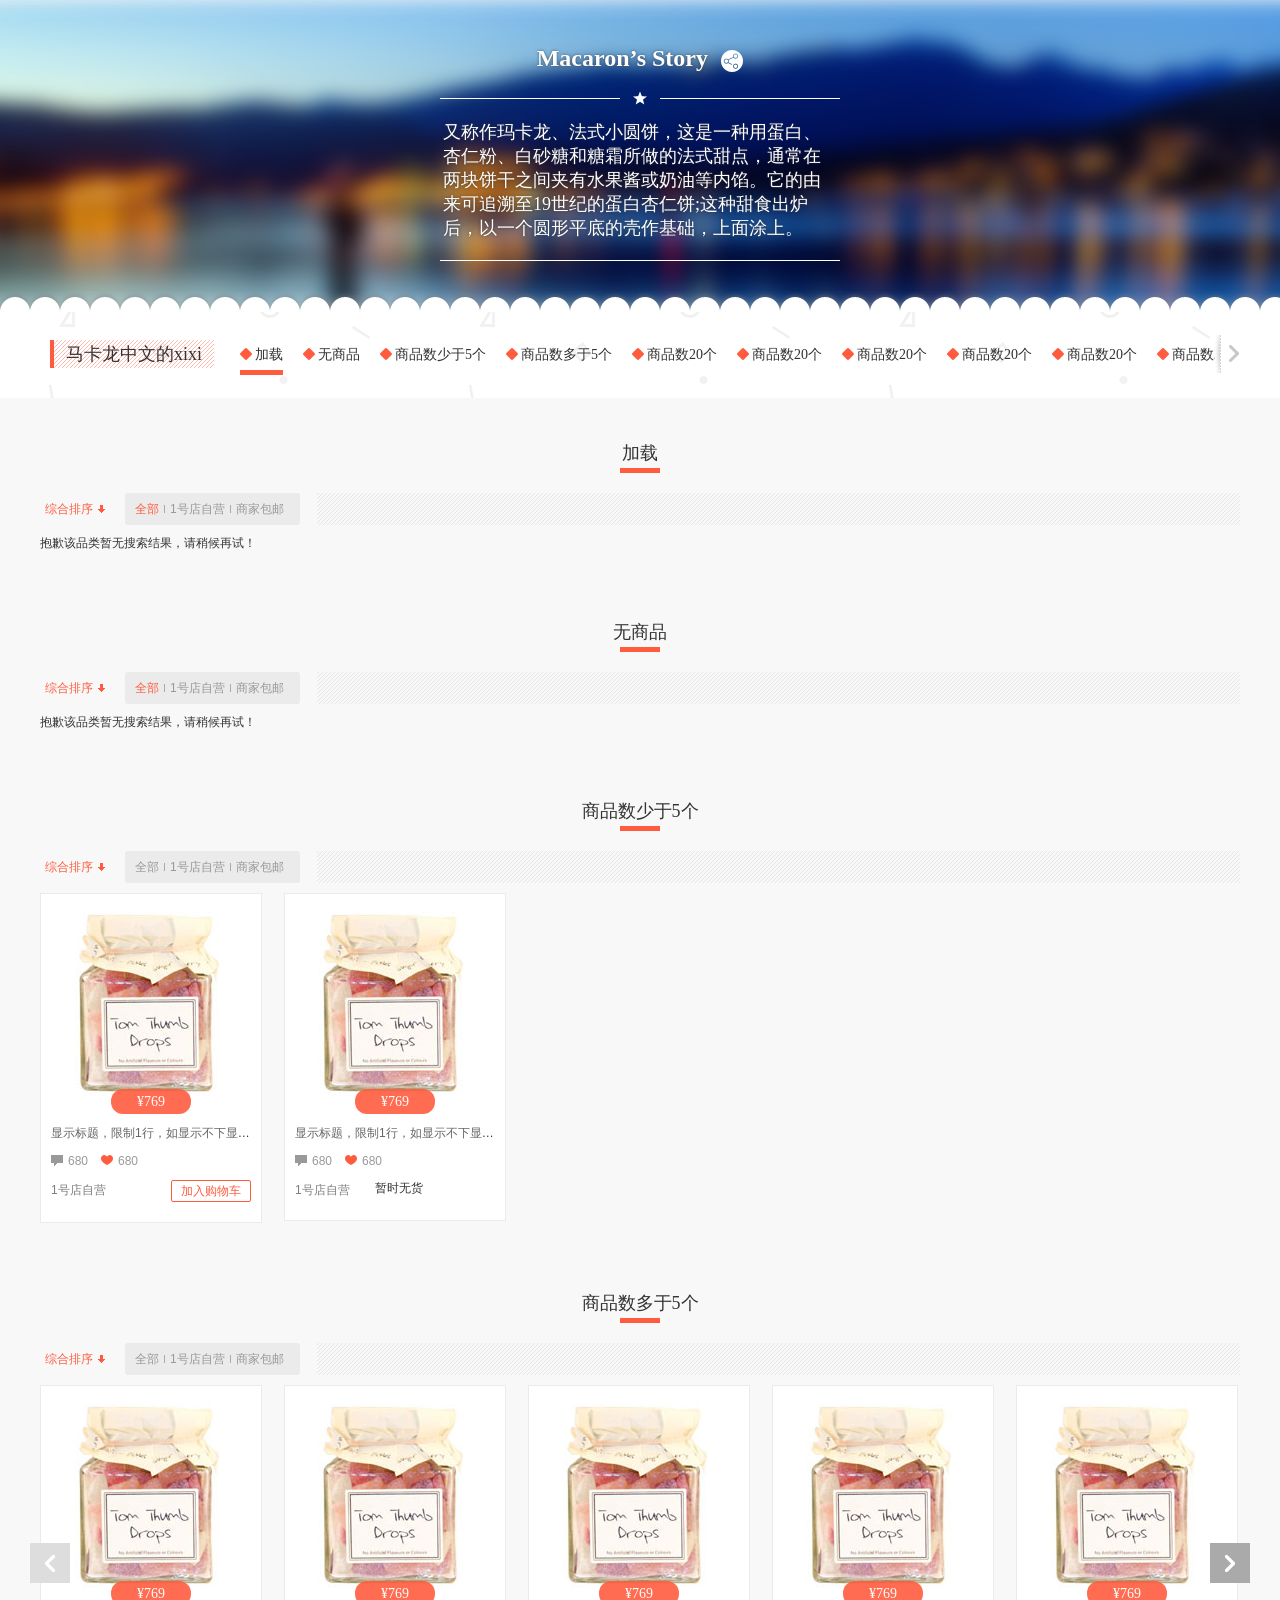
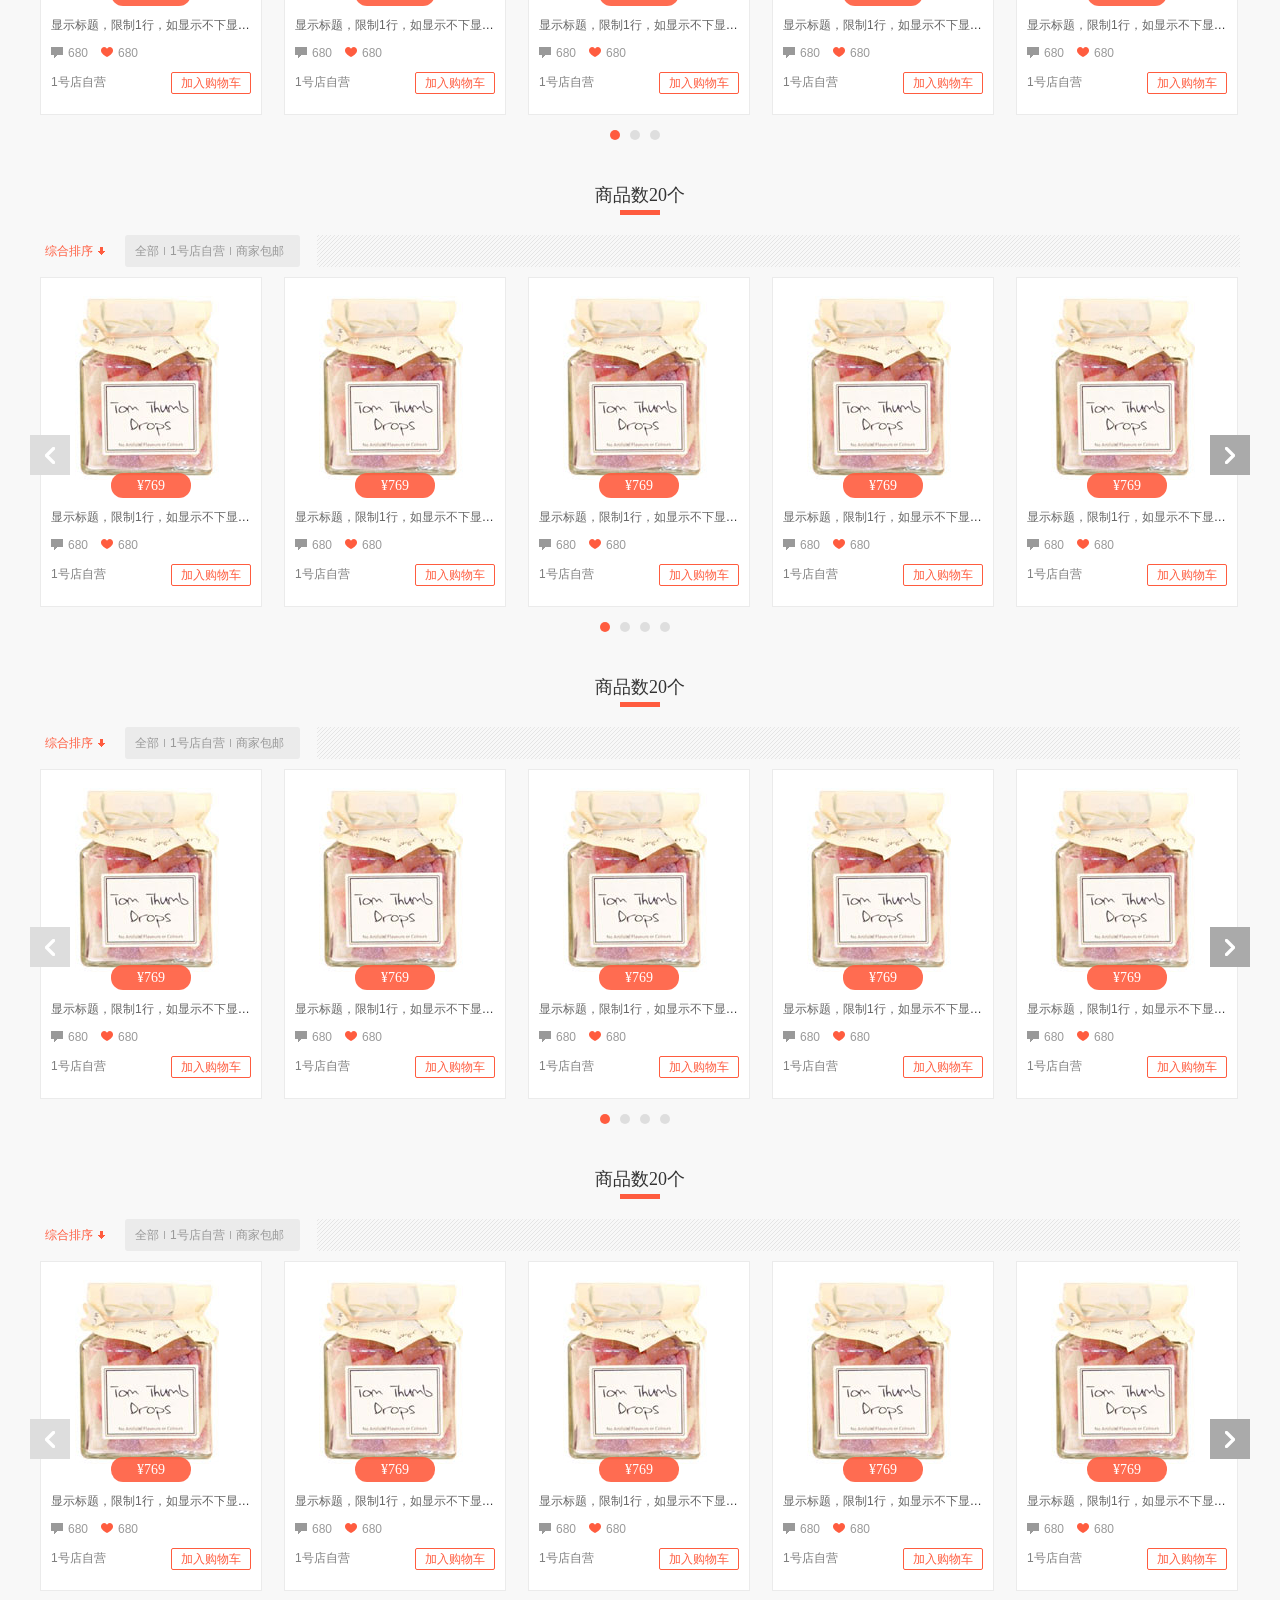
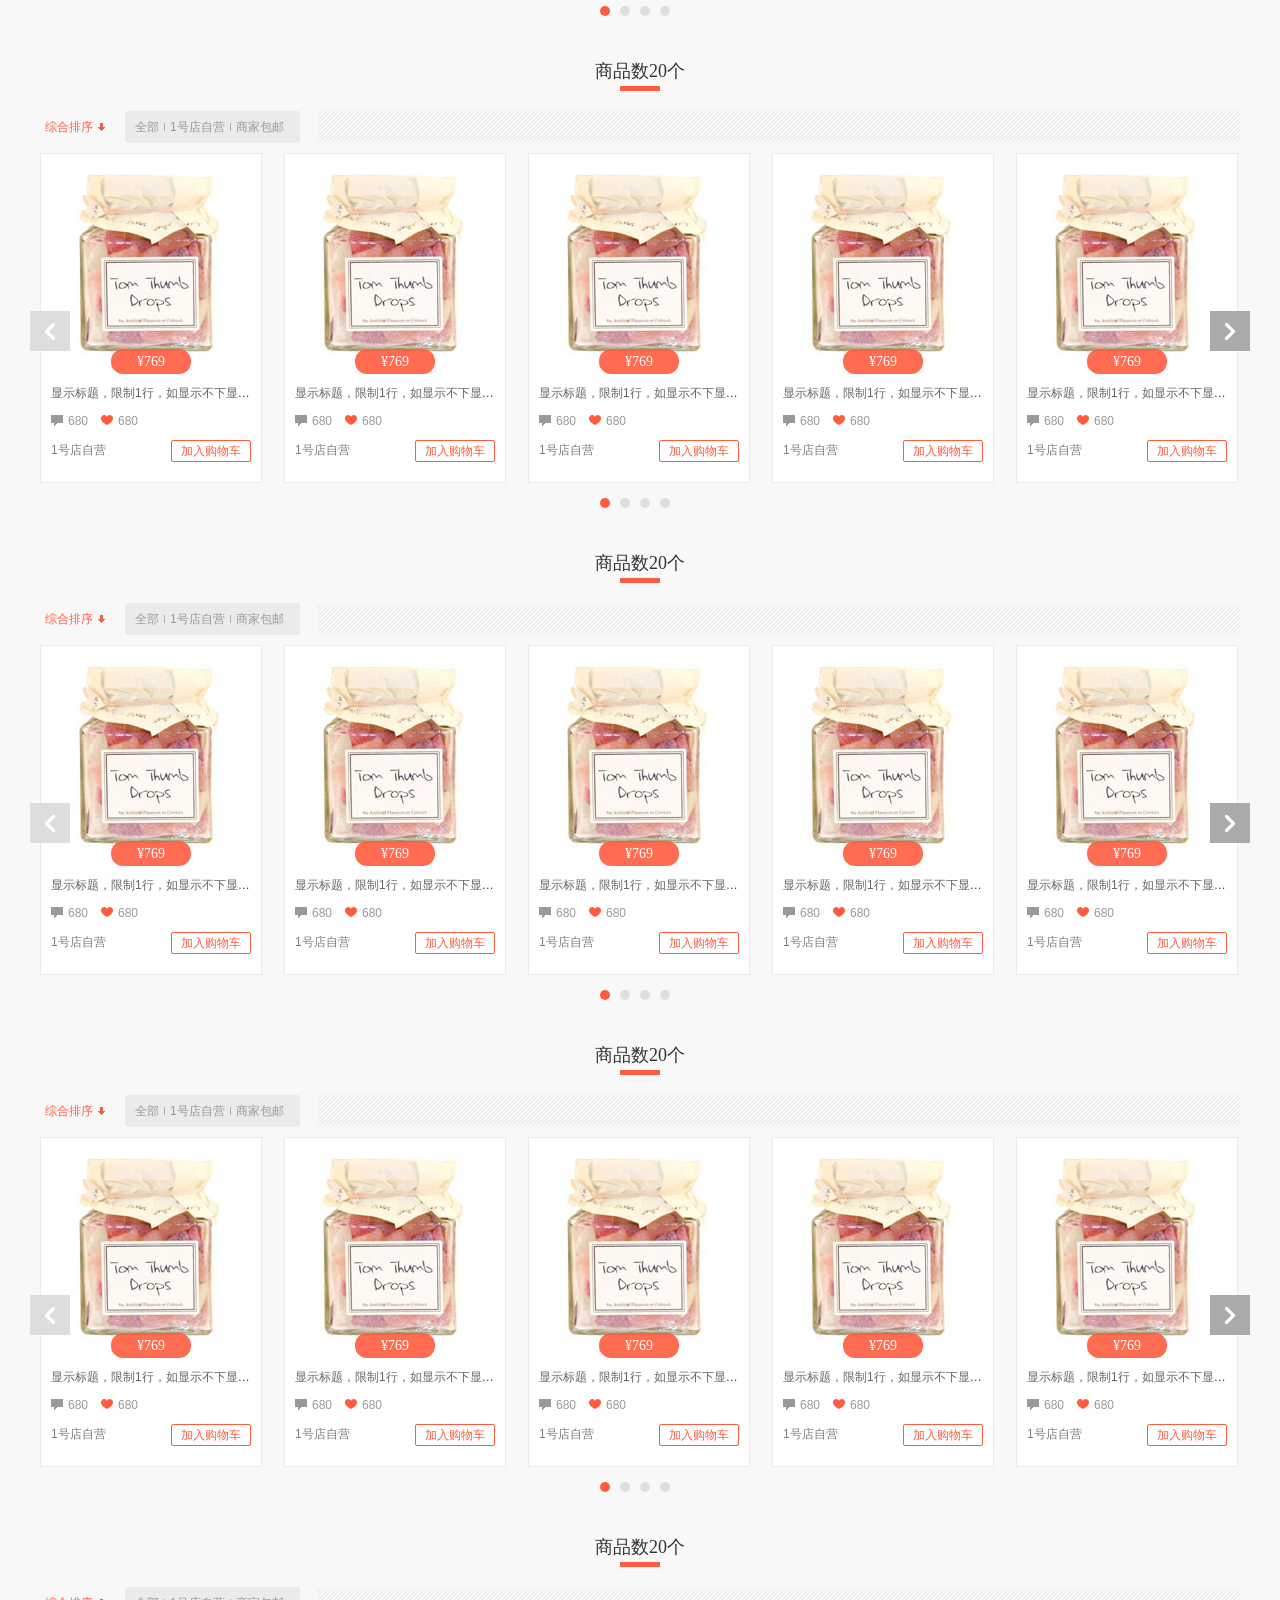
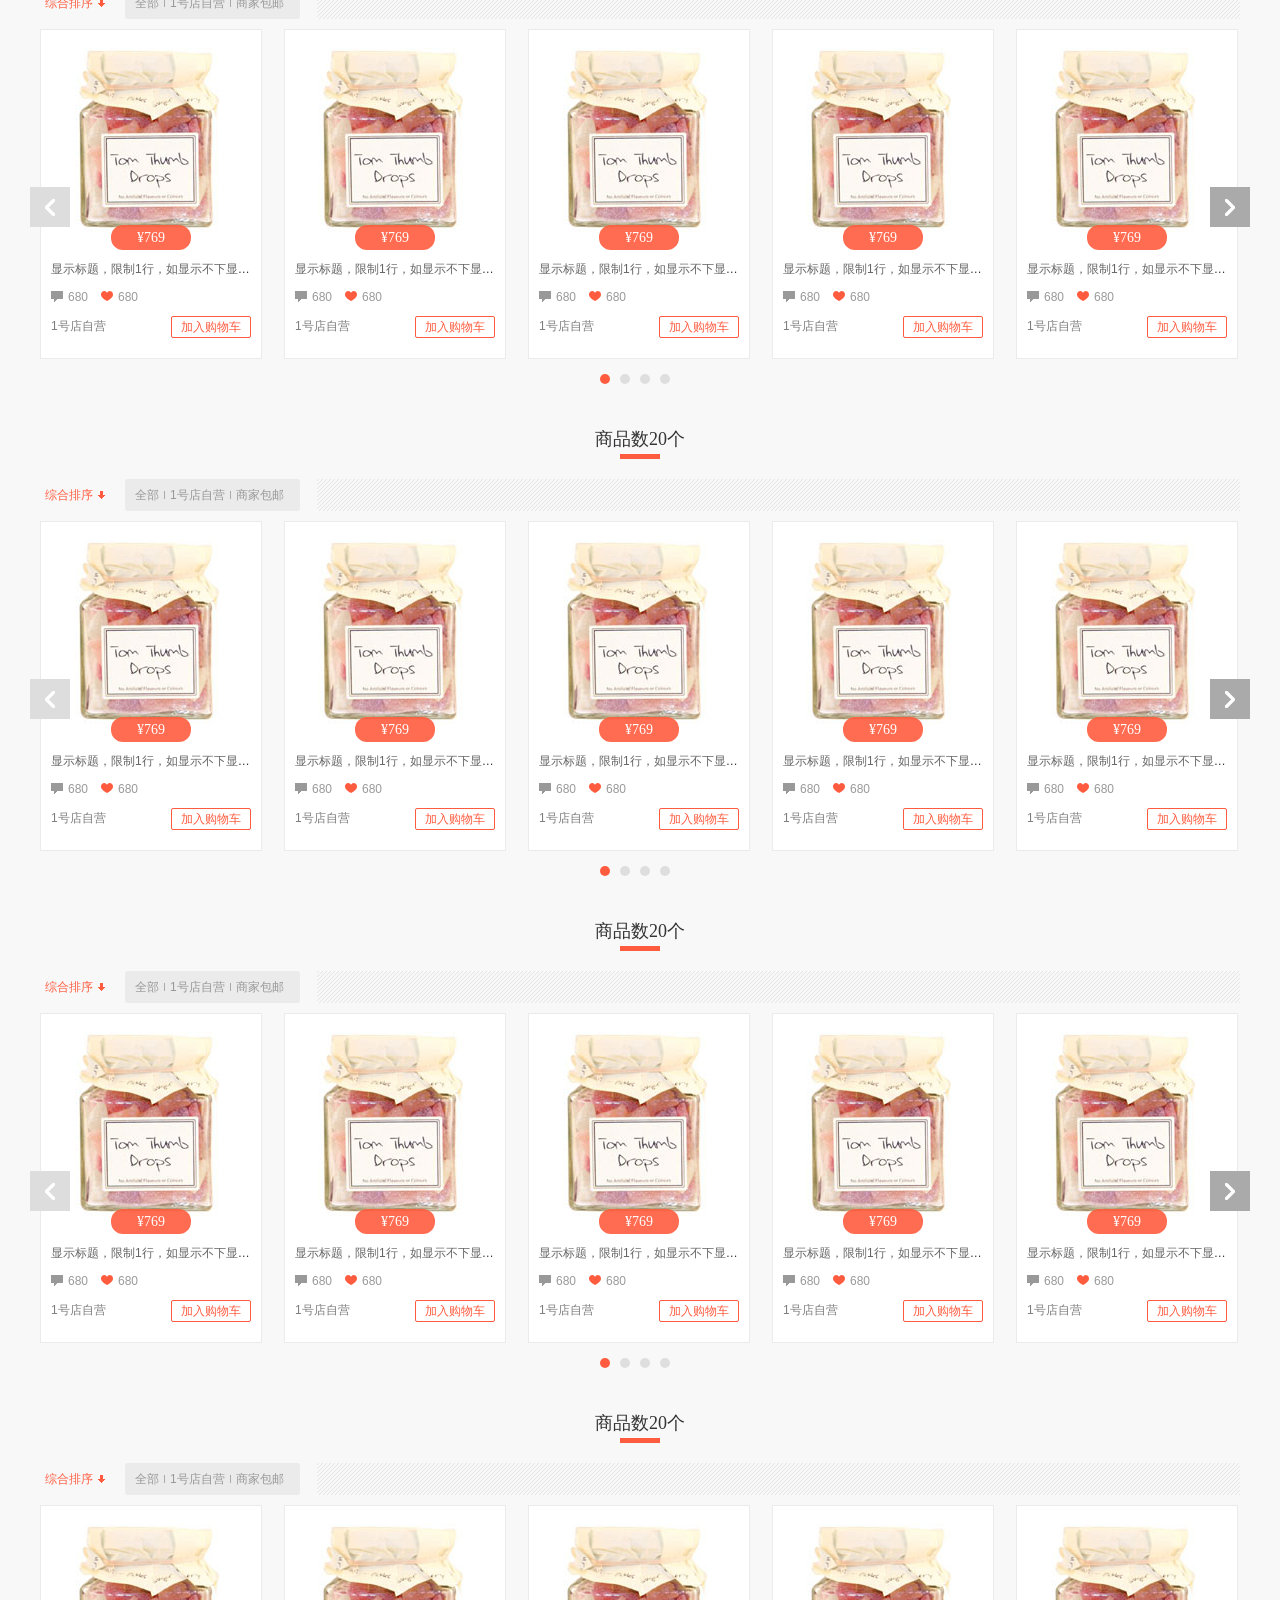
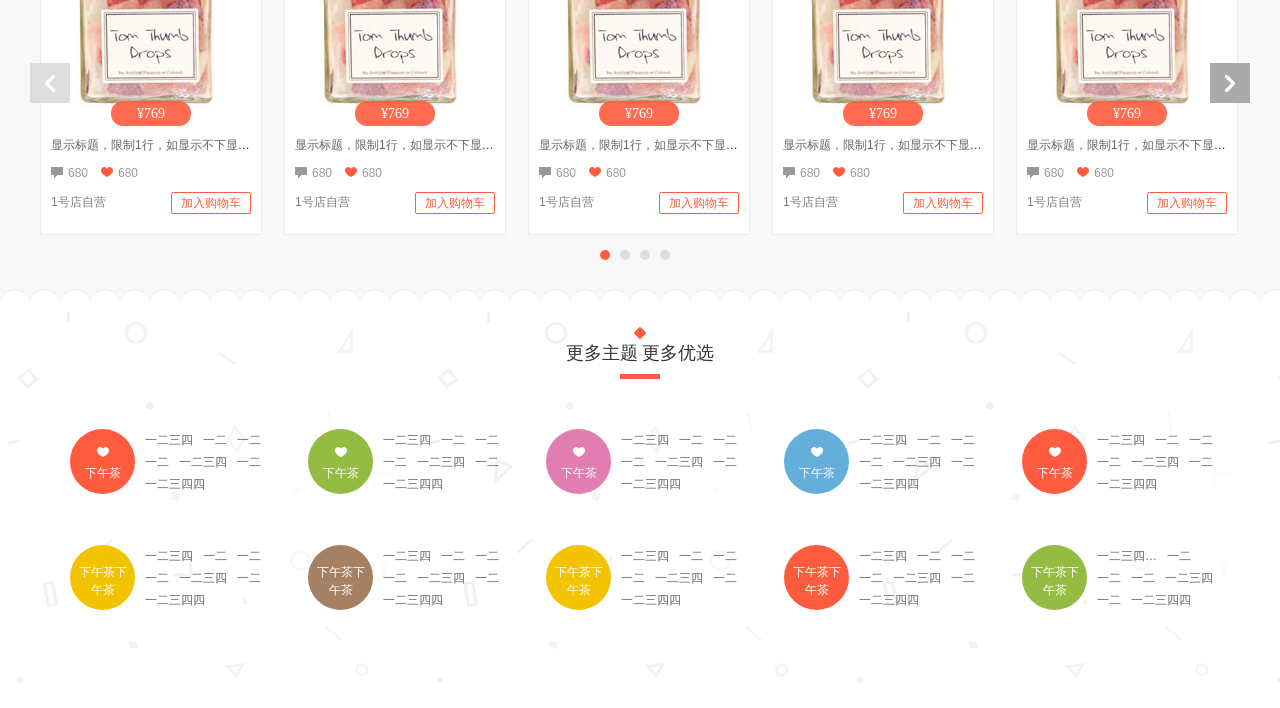
<file: index.html>
<!DOCTYPE html>
<html>
    <head>
        <meta charset="utf-8" />
        <title></title>
        <link type="text/css" href="style/base.css" rel="stylesheet" />
        <link type="text/css" href="style/index.css" rel="stylesheet" />
        <!--[if lte IE 9]>
            <link rel="stylesheet" href="style/indexIE9.css" />
        <![endif]-->
        <!--[if lte IE 8]>
            <link rel="stylesheet" href="style/indexIE.css" />
        <![endif]-->
    </head>
    <body>
        <div class="scenarized-shop-header">
            <img class="shop-header-back" src="img/scenar-header-bg.png" />
            <div class="shop-header-info">
                <div class="header-info-title">
                    <h2>Macaron’s Story</h2>
                    <div>
                        <a href="javascript:;" class="img-sprite icon-share"></a>
                        <p class="share-col">
                            <span>分享</span>
                            <a href="javascript:;" class="img-sprite icon-sweibo"></a>
                            <a href="javascript:;" class="img-sprite icon-tweibo"></a>
                        </p>
                    </div>
                </div>
                <p class="header-info-describe">又称作玛卡龙、法式小圆饼，这是一种用蛋白、杏仁粉、白砂糖和糖霜所做的法式甜点，通常在两块饼干之间夹有水果酱或奶油等内馅。它的由来可追溯至19世纪的蛋白杏仁饼;这种甜食出炉后，以一个圆形平底的壳作基础，上面涂上。</p>
            </div>
        </div>
        <div class="scenarized-shop">
            <div class="scenarized-shop-cate">
                <div class="clearfix shop-cate-sub">
                    <h3 class="t-overflow cate-sub-title">马卡龙中文的xixi</h3>
                    <div class="cate-sub-list">
                        <a href="javascript:;" class="img-sprite slider-left"></a>
                        <a href="javascript:;" class="img-sprite slider-right"></a>
                        <div class="sub-list-slider">
                            <ul class="clearfix slider-list" data-scrollTo="true">
                            </ul>
                        </div>
                    </div>
                </div>
            </div>
            <div class="scenarized-shop-col" data-col="加载">
                <h2 class="shop-col-title">加载</h2>
                <div class="shop-col-filter">
                    <div class="clearfix col-filter-box">
                        <div class="J_select filter-box-list">
                            <div class="box-list-p"><p class="down">综合排序<i class="img-sprite icon-arr"></i></p></div>
                            <ul class="box-list-ul">
                                <li><p class="down">综合排序<i class="img-sprite icon-arr"></i></p></li>
                                <li><p class="down">销售量<i class="img-sprite icon-arr"></i></p></li>
                                <li><p class="down">评论<i class="img-sprite icon-arr"></i></p></li>
                                <li><p class="down">价格<i class="img-sprite icon-arr"></i></p></li>
                            </ul>
                        </div>
                        <div class="clearfix filter-box-type">
                            <a href="javascript:;" class="cur">全部</a><span></span>
                            <a href="javascript:;">1号店自营</a><span></span>
                            <a href="javascript:;">商家包邮</a>
                        </div>
                    </div>
                </div>
                <div class="shop-col-list">
                    <a href="javascript:;" class="slider-left"><i class="img-sprite"></i></a>
                    <a href="javascript:;" class="slider-right" data-locations=""><i class="img-sprite"></i></a>
                    <div class="shop-col-slider" data-maxs="5" data-mins="4">
                        <ul class="clearfix slider-list">
                        </ul>
                    </div>
                    <div class="shop-col-unstore">
                        <i class="img-sprite icon-warn"></i>
                        <p class="unstore-text">抱歉该品类暂无搜索结果，请稍候再试！</p>
                    </div>
                    <div class="loading" style="display:block"></div>
                    <ul class="clearfix slider-trigger"></ul>
                </div>
            </div>
            <div class="scenarized-shop-col" data-col="无商品">
                <h2 class="shop-col-title">无商品</h2>
                <div class="shop-col-filter">
                    <div class="clearfix col-filter-box">
                        <div class="J_select filter-box-list">
                            <div class="box-list-p"><p class="down">综合排序<i class="img-sprite icon-arr"></i></p></div>
                            <ul class="box-list-ul">
                                <li><p class="down">综合排序<i class="img-sprite icon-arr"></i></p></li>
                                <li><p class="down">销售量<i class="img-sprite icon-arr"></i></p></li>
                                <li><p class="down">评论<i class="img-sprite icon-arr"></i></p></li>
                                <li><p class="down">价格<i class="img-sprite icon-arr"></i></p></li>
                            </ul>
                        </div>
                        <div class="clearfix filter-box-type">
                            <a href="javascript:;" class="cur">全部</a><span></span>
                            <a href="javascript:;">1号店自营</a><span></span>
                            <a href="javascript:;">商家包邮</a>
                        </div>
                    </div>
                </div>
                <div class="shop-col-list">
                    <a href="javascript:;" class="slider-left"><i class="img-sprite"></i></a>
                    <a href="javascript:;" class="slider-right" data-locations=""><i class="img-sprite"></i></a>
                    <div class="shop-col-slider" data-maxs="5" data-mins="4">
                        <ul class="clearfix slider-list">
                        </ul>
                    </div>
                    <div class="shop-col-unstore">
                        <i class="img-sprite icon-warn"></i>
                        <p class="unstore-text">抱歉该品类暂无搜索结果，请稍候再试！</p>
                    </div>
                    <div class="loading"></div>
                    <ul class="clearfix slider-trigger"></ul>
                </div>
            </div>
            <div class="scenarized-shop-col" data-col="商品数少于5个">
                <h2 class="shop-col-title">商品数少于5个</h2>
                <div class="shop-col-filter">
                    <div class="clearfix col-filter-box">
                        <div class="J_select filter-box-list">
                            <div class="box-list-p"><p class="down">综合排序<i class="img-sprite icon-arr"></i></p></div>
                            <ul class="box-list-ul">
                                <li><p class="down">综合排序<i class="img-sprite icon-arr"></i></p></li>
                                <li><p class="down">销售量<i class="img-sprite icon-arr"></i></p></li>
                                <li><p class="down">评论<i class="img-sprite icon-arr"></i></p></li>
                                <li><p class="down">价格<i class="img-sprite icon-arr"></i></p></li>
                            </ul>
                        </div>
                        <div class="clearfix filter-box-type">
                            <a href="javascript:;">全部</a><span></span>
                            <a href="javascript:;">1号店自营</a><span></span>
                            <a href="javascript:;">商家包邮</a>
                        </div>
                    </div>
                </div>
                <div class="shop-col-list">
                    <a href="javascript:;" class="slider-left"><i class="img-sprite"></i></a>
                    <a href="javascript:;" class="slider-right" data-locations=""><i class="img-sprite"></i></a>
                    <div class="shop-col-slider" data-maxs="5" data-mins="4">
                        <ul class="clearfix slider-list">
                            <li class="list-pro">
                                <div class="pro-info">
                                    <div class="pro-img">
                                        <a href="javascript:;" title="显示标题">
                                            <img src="img/pro-img.jpg" alt="显示标题" width="200px" height="200px" />
                                        </a>
                                        <em class="pro-price">¥769</em>
                                    </div>
                                    <h6 class="t-overflow pro-name">
                                        <a href="javascript:;" title="显示标题">显示标题，限制1行，如显示不下显示标题，限制1行，如显示不下</a>
                                    </h6>
                                </div>
                                <div class="clearfix pro-d1">
                                    <a class="pro-comm" href="javascript:;" title="">
                                        <i class="img-sprite icon-comm"></i>680
                                    </a>
                                    <a class="pro-fav" href="javascript:;" title="">
                                        <i class="img-sprite icon-fav"></i>680
                                    </a>
                                </div>
                                <div class="clearfix  pro-d2">
                                    <a class="t-overflow pro-store" href="javascript:;" title="">1号店自营</a>
                                    <a class="add-cart" href="javascript:;" title="">加入购物车</a>
                                </div>
                            </li>
                            <li class="list-pro">
                                <div class="pro-info">
                                    <div class="pro-img">
                                        <a href="javascript:;" title="显示标题">
                                            <img src="img/pro-img.jpg" alt="显示标题" width="200px" height="200px" />
                                        </a>
                                        <em class="pro-price">¥769</em>
                                    </div>
                                    <h6 class="t-overflow pro-name">
                                        <a href="javascript:;" title="显示标题">显示标题，限制1行，如显示不下显示标题，限制1行，如显示不下</a>
                                    </h6>
                                </div>
                                <div class="clearfix pro-d1">
                                    <a class="pro-comm" href="javascript:;" title="">
                                        <i class="img-sprite icon-comm"></i>680
                                    </a>
                                    <a class="pro-fav" href="javascript:;" title="">
                                        <i class="img-sprite icon-fav"></i>680
                                    </a>
                                </div>
                                <div class="clearfix  pro-d2">
                                    <a class="t-overflow pro-store" href="javascript:;" title="">1号店自营</a>
                                    <!-- <a class="add-cart" href="javascript:;" title="">加入购物车</a> -->
                                    <a class="unstore" href="javascript:;" title="">暂时无货</a>
                                </div>
                            </li>
                        </ul>
                    </div>
                    <div class="loading"></div>
                    <ul class="clearfix slider-trigger"></ul>
                </div>
            </div>
            <div class="scenarized-shop-col" data-col="商品数多于5个">
                <h2 class="shop-col-title">商品数多于5个</h2>
                <div class="shop-col-filter">
                    <div class="clearfix col-filter-box">
                        <div class="J_select filter-box-list">
                            <div class="box-list-p"><p class="down">综合排序<i class="img-sprite icon-arr"></i></p></div>
                            <ul class="box-list-ul">
                                <li><p class="down">综合排序<i class="img-sprite icon-arr"></i></p></li>
                                <li><p class="down">销售量<i class="img-sprite icon-arr"></i></p></li>
                                <li><p class="down">评论<i class="img-sprite icon-arr"></i></p></li>
                                <li><p class="down">价格<i class="img-sprite icon-arr"></i></p></li>
                            </ul>
                        </div>
                        <div class="clearfix filter-box-type">
                            <a href="javascript:;">全部</a><span></span>
                            <a href="javascript:;">1号店自营</a><span></span>
                            <a href="javascript:;">商家包邮</a>
                        </div>
                    </div>
                </div>
                <div class="shop-col-list">
                    <a href="javascript:;" class="slider-left"><i class="img-sprite"></i></a>
                    <a href="javascript:;" class="slider-right" data-locations="http://www.baidu.com"><i class="img-sprite"></i></a>
                    <div class="shop-col-slider" data-maxs="5" data-mins="4">
                        <ul class="clearfix slider-list">
                            <li class="list-pro">
                                <div class="pro-info">
                                    <div class="pro-img">
                                        <a href="javascript:;" title="显示标题">
                                            <img src="img/pro-img.jpg" alt="显示标题" width="200px" height="200px" />
                                        </a>
                                        <em class="pro-price">¥769</em>
                                    </div>
                                    <h6 class="t-overflow pro-name">
                                        <a href="javascript:;" title="显示标题">显示标题，限制1行，如显示不下显示标题，限制1行，如显示不下</a>
                                    </h6>
                                </div>
                                <div class="clearfix pro-d1">
                                    <a class="pro-comm" href="javascript:;" title="">
                                        <i class="img-sprite icon-comm"></i>680
                                    </a>
                                    <a class="pro-fav" href="javascript:;" title="">
                                        <i class="img-sprite icon-fav"></i>680
                                    </a>
                                </div>
                                <div class="clearfix  pro-d2">
                                    <a class="t-overflow pro-store" href="javascript:;" title="">1号店自营</a>
                                    <a class="add-cart" href="javascript:;" title="">加入购物车</a>
                                </div>
                            </li>
                            <li class="list-pro">
                                <div class="pro-info">
                                    <div class="pro-img">
                                        <a href="javascript:;" title="显示标题">
                                            <img src="img/pro-img.jpg" alt="显示标题" width="200px" height="200px" />
                                        </a>
                                        <em class="pro-price">¥769</em>
                                    </div>
                                    <h6 class="t-overflow pro-name">
                                        <a href="javascript:;" title="显示标题">显示标题，限制1行，如显示不下显示标题，限制1行，如显示不下</a>
                                    </h6>
                                </div>
                                <div class="clearfix pro-d1">
                                    <a class="pro-comm" href="javascript:;" title="">
                                        <i class="img-sprite icon-comm"></i>680
                                    </a>
                                    <a class="pro-fav" href="javascript:;" title="">
                                        <i class="img-sprite icon-fav"></i>680
                                    </a>
                                </div>
                                <div class="clearfix  pro-d2">
                                    <a class="t-overflow pro-store" href="javascript:;" title="">1号店自营</a>
                                    <a class="add-cart" href="javascript:;" title="">加入购物车</a>
                                </div>
                            </li>
                            <li class="list-pro">
                                <div class="pro-info">
                                    <div class="pro-img">
                                        <a href="javascript:;" title="显示标题">
                                            <img src="img/pro-img.jpg" alt="显示标题" width="200px" height="200px" />
                                        </a>
                                        <em class="pro-price">¥769</em>
                                    </div>
                                    <h6 class="t-overflow pro-name">
                                        <a href="javascript:;" title="显示标题">显示标题，限制1行，如显示不下显示标题，限制1行，如显示不下</a>
                                    </h6>
                                </div>
                                <div class="clearfix pro-d1">
                                    <a class="pro-comm" href="javascript:;" title="">
                                        <i class="img-sprite icon-comm"></i>680
                                    </a>
                                    <a class="pro-fav" href="javascript:;" title="">
                                        <i class="img-sprite icon-fav"></i>680
                                    </a>
                                </div>
                                <div class="clearfix  pro-d2">
                                    <a class="t-overflow pro-store" href="javascript:;" title="">1号店自营</a>
                                    <a class="add-cart" href="javascript:;" title="">加入购物车</a>
                                </div>
                            </li>
                            <li class="list-pro">
                                <div class="pro-info">
                                    <div class="pro-img">
                                        <a href="javascript:;" title="显示标题">
                                            <img src="img/pro-img.jpg" alt="显示标题" width="200px" height="200px" />
                                        </a>
                                        <em class="pro-price">¥769</em>
                                    </div>
                                    <h6 class="t-overflow pro-name">
                                        <a href="javascript:;" title="显示标题">显示标题，限制1行，如显示不下显示标题，限制1行，如显示不下</a>
                                    </h6>
                                </div>
                                <div class="clearfix pro-d1">
                                    <a class="pro-comm" href="javascript:;" title="">
                                        <i class="img-sprite icon-comm"></i>680
                                    </a>
                                    <a class="pro-fav" href="javascript:;" title="">
                                        <i class="img-sprite icon-fav"></i>680
                                    </a>
                                </div>
                                <div class="clearfix  pro-d2">
                                    <a class="t-overflow pro-store" href="javascript:;" title="">1号店自营</a>
                                    <a class="add-cart" href="javascript:;" title="">加入购物车</a>
                                </div>
                            </li>
                            <li class="list-pro">
                                <div class="pro-info">
                                    <div class="pro-img">
                                        <a href="javascript:;" title="显示标题">
                                            <img src="img/pro-img.jpg" alt="显示标题" width="200px" height="200px" />
                                        </a>
                                        <em class="pro-price">¥769</em>
                                    </div>
                                    <h6 class="t-overflow pro-name">
                                        <a href="javascript:;" title="显示标题">显示标题，限制1行，如显示不下显示标题，限制1行，如显示不下</a>
                                    </h6>
                                </div>
                                <div class="clearfix pro-d1">
                                    <a class="pro-comm" href="javascript:;" title="">
                                        <i class="img-sprite icon-comm"></i>680
                                    </a>
                                    <a class="pro-fav" href="javascript:;" title="">
                                        <i class="img-sprite icon-fav"></i>680
                                    </a>
                                </div>
                                <div class="clearfix  pro-d2">
                                    <a class="t-overflow pro-store" href="javascript:;" title="">1号店自营</a>
                                    <a class="add-cart" href="javascript:;" title="">加入购物车</a>
                                </div>
                            </li>
                            <li class="list-pro">
                                <div class="pro-info">
                                    <div class="pro-img">
                                        <a href="javascript:;" title="显示标题">
                                            <img src="img/pro-img.jpg" alt="显示标题" width="200px" height="200px" />
                                        </a>
                                        <em class="pro-price">¥769</em>
                                    </div>
                                    <h6 class="t-overflow pro-name">
                                        <a href="javascript:;" title="显示标题">显示标题，限制1行，如显示不下显示标题，限制1行，如显示不下</a>
                                    </h6>
                                </div>
                                <div class="clearfix pro-d1">
                                    <a class="pro-comm" href="javascript:;" title="">
                                        <i class="img-sprite icon-comm"></i>680
                                    </a>
                                    <a class="pro-fav" href="javascript:;" title="">
                                        <i class="img-sprite icon-fav"></i>680
                                    </a>
                                </div>
                                <div class="clearfix  pro-d2">
                                    <a class="t-overflow pro-store" href="javascript:;" title="">1号店自营</a>
                                    <a class="add-cart" href="javascript:;" title="">加入购物车</a>
                                </div>
                            </li>
                            <li class="list-pro">
                                <div class="pro-info">
                                    <div class="pro-img">
                                        <a href="javascript:;" title="显示标题">
                                            <img src="img/pro-img.jpg" alt="显示标题" width="200px" height="200px" />
                                        </a>
                                        <em class="pro-price">¥769</em>
                                    </div>
                                    <h6 class="t-overflow pro-name">
                                        <a href="javascript:;" title="显示标题">显示标题，限制1行，如显示不下显示标题，限制1行，如显示不下</a>
                                    </h6>
                                </div>
                                <div class="clearfix pro-d1">
                                    <a class="pro-comm" href="javascript:;" title="">
                                        <i class="img-sprite icon-comm"></i>680
                                    </a>
                                    <a class="pro-fav" href="javascript:;" title="">
                                        <i class="img-sprite icon-fav"></i>680
                                    </a>
                                </div>
                                <div class="clearfix  pro-d2">
                                    <a class="t-overflow pro-store" href="javascript:;" title="">1号店自营</a>
                                    <a class="add-cart" href="javascript:;" title="">加入购物车</a>
                                </div>
                            </li>
                            <li class="list-pro">
                                <div class="pro-info">
                                    <div class="pro-img">
                                        <a href="javascript:;" title="显示标题">
                                            <img src="img/pro-img.jpg" alt="显示标题" width="200px" height="200px" />
                                        </a>
                                        <em class="pro-price">¥769</em>
                                    </div>
                                    <h6 class="t-overflow pro-name">
                                        <a href="javascript:;" title="显示标题">显示标题，限制1行，如显示不下显示标题，限制1行，如显示不下</a>
                                    </h6>
                                </div>
                                <div class="clearfix pro-d1">
                                    <a class="pro-comm" href="javascript:;" title="">
                                        <i class="img-sprite icon-comm"></i>680
                                    </a>
                                    <a class="pro-fav" href="javascript:;" title="">
                                        <i class="img-sprite icon-fav"></i>680
                                    </a>
                                </div>
                                <div class="clearfix  pro-d2">
                                    <a class="t-overflow pro-store" href="javascript:;" title="">1号店自营</a>
                                    <a class="add-cart" href="javascript:;" title="">加入购物车</a>
                                </div>
                            </li>
                            <li class="list-pro">
                                <div class="pro-info">
                                    <div class="pro-img">
                                        <a href="javascript:;" title="显示标题">
                                            <img src="img/pro-img.jpg" alt="显示标题" width="200px" height="200px" />
                                        </a>
                                        <em class="pro-price">¥769</em>
                                    </div>
                                    <h6 class="t-overflow pro-name">
                                        <a href="javascript:;" title="显示标题">显示标题，限制1行，如显示不下显示标题，限制1行，如显示不下</a>
                                    </h6>
                                </div>
                                <div class="clearfix pro-d1">
                                    <a class="pro-comm" href="javascript:;" title="">
                                        <i class="img-sprite icon-comm"></i>680
                                    </a>
                                    <a class="pro-fav" href="javascript:;" title="">
                                        <i class="img-sprite icon-fav"></i>680
                                    </a>
                                </div>
                                <div class="clearfix  pro-d2">
                                    <a class="t-overflow pro-store" href="javascript:;" title="">1号店自营</a>
                                    <a class="add-cart" href="javascript:;" title="">加入购物车</a>
                                </div>
                            </li>
                            <li class="list-pro">
                                <div class="pro-info">
                                    <div class="pro-img">
                                        <a href="javascript:;" title="显示标题">
                                            <img src="img/pro-img.jpg" alt="显示标题" width="200px" height="200px" />
                                        </a>
                                        <em class="pro-price">¥769</em>
                                    </div>
                                    <h6 class="t-overflow pro-name">
                                        <a href="javascript:;" title="显示标题">显示标题，限制1行，如显示不下显示标题，限制1行，如显示不下</a>
                                    </h6>
                                </div>
                                <div class="clearfix pro-d1">
                                    <a class="pro-comm" href="javascript:;" title="">
                                        <i class="img-sprite icon-comm"></i>680
                                    </a>
                                    <a class="pro-fav" href="javascript:;" title="">
                                        <i class="img-sprite icon-fav"></i>680
                                    </a>
                                </div>
                                <div class="clearfix  pro-d2">
                                    <a class="t-overflow pro-store" href="javascript:;" title="">1号店自营</a>
                                    <a class="add-cart" href="javascript:;" title="">加入购物车</a>
                                </div>
                            </li>
                            <li class="list-pro">
                                <div class="pro-info">
                                    <div class="pro-img">
                                        <a href="javascript:;" title="显示标题">
                                            <img src="img/pro-img.jpg" alt="显示标题" width="200px" height="200px" />
                                        </a>
                                        <em class="pro-price">¥769</em>
                                    </div>
                                    <h6 class="t-overflow pro-name">
                                        <a href="javascript:;" title="显示标题">显示标题，限制1行，如显示不下显示标题，限制1行，如显示不下</a>
                                    </h6>
                                </div>
                                <div class="clearfix pro-d1">
                                    <a class="pro-comm" href="javascript:;" title="">
                                        <i class="img-sprite icon-comm"></i>680
                                    </a>
                                    <a class="pro-fav" href="javascript:;" title="">
                                        <i class="img-sprite icon-fav"></i>680
                                    </a>
                                </div>
                                <div class="clearfix  pro-d2">
                                    <a class="t-overflow pro-store" href="javascript:;" title="">1号店自营</a>
                                    <a class="add-cart" href="javascript:;" title="">加入购物车</a>
                                </div>
                            </li>
                            <li class="list-pro">
                                <div class="pro-info">
                                    <div class="pro-img">
                                        <a href="javascript:;" title="显示标题">
                                            <img src="img/pro-img.jpg" alt="显示标题" width="200px" height="200px" />
                                        </a>
                                        <em class="pro-price">¥769</em>
                                    </div>
                                    <h6 class="t-overflow pro-name">
                                        <a href="javascript:;" title="显示标题">显示标题，限制1行，如显示不下显示标题，限制1行，如显示不下</a>
                                    </h6>
                                </div>
                                <div class="clearfix pro-d1">
                                    <a class="pro-comm" href="javascript:;" title="">
                                        <i class="img-sprite icon-comm"></i>680
                                    </a>
                                    <a class="pro-fav" href="javascript:;" title="">
                                        <i class="img-sprite icon-fav"></i>680
                                    </a>
                                </div>
                                <div class="clearfix  pro-d2">
                                    <a class="t-overflow pro-store" href="javascript:;" title="">1号店自营</a>
                                    <a class="add-cart" href="javascript:;" title="">加入购物车</a>
                                </div>
                            </li>
                        </ul>
                    </div>
                    <ul class="clearfix slider-trigger"></ul>
                </div>
            </div>
            <div class="scenarized-shop-col" data-col="商品数20个">
                <h2 class="shop-col-title">商品数20个</h2>
                <div class="shop-col-filter">
                    <div class="clearfix col-filter-box">
                        <div class="J_select filter-box-list">
                            <div class="box-list-p"><p class="down">综合排序<i class="img-sprite icon-arr"></i></p></div>
                            <ul class="box-list-ul">
                                <li><p class="down">综合排序<i class="img-sprite icon-arr"></i></p></li>
                                <li><p class="down">销售量<i class="img-sprite icon-arr"></i></p></li>
                                <li><p class="down">评论<i class="img-sprite icon-arr"></i></p></li>
                                <li><p class="down">价格<i class="img-sprite icon-arr"></i></p></li>
                            </ul>
                        </div>
                        <div class="clearfix filter-box-type">
                            <a href="javascript:;">全部</a><span></span>
                            <a href="javascript:;">1号店自营</a><span></span>
                            <a href="javascript:;">商家包邮</a>
                        </div>
                    </div>
                </div>
                <div class="shop-col-list">
                    <a href="javascript:;" class="slider-left"><i class="img-sprite"></i></a>
                    <a href="javascript:;" class="slider-right" data-locations="http://www.baidu.com"><i class="img-sprite"></i></a>
                    <div class="shop-col-slider" data-maxs="5" data-mins="4">
                        <ul class="clearfix slider-list">
                            <li class="list-pro">
                                <div class="pro-info">
                                    <div class="pro-img">
                                        <a href="javascript:;" title="显示标题">
                                            <img src="img/pro-img.jpg" alt="显示标题" width="200px" height="200px" />
                                        </a>
                                        <em class="pro-price">¥769</em>
                                    </div>
                                    <h6 class="t-overflow pro-name">
                                        <a href="javascript:;" title="显示标题">显示标题，限制1行，如显示不下显示标题，限制1行，如显示不下</a>
                                    </h6>
                                </div>
                                <div class="clearfix pro-d1">
                                    <a class="pro-comm" href="javascript:;" title="">
                                        <i class="img-sprite icon-comm"></i>680
                                    </a>
                                    <a class="pro-fav" href="javascript:;" title="">
                                        <i class="img-sprite icon-fav"></i>680
                                    </a>
                                </div>
                                <div class="clearfix  pro-d2">
                                    <a class="t-overflow pro-store" href="javascript:;" title="">1号店自营</a>
                                    <a class="add-cart" href="javascript:;" title="">加入购物车</a>
                                </div>
                            </li>
                            <li class="list-pro">
                                <div class="pro-info">
                                    <div class="pro-img">
                                        <a href="javascript:;" title="显示标题">
                                            <img src="img/pro-img.jpg" alt="显示标题" width="200px" height="200px" />
                                        </a>
                                        <em class="pro-price">¥769</em>
                                    </div>
                                    <h6 class="t-overflow pro-name">
                                        <a href="javascript:;" title="显示标题">显示标题，限制1行，如显示不下显示标题，限制1行，如显示不下</a>
                                    </h6>
                                </div>
                                <div class="clearfix pro-d1">
                                    <a class="pro-comm" href="javascript:;" title="">
                                        <i class="img-sprite icon-comm"></i>680
                                    </a>
                                    <a class="pro-fav" href="javascript:;" title="">
                                        <i class="img-sprite icon-fav"></i>680
                                    </a>
                                </div>
                                <div class="clearfix  pro-d2">
                                    <a class="t-overflow pro-store" href="javascript:;" title="">1号店自营</a>
                                    <a class="add-cart" href="javascript:;" title="">加入购物车</a>
                                </div>
                            </li>
                            <li class="list-pro">
                                <div class="pro-info">
                                    <div class="pro-img">
                                        <a href="javascript:;" title="显示标题">
                                            <img src="img/pro-img.jpg" alt="显示标题" width="200px" height="200px" />
                                        </a>
                                        <em class="pro-price">¥769</em>
                                    </div>
                                    <h6 class="t-overflow pro-name">
                                        <a href="javascript:;" title="显示标题">显示标题，限制1行，如显示不下显示标题，限制1行，如显示不下</a>
                                    </h6>
                                </div>
                                <div class="clearfix pro-d1">
                                    <a class="pro-comm" href="javascript:;" title="">
                                        <i class="img-sprite icon-comm"></i>680
                                    </a>
                                    <a class="pro-fav" href="javascript:;" title="">
                                        <i class="img-sprite icon-fav"></i>680
                                    </a>
                                </div>
                                <div class="clearfix  pro-d2">
                                    <a class="t-overflow pro-store" href="javascript:;" title="">1号店自营</a>
                                    <a class="add-cart" href="javascript:;" title="">加入购物车</a>
                                </div>
                            </li>
                            <li class="list-pro">
                                <div class="pro-info">
                                    <div class="pro-img">
                                        <a href="javascript:;" title="显示标题">
                                            <img src="img/pro-img.jpg" alt="显示标题" width="200px" height="200px" />
                                        </a>
                                        <em class="pro-price">¥769</em>
                                    </div>
                                    <h6 class="t-overflow pro-name">
                                        <a href="javascript:;" title="显示标题">显示标题，限制1行，如显示不下显示标题，限制1行，如显示不下</a>
                                    </h6>
                                </div>
                                <div class="clearfix pro-d1">
                                    <a class="pro-comm" href="javascript:;" title="">
                                        <i class="img-sprite icon-comm"></i>680
                                    </a>
                                    <a class="pro-fav" href="javascript:;" title="">
                                        <i class="img-sprite icon-fav"></i>680
                                    </a>
                                </div>
                                <div class="clearfix  pro-d2">
                                    <a class="t-overflow pro-store" href="javascript:;" title="">1号店自营</a>
                                    <a class="add-cart" href="javascript:;" title="">加入购物车</a>
                                </div>
                            </li>
                            <li class="list-pro">
                                <div class="pro-info">
                                    <div class="pro-img">
                                        <a href="javascript:;" title="显示标题">
                                            <img src="img/pro-img.jpg" alt="显示标题" width="200px" height="200px" />
                                        </a>
                                        <em class="pro-price">¥769</em>
                                    </div>
                                    <h6 class="t-overflow pro-name">
                                        <a href="javascript:;" title="显示标题">显示标题，限制1行，如显示不下显示标题，限制1行，如显示不下</a>
                                    </h6>
                                </div>
                                <div class="clearfix pro-d1">
                                    <a class="pro-comm" href="javascript:;" title="">
                                        <i class="img-sprite icon-comm"></i>680
                                    </a>
                                    <a class="pro-fav" href="javascript:;" title="">
                                        <i class="img-sprite icon-fav"></i>680
                                    </a>
                                </div>
                                <div class="clearfix  pro-d2">
                                    <a class="t-overflow pro-store" href="javascript:;" title="">1号店自营</a>
                                    <a class="add-cart" href="javascript:;" title="">加入购物车</a>
                                </div>
                            </li>
                            <li class="list-pro">
                                <div class="pro-info">
                                    <div class="pro-img">
                                        <a href="javascript:;" title="显示标题">
                                            <img src="img/pro-img.jpg" alt="显示标题" width="200px" height="200px" />
                                        </a>
                                        <em class="pro-price">¥769</em>
                                    </div>
                                    <h6 class="t-overflow pro-name">
                                        <a href="javascript:;" title="显示标题">显示标题，限制1行，如显示不下显示标题，限制1行，如显示不下</a>
                                    </h6>
                                </div>
                                <div class="clearfix pro-d1">
                                    <a class="pro-comm" href="javascript:;" title="">
                                        <i class="img-sprite icon-comm"></i>680
                                    </a>
                                    <a class="pro-fav" href="javascript:;" title="">
                                        <i class="img-sprite icon-fav"></i>680
                                    </a>
                                </div>
                                <div class="clearfix  pro-d2">
                                    <a class="t-overflow pro-store" href="javascript:;" title="">1号店自营</a>
                                    <a class="add-cart" href="javascript:;" title="">加入购物车</a>
                                </div>
                            </li>
                            <li class="list-pro">
                                <div class="pro-info">
                                    <div class="pro-img">
                                        <a href="javascript:;" title="显示标题">
                                            <img src="img/pro-img.jpg" alt="显示标题" width="200px" height="200px" />
                                        </a>
                                        <em class="pro-price">¥769</em>
                                    </div>
                                    <h6 class="t-overflow pro-name">
                                        <a href="javascript:;" title="显示标题">显示标题，限制1行，如显示不下显示标题，限制1行，如显示不下</a>
                                    </h6>
                                </div>
                                <div class="clearfix pro-d1">
                                    <a class="pro-comm" href="javascript:;" title="">
                                        <i class="img-sprite icon-comm"></i>680
                                    </a>
                                    <a class="pro-fav" href="javascript:;" title="">
                                        <i class="img-sprite icon-fav"></i>680
                                    </a>
                                </div>
                                <div class="clearfix  pro-d2">
                                    <a class="t-overflow pro-store" href="javascript:;" title="">1号店自营</a>
                                    <a class="add-cart" href="javascript:;" title="">加入购物车</a>
                                </div>
                            </li>
                            <li class="list-pro">
                                <div class="pro-info">
                                    <div class="pro-img">
                                        <a href="javascript:;" title="显示标题">
                                            <img src="img/pro-img.jpg" alt="显示标题" width="200px" height="200px" />
                                        </a>
                                        <em class="pro-price">¥769</em>
                                    </div>
                                    <h6 class="t-overflow pro-name">
                                        <a href="javascript:;" title="显示标题">显示标题，限制1行，如显示不下显示标题，限制1行，如显示不下</a>
                                    </h6>
                                </div>
                                <div class="clearfix pro-d1">
                                    <a class="pro-comm" href="javascript:;" title="">
                                        <i class="img-sprite icon-comm"></i>680
                                    </a>
                                    <a class="pro-fav" href="javascript:;" title="">
                                        <i class="img-sprite icon-fav"></i>680
                                    </a>
                                </div>
                                <div class="clearfix  pro-d2">
                                    <a class="t-overflow pro-store" href="javascript:;" title="">1号店自营</a>
                                    <a class="add-cart" href="javascript:;" title="">加入购物车</a>
                                </div>
                            </li>
                            <li class="list-pro">
                                <div class="pro-info">
                                    <div class="pro-img">
                                        <a href="javascript:;" title="显示标题">
                                            <img src="img/pro-img.jpg" alt="显示标题" width="200px" height="200px" />
                                        </a>
                                        <em class="pro-price">¥769</em>
                                    </div>
                                    <h6 class="t-overflow pro-name">
                                        <a href="javascript:;" title="显示标题">显示标题，限制1行，如显示不下显示标题，限制1行，如显示不下</a>
                                    </h6>
                                </div>
                                <div class="clearfix pro-d1">
                                    <a class="pro-comm" href="javascript:;" title="">
                                        <i class="img-sprite icon-comm"></i>680
                                    </a>
                                    <a class="pro-fav" href="javascript:;" title="">
                                        <i class="img-sprite icon-fav"></i>680
                                    </a>
                                </div>
                                <div class="clearfix  pro-d2">
                                    <a class="t-overflow pro-store" href="javascript:;" title="">1号店自营</a>
                                    <a class="add-cart" href="javascript:;" title="">加入购物车</a>
                                </div>
                            </li>
                            <li class="list-pro">
                                <div class="pro-info">
                                    <div class="pro-img">
                                        <a href="javascript:;" title="显示标题">
                                            <img src="img/pro-img.jpg" alt="显示标题" width="200px" height="200px" />
                                        </a>
                                        <em class="pro-price">¥769</em>
                                    </div>
                                    <h6 class="t-overflow pro-name">
                                        <a href="javascript:;" title="显示标题">显示标题，限制1行，如显示不下显示标题，限制1行，如显示不下</a>
                                    </h6>
                                </div>
                                <div class="clearfix pro-d1">
                                    <a class="pro-comm" href="javascript:;" title="">
                                        <i class="img-sprite icon-comm"></i>680
                                    </a>
                                    <a class="pro-fav" href="javascript:;" title="">
                                        <i class="img-sprite icon-fav"></i>680
                                    </a>
                                </div>
                                <div class="clearfix  pro-d2">
                                    <a class="t-overflow pro-store" href="javascript:;" title="">1号店自营</a>
                                    <a class="add-cart" href="javascript:;" title="">加入购物车</a>
                                </div>
                            </li>
                            <li class="list-pro">
                                <div class="pro-info">
                                    <div class="pro-img">
                                        <a href="javascript:;" title="显示标题">
                                            <img src="img/pro-img.jpg" alt="显示标题" width="200px" height="200px" />
                                        </a>
                                        <em class="pro-price">¥769</em>
                                    </div>
                                    <h6 class="t-overflow pro-name">
                                        <a href="javascript:;" title="显示标题">显示标题，限制1行，如显示不下显示标题，限制1行，如显示不下</a>
                                    </h6>
                                </div>
                                <div class="clearfix pro-d1">
                                    <a class="pro-comm" href="javascript:;" title="">
                                        <i class="img-sprite icon-comm"></i>680
                                    </a>
                                    <a class="pro-fav" href="javascript:;" title="">
                                        <i class="img-sprite icon-fav"></i>680
                                    </a>
                                </div>
                                <div class="clearfix  pro-d2">
                                    <a class="t-overflow pro-store" href="javascript:;" title="">1号店自营</a>
                                    <a class="add-cart" href="javascript:;" title="">加入购物车</a>
                                </div>
                            </li>
                            <li class="list-pro">
                                <div class="pro-info">
                                    <div class="pro-img">
                                        <a href="javascript:;" title="显示标题">
                                            <img src="img/pro-img.jpg" alt="显示标题" width="200px" height="200px" />
                                        </a>
                                        <em class="pro-price">¥769</em>
                                    </div>
                                    <h6 class="t-overflow pro-name">
                                        <a href="javascript:;" title="显示标题">显示标题，限制1行，如显示不下显示标题，限制1行，如显示不下</a>
                                    </h6>
                                </div>
                                <div class="clearfix pro-d1">
                                    <a class="pro-comm" href="javascript:;" title="">
                                        <i class="img-sprite icon-comm"></i>680
                                    </a>
                                    <a class="pro-fav" href="javascript:;" title="">
                                        <i class="img-sprite icon-fav"></i>680
                                    </a>
                                </div>
                                <div class="clearfix  pro-d2">
                                    <a class="t-overflow pro-store" href="javascript:;" title="">1号店自营</a>
                                    <a class="add-cart" href="javascript:;" title="">加入购物车</a>
                                </div>
                            </li>
                            <li class="list-pro">
                                <div class="pro-info">
                                    <div class="pro-img">
                                        <a href="javascript:;" title="显示标题">
                                            <img src="img/pro-img.jpg" alt="显示标题" width="200px" height="200px" />
                                        </a>
                                        <em class="pro-price">¥769</em>
                                    </div>
                                    <h6 class="t-overflow pro-name">
                                        <a href="javascript:;" title="显示标题">显示标题，限制1行，如显示不下显示标题，限制1行，如显示不下</a>
                                    </h6>
                                </div>
                                <div class="clearfix pro-d1">
                                    <a class="pro-comm" href="javascript:;" title="">
                                        <i class="img-sprite icon-comm"></i>680
                                    </a>
                                    <a class="pro-fav" href="javascript:;" title="">
                                        <i class="img-sprite icon-fav"></i>680
                                    </a>
                                </div>
                                <div class="clearfix  pro-d2">
                                    <a class="t-overflow pro-store" href="javascript:;" title="">1号店自营</a>
                                    <a class="add-cart" href="javascript:;" title="">加入购物车</a>
                                </div>
                            </li>
                            <li class="list-pro">
                                <div class="pro-info">
                                    <div class="pro-img">
                                        <a href="javascript:;" title="显示标题">
                                            <img src="img/pro-img.jpg" alt="显示标题" width="200px" height="200px" />
                                        </a>
                                        <em class="pro-price">¥769</em>
                                    </div>
                                    <h6 class="t-overflow pro-name">
                                        <a href="javascript:;" title="显示标题">显示标题，限制1行，如显示不下显示标题，限制1行，如显示不下</a>
                                    </h6>
                                </div>
                                <div class="clearfix pro-d1">
                                    <a class="pro-comm" href="javascript:;" title="">
                                        <i class="img-sprite icon-comm"></i>680
                                    </a>
                                    <a class="pro-fav" href="javascript:;" title="">
                                        <i class="img-sprite icon-fav"></i>680
                                    </a>
                                </div>
                                <div class="clearfix  pro-d2">
                                    <a class="t-overflow pro-store" href="javascript:;" title="">1号店自营</a>
                                    <a class="add-cart" href="javascript:;" title="">加入购物车</a>
                                </div>
                            </li>
                            <li class="list-pro">
                                <div class="pro-info">
                                    <div class="pro-img">
                                        <a href="javascript:;" title="显示标题">
                                            <img src="img/pro-img.jpg" alt="显示标题" width="200px" height="200px" />
                                        </a>
                                        <em class="pro-price">¥769</em>
                                    </div>
                                    <h6 class="t-overflow pro-name">
                                        <a href="javascript:;" title="显示标题">显示标题，限制1行，如显示不下显示标题，限制1行，如显示不下</a>
                                    </h6>
                                </div>
                                <div class="clearfix pro-d1">
                                    <a class="pro-comm" href="javascript:;" title="">
                                        <i class="img-sprite icon-comm"></i>680
                                    </a>
                                    <a class="pro-fav" href="javascript:;" title="">
                                        <i class="img-sprite icon-fav"></i>680
                                    </a>
                                </div>
                                <div class="clearfix  pro-d2">
                                    <a class="t-overflow pro-store" href="javascript:;" title="">1号店自营</a>
                                    <a class="add-cart" href="javascript:;" title="">加入购物车</a>
                                </div>
                            </li>
                            <li class="list-pro">
                                <div class="pro-info">
                                    <div class="pro-img">
                                        <a href="javascript:;" title="显示标题">
                                            <img src="img/pro-img.jpg" alt="显示标题" width="200px" height="200px" />
                                        </a>
                                        <em class="pro-price">¥769</em>
                                    </div>
                                    <h6 class="t-overflow pro-name">
                                        <a href="javascript:;" title="显示标题">显示标题，限制1行，如显示不下显示标题，限制1行，如显示不下</a>
                                    </h6>
                                </div>
                                <div class="clearfix pro-d1">
                                    <a class="pro-comm" href="javascript:;" title="">
                                        <i class="img-sprite icon-comm"></i>680
                                    </a>
                                    <a class="pro-fav" href="javascript:;" title="">
                                        <i class="img-sprite icon-fav"></i>680
                                    </a>
                                </div>
                                <div class="clearfix  pro-d2">
                                    <a class="t-overflow pro-store" href="javascript:;" title="">1号店自营</a>
                                    <a class="add-cart" href="javascript:;" title="">加入购物车</a>
                                </div>
                            </li>
                            <li class="list-pro">
                                <div class="pro-info">
                                    <div class="pro-img">
                                        <a href="javascript:;" title="显示标题">
                                            <img src="img/pro-img.jpg" alt="显示标题" width="200px" height="200px" />
                                        </a>
                                        <em class="pro-price">¥769</em>
                                    </div>
                                    <h6 class="t-overflow pro-name">
                                        <a href="javascript:;" title="显示标题">显示标题，限制1行，如显示不下显示标题，限制1行，如显示不下</a>
                                    </h6>
                                </div>
                                <div class="clearfix pro-d1">
                                    <a class="pro-comm" href="javascript:;" title="">
                                        <i class="img-sprite icon-comm"></i>680
                                    </a>
                                    <a class="pro-fav" href="javascript:;" title="">
                                        <i class="img-sprite icon-fav"></i>680
                                    </a>
                                </div>
                                <div class="clearfix  pro-d2">
                                    <a class="t-overflow pro-store" href="javascript:;" title="">1号店自营</a>
                                    <a class="add-cart" href="javascript:;" title="">加入购物车</a>
                                </div>
                            </li>
                            <li class="list-pro">
                                <div class="pro-info">
                                    <div class="pro-img">
                                        <a href="javascript:;" title="显示标题">
                                            <img src="img/pro-img.jpg" alt="显示标题" width="200px" height="200px" />
                                        </a>
                                        <em class="pro-price">¥769</em>
                                    </div>
                                    <h6 class="t-overflow pro-name">
                                        <a href="javascript:;" title="显示标题">显示标题，限制1行，如显示不下显示标题，限制1行，如显示不下</a>
                                    </h6>
                                </div>
                                <div class="clearfix pro-d1">
                                    <a class="pro-comm" href="javascript:;" title="">
                                        <i class="img-sprite icon-comm"></i>680
                                    </a>
                                    <a class="pro-fav" href="javascript:;" title="">
                                        <i class="img-sprite icon-fav"></i>680
                                    </a>
                                </div>
                                <div class="clearfix  pro-d2">
                                    <a class="t-overflow pro-store" href="javascript:;" title="">1号店自营</a>
                                    <a class="add-cart" href="javascript:;" title="">加入购物车</a>
                                </div>
                            </li>
                            <li class="list-pro">
                                <div class="pro-info">
                                    <div class="pro-img">
                                        <a href="javascript:;" title="显示标题">
                                            <img src="img/pro-img.jpg" alt="显示标题" width="200px" height="200px" />
                                        </a>
                                        <em class="pro-price">¥769</em>
                                    </div>
                                    <h6 class="t-overflow pro-name">
                                        <a href="javascript:;" title="显示标题">显示标题，限制1行，如显示不下显示标题，限制1行，如显示不下</a>
                                    </h6>
                                </div>
                                <div class="clearfix pro-d1">
                                    <a class="pro-comm" href="javascript:;" title="">
                                        <i class="img-sprite icon-comm"></i>680
                                    </a>
                                    <a class="pro-fav" href="javascript:;" title="">
                                        <i class="img-sprite icon-fav"></i>680
                                    </a>
                                </div>
                                <div class="clearfix  pro-d2">
                                    <a class="t-overflow pro-store" href="javascript:;" title="">1号店自营</a>
                                    <a class="add-cart" href="javascript:;" title="">加入购物车</a>
                                </div>
                            </li>
                            <li class="list-pro">
                                <div class="pro-info">
                                    <div class="pro-img">
                                        <a href="javascript:;" title="显示标题">
                                            <img src="img/pro-img.jpg" alt="显示标题" width="200px" height="200px" />
                                        </a>
                                        <em class="pro-price">¥769</em>
                                    </div>
                                    <h6 class="t-overflow pro-name">
                                        <a href="javascript:;" title="显示标题">显示标题，限制1行，如显示不下显示标题，限制1行，如显示不下</a>
                                    </h6>
                                </div>
                                <div class="clearfix pro-d1">
                                    <a class="pro-comm" href="javascript:;" title="">
                                        <i class="img-sprite icon-comm"></i>680
                                    </a>
                                    <a class="pro-fav" href="javascript:;" title="">
                                        <i class="img-sprite icon-fav"></i>680
                                    </a>
                                </div>
                                <div class="clearfix  pro-d2">
                                    <a class="t-overflow pro-store" href="javascript:;" title="">1号店自营</a>
                                    <a class="add-cart" href="javascript:;" title="">加入购物车</a>
                                </div>
                            </li>
                        </ul>
                    </div>
                    <div class="loading"></div>
                    <ul class="clearfix slider-trigger"></ul>
                </div>
            </div>
            <div class="scenarized-shop-col" data-col="商品数20个">
                <h2 class="shop-col-title">商品数20个</h2>
                <div class="shop-col-filter">
                    <div class="clearfix col-filter-box">
                        <div class="J_select filter-box-list">
                            <div class="box-list-p"><p class="down">综合排序<i class="img-sprite icon-arr"></i></p></div>
                            <ul class="box-list-ul">
                                <li><p class="down">综合排序<i class="img-sprite icon-arr"></i></p></li>
                                <li><p class="down">销售量<i class="img-sprite icon-arr"></i></p></li>
                                <li><p class="down">评论<i class="img-sprite icon-arr"></i></p></li>
                                <li><p class="down">价格<i class="img-sprite icon-arr"></i></p></li>
                            </ul>
                        </div>
                        <div class="clearfix filter-box-type">
                            <a href="javascript:;">全部</a><span></span>
                            <a href="javascript:;">1号店自营</a><span></span>
                            <a href="javascript:;">商家包邮</a>
                        </div>
                    </div>
                </div>
                <div class="shop-col-list">
                    <a href="javascript:;" class="slider-left"><i class="img-sprite"></i></a>
                    <a href="javascript:;" class="slider-right" data-locations="http://www.baidu.com"><i class="img-sprite"></i></a>
                    <div class="shop-col-slider" data-maxs="5" data-mins="4">
                        <ul class="clearfix slider-list">
                            <li class="list-pro">
                                <div class="pro-info">
                                    <div class="pro-img">
                                        <a href="javascript:;" title="显示标题">
                                            <img src="img/pro-img.jpg" alt="显示标题" width="200px" height="200px" />
                                        </a>
                                        <em class="pro-price">¥769</em>
                                    </div>
                                    <h6 class="t-overflow pro-name">
                                        <a href="javascript:;" title="显示标题">显示标题，限制1行，如显示不下显示标题，限制1行，如显示不下</a>
                                    </h6>
                                </div>
                                <div class="clearfix pro-d1">
                                    <a class="pro-comm" href="javascript:;" title="">
                                        <i class="img-sprite icon-comm"></i>680
                                    </a>
                                    <a class="pro-fav" href="javascript:;" title="">
                                        <i class="img-sprite icon-fav"></i>680
                                    </a>
                                </div>
                                <div class="clearfix  pro-d2">
                                    <a class="t-overflow pro-store" href="javascript:;" title="">1号店自营</a>
                                    <a class="add-cart" href="javascript:;" title="">加入购物车</a>
                                </div>
                            </li>
                            <li class="list-pro">
                                <div class="pro-info">
                                    <div class="pro-img">
                                        <a href="javascript:;" title="显示标题">
                                            <img src="img/pro-img.jpg" alt="显示标题" width="200px" height="200px" />
                                        </a>
                                        <em class="pro-price">¥769</em>
                                    </div>
                                    <h6 class="t-overflow pro-name">
                                        <a href="javascript:;" title="显示标题">显示标题，限制1行，如显示不下显示标题，限制1行，如显示不下</a>
                                    </h6>
                                </div>
                                <div class="clearfix pro-d1">
                                    <a class="pro-comm" href="javascript:;" title="">
                                        <i class="img-sprite icon-comm"></i>680
                                    </a>
                                    <a class="pro-fav" href="javascript:;" title="">
                                        <i class="img-sprite icon-fav"></i>680
                                    </a>
                                </div>
                                <div class="clearfix  pro-d2">
                                    <a class="t-overflow pro-store" href="javascript:;" title="">1号店自营</a>
                                    <a class="add-cart" href="javascript:;" title="">加入购物车</a>
                                </div>
                            </li>
                            <li class="list-pro">
                                <div class="pro-info">
                                    <div class="pro-img">
                                        <a href="javascript:;" title="显示标题">
                                            <img src="img/pro-img.jpg" alt="显示标题" width="200px" height="200px" />
                                        </a>
                                        <em class="pro-price">¥769</em>
                                    </div>
                                    <h6 class="t-overflow pro-name">
                                        <a href="javascript:;" title="显示标题">显示标题，限制1行，如显示不下显示标题，限制1行，如显示不下</a>
                                    </h6>
                                </div>
                                <div class="clearfix pro-d1">
                                    <a class="pro-comm" href="javascript:;" title="">
                                        <i class="img-sprite icon-comm"></i>680
                                    </a>
                                    <a class="pro-fav" href="javascript:;" title="">
                                        <i class="img-sprite icon-fav"></i>680
                                    </a>
                                </div>
                                <div class="clearfix  pro-d2">
                                    <a class="t-overflow pro-store" href="javascript:;" title="">1号店自营</a>
                                    <a class="add-cart" href="javascript:;" title="">加入购物车</a>
                                </div>
                            </li>
                            <li class="list-pro">
                                <div class="pro-info">
                                    <div class="pro-img">
                                        <a href="javascript:;" title="显示标题">
                                            <img src="img/pro-img.jpg" alt="显示标题" width="200px" height="200px" />
                                        </a>
                                        <em class="pro-price">¥769</em>
                                    </div>
                                    <h6 class="t-overflow pro-name">
                                        <a href="javascript:;" title="显示标题">显示标题，限制1行，如显示不下显示标题，限制1行，如显示不下</a>
                                    </h6>
                                </div>
                                <div class="clearfix pro-d1">
                                    <a class="pro-comm" href="javascript:;" title="">
                                        <i class="img-sprite icon-comm"></i>680
                                    </a>
                                    <a class="pro-fav" href="javascript:;" title="">
                                        <i class="img-sprite icon-fav"></i>680
                                    </a>
                                </div>
                                <div class="clearfix  pro-d2">
                                    <a class="t-overflow pro-store" href="javascript:;" title="">1号店自营</a>
                                    <a class="add-cart" href="javascript:;" title="">加入购物车</a>
                                </div>
                            </li>
                            <li class="list-pro">
                                <div class="pro-info">
                                    <div class="pro-img">
                                        <a href="javascript:;" title="显示标题">
                                            <img src="img/pro-img.jpg" alt="显示标题" width="200px" height="200px" />
                                        </a>
                                        <em class="pro-price">¥769</em>
                                    </div>
                                    <h6 class="t-overflow pro-name">
                                        <a href="javascript:;" title="显示标题">显示标题，限制1行，如显示不下显示标题，限制1行，如显示不下</a>
                                    </h6>
                                </div>
                                <div class="clearfix pro-d1">
                                    <a class="pro-comm" href="javascript:;" title="">
                                        <i class="img-sprite icon-comm"></i>680
                                    </a>
                                    <a class="pro-fav" href="javascript:;" title="">
                                        <i class="img-sprite icon-fav"></i>680
                                    </a>
                                </div>
                                <div class="clearfix  pro-d2">
                                    <a class="t-overflow pro-store" href="javascript:;" title="">1号店自营</a>
                                    <a class="add-cart" href="javascript:;" title="">加入购物车</a>
                                </div>
                            </li>
                            <li class="list-pro">
                                <div class="pro-info">
                                    <div class="pro-img">
                                        <a href="javascript:;" title="显示标题">
                                            <img src="img/pro-img.jpg" alt="显示标题" width="200px" height="200px" />
                                        </a>
                                        <em class="pro-price">¥769</em>
                                    </div>
                                    <h6 class="t-overflow pro-name">
                                        <a href="javascript:;" title="显示标题">显示标题，限制1行，如显示不下显示标题，限制1行，如显示不下</a>
                                    </h6>
                                </div>
                                <div class="clearfix pro-d1">
                                    <a class="pro-comm" href="javascript:;" title="">
                                        <i class="img-sprite icon-comm"></i>680
                                    </a>
                                    <a class="pro-fav" href="javascript:;" title="">
                                        <i class="img-sprite icon-fav"></i>680
                                    </a>
                                </div>
                                <div class="clearfix  pro-d2">
                                    <a class="t-overflow pro-store" href="javascript:;" title="">1号店自营</a>
                                    <a class="add-cart" href="javascript:;" title="">加入购物车</a>
                                </div>
                            </li>
                            <li class="list-pro">
                                <div class="pro-info">
                                    <div class="pro-img">
                                        <a href="javascript:;" title="显示标题">
                                            <img src="img/pro-img.jpg" alt="显示标题" width="200px" height="200px" />
                                        </a>
                                        <em class="pro-price">¥769</em>
                                    </div>
                                    <h6 class="t-overflow pro-name">
                                        <a href="javascript:;" title="显示标题">显示标题，限制1行，如显示不下显示标题，限制1行，如显示不下</a>
                                    </h6>
                                </div>
                                <div class="clearfix pro-d1">
                                    <a class="pro-comm" href="javascript:;" title="">
                                        <i class="img-sprite icon-comm"></i>680
                                    </a>
                                    <a class="pro-fav" href="javascript:;" title="">
                                        <i class="img-sprite icon-fav"></i>680
                                    </a>
                                </div>
                                <div class="clearfix  pro-d2">
                                    <a class="t-overflow pro-store" href="javascript:;" title="">1号店自营</a>
                                    <a class="add-cart" href="javascript:;" title="">加入购物车</a>
                                </div>
                            </li>
                            <li class="list-pro">
                                <div class="pro-info">
                                    <div class="pro-img">
                                        <a href="javascript:;" title="显示标题">
                                            <img src="img/pro-img.jpg" alt="显示标题" width="200px" height="200px" />
                                        </a>
                                        <em class="pro-price">¥769</em>
                                    </div>
                                    <h6 class="t-overflow pro-name">
                                        <a href="javascript:;" title="显示标题">显示标题，限制1行，如显示不下显示标题，限制1行，如显示不下</a>
                                    </h6>
                                </div>
                                <div class="clearfix pro-d1">
                                    <a class="pro-comm" href="javascript:;" title="">
                                        <i class="img-sprite icon-comm"></i>680
                                    </a>
                                    <a class="pro-fav" href="javascript:;" title="">
                                        <i class="img-sprite icon-fav"></i>680
                                    </a>
                                </div>
                                <div class="clearfix  pro-d2">
                                    <a class="t-overflow pro-store" href="javascript:;" title="">1号店自营</a>
                                    <a class="add-cart" href="javascript:;" title="">加入购物车</a>
                                </div>
                            </li>
                            <li class="list-pro">
                                <div class="pro-info">
                                    <div class="pro-img">
                                        <a href="javascript:;" title="显示标题">
                                            <img src="img/pro-img.jpg" alt="显示标题" width="200px" height="200px" />
                                        </a>
                                        <em class="pro-price">¥769</em>
                                    </div>
                                    <h6 class="t-overflow pro-name">
                                        <a href="javascript:;" title="显示标题">显示标题，限制1行，如显示不下显示标题，限制1行，如显示不下</a>
                                    </h6>
                                </div>
                                <div class="clearfix pro-d1">
                                    <a class="pro-comm" href="javascript:;" title="">
                                        <i class="img-sprite icon-comm"></i>680
                                    </a>
                                    <a class="pro-fav" href="javascript:;" title="">
                                        <i class="img-sprite icon-fav"></i>680
                                    </a>
                                </div>
                                <div class="clearfix  pro-d2">
                                    <a class="t-overflow pro-store" href="javascript:;" title="">1号店自营</a>
                                    <a class="add-cart" href="javascript:;" title="">加入购物车</a>
                                </div>
                            </li>
                            <li class="list-pro">
                                <div class="pro-info">
                                    <div class="pro-img">
                                        <a href="javascript:;" title="显示标题">
                                            <img src="img/pro-img.jpg" alt="显示标题" width="200px" height="200px" />
                                        </a>
                                        <em class="pro-price">¥769</em>
                                    </div>
                                    <h6 class="t-overflow pro-name">
                                        <a href="javascript:;" title="显示标题">显示标题，限制1行，如显示不下显示标题，限制1行，如显示不下</a>
                                    </h6>
                                </div>
                                <div class="clearfix pro-d1">
                                    <a class="pro-comm" href="javascript:;" title="">
                                        <i class="img-sprite icon-comm"></i>680
                                    </a>
                                    <a class="pro-fav" href="javascript:;" title="">
                                        <i class="img-sprite icon-fav"></i>680
                                    </a>
                                </div>
                                <div class="clearfix  pro-d2">
                                    <a class="t-overflow pro-store" href="javascript:;" title="">1号店自营</a>
                                    <a class="add-cart" href="javascript:;" title="">加入购物车</a>
                                </div>
                            </li>
                            <li class="list-pro">
                                <div class="pro-info">
                                    <div class="pro-img">
                                        <a href="javascript:;" title="显示标题">
                                            <img src="img/pro-img.jpg" alt="显示标题" width="200px" height="200px" />
                                        </a>
                                        <em class="pro-price">¥769</em>
                                    </div>
                                    <h6 class="t-overflow pro-name">
                                        <a href="javascript:;" title="显示标题">显示标题，限制1行，如显示不下显示标题，限制1行，如显示不下</a>
                                    </h6>
                                </div>
                                <div class="clearfix pro-d1">
                                    <a class="pro-comm" href="javascript:;" title="">
                                        <i class="img-sprite icon-comm"></i>680
                                    </a>
                                    <a class="pro-fav" href="javascript:;" title="">
                                        <i class="img-sprite icon-fav"></i>680
                                    </a>
                                </div>
                                <div class="clearfix  pro-d2">
                                    <a class="t-overflow pro-store" href="javascript:;" title="">1号店自营</a>
                                    <a class="add-cart" href="javascript:;" title="">加入购物车</a>
                                </div>
                            </li>
                            <li class="list-pro">
                                <div class="pro-info">
                                    <div class="pro-img">
                                        <a href="javascript:;" title="显示标题">
                                            <img src="img/pro-img.jpg" alt="显示标题" width="200px" height="200px" />
                                        </a>
                                        <em class="pro-price">¥769</em>
                                    </div>
                                    <h6 class="t-overflow pro-name">
                                        <a href="javascript:;" title="显示标题">显示标题，限制1行，如显示不下显示标题，限制1行，如显示不下</a>
                                    </h6>
                                </div>
                                <div class="clearfix pro-d1">
                                    <a class="pro-comm" href="javascript:;" title="">
                                        <i class="img-sprite icon-comm"></i>680
                                    </a>
                                    <a class="pro-fav" href="javascript:;" title="">
                                        <i class="img-sprite icon-fav"></i>680
                                    </a>
                                </div>
                                <div class="clearfix  pro-d2">
                                    <a class="t-overflow pro-store" href="javascript:;" title="">1号店自营</a>
                                    <a class="add-cart" href="javascript:;" title="">加入购物车</a>
                                </div>
                            </li>
                            <li class="list-pro">
                                <div class="pro-info">
                                    <div class="pro-img">
                                        <a href="javascript:;" title="显示标题">
                                            <img src="img/pro-img.jpg" alt="显示标题" width="200px" height="200px" />
                                        </a>
                                        <em class="pro-price">¥769</em>
                                    </div>
                                    <h6 class="t-overflow pro-name">
                                        <a href="javascript:;" title="显示标题">显示标题，限制1行，如显示不下显示标题，限制1行，如显示不下</a>
                                    </h6>
                                </div>
                                <div class="clearfix pro-d1">
                                    <a class="pro-comm" href="javascript:;" title="">
                                        <i class="img-sprite icon-comm"></i>680
                                    </a>
                                    <a class="pro-fav" href="javascript:;" title="">
                                        <i class="img-sprite icon-fav"></i>680
                                    </a>
                                </div>
                                <div class="clearfix  pro-d2">
                                    <a class="t-overflow pro-store" href="javascript:;" title="">1号店自营</a>
                                    <a class="add-cart" href="javascript:;" title="">加入购物车</a>
                                </div>
                            </li>
                            <li class="list-pro">
                                <div class="pro-info">
                                    <div class="pro-img">
                                        <a href="javascript:;" title="显示标题">
                                            <img src="img/pro-img.jpg" alt="显示标题" width="200px" height="200px" />
                                        </a>
                                        <em class="pro-price">¥769</em>
                                    </div>
                                    <h6 class="t-overflow pro-name">
                                        <a href="javascript:;" title="显示标题">显示标题，限制1行，如显示不下显示标题，限制1行，如显示不下</a>
                                    </h6>
                                </div>
                                <div class="clearfix pro-d1">
                                    <a class="pro-comm" href="javascript:;" title="">
                                        <i class="img-sprite icon-comm"></i>680
                                    </a>
                                    <a class="pro-fav" href="javascript:;" title="">
                                        <i class="img-sprite icon-fav"></i>680
                                    </a>
                                </div>
                                <div class="clearfix  pro-d2">
                                    <a class="t-overflow pro-store" href="javascript:;" title="">1号店自营</a>
                                    <a class="add-cart" href="javascript:;" title="">加入购物车</a>
                                </div>
                            </li>
                            <li class="list-pro">
                                <div class="pro-info">
                                    <div class="pro-img">
                                        <a href="javascript:;" title="显示标题">
                                            <img src="img/pro-img.jpg" alt="显示标题" width="200px" height="200px" />
                                        </a>
                                        <em class="pro-price">¥769</em>
                                    </div>
                                    <h6 class="t-overflow pro-name">
                                        <a href="javascript:;" title="显示标题">显示标题，限制1行，如显示不下显示标题，限制1行，如显示不下</a>
                                    </h6>
                                </div>
                                <div class="clearfix pro-d1">
                                    <a class="pro-comm" href="javascript:;" title="">
                                        <i class="img-sprite icon-comm"></i>680
                                    </a>
                                    <a class="pro-fav" href="javascript:;" title="">
                                        <i class="img-sprite icon-fav"></i>680
                                    </a>
                                </div>
                                <div class="clearfix  pro-d2">
                                    <a class="t-overflow pro-store" href="javascript:;" title="">1号店自营</a>
                                    <a class="add-cart" href="javascript:;" title="">加入购物车</a>
                                </div>
                            </li>
                            <li class="list-pro">
                                <div class="pro-info">
                                    <div class="pro-img">
                                        <a href="javascript:;" title="显示标题">
                                            <img src="img/pro-img.jpg" alt="显示标题" width="200px" height="200px" />
                                        </a>
                                        <em class="pro-price">¥769</em>
                                    </div>
                                    <h6 class="t-overflow pro-name">
                                        <a href="javascript:;" title="显示标题">显示标题，限制1行，如显示不下显示标题，限制1行，如显示不下</a>
                                    </h6>
                                </div>
                                <div class="clearfix pro-d1">
                                    <a class="pro-comm" href="javascript:;" title="">
                                        <i class="img-sprite icon-comm"></i>680
                                    </a>
                                    <a class="pro-fav" href="javascript:;" title="">
                                        <i class="img-sprite icon-fav"></i>680
                                    </a>
                                </div>
                                <div class="clearfix  pro-d2">
                                    <a class="t-overflow pro-store" href="javascript:;" title="">1号店自营</a>
                                    <a class="add-cart" href="javascript:;" title="">加入购物车</a>
                                </div>
                            </li>
                            <li class="list-pro">
                                <div class="pro-info">
                                    <div class="pro-img">
                                        <a href="javascript:;" title="显示标题">
                                            <img src="img/pro-img.jpg" alt="显示标题" width="200px" height="200px" />
                                        </a>
                                        <em class="pro-price">¥769</em>
                                    </div>
                                    <h6 class="t-overflow pro-name">
                                        <a href="javascript:;" title="显示标题">显示标题，限制1行，如显示不下显示标题，限制1行，如显示不下</a>
                                    </h6>
                                </div>
                                <div class="clearfix pro-d1">
                                    <a class="pro-comm" href="javascript:;" title="">
                                        <i class="img-sprite icon-comm"></i>680
                                    </a>
                                    <a class="pro-fav" href="javascript:;" title="">
                                        <i class="img-sprite icon-fav"></i>680
                                    </a>
                                </div>
                                <div class="clearfix  pro-d2">
                                    <a class="t-overflow pro-store" href="javascript:;" title="">1号店自营</a>
                                    <a class="add-cart" href="javascript:;" title="">加入购物车</a>
                                </div>
                            </li>
                            <li class="list-pro">
                                <div class="pro-info">
                                    <div class="pro-img">
                                        <a href="javascript:;" title="显示标题">
                                            <img src="img/pro-img.jpg" alt="显示标题" width="200px" height="200px" />
                                        </a>
                                        <em class="pro-price">¥769</em>
                                    </div>
                                    <h6 class="t-overflow pro-name">
                                        <a href="javascript:;" title="显示标题">显示标题，限制1行，如显示不下显示标题，限制1行，如显示不下</a>
                                    </h6>
                                </div>
                                <div class="clearfix pro-d1">
                                    <a class="pro-comm" href="javascript:;" title="">
                                        <i class="img-sprite icon-comm"></i>680
                                    </a>
                                    <a class="pro-fav" href="javascript:;" title="">
                                        <i class="img-sprite icon-fav"></i>680
                                    </a>
                                </div>
                                <div class="clearfix  pro-d2">
                                    <a class="t-overflow pro-store" href="javascript:;" title="">1号店自营</a>
                                    <a class="add-cart" href="javascript:;" title="">加入购物车</a>
                                </div>
                            </li>
                            <li class="list-pro">
                                <div class="pro-info">
                                    <div class="pro-img">
                                        <a href="javascript:;" title="显示标题">
                                            <img src="img/pro-img.jpg" alt="显示标题" width="200px" height="200px" />
                                        </a>
                                        <em class="pro-price">¥769</em>
                                    </div>
                                    <h6 class="t-overflow pro-name">
                                        <a href="javascript:;" title="显示标题">显示标题，限制1行，如显示不下显示标题，限制1行，如显示不下</a>
                                    </h6>
                                </div>
                                <div class="clearfix pro-d1">
                                    <a class="pro-comm" href="javascript:;" title="">
                                        <i class="img-sprite icon-comm"></i>680
                                    </a>
                                    <a class="pro-fav" href="javascript:;" title="">
                                        <i class="img-sprite icon-fav"></i>680
                                    </a>
                                </div>
                                <div class="clearfix  pro-d2">
                                    <a class="t-overflow pro-store" href="javascript:;" title="">1号店自营</a>
                                    <a class="add-cart" href="javascript:;" title="">加入购物车</a>
                                </div>
                            </li>
                            <li class="list-pro">
                                <div class="pro-info">
                                    <div class="pro-img">
                                        <a href="javascript:;" title="显示标题">
                                            <img src="img/pro-img.jpg" alt="显示标题" width="200px" height="200px" />
                                        </a>
                                        <em class="pro-price">¥769</em>
                                    </div>
                                    <h6 class="t-overflow pro-name">
                                        <a href="javascript:;" title="显示标题">显示标题，限制1行，如显示不下显示标题，限制1行，如显示不下</a>
                                    </h6>
                                </div>
                                <div class="clearfix pro-d1">
                                    <a class="pro-comm" href="javascript:;" title="">
                                        <i class="img-sprite icon-comm"></i>680
                                    </a>
                                    <a class="pro-fav" href="javascript:;" title="">
                                        <i class="img-sprite icon-fav"></i>680
                                    </a>
                                </div>
                                <div class="clearfix  pro-d2">
                                    <a class="t-overflow pro-store" href="javascript:;" title="">1号店自营</a>
                                    <a class="add-cart" href="javascript:;" title="">加入购物车</a>
                                </div>
                            </li>
                        </ul>
                    </div>
                    <div class="loading"></div>
                    <ul class="clearfix slider-trigger"></ul>
                </div>
            </div>
            <div class="scenarized-shop-col" data-col="商品数20个">
                <h2 class="shop-col-title">商品数20个</h2>
                <div class="shop-col-filter">
                    <div class="clearfix col-filter-box">
                        <div class="J_select filter-box-list">
                            <div class="box-list-p"><p class="down">综合排序<i class="img-sprite icon-arr"></i></p></div>
                            <ul class="box-list-ul">
                                <li><p class="down">综合排序<i class="img-sprite icon-arr"></i></p></li>
                                <li><p class="down">销售量<i class="img-sprite icon-arr"></i></p></li>
                                <li><p class="down">评论<i class="img-sprite icon-arr"></i></p></li>
                                <li><p class="down">价格<i class="img-sprite icon-arr"></i></p></li>
                            </ul>
                        </div>
                        <div class="clearfix filter-box-type">
                            <a href="javascript:;">全部</a><span></span>
                            <a href="javascript:;">1号店自营</a><span></span>
                            <a href="javascript:;">商家包邮</a>
                        </div>
                    </div>
                </div>
                <div class="shop-col-list">
                    <a href="javascript:;" class="slider-left"><i class="img-sprite"></i></a>
                    <a href="javascript:;" class="slider-right" data-locations="http://www.baidu.com"><i class="img-sprite"></i></a>
                    <div class="shop-col-slider" data-maxs="5" data-mins="4">
                        <ul class="clearfix slider-list">
                            <li class="list-pro">
                                <div class="pro-info">
                                    <div class="pro-img">
                                        <a href="javascript:;" title="显示标题">
                                            <img src="img/pro-img.jpg" alt="显示标题" width="200px" height="200px" />
                                        </a>
                                        <em class="pro-price">¥769</em>
                                    </div>
                                    <h6 class="t-overflow pro-name">
                                        <a href="javascript:;" title="显示标题">显示标题，限制1行，如显示不下显示标题，限制1行，如显示不下</a>
                                    </h6>
                                </div>
                                <div class="clearfix pro-d1">
                                    <a class="pro-comm" href="javascript:;" title="">
                                        <i class="img-sprite icon-comm"></i>680
                                    </a>
                                    <a class="pro-fav" href="javascript:;" title="">
                                        <i class="img-sprite icon-fav"></i>680
                                    </a>
                                </div>
                                <div class="clearfix  pro-d2">
                                    <a class="t-overflow pro-store" href="javascript:;" title="">1号店自营</a>
                                    <a class="add-cart" href="javascript:;" title="">加入购物车</a>
                                </div>
                            </li>
                            <li class="list-pro">
                                <div class="pro-info">
                                    <div class="pro-img">
                                        <a href="javascript:;" title="显示标题">
                                            <img src="img/pro-img.jpg" alt="显示标题" width="200px" height="200px" />
                                        </a>
                                        <em class="pro-price">¥769</em>
                                    </div>
                                    <h6 class="t-overflow pro-name">
                                        <a href="javascript:;" title="显示标题">显示标题，限制1行，如显示不下显示标题，限制1行，如显示不下</a>
                                    </h6>
                                </div>
                                <div class="clearfix pro-d1">
                                    <a class="pro-comm" href="javascript:;" title="">
                                        <i class="img-sprite icon-comm"></i>680
                                    </a>
                                    <a class="pro-fav" href="javascript:;" title="">
                                        <i class="img-sprite icon-fav"></i>680
                                    </a>
                                </div>
                                <div class="clearfix  pro-d2">
                                    <a class="t-overflow pro-store" href="javascript:;" title="">1号店自营</a>
                                    <a class="add-cart" href="javascript:;" title="">加入购物车</a>
                                </div>
                            </li>
                            <li class="list-pro">
                                <div class="pro-info">
                                    <div class="pro-img">
                                        <a href="javascript:;" title="显示标题">
                                            <img src="img/pro-img.jpg" alt="显示标题" width="200px" height="200px" />
                                        </a>
                                        <em class="pro-price">¥769</em>
                                    </div>
                                    <h6 class="t-overflow pro-name">
                                        <a href="javascript:;" title="显示标题">显示标题，限制1行，如显示不下显示标题，限制1行，如显示不下</a>
                                    </h6>
                                </div>
                                <div class="clearfix pro-d1">
                                    <a class="pro-comm" href="javascript:;" title="">
                                        <i class="img-sprite icon-comm"></i>680
                                    </a>
                                    <a class="pro-fav" href="javascript:;" title="">
                                        <i class="img-sprite icon-fav"></i>680
                                    </a>
                                </div>
                                <div class="clearfix  pro-d2">
                                    <a class="t-overflow pro-store" href="javascript:;" title="">1号店自营</a>
                                    <a class="add-cart" href="javascript:;" title="">加入购物车</a>
                                </div>
                            </li>
                            <li class="list-pro">
                                <div class="pro-info">
                                    <div class="pro-img">
                                        <a href="javascript:;" title="显示标题">
                                            <img src="img/pro-img.jpg" alt="显示标题" width="200px" height="200px" />
                                        </a>
                                        <em class="pro-price">¥769</em>
                                    </div>
                                    <h6 class="t-overflow pro-name">
                                        <a href="javascript:;" title="显示标题">显示标题，限制1行，如显示不下显示标题，限制1行，如显示不下</a>
                                    </h6>
                                </div>
                                <div class="clearfix pro-d1">
                                    <a class="pro-comm" href="javascript:;" title="">
                                        <i class="img-sprite icon-comm"></i>680
                                    </a>
                                    <a class="pro-fav" href="javascript:;" title="">
                                        <i class="img-sprite icon-fav"></i>680
                                    </a>
                                </div>
                                <div class="clearfix  pro-d2">
                                    <a class="t-overflow pro-store" href="javascript:;" title="">1号店自营</a>
                                    <a class="add-cart" href="javascript:;" title="">加入购物车</a>
                                </div>
                            </li>
                            <li class="list-pro">
                                <div class="pro-info">
                                    <div class="pro-img">
                                        <a href="javascript:;" title="显示标题">
                                            <img src="img/pro-img.jpg" alt="显示标题" width="200px" height="200px" />
                                        </a>
                                        <em class="pro-price">¥769</em>
                                    </div>
                                    <h6 class="t-overflow pro-name">
                                        <a href="javascript:;" title="显示标题">显示标题，限制1行，如显示不下显示标题，限制1行，如显示不下</a>
                                    </h6>
                                </div>
                                <div class="clearfix pro-d1">
                                    <a class="pro-comm" href="javascript:;" title="">
                                        <i class="img-sprite icon-comm"></i>680
                                    </a>
                                    <a class="pro-fav" href="javascript:;" title="">
                                        <i class="img-sprite icon-fav"></i>680
                                    </a>
                                </div>
                                <div class="clearfix  pro-d2">
                                    <a class="t-overflow pro-store" href="javascript:;" title="">1号店自营</a>
                                    <a class="add-cart" href="javascript:;" title="">加入购物车</a>
                                </div>
                            </li>
                            <li class="list-pro">
                                <div class="pro-info">
                                    <div class="pro-img">
                                        <a href="javascript:;" title="显示标题">
                                            <img src="img/pro-img.jpg" alt="显示标题" width="200px" height="200px" />
                                        </a>
                                        <em class="pro-price">¥769</em>
                                    </div>
                                    <h6 class="t-overflow pro-name">
                                        <a href="javascript:;" title="显示标题">显示标题，限制1行，如显示不下显示标题，限制1行，如显示不下</a>
                                    </h6>
                                </div>
                                <div class="clearfix pro-d1">
                                    <a class="pro-comm" href="javascript:;" title="">
                                        <i class="img-sprite icon-comm"></i>680
                                    </a>
                                    <a class="pro-fav" href="javascript:;" title="">
                                        <i class="img-sprite icon-fav"></i>680
                                    </a>
                                </div>
                                <div class="clearfix  pro-d2">
                                    <a class="t-overflow pro-store" href="javascript:;" title="">1号店自营</a>
                                    <a class="add-cart" href="javascript:;" title="">加入购物车</a>
                                </div>
                            </li>
                            <li class="list-pro">
                                <div class="pro-info">
                                    <div class="pro-img">
                                        <a href="javascript:;" title="显示标题">
                                            <img src="img/pro-img.jpg" alt="显示标题" width="200px" height="200px" />
                                        </a>
                                        <em class="pro-price">¥769</em>
                                    </div>
                                    <h6 class="t-overflow pro-name">
                                        <a href="javascript:;" title="显示标题">显示标题，限制1行，如显示不下显示标题，限制1行，如显示不下</a>
                                    </h6>
                                </div>
                                <div class="clearfix pro-d1">
                                    <a class="pro-comm" href="javascript:;" title="">
                                        <i class="img-sprite icon-comm"></i>680
                                    </a>
                                    <a class="pro-fav" href="javascript:;" title="">
                                        <i class="img-sprite icon-fav"></i>680
                                    </a>
                                </div>
                                <div class="clearfix  pro-d2">
                                    <a class="t-overflow pro-store" href="javascript:;" title="">1号店自营</a>
                                    <a class="add-cart" href="javascript:;" title="">加入购物车</a>
                                </div>
                            </li>
                            <li class="list-pro">
                                <div class="pro-info">
                                    <div class="pro-img">
                                        <a href="javascript:;" title="显示标题">
                                            <img src="img/pro-img.jpg" alt="显示标题" width="200px" height="200px" />
                                        </a>
                                        <em class="pro-price">¥769</em>
                                    </div>
                                    <h6 class="t-overflow pro-name">
                                        <a href="javascript:;" title="显示标题">显示标题，限制1行，如显示不下显示标题，限制1行，如显示不下</a>
                                    </h6>
                                </div>
                                <div class="clearfix pro-d1">
                                    <a class="pro-comm" href="javascript:;" title="">
                                        <i class="img-sprite icon-comm"></i>680
                                    </a>
                                    <a class="pro-fav" href="javascript:;" title="">
                                        <i class="img-sprite icon-fav"></i>680
                                    </a>
                                </div>
                                <div class="clearfix  pro-d2">
                                    <a class="t-overflow pro-store" href="javascript:;" title="">1号店自营</a>
                                    <a class="add-cart" href="javascript:;" title="">加入购物车</a>
                                </div>
                            </li>
                            <li class="list-pro">
                                <div class="pro-info">
                                    <div class="pro-img">
                                        <a href="javascript:;" title="显示标题">
                                            <img src="img/pro-img.jpg" alt="显示标题" width="200px" height="200px" />
                                        </a>
                                        <em class="pro-price">¥769</em>
                                    </div>
                                    <h6 class="t-overflow pro-name">
                                        <a href="javascript:;" title="显示标题">显示标题，限制1行，如显示不下显示标题，限制1行，如显示不下</a>
                                    </h6>
                                </div>
                                <div class="clearfix pro-d1">
                                    <a class="pro-comm" href="javascript:;" title="">
                                        <i class="img-sprite icon-comm"></i>680
                                    </a>
                                    <a class="pro-fav" href="javascript:;" title="">
                                        <i class="img-sprite icon-fav"></i>680
                                    </a>
                                </div>
                                <div class="clearfix  pro-d2">
                                    <a class="t-overflow pro-store" href="javascript:;" title="">1号店自营</a>
                                    <a class="add-cart" href="javascript:;" title="">加入购物车</a>
                                </div>
                            </li>
                            <li class="list-pro">
                                <div class="pro-info">
                                    <div class="pro-img">
                                        <a href="javascript:;" title="显示标题">
                                            <img src="img/pro-img.jpg" alt="显示标题" width="200px" height="200px" />
                                        </a>
                                        <em class="pro-price">¥769</em>
                                    </div>
                                    <h6 class="t-overflow pro-name">
                                        <a href="javascript:;" title="显示标题">显示标题，限制1行，如显示不下显示标题，限制1行，如显示不下</a>
                                    </h6>
                                </div>
                                <div class="clearfix pro-d1">
                                    <a class="pro-comm" href="javascript:;" title="">
                                        <i class="img-sprite icon-comm"></i>680
                                    </a>
                                    <a class="pro-fav" href="javascript:;" title="">
                                        <i class="img-sprite icon-fav"></i>680
                                    </a>
                                </div>
                                <div class="clearfix  pro-d2">
                                    <a class="t-overflow pro-store" href="javascript:;" title="">1号店自营</a>
                                    <a class="add-cart" href="javascript:;" title="">加入购物车</a>
                                </div>
                            </li>
                            <li class="list-pro">
                                <div class="pro-info">
                                    <div class="pro-img">
                                        <a href="javascript:;" title="显示标题">
                                            <img src="img/pro-img.jpg" alt="显示标题" width="200px" height="200px" />
                                        </a>
                                        <em class="pro-price">¥769</em>
                                    </div>
                                    <h6 class="t-overflow pro-name">
                                        <a href="javascript:;" title="显示标题">显示标题，限制1行，如显示不下显示标题，限制1行，如显示不下</a>
                                    </h6>
                                </div>
                                <div class="clearfix pro-d1">
                                    <a class="pro-comm" href="javascript:;" title="">
                                        <i class="img-sprite icon-comm"></i>680
                                    </a>
                                    <a class="pro-fav" href="javascript:;" title="">
                                        <i class="img-sprite icon-fav"></i>680
                                    </a>
                                </div>
                                <div class="clearfix  pro-d2">
                                    <a class="t-overflow pro-store" href="javascript:;" title="">1号店自营</a>
                                    <a class="add-cart" href="javascript:;" title="">加入购物车</a>
                                </div>
                            </li>
                            <li class="list-pro">
                                <div class="pro-info">
                                    <div class="pro-img">
                                        <a href="javascript:;" title="显示标题">
                                            <img src="img/pro-img.jpg" alt="显示标题" width="200px" height="200px" />
                                        </a>
                                        <em class="pro-price">¥769</em>
                                    </div>
                                    <h6 class="t-overflow pro-name">
                                        <a href="javascript:;" title="显示标题">显示标题，限制1行，如显示不下显示标题，限制1行，如显示不下</a>
                                    </h6>
                                </div>
                                <div class="clearfix pro-d1">
                                    <a class="pro-comm" href="javascript:;" title="">
                                        <i class="img-sprite icon-comm"></i>680
                                    </a>
                                    <a class="pro-fav" href="javascript:;" title="">
                                        <i class="img-sprite icon-fav"></i>680
                                    </a>
                                </div>
                                <div class="clearfix  pro-d2">
                                    <a class="t-overflow pro-store" href="javascript:;" title="">1号店自营</a>
                                    <a class="add-cart" href="javascript:;" title="">加入购物车</a>
                                </div>
                            </li>
                            <li class="list-pro">
                                <div class="pro-info">
                                    <div class="pro-img">
                                        <a href="javascript:;" title="显示标题">
                                            <img src="img/pro-img.jpg" alt="显示标题" width="200px" height="200px" />
                                        </a>
                                        <em class="pro-price">¥769</em>
                                    </div>
                                    <h6 class="t-overflow pro-name">
                                        <a href="javascript:;" title="显示标题">显示标题，限制1行，如显示不下显示标题，限制1行，如显示不下</a>
                                    </h6>
                                </div>
                                <div class="clearfix pro-d1">
                                    <a class="pro-comm" href="javascript:;" title="">
                                        <i class="img-sprite icon-comm"></i>680
                                    </a>
                                    <a class="pro-fav" href="javascript:;" title="">
                                        <i class="img-sprite icon-fav"></i>680
                                    </a>
                                </div>
                                <div class="clearfix  pro-d2">
                                    <a class="t-overflow pro-store" href="javascript:;" title="">1号店自营</a>
                                    <a class="add-cart" href="javascript:;" title="">加入购物车</a>
                                </div>
                            </li>
                            <li class="list-pro">
                                <div class="pro-info">
                                    <div class="pro-img">
                                        <a href="javascript:;" title="显示标题">
                                            <img src="img/pro-img.jpg" alt="显示标题" width="200px" height="200px" />
                                        </a>
                                        <em class="pro-price">¥769</em>
                                    </div>
                                    <h6 class="t-overflow pro-name">
                                        <a href="javascript:;" title="显示标题">显示标题，限制1行，如显示不下显示标题，限制1行，如显示不下</a>
                                    </h6>
                                </div>
                                <div class="clearfix pro-d1">
                                    <a class="pro-comm" href="javascript:;" title="">
                                        <i class="img-sprite icon-comm"></i>680
                                    </a>
                                    <a class="pro-fav" href="javascript:;" title="">
                                        <i class="img-sprite icon-fav"></i>680
                                    </a>
                                </div>
                                <div class="clearfix  pro-d2">
                                    <a class="t-overflow pro-store" href="javascript:;" title="">1号店自营</a>
                                    <a class="add-cart" href="javascript:;" title="">加入购物车</a>
                                </div>
                            </li>
                            <li class="list-pro">
                                <div class="pro-info">
                                    <div class="pro-img">
                                        <a href="javascript:;" title="显示标题">
                                            <img src="img/pro-img.jpg" alt="显示标题" width="200px" height="200px" />
                                        </a>
                                        <em class="pro-price">¥769</em>
                                    </div>
                                    <h6 class="t-overflow pro-name">
                                        <a href="javascript:;" title="显示标题">显示标题，限制1行，如显示不下显示标题，限制1行，如显示不下</a>
                                    </h6>
                                </div>
                                <div class="clearfix pro-d1">
                                    <a class="pro-comm" href="javascript:;" title="">
                                        <i class="img-sprite icon-comm"></i>680
                                    </a>
                                    <a class="pro-fav" href="javascript:;" title="">
                                        <i class="img-sprite icon-fav"></i>680
                                    </a>
                                </div>
                                <div class="clearfix  pro-d2">
                                    <a class="t-overflow pro-store" href="javascript:;" title="">1号店自营</a>
                                    <a class="add-cart" href="javascript:;" title="">加入购物车</a>
                                </div>
                            </li>
                            <li class="list-pro">
                                <div class="pro-info">
                                    <div class="pro-img">
                                        <a href="javascript:;" title="显示标题">
                                            <img src="img/pro-img.jpg" alt="显示标题" width="200px" height="200px" />
                                        </a>
                                        <em class="pro-price">¥769</em>
                                    </div>
                                    <h6 class="t-overflow pro-name">
                                        <a href="javascript:;" title="显示标题">显示标题，限制1行，如显示不下显示标题，限制1行，如显示不下</a>
                                    </h6>
                                </div>
                                <div class="clearfix pro-d1">
                                    <a class="pro-comm" href="javascript:;" title="">
                                        <i class="img-sprite icon-comm"></i>680
                                    </a>
                                    <a class="pro-fav" href="javascript:;" title="">
                                        <i class="img-sprite icon-fav"></i>680
                                    </a>
                                </div>
                                <div class="clearfix  pro-d2">
                                    <a class="t-overflow pro-store" href="javascript:;" title="">1号店自营</a>
                                    <a class="add-cart" href="javascript:;" title="">加入购物车</a>
                                </div>
                            </li>
                            <li class="list-pro">
                                <div class="pro-info">
                                    <div class="pro-img">
                                        <a href="javascript:;" title="显示标题">
                                            <img src="img/pro-img.jpg" alt="显示标题" width="200px" height="200px" />
                                        </a>
                                        <em class="pro-price">¥769</em>
                                    </div>
                                    <h6 class="t-overflow pro-name">
                                        <a href="javascript:;" title="显示标题">显示标题，限制1行，如显示不下显示标题，限制1行，如显示不下</a>
                                    </h6>
                                </div>
                                <div class="clearfix pro-d1">
                                    <a class="pro-comm" href="javascript:;" title="">
                                        <i class="img-sprite icon-comm"></i>680
                                    </a>
                                    <a class="pro-fav" href="javascript:;" title="">
                                        <i class="img-sprite icon-fav"></i>680
                                    </a>
                                </div>
                                <div class="clearfix  pro-d2">
                                    <a class="t-overflow pro-store" href="javascript:;" title="">1号店自营</a>
                                    <a class="add-cart" href="javascript:;" title="">加入购物车</a>
                                </div>
                            </li>
                            <li class="list-pro">
                                <div class="pro-info">
                                    <div class="pro-img">
                                        <a href="javascript:;" title="显示标题">
                                            <img src="img/pro-img.jpg" alt="显示标题" width="200px" height="200px" />
                                        </a>
                                        <em class="pro-price">¥769</em>
                                    </div>
                                    <h6 class="t-overflow pro-name">
                                        <a href="javascript:;" title="显示标题">显示标题，限制1行，如显示不下显示标题，限制1行，如显示不下</a>
                                    </h6>
                                </div>
                                <div class="clearfix pro-d1">
                                    <a class="pro-comm" href="javascript:;" title="">
                                        <i class="img-sprite icon-comm"></i>680
                                    </a>
                                    <a class="pro-fav" href="javascript:;" title="">
                                        <i class="img-sprite icon-fav"></i>680
                                    </a>
                                </div>
                                <div class="clearfix  pro-d2">
                                    <a class="t-overflow pro-store" href="javascript:;" title="">1号店自营</a>
                                    <a class="add-cart" href="javascript:;" title="">加入购物车</a>
                                </div>
                            </li>
                            <li class="list-pro">
                                <div class="pro-info">
                                    <div class="pro-img">
                                        <a href="javascript:;" title="显示标题">
                                            <img src="img/pro-img.jpg" alt="显示标题" width="200px" height="200px" />
                                        </a>
                                        <em class="pro-price">¥769</em>
                                    </div>
                                    <h6 class="t-overflow pro-name">
                                        <a href="javascript:;" title="显示标题">显示标题，限制1行，如显示不下显示标题，限制1行，如显示不下</a>
                                    </h6>
                                </div>
                                <div class="clearfix pro-d1">
                                    <a class="pro-comm" href="javascript:;" title="">
                                        <i class="img-sprite icon-comm"></i>680
                                    </a>
                                    <a class="pro-fav" href="javascript:;" title="">
                                        <i class="img-sprite icon-fav"></i>680
                                    </a>
                                </div>
                                <div class="clearfix  pro-d2">
                                    <a class="t-overflow pro-store" href="javascript:;" title="">1号店自营</a>
                                    <a class="add-cart" href="javascript:;" title="">加入购物车</a>
                                </div>
                            </li>
                            <li class="list-pro">
                                <div class="pro-info">
                                    <div class="pro-img">
                                        <a href="javascript:;" title="显示标题">
                                            <img src="img/pro-img.jpg" alt="显示标题" width="200px" height="200px" />
                                        </a>
                                        <em class="pro-price">¥769</em>
                                    </div>
                                    <h6 class="t-overflow pro-name">
                                        <a href="javascript:;" title="显示标题">显示标题，限制1行，如显示不下显示标题，限制1行，如显示不下</a>
                                    </h6>
                                </div>
                                <div class="clearfix pro-d1">
                                    <a class="pro-comm" href="javascript:;" title="">
                                        <i class="img-sprite icon-comm"></i>680
                                    </a>
                                    <a class="pro-fav" href="javascript:;" title="">
                                        <i class="img-sprite icon-fav"></i>680
                                    </a>
                                </div>
                                <div class="clearfix  pro-d2">
                                    <a class="t-overflow pro-store" href="javascript:;" title="">1号店自营</a>
                                    <a class="add-cart" href="javascript:;" title="">加入购物车</a>
                                </div>
                            </li>
                        </ul>
                    </div>
                    <div class="loading"></div>
                    <ul class="clearfix slider-trigger"></ul>
                </div>
            </div>
            <div class="scenarized-shop-col" data-col="商品数20个">
                <h2 class="shop-col-title">商品数20个</h2>
                <div class="shop-col-filter">
                    <div class="clearfix col-filter-box">
                        <div class="J_select filter-box-list">
                            <div class="box-list-p"><p class="down">综合排序<i class="img-sprite icon-arr"></i></p></div>
                            <ul class="box-list-ul">
                                <li><p class="down">综合排序<i class="img-sprite icon-arr"></i></p></li>
                                <li><p class="down">销售量<i class="img-sprite icon-arr"></i></p></li>
                                <li><p class="down">评论<i class="img-sprite icon-arr"></i></p></li>
                                <li><p class="down">价格<i class="img-sprite icon-arr"></i></p></li>
                            </ul>
                        </div>
                        <div class="clearfix filter-box-type">
                            <a href="javascript:;">全部</a><span></span>
                            <a href="javascript:;">1号店自营</a><span></span>
                            <a href="javascript:;">商家包邮</a>
                        </div>
                    </div>
                </div>
                <div class="shop-col-list">
                    <a href="javascript:;" class="slider-left"><i class="img-sprite"></i></a>
                    <a href="javascript:;" class="slider-right" data-locations="http://www.baidu.com"><i class="img-sprite"></i></a>
                    <div class="shop-col-slider" data-maxs="5" data-mins="4">
                        <ul class="clearfix slider-list">
                            <li class="list-pro">
                                <div class="pro-info">
                                    <div class="pro-img">
                                        <a href="javascript:;" title="显示标题">
                                            <img src="img/pro-img.jpg" alt="显示标题" width="200px" height="200px" />
                                        </a>
                                        <em class="pro-price">¥769</em>
                                    </div>
                                    <h6 class="t-overflow pro-name">
                                        <a href="javascript:;" title="显示标题">显示标题，限制1行，如显示不下显示标题，限制1行，如显示不下</a>
                                    </h6>
                                </div>
                                <div class="clearfix pro-d1">
                                    <a class="pro-comm" href="javascript:;" title="">
                                        <i class="img-sprite icon-comm"></i>680
                                    </a>
                                    <a class="pro-fav" href="javascript:;" title="">
                                        <i class="img-sprite icon-fav"></i>680
                                    </a>
                                </div>
                                <div class="clearfix  pro-d2">
                                    <a class="t-overflow pro-store" href="javascript:;" title="">1号店自营</a>
                                    <a class="add-cart" href="javascript:;" title="">加入购物车</a>
                                </div>
                            </li>
                            <li class="list-pro">
                                <div class="pro-info">
                                    <div class="pro-img">
                                        <a href="javascript:;" title="显示标题">
                                            <img src="img/pro-img.jpg" alt="显示标题" width="200px" height="200px" />
                                        </a>
                                        <em class="pro-price">¥769</em>
                                    </div>
                                    <h6 class="t-overflow pro-name">
                                        <a href="javascript:;" title="显示标题">显示标题，限制1行，如显示不下显示标题，限制1行，如显示不下</a>
                                    </h6>
                                </div>
                                <div class="clearfix pro-d1">
                                    <a class="pro-comm" href="javascript:;" title="">
                                        <i class="img-sprite icon-comm"></i>680
                                    </a>
                                    <a class="pro-fav" href="javascript:;" title="">
                                        <i class="img-sprite icon-fav"></i>680
                                    </a>
                                </div>
                                <div class="clearfix  pro-d2">
                                    <a class="t-overflow pro-store" href="javascript:;" title="">1号店自营</a>
                                    <a class="add-cart" href="javascript:;" title="">加入购物车</a>
                                </div>
                            </li>
                            <li class="list-pro">
                                <div class="pro-info">
                                    <div class="pro-img">
                                        <a href="javascript:;" title="显示标题">
                                            <img src="img/pro-img.jpg" alt="显示标题" width="200px" height="200px" />
                                        </a>
                                        <em class="pro-price">¥769</em>
                                    </div>
                                    <h6 class="t-overflow pro-name">
                                        <a href="javascript:;" title="显示标题">显示标题，限制1行，如显示不下显示标题，限制1行，如显示不下</a>
                                    </h6>
                                </div>
                                <div class="clearfix pro-d1">
                                    <a class="pro-comm" href="javascript:;" title="">
                                        <i class="img-sprite icon-comm"></i>680
                                    </a>
                                    <a class="pro-fav" href="javascript:;" title="">
                                        <i class="img-sprite icon-fav"></i>680
                                    </a>
                                </div>
                                <div class="clearfix  pro-d2">
                                    <a class="t-overflow pro-store" href="javascript:;" title="">1号店自营</a>
                                    <a class="add-cart" href="javascript:;" title="">加入购物车</a>
                                </div>
                            </li>
                            <li class="list-pro">
                                <div class="pro-info">
                                    <div class="pro-img">
                                        <a href="javascript:;" title="显示标题">
                                            <img src="img/pro-img.jpg" alt="显示标题" width="200px" height="200px" />
                                        </a>
                                        <em class="pro-price">¥769</em>
                                    </div>
                                    <h6 class="t-overflow pro-name">
                                        <a href="javascript:;" title="显示标题">显示标题，限制1行，如显示不下显示标题，限制1行，如显示不下</a>
                                    </h6>
                                </div>
                                <div class="clearfix pro-d1">
                                    <a class="pro-comm" href="javascript:;" title="">
                                        <i class="img-sprite icon-comm"></i>680
                                    </a>
                                    <a class="pro-fav" href="javascript:;" title="">
                                        <i class="img-sprite icon-fav"></i>680
                                    </a>
                                </div>
                                <div class="clearfix  pro-d2">
                                    <a class="t-overflow pro-store" href="javascript:;" title="">1号店自营</a>
                                    <a class="add-cart" href="javascript:;" title="">加入购物车</a>
                                </div>
                            </li>
                            <li class="list-pro">
                                <div class="pro-info">
                                    <div class="pro-img">
                                        <a href="javascript:;" title="显示标题">
                                            <img src="img/pro-img.jpg" alt="显示标题" width="200px" height="200px" />
                                        </a>
                                        <em class="pro-price">¥769</em>
                                    </div>
                                    <h6 class="t-overflow pro-name">
                                        <a href="javascript:;" title="显示标题">显示标题，限制1行，如显示不下显示标题，限制1行，如显示不下</a>
                                    </h6>
                                </div>
                                <div class="clearfix pro-d1">
                                    <a class="pro-comm" href="javascript:;" title="">
                                        <i class="img-sprite icon-comm"></i>680
                                    </a>
                                    <a class="pro-fav" href="javascript:;" title="">
                                        <i class="img-sprite icon-fav"></i>680
                                    </a>
                                </div>
                                <div class="clearfix  pro-d2">
                                    <a class="t-overflow pro-store" href="javascript:;" title="">1号店自营</a>
                                    <a class="add-cart" href="javascript:;" title="">加入购物车</a>
                                </div>
                            </li>
                            <li class="list-pro">
                                <div class="pro-info">
                                    <div class="pro-img">
                                        <a href="javascript:;" title="显示标题">
                                            <img src="img/pro-img.jpg" alt="显示标题" width="200px" height="200px" />
                                        </a>
                                        <em class="pro-price">¥769</em>
                                    </div>
                                    <h6 class="t-overflow pro-name">
                                        <a href="javascript:;" title="显示标题">显示标题，限制1行，如显示不下显示标题，限制1行，如显示不下</a>
                                    </h6>
                                </div>
                                <div class="clearfix pro-d1">
                                    <a class="pro-comm" href="javascript:;" title="">
                                        <i class="img-sprite icon-comm"></i>680
                                    </a>
                                    <a class="pro-fav" href="javascript:;" title="">
                                        <i class="img-sprite icon-fav"></i>680
                                    </a>
                                </div>
                                <div class="clearfix  pro-d2">
                                    <a class="t-overflow pro-store" href="javascript:;" title="">1号店自营</a>
                                    <a class="add-cart" href="javascript:;" title="">加入购物车</a>
                                </div>
                            </li>
                            <li class="list-pro">
                                <div class="pro-info">
                                    <div class="pro-img">
                                        <a href="javascript:;" title="显示标题">
                                            <img src="img/pro-img.jpg" alt="显示标题" width="200px" height="200px" />
                                        </a>
                                        <em class="pro-price">¥769</em>
                                    </div>
                                    <h6 class="t-overflow pro-name">
                                        <a href="javascript:;" title="显示标题">显示标题，限制1行，如显示不下显示标题，限制1行，如显示不下</a>
                                    </h6>
                                </div>
                                <div class="clearfix pro-d1">
                                    <a class="pro-comm" href="javascript:;" title="">
                                        <i class="img-sprite icon-comm"></i>680
                                    </a>
                                    <a class="pro-fav" href="javascript:;" title="">
                                        <i class="img-sprite icon-fav"></i>680
                                    </a>
                                </div>
                                <div class="clearfix  pro-d2">
                                    <a class="t-overflow pro-store" href="javascript:;" title="">1号店自营</a>
                                    <a class="add-cart" href="javascript:;" title="">加入购物车</a>
                                </div>
                            </li>
                            <li class="list-pro">
                                <div class="pro-info">
                                    <div class="pro-img">
                                        <a href="javascript:;" title="显示标题">
                                            <img src="img/pro-img.jpg" alt="显示标题" width="200px" height="200px" />
                                        </a>
                                        <em class="pro-price">¥769</em>
                                    </div>
                                    <h6 class="t-overflow pro-name">
                                        <a href="javascript:;" title="显示标题">显示标题，限制1行，如显示不下显示标题，限制1行，如显示不下</a>
                                    </h6>
                                </div>
                                <div class="clearfix pro-d1">
                                    <a class="pro-comm" href="javascript:;" title="">
                                        <i class="img-sprite icon-comm"></i>680
                                    </a>
                                    <a class="pro-fav" href="javascript:;" title="">
                                        <i class="img-sprite icon-fav"></i>680
                                    </a>
                                </div>
                                <div class="clearfix  pro-d2">
                                    <a class="t-overflow pro-store" href="javascript:;" title="">1号店自营</a>
                                    <a class="add-cart" href="javascript:;" title="">加入购物车</a>
                                </div>
                            </li>
                            <li class="list-pro">
                                <div class="pro-info">
                                    <div class="pro-img">
                                        <a href="javascript:;" title="显示标题">
                                            <img src="img/pro-img.jpg" alt="显示标题" width="200px" height="200px" />
                                        </a>
                                        <em class="pro-price">¥769</em>
                                    </div>
                                    <h6 class="t-overflow pro-name">
                                        <a href="javascript:;" title="显示标题">显示标题，限制1行，如显示不下显示标题，限制1行，如显示不下</a>
                                    </h6>
                                </div>
                                <div class="clearfix pro-d1">
                                    <a class="pro-comm" href="javascript:;" title="">
                                        <i class="img-sprite icon-comm"></i>680
                                    </a>
                                    <a class="pro-fav" href="javascript:;" title="">
                                        <i class="img-sprite icon-fav"></i>680
                                    </a>
                                </div>
                                <div class="clearfix  pro-d2">
                                    <a class="t-overflow pro-store" href="javascript:;" title="">1号店自营</a>
                                    <a class="add-cart" href="javascript:;" title="">加入购物车</a>
                                </div>
                            </li>
                            <li class="list-pro">
                                <div class="pro-info">
                                    <div class="pro-img">
                                        <a href="javascript:;" title="显示标题">
                                            <img src="img/pro-img.jpg" alt="显示标题" width="200px" height="200px" />
                                        </a>
                                        <em class="pro-price">¥769</em>
                                    </div>
                                    <h6 class="t-overflow pro-name">
                                        <a href="javascript:;" title="显示标题">显示标题，限制1行，如显示不下显示标题，限制1行，如显示不下</a>
                                    </h6>
                                </div>
                                <div class="clearfix pro-d1">
                                    <a class="pro-comm" href="javascript:;" title="">
                                        <i class="img-sprite icon-comm"></i>680
                                    </a>
                                    <a class="pro-fav" href="javascript:;" title="">
                                        <i class="img-sprite icon-fav"></i>680
                                    </a>
                                </div>
                                <div class="clearfix  pro-d2">
                                    <a class="t-overflow pro-store" href="javascript:;" title="">1号店自营</a>
                                    <a class="add-cart" href="javascript:;" title="">加入购物车</a>
                                </div>
                            </li>
                            <li class="list-pro">
                                <div class="pro-info">
                                    <div class="pro-img">
                                        <a href="javascript:;" title="显示标题">
                                            <img src="img/pro-img.jpg" alt="显示标题" width="200px" height="200px" />
                                        </a>
                                        <em class="pro-price">¥769</em>
                                    </div>
                                    <h6 class="t-overflow pro-name">
                                        <a href="javascript:;" title="显示标题">显示标题，限制1行，如显示不下显示标题，限制1行，如显示不下</a>
                                    </h6>
                                </div>
                                <div class="clearfix pro-d1">
                                    <a class="pro-comm" href="javascript:;" title="">
                                        <i class="img-sprite icon-comm"></i>680
                                    </a>
                                    <a class="pro-fav" href="javascript:;" title="">
                                        <i class="img-sprite icon-fav"></i>680
                                    </a>
                                </div>
                                <div class="clearfix  pro-d2">
                                    <a class="t-overflow pro-store" href="javascript:;" title="">1号店自营</a>
                                    <a class="add-cart" href="javascript:;" title="">加入购物车</a>
                                </div>
                            </li>
                            <li class="list-pro">
                                <div class="pro-info">
                                    <div class="pro-img">
                                        <a href="javascript:;" title="显示标题">
                                            <img src="img/pro-img.jpg" alt="显示标题" width="200px" height="200px" />
                                        </a>
                                        <em class="pro-price">¥769</em>
                                    </div>
                                    <h6 class="t-overflow pro-name">
                                        <a href="javascript:;" title="显示标题">显示标题，限制1行，如显示不下显示标题，限制1行，如显示不下</a>
                                    </h6>
                                </div>
                                <div class="clearfix pro-d1">
                                    <a class="pro-comm" href="javascript:;" title="">
                                        <i class="img-sprite icon-comm"></i>680
                                    </a>
                                    <a class="pro-fav" href="javascript:;" title="">
                                        <i class="img-sprite icon-fav"></i>680
                                    </a>
                                </div>
                                <div class="clearfix  pro-d2">
                                    <a class="t-overflow pro-store" href="javascript:;" title="">1号店自营</a>
                                    <a class="add-cart" href="javascript:;" title="">加入购物车</a>
                                </div>
                            </li>
                            <li class="list-pro">
                                <div class="pro-info">
                                    <div class="pro-img">
                                        <a href="javascript:;" title="显示标题">
                                            <img src="img/pro-img.jpg" alt="显示标题" width="200px" height="200px" />
                                        </a>
                                        <em class="pro-price">¥769</em>
                                    </div>
                                    <h6 class="t-overflow pro-name">
                                        <a href="javascript:;" title="显示标题">显示标题，限制1行，如显示不下显示标题，限制1行，如显示不下</a>
                                    </h6>
                                </div>
                                <div class="clearfix pro-d1">
                                    <a class="pro-comm" href="javascript:;" title="">
                                        <i class="img-sprite icon-comm"></i>680
                                    </a>
                                    <a class="pro-fav" href="javascript:;" title="">
                                        <i class="img-sprite icon-fav"></i>680
                                    </a>
                                </div>
                                <div class="clearfix  pro-d2">
                                    <a class="t-overflow pro-store" href="javascript:;" title="">1号店自营</a>
                                    <a class="add-cart" href="javascript:;" title="">加入购物车</a>
                                </div>
                            </li>
                            <li class="list-pro">
                                <div class="pro-info">
                                    <div class="pro-img">
                                        <a href="javascript:;" title="显示标题">
                                            <img src="img/pro-img.jpg" alt="显示标题" width="200px" height="200px" />
                                        </a>
                                        <em class="pro-price">¥769</em>
                                    </div>
                                    <h6 class="t-overflow pro-name">
                                        <a href="javascript:;" title="显示标题">显示标题，限制1行，如显示不下显示标题，限制1行，如显示不下</a>
                                    </h6>
                                </div>
                                <div class="clearfix pro-d1">
                                    <a class="pro-comm" href="javascript:;" title="">
                                        <i class="img-sprite icon-comm"></i>680
                                    </a>
                                    <a class="pro-fav" href="javascript:;" title="">
                                        <i class="img-sprite icon-fav"></i>680
                                    </a>
                                </div>
                                <div class="clearfix  pro-d2">
                                    <a class="t-overflow pro-store" href="javascript:;" title="">1号店自营</a>
                                    <a class="add-cart" href="javascript:;" title="">加入购物车</a>
                                </div>
                            </li>
                            <li class="list-pro">
                                <div class="pro-info">
                                    <div class="pro-img">
                                        <a href="javascript:;" title="显示标题">
                                            <img src="img/pro-img.jpg" alt="显示标题" width="200px" height="200px" />
                                        </a>
                                        <em class="pro-price">¥769</em>
                                    </div>
                                    <h6 class="t-overflow pro-name">
                                        <a href="javascript:;" title="显示标题">显示标题，限制1行，如显示不下显示标题，限制1行，如显示不下</a>
                                    </h6>
                                </div>
                                <div class="clearfix pro-d1">
                                    <a class="pro-comm" href="javascript:;" title="">
                                        <i class="img-sprite icon-comm"></i>680
                                    </a>
                                    <a class="pro-fav" href="javascript:;" title="">
                                        <i class="img-sprite icon-fav"></i>680
                                    </a>
                                </div>
                                <div class="clearfix  pro-d2">
                                    <a class="t-overflow pro-store" href="javascript:;" title="">1号店自营</a>
                                    <a class="add-cart" href="javascript:;" title="">加入购物车</a>
                                </div>
                            </li>
                            <li class="list-pro">
                                <div class="pro-info">
                                    <div class="pro-img">
                                        <a href="javascript:;" title="显示标题">
                                            <img src="img/pro-img.jpg" alt="显示标题" width="200px" height="200px" />
                                        </a>
                                        <em class="pro-price">¥769</em>
                                    </div>
                                    <h6 class="t-overflow pro-name">
                                        <a href="javascript:;" title="显示标题">显示标题，限制1行，如显示不下显示标题，限制1行，如显示不下</a>
                                    </h6>
                                </div>
                                <div class="clearfix pro-d1">
                                    <a class="pro-comm" href="javascript:;" title="">
                                        <i class="img-sprite icon-comm"></i>680
                                    </a>
                                    <a class="pro-fav" href="javascript:;" title="">
                                        <i class="img-sprite icon-fav"></i>680
                                    </a>
                                </div>
                                <div class="clearfix  pro-d2">
                                    <a class="t-overflow pro-store" href="javascript:;" title="">1号店自营</a>
                                    <a class="add-cart" href="javascript:;" title="">加入购物车</a>
                                </div>
                            </li>
                            <li class="list-pro">
                                <div class="pro-info">
                                    <div class="pro-img">
                                        <a href="javascript:;" title="显示标题">
                                            <img src="img/pro-img.jpg" alt="显示标题" width="200px" height="200px" />
                                        </a>
                                        <em class="pro-price">¥769</em>
                                    </div>
                                    <h6 class="t-overflow pro-name">
                                        <a href="javascript:;" title="显示标题">显示标题，限制1行，如显示不下显示标题，限制1行，如显示不下</a>
                                    </h6>
                                </div>
                                <div class="clearfix pro-d1">
                                    <a class="pro-comm" href="javascript:;" title="">
                                        <i class="img-sprite icon-comm"></i>680
                                    </a>
                                    <a class="pro-fav" href="javascript:;" title="">
                                        <i class="img-sprite icon-fav"></i>680
                                    </a>
                                </div>
                                <div class="clearfix  pro-d2">
                                    <a class="t-overflow pro-store" href="javascript:;" title="">1号店自营</a>
                                    <a class="add-cart" href="javascript:;" title="">加入购物车</a>
                                </div>
                            </li>
                            <li class="list-pro">
                                <div class="pro-info">
                                    <div class="pro-img">
                                        <a href="javascript:;" title="显示标题">
                                            <img src="img/pro-img.jpg" alt="显示标题" width="200px" height="200px" />
                                        </a>
                                        <em class="pro-price">¥769</em>
                                    </div>
                                    <h6 class="t-overflow pro-name">
                                        <a href="javascript:;" title="显示标题">显示标题，限制1行，如显示不下显示标题，限制1行，如显示不下</a>
                                    </h6>
                                </div>
                                <div class="clearfix pro-d1">
                                    <a class="pro-comm" href="javascript:;" title="">
                                        <i class="img-sprite icon-comm"></i>680
                                    </a>
                                    <a class="pro-fav" href="javascript:;" title="">
                                        <i class="img-sprite icon-fav"></i>680
                                    </a>
                                </div>
                                <div class="clearfix  pro-d2">
                                    <a class="t-overflow pro-store" href="javascript:;" title="">1号店自营</a>
                                    <a class="add-cart" href="javascript:;" title="">加入购物车</a>
                                </div>
                            </li>
                            <li class="list-pro">
                                <div class="pro-info">
                                    <div class="pro-img">
                                        <a href="javascript:;" title="显示标题">
                                            <img src="img/pro-img.jpg" alt="显示标题" width="200px" height="200px" />
                                        </a>
                                        <em class="pro-price">¥769</em>
                                    </div>
                                    <h6 class="t-overflow pro-name">
                                        <a href="javascript:;" title="显示标题">显示标题，限制1行，如显示不下显示标题，限制1行，如显示不下</a>
                                    </h6>
                                </div>
                                <div class="clearfix pro-d1">
                                    <a class="pro-comm" href="javascript:;" title="">
                                        <i class="img-sprite icon-comm"></i>680
                                    </a>
                                    <a class="pro-fav" href="javascript:;" title="">
                                        <i class="img-sprite icon-fav"></i>680
                                    </a>
                                </div>
                                <div class="clearfix  pro-d2">
                                    <a class="t-overflow pro-store" href="javascript:;" title="">1号店自营</a>
                                    <a class="add-cart" href="javascript:;" title="">加入购物车</a>
                                </div>
                            </li>
                            <li class="list-pro">
                                <div class="pro-info">
                                    <div class="pro-img">
                                        <a href="javascript:;" title="显示标题">
                                            <img src="img/pro-img.jpg" alt="显示标题" width="200px" height="200px" />
                                        </a>
                                        <em class="pro-price">¥769</em>
                                    </div>
                                    <h6 class="t-overflow pro-name">
                                        <a href="javascript:;" title="显示标题">显示标题，限制1行，如显示不下显示标题，限制1行，如显示不下</a>
                                    </h6>
                                </div>
                                <div class="clearfix pro-d1">
                                    <a class="pro-comm" href="javascript:;" title="">
                                        <i class="img-sprite icon-comm"></i>680
                                    </a>
                                    <a class="pro-fav" href="javascript:;" title="">
                                        <i class="img-sprite icon-fav"></i>680
                                    </a>
                                </div>
                                <div class="clearfix  pro-d2">
                                    <a class="t-overflow pro-store" href="javascript:;" title="">1号店自营</a>
                                    <a class="add-cart" href="javascript:;" title="">加入购物车</a>
                                </div>
                            </li>
                        </ul>
                    </div>
                    <div class="loading"></div>
                    <ul class="clearfix slider-trigger"></ul>
                </div>
            </div>
            <div class="scenarized-shop-col" data-col="商品数20个">
                <h2 class="shop-col-title">商品数20个</h2>
                <div class="shop-col-filter">
                    <div class="clearfix col-filter-box">
                        <div class="J_select filter-box-list">
                            <div class="box-list-p"><p class="down">综合排序<i class="img-sprite icon-arr"></i></p></div>
                            <ul class="box-list-ul">
                                <li><p class="down">综合排序<i class="img-sprite icon-arr"></i></p></li>
                                <li><p class="down">销售量<i class="img-sprite icon-arr"></i></p></li>
                                <li><p class="down">评论<i class="img-sprite icon-arr"></i></p></li>
                                <li><p class="down">价格<i class="img-sprite icon-arr"></i></p></li>
                            </ul>
                        </div>
                        <div class="clearfix filter-box-type">
                            <a href="javascript:;">全部</a><span></span>
                            <a href="javascript:;">1号店自营</a><span></span>
                            <a href="javascript:;">商家包邮</a>
                        </div>
                    </div>
                </div>
                <div class="shop-col-list">
                    <a href="javascript:;" class="slider-left"><i class="img-sprite"></i></a>
                    <a href="javascript:;" class="slider-right" data-locations="http://www.baidu.com"><i class="img-sprite"></i></a>
                    <div class="shop-col-slider" data-maxs="5" data-mins="4">
                        <ul class="clearfix slider-list">
                            <li class="list-pro">
                                <div class="pro-info">
                                    <div class="pro-img">
                                        <a href="javascript:;" title="显示标题">
                                            <img src="img/pro-img.jpg" alt="显示标题" width="200px" height="200px" />
                                        </a>
                                        <em class="pro-price">¥769</em>
                                    </div>
                                    <h6 class="t-overflow pro-name">
                                        <a href="javascript:;" title="显示标题">显示标题，限制1行，如显示不下显示标题，限制1行，如显示不下</a>
                                    </h6>
                                </div>
                                <div class="clearfix pro-d1">
                                    <a class="pro-comm" href="javascript:;" title="">
                                        <i class="img-sprite icon-comm"></i>680
                                    </a>
                                    <a class="pro-fav" href="javascript:;" title="">
                                        <i class="img-sprite icon-fav"></i>680
                                    </a>
                                </div>
                                <div class="clearfix  pro-d2">
                                    <a class="t-overflow pro-store" href="javascript:;" title="">1号店自营</a>
                                    <a class="add-cart" href="javascript:;" title="">加入购物车</a>
                                </div>
                            </li>
                            <li class="list-pro">
                                <div class="pro-info">
                                    <div class="pro-img">
                                        <a href="javascript:;" title="显示标题">
                                            <img src="img/pro-img.jpg" alt="显示标题" width="200px" height="200px" />
                                        </a>
                                        <em class="pro-price">¥769</em>
                                    </div>
                                    <h6 class="t-overflow pro-name">
                                        <a href="javascript:;" title="显示标题">显示标题，限制1行，如显示不下显示标题，限制1行，如显示不下</a>
                                    </h6>
                                </div>
                                <div class="clearfix pro-d1">
                                    <a class="pro-comm" href="javascript:;" title="">
                                        <i class="img-sprite icon-comm"></i>680
                                    </a>
                                    <a class="pro-fav" href="javascript:;" title="">
                                        <i class="img-sprite icon-fav"></i>680
                                    </a>
                                </div>
                                <div class="clearfix  pro-d2">
                                    <a class="t-overflow pro-store" href="javascript:;" title="">1号店自营</a>
                                    <a class="add-cart" href="javascript:;" title="">加入购物车</a>
                                </div>
                            </li>
                            <li class="list-pro">
                                <div class="pro-info">
                                    <div class="pro-img">
                                        <a href="javascript:;" title="显示标题">
                                            <img src="img/pro-img.jpg" alt="显示标题" width="200px" height="200px" />
                                        </a>
                                        <em class="pro-price">¥769</em>
                                    </div>
                                    <h6 class="t-overflow pro-name">
                                        <a href="javascript:;" title="显示标题">显示标题，限制1行，如显示不下显示标题，限制1行，如显示不下</a>
                                    </h6>
                                </div>
                                <div class="clearfix pro-d1">
                                    <a class="pro-comm" href="javascript:;" title="">
                                        <i class="img-sprite icon-comm"></i>680
                                    </a>
                                    <a class="pro-fav" href="javascript:;" title="">
                                        <i class="img-sprite icon-fav"></i>680
                                    </a>
                                </div>
                                <div class="clearfix  pro-d2">
                                    <a class="t-overflow pro-store" href="javascript:;" title="">1号店自营</a>
                                    <a class="add-cart" href="javascript:;" title="">加入购物车</a>
                                </div>
                            </li>
                            <li class="list-pro">
                                <div class="pro-info">
                                    <div class="pro-img">
                                        <a href="javascript:;" title="显示标题">
                                            <img src="img/pro-img.jpg" alt="显示标题" width="200px" height="200px" />
                                        </a>
                                        <em class="pro-price">¥769</em>
                                    </div>
                                    <h6 class="t-overflow pro-name">
                                        <a href="javascript:;" title="显示标题">显示标题，限制1行，如显示不下显示标题，限制1行，如显示不下</a>
                                    </h6>
                                </div>
                                <div class="clearfix pro-d1">
                                    <a class="pro-comm" href="javascript:;" title="">
                                        <i class="img-sprite icon-comm"></i>680
                                    </a>
                                    <a class="pro-fav" href="javascript:;" title="">
                                        <i class="img-sprite icon-fav"></i>680
                                    </a>
                                </div>
                                <div class="clearfix  pro-d2">
                                    <a class="t-overflow pro-store" href="javascript:;" title="">1号店自营</a>
                                    <a class="add-cart" href="javascript:;" title="">加入购物车</a>
                                </div>
                            </li>
                            <li class="list-pro">
                                <div class="pro-info">
                                    <div class="pro-img">
                                        <a href="javascript:;" title="显示标题">
                                            <img src="img/pro-img.jpg" alt="显示标题" width="200px" height="200px" />
                                        </a>
                                        <em class="pro-price">¥769</em>
                                    </div>
                                    <h6 class="t-overflow pro-name">
                                        <a href="javascript:;" title="显示标题">显示标题，限制1行，如显示不下显示标题，限制1行，如显示不下</a>
                                    </h6>
                                </div>
                                <div class="clearfix pro-d1">
                                    <a class="pro-comm" href="javascript:;" title="">
                                        <i class="img-sprite icon-comm"></i>680
                                    </a>
                                    <a class="pro-fav" href="javascript:;" title="">
                                        <i class="img-sprite icon-fav"></i>680
                                    </a>
                                </div>
                                <div class="clearfix  pro-d2">
                                    <a class="t-overflow pro-store" href="javascript:;" title="">1号店自营</a>
                                    <a class="add-cart" href="javascript:;" title="">加入购物车</a>
                                </div>
                            </li>
                            <li class="list-pro">
                                <div class="pro-info">
                                    <div class="pro-img">
                                        <a href="javascript:;" title="显示标题">
                                            <img src="img/pro-img.jpg" alt="显示标题" width="200px" height="200px" />
                                        </a>
                                        <em class="pro-price">¥769</em>
                                    </div>
                                    <h6 class="t-overflow pro-name">
                                        <a href="javascript:;" title="显示标题">显示标题，限制1行，如显示不下显示标题，限制1行，如显示不下</a>
                                    </h6>
                                </div>
                                <div class="clearfix pro-d1">
                                    <a class="pro-comm" href="javascript:;" title="">
                                        <i class="img-sprite icon-comm"></i>680
                                    </a>
                                    <a class="pro-fav" href="javascript:;" title="">
                                        <i class="img-sprite icon-fav"></i>680
                                    </a>
                                </div>
                                <div class="clearfix  pro-d2">
                                    <a class="t-overflow pro-store" href="javascript:;" title="">1号店自营</a>
                                    <a class="add-cart" href="javascript:;" title="">加入购物车</a>
                                </div>
                            </li>
                            <li class="list-pro">
                                <div class="pro-info">
                                    <div class="pro-img">
                                        <a href="javascript:;" title="显示标题">
                                            <img src="img/pro-img.jpg" alt="显示标题" width="200px" height="200px" />
                                        </a>
                                        <em class="pro-price">¥769</em>
                                    </div>
                                    <h6 class="t-overflow pro-name">
                                        <a href="javascript:;" title="显示标题">显示标题，限制1行，如显示不下显示标题，限制1行，如显示不下</a>
                                    </h6>
                                </div>
                                <div class="clearfix pro-d1">
                                    <a class="pro-comm" href="javascript:;" title="">
                                        <i class="img-sprite icon-comm"></i>680
                                    </a>
                                    <a class="pro-fav" href="javascript:;" title="">
                                        <i class="img-sprite icon-fav"></i>680
                                    </a>
                                </div>
                                <div class="clearfix  pro-d2">
                                    <a class="t-overflow pro-store" href="javascript:;" title="">1号店自营</a>
                                    <a class="add-cart" href="javascript:;" title="">加入购物车</a>
                                </div>
                            </li>
                            <li class="list-pro">
                                <div class="pro-info">
                                    <div class="pro-img">
                                        <a href="javascript:;" title="显示标题">
                                            <img src="img/pro-img.jpg" alt="显示标题" width="200px" height="200px" />
                                        </a>
                                        <em class="pro-price">¥769</em>
                                    </div>
                                    <h6 class="t-overflow pro-name">
                                        <a href="javascript:;" title="显示标题">显示标题，限制1行，如显示不下显示标题，限制1行，如显示不下</a>
                                    </h6>
                                </div>
                                <div class="clearfix pro-d1">
                                    <a class="pro-comm" href="javascript:;" title="">
                                        <i class="img-sprite icon-comm"></i>680
                                    </a>
                                    <a class="pro-fav" href="javascript:;" title="">
                                        <i class="img-sprite icon-fav"></i>680
                                    </a>
                                </div>
                                <div class="clearfix  pro-d2">
                                    <a class="t-overflow pro-store" href="javascript:;" title="">1号店自营</a>
                                    <a class="add-cart" href="javascript:;" title="">加入购物车</a>
                                </div>
                            </li>
                            <li class="list-pro">
                                <div class="pro-info">
                                    <div class="pro-img">
                                        <a href="javascript:;" title="显示标题">
                                            <img src="img/pro-img.jpg" alt="显示标题" width="200px" height="200px" />
                                        </a>
                                        <em class="pro-price">¥769</em>
                                    </div>
                                    <h6 class="t-overflow pro-name">
                                        <a href="javascript:;" title="显示标题">显示标题，限制1行，如显示不下显示标题，限制1行，如显示不下</a>
                                    </h6>
                                </div>
                                <div class="clearfix pro-d1">
                                    <a class="pro-comm" href="javascript:;" title="">
                                        <i class="img-sprite icon-comm"></i>680
                                    </a>
                                    <a class="pro-fav" href="javascript:;" title="">
                                        <i class="img-sprite icon-fav"></i>680
                                    </a>
                                </div>
                                <div class="clearfix  pro-d2">
                                    <a class="t-overflow pro-store" href="javascript:;" title="">1号店自营</a>
                                    <a class="add-cart" href="javascript:;" title="">加入购物车</a>
                                </div>
                            </li>
                            <li class="list-pro">
                                <div class="pro-info">
                                    <div class="pro-img">
                                        <a href="javascript:;" title="显示标题">
                                            <img src="img/pro-img.jpg" alt="显示标题" width="200px" height="200px" />
                                        </a>
                                        <em class="pro-price">¥769</em>
                                    </div>
                                    <h6 class="t-overflow pro-name">
                                        <a href="javascript:;" title="显示标题">显示标题，限制1行，如显示不下显示标题，限制1行，如显示不下</a>
                                    </h6>
                                </div>
                                <div class="clearfix pro-d1">
                                    <a class="pro-comm" href="javascript:;" title="">
                                        <i class="img-sprite icon-comm"></i>680
                                    </a>
                                    <a class="pro-fav" href="javascript:;" title="">
                                        <i class="img-sprite icon-fav"></i>680
                                    </a>
                                </div>
                                <div class="clearfix  pro-d2">
                                    <a class="t-overflow pro-store" href="javascript:;" title="">1号店自营</a>
                                    <a class="add-cart" href="javascript:;" title="">加入购物车</a>
                                </div>
                            </li>
                            <li class="list-pro">
                                <div class="pro-info">
                                    <div class="pro-img">
                                        <a href="javascript:;" title="显示标题">
                                            <img src="img/pro-img.jpg" alt="显示标题" width="200px" height="200px" />
                                        </a>
                                        <em class="pro-price">¥769</em>
                                    </div>
                                    <h6 class="t-overflow pro-name">
                                        <a href="javascript:;" title="显示标题">显示标题，限制1行，如显示不下显示标题，限制1行，如显示不下</a>
                                    </h6>
                                </div>
                                <div class="clearfix pro-d1">
                                    <a class="pro-comm" href="javascript:;" title="">
                                        <i class="img-sprite icon-comm"></i>680
                                    </a>
                                    <a class="pro-fav" href="javascript:;" title="">
                                        <i class="img-sprite icon-fav"></i>680
                                    </a>
                                </div>
                                <div class="clearfix  pro-d2">
                                    <a class="t-overflow pro-store" href="javascript:;" title="">1号店自营</a>
                                    <a class="add-cart" href="javascript:;" title="">加入购物车</a>
                                </div>
                            </li>
                            <li class="list-pro">
                                <div class="pro-info">
                                    <div class="pro-img">
                                        <a href="javascript:;" title="显示标题">
                                            <img src="img/pro-img.jpg" alt="显示标题" width="200px" height="200px" />
                                        </a>
                                        <em class="pro-price">¥769</em>
                                    </div>
                                    <h6 class="t-overflow pro-name">
                                        <a href="javascript:;" title="显示标题">显示标题，限制1行，如显示不下显示标题，限制1行，如显示不下</a>
                                    </h6>
                                </div>
                                <div class="clearfix pro-d1">
                                    <a class="pro-comm" href="javascript:;" title="">
                                        <i class="img-sprite icon-comm"></i>680
                                    </a>
                                    <a class="pro-fav" href="javascript:;" title="">
                                        <i class="img-sprite icon-fav"></i>680
                                    </a>
                                </div>
                                <div class="clearfix  pro-d2">
                                    <a class="t-overflow pro-store" href="javascript:;" title="">1号店自营</a>
                                    <a class="add-cart" href="javascript:;" title="">加入购物车</a>
                                </div>
                            </li>
                            <li class="list-pro">
                                <div class="pro-info">
                                    <div class="pro-img">
                                        <a href="javascript:;" title="显示标题">
                                            <img src="img/pro-img.jpg" alt="显示标题" width="200px" height="200px" />
                                        </a>
                                        <em class="pro-price">¥769</em>
                                    </div>
                                    <h6 class="t-overflow pro-name">
                                        <a href="javascript:;" title="显示标题">显示标题，限制1行，如显示不下显示标题，限制1行，如显示不下</a>
                                    </h6>
                                </div>
                                <div class="clearfix pro-d1">
                                    <a class="pro-comm" href="javascript:;" title="">
                                        <i class="img-sprite icon-comm"></i>680
                                    </a>
                                    <a class="pro-fav" href="javascript:;" title="">
                                        <i class="img-sprite icon-fav"></i>680
                                    </a>
                                </div>
                                <div class="clearfix  pro-d2">
                                    <a class="t-overflow pro-store" href="javascript:;" title="">1号店自营</a>
                                    <a class="add-cart" href="javascript:;" title="">加入购物车</a>
                                </div>
                            </li>
                            <li class="list-pro">
                                <div class="pro-info">
                                    <div class="pro-img">
                                        <a href="javascript:;" title="显示标题">
                                            <img src="img/pro-img.jpg" alt="显示标题" width="200px" height="200px" />
                                        </a>
                                        <em class="pro-price">¥769</em>
                                    </div>
                                    <h6 class="t-overflow pro-name">
                                        <a href="javascript:;" title="显示标题">显示标题，限制1行，如显示不下显示标题，限制1行，如显示不下</a>
                                    </h6>
                                </div>
                                <div class="clearfix pro-d1">
                                    <a class="pro-comm" href="javascript:;" title="">
                                        <i class="img-sprite icon-comm"></i>680
                                    </a>
                                    <a class="pro-fav" href="javascript:;" title="">
                                        <i class="img-sprite icon-fav"></i>680
                                    </a>
                                </div>
                                <div class="clearfix  pro-d2">
                                    <a class="t-overflow pro-store" href="javascript:;" title="">1号店自营</a>
                                    <a class="add-cart" href="javascript:;" title="">加入购物车</a>
                                </div>
                            </li>
                            <li class="list-pro">
                                <div class="pro-info">
                                    <div class="pro-img">
                                        <a href="javascript:;" title="显示标题">
                                            <img src="img/pro-img.jpg" alt="显示标题" width="200px" height="200px" />
                                        </a>
                                        <em class="pro-price">¥769</em>
                                    </div>
                                    <h6 class="t-overflow pro-name">
                                        <a href="javascript:;" title="显示标题">显示标题，限制1行，如显示不下显示标题，限制1行，如显示不下</a>
                                    </h6>
                                </div>
                                <div class="clearfix pro-d1">
                                    <a class="pro-comm" href="javascript:;" title="">
                                        <i class="img-sprite icon-comm"></i>680
                                    </a>
                                    <a class="pro-fav" href="javascript:;" title="">
                                        <i class="img-sprite icon-fav"></i>680
                                    </a>
                                </div>
                                <div class="clearfix  pro-d2">
                                    <a class="t-overflow pro-store" href="javascript:;" title="">1号店自营</a>
                                    <a class="add-cart" href="javascript:;" title="">加入购物车</a>
                                </div>
                            </li>
                            <li class="list-pro">
                                <div class="pro-info">
                                    <div class="pro-img">
                                        <a href="javascript:;" title="显示标题">
                                            <img src="img/pro-img.jpg" alt="显示标题" width="200px" height="200px" />
                                        </a>
                                        <em class="pro-price">¥769</em>
                                    </div>
                                    <h6 class="t-overflow pro-name">
                                        <a href="javascript:;" title="显示标题">显示标题，限制1行，如显示不下显示标题，限制1行，如显示不下</a>
                                    </h6>
                                </div>
                                <div class="clearfix pro-d1">
                                    <a class="pro-comm" href="javascript:;" title="">
                                        <i class="img-sprite icon-comm"></i>680
                                    </a>
                                    <a class="pro-fav" href="javascript:;" title="">
                                        <i class="img-sprite icon-fav"></i>680
                                    </a>
                                </div>
                                <div class="clearfix  pro-d2">
                                    <a class="t-overflow pro-store" href="javascript:;" title="">1号店自营</a>
                                    <a class="add-cart" href="javascript:;" title="">加入购物车</a>
                                </div>
                            </li>
                            <li class="list-pro">
                                <div class="pro-info">
                                    <div class="pro-img">
                                        <a href="javascript:;" title="显示标题">
                                            <img src="img/pro-img.jpg" alt="显示标题" width="200px" height="200px" />
                                        </a>
                                        <em class="pro-price">¥769</em>
                                    </div>
                                    <h6 class="t-overflow pro-name">
                                        <a href="javascript:;" title="显示标题">显示标题，限制1行，如显示不下显示标题，限制1行，如显示不下</a>
                                    </h6>
                                </div>
                                <div class="clearfix pro-d1">
                                    <a class="pro-comm" href="javascript:;" title="">
                                        <i class="img-sprite icon-comm"></i>680
                                    </a>
                                    <a class="pro-fav" href="javascript:;" title="">
                                        <i class="img-sprite icon-fav"></i>680
                                    </a>
                                </div>
                                <div class="clearfix  pro-d2">
                                    <a class="t-overflow pro-store" href="javascript:;" title="">1号店自营</a>
                                    <a class="add-cart" href="javascript:;" title="">加入购物车</a>
                                </div>
                            </li>
                            <li class="list-pro">
                                <div class="pro-info">
                                    <div class="pro-img">
                                        <a href="javascript:;" title="显示标题">
                                            <img src="img/pro-img.jpg" alt="显示标题" width="200px" height="200px" />
                                        </a>
                                        <em class="pro-price">¥769</em>
                                    </div>
                                    <h6 class="t-overflow pro-name">
                                        <a href="javascript:;" title="显示标题">显示标题，限制1行，如显示不下显示标题，限制1行，如显示不下</a>
                                    </h6>
                                </div>
                                <div class="clearfix pro-d1">
                                    <a class="pro-comm" href="javascript:;" title="">
                                        <i class="img-sprite icon-comm"></i>680
                                    </a>
                                    <a class="pro-fav" href="javascript:;" title="">
                                        <i class="img-sprite icon-fav"></i>680
                                    </a>
                                </div>
                                <div class="clearfix  pro-d2">
                                    <a class="t-overflow pro-store" href="javascript:;" title="">1号店自营</a>
                                    <a class="add-cart" href="javascript:;" title="">加入购物车</a>
                                </div>
                            </li>
                            <li class="list-pro">
                                <div class="pro-info">
                                    <div class="pro-img">
                                        <a href="javascript:;" title="显示标题">
                                            <img src="img/pro-img.jpg" alt="显示标题" width="200px" height="200px" />
                                        </a>
                                        <em class="pro-price">¥769</em>
                                    </div>
                                    <h6 class="t-overflow pro-name">
                                        <a href="javascript:;" title="显示标题">显示标题，限制1行，如显示不下显示标题，限制1行，如显示不下</a>
                                    </h6>
                                </div>
                                <div class="clearfix pro-d1">
                                    <a class="pro-comm" href="javascript:;" title="">
                                        <i class="img-sprite icon-comm"></i>680
                                    </a>
                                    <a class="pro-fav" href="javascript:;" title="">
                                        <i class="img-sprite icon-fav"></i>680
                                    </a>
                                </div>
                                <div class="clearfix  pro-d2">
                                    <a class="t-overflow pro-store" href="javascript:;" title="">1号店自营</a>
                                    <a class="add-cart" href="javascript:;" title="">加入购物车</a>
                                </div>
                            </li>
                            <li class="list-pro">
                                <div class="pro-info">
                                    <div class="pro-img">
                                        <a href="javascript:;" title="显示标题">
                                            <img src="img/pro-img.jpg" alt="显示标题" width="200px" height="200px" />
                                        </a>
                                        <em class="pro-price">¥769</em>
                                    </div>
                                    <h6 class="t-overflow pro-name">
                                        <a href="javascript:;" title="显示标题">显示标题，限制1行，如显示不下显示标题，限制1行，如显示不下</a>
                                    </h6>
                                </div>
                                <div class="clearfix pro-d1">
                                    <a class="pro-comm" href="javascript:;" title="">
                                        <i class="img-sprite icon-comm"></i>680
                                    </a>
                                    <a class="pro-fav" href="javascript:;" title="">
                                        <i class="img-sprite icon-fav"></i>680
                                    </a>
                                </div>
                                <div class="clearfix  pro-d2">
                                    <a class="t-overflow pro-store" href="javascript:;" title="">1号店自营</a>
                                    <a class="add-cart" href="javascript:;" title="">加入购物车</a>
                                </div>
                            </li>
                        </ul>
                    </div>
                    <div class="loading"></div>
                    <ul class="clearfix slider-trigger"></ul>
                </div>
            </div>
            <div class="scenarized-shop-col" data-col="商品数20个">
                <h2 class="shop-col-title">商品数20个</h2>
                <div class="shop-col-filter">
                    <div class="clearfix col-filter-box">
                        <div class="J_select filter-box-list">
                            <div class="box-list-p"><p class="down">综合排序<i class="img-sprite icon-arr"></i></p></div>
                            <ul class="box-list-ul">
                                <li><p class="down">综合排序<i class="img-sprite icon-arr"></i></p></li>
                                <li><p class="down">销售量<i class="img-sprite icon-arr"></i></p></li>
                                <li><p class="down">评论<i class="img-sprite icon-arr"></i></p></li>
                                <li><p class="down">价格<i class="img-sprite icon-arr"></i></p></li>
                            </ul>
                        </div>
                        <div class="clearfix filter-box-type">
                            <a href="javascript:;">全部</a><span></span>
                            <a href="javascript:;">1号店自营</a><span></span>
                            <a href="javascript:;">商家包邮</a>
                        </div>
                    </div>
                </div>
                <div class="shop-col-list">
                    <a href="javascript:;" class="slider-left"><i class="img-sprite"></i></a>
                    <a href="javascript:;" class="slider-right" data-locations="http://www.baidu.com"><i class="img-sprite"></i></a>
                    <div class="shop-col-slider" data-maxs="5" data-mins="4">
                        <ul class="clearfix slider-list">
                            <li class="list-pro">
                                <div class="pro-info">
                                    <div class="pro-img">
                                        <a href="javascript:;" title="显示标题">
                                            <img src="img/pro-img.jpg" alt="显示标题" width="200px" height="200px" />
                                        </a>
                                        <em class="pro-price">¥769</em>
                                    </div>
                                    <h6 class="t-overflow pro-name">
                                        <a href="javascript:;" title="显示标题">显示标题，限制1行，如显示不下显示标题，限制1行，如显示不下</a>
                                    </h6>
                                </div>
                                <div class="clearfix pro-d1">
                                    <a class="pro-comm" href="javascript:;" title="">
                                        <i class="img-sprite icon-comm"></i>680
                                    </a>
                                    <a class="pro-fav" href="javascript:;" title="">
                                        <i class="img-sprite icon-fav"></i>680
                                    </a>
                                </div>
                                <div class="clearfix  pro-d2">
                                    <a class="t-overflow pro-store" href="javascript:;" title="">1号店自营</a>
                                    <a class="add-cart" href="javascript:;" title="">加入购物车</a>
                                </div>
                            </li>
                            <li class="list-pro">
                                <div class="pro-info">
                                    <div class="pro-img">
                                        <a href="javascript:;" title="显示标题">
                                            <img src="img/pro-img.jpg" alt="显示标题" width="200px" height="200px" />
                                        </a>
                                        <em class="pro-price">¥769</em>
                                    </div>
                                    <h6 class="t-overflow pro-name">
                                        <a href="javascript:;" title="显示标题">显示标题，限制1行，如显示不下显示标题，限制1行，如显示不下</a>
                                    </h6>
                                </div>
                                <div class="clearfix pro-d1">
                                    <a class="pro-comm" href="javascript:;" title="">
                                        <i class="img-sprite icon-comm"></i>680
                                    </a>
                                    <a class="pro-fav" href="javascript:;" title="">
                                        <i class="img-sprite icon-fav"></i>680
                                    </a>
                                </div>
                                <div class="clearfix  pro-d2">
                                    <a class="t-overflow pro-store" href="javascript:;" title="">1号店自营</a>
                                    <a class="add-cart" href="javascript:;" title="">加入购物车</a>
                                </div>
                            </li>
                            <li class="list-pro">
                                <div class="pro-info">
                                    <div class="pro-img">
                                        <a href="javascript:;" title="显示标题">
                                            <img src="img/pro-img.jpg" alt="显示标题" width="200px" height="200px" />
                                        </a>
                                        <em class="pro-price">¥769</em>
                                    </div>
                                    <h6 class="t-overflow pro-name">
                                        <a href="javascript:;" title="显示标题">显示标题，限制1行，如显示不下显示标题，限制1行，如显示不下</a>
                                    </h6>
                                </div>
                                <div class="clearfix pro-d1">
                                    <a class="pro-comm" href="javascript:;" title="">
                                        <i class="img-sprite icon-comm"></i>680
                                    </a>
                                    <a class="pro-fav" href="javascript:;" title="">
                                        <i class="img-sprite icon-fav"></i>680
                                    </a>
                                </div>
                                <div class="clearfix  pro-d2">
                                    <a class="t-overflow pro-store" href="javascript:;" title="">1号店自营</a>
                                    <a class="add-cart" href="javascript:;" title="">加入购物车</a>
                                </div>
                            </li>
                            <li class="list-pro">
                                <div class="pro-info">
                                    <div class="pro-img">
                                        <a href="javascript:;" title="显示标题">
                                            <img src="img/pro-img.jpg" alt="显示标题" width="200px" height="200px" />
                                        </a>
                                        <em class="pro-price">¥769</em>
                                    </div>
                                    <h6 class="t-overflow pro-name">
                                        <a href="javascript:;" title="显示标题">显示标题，限制1行，如显示不下显示标题，限制1行，如显示不下</a>
                                    </h6>
                                </div>
                                <div class="clearfix pro-d1">
                                    <a class="pro-comm" href="javascript:;" title="">
                                        <i class="img-sprite icon-comm"></i>680
                                    </a>
                                    <a class="pro-fav" href="javascript:;" title="">
                                        <i class="img-sprite icon-fav"></i>680
                                    </a>
                                </div>
                                <div class="clearfix  pro-d2">
                                    <a class="t-overflow pro-store" href="javascript:;" title="">1号店自营</a>
                                    <a class="add-cart" href="javascript:;" title="">加入购物车</a>
                                </div>
                            </li>
                            <li class="list-pro">
                                <div class="pro-info">
                                    <div class="pro-img">
                                        <a href="javascript:;" title="显示标题">
                                            <img src="img/pro-img.jpg" alt="显示标题" width="200px" height="200px" />
                                        </a>
                                        <em class="pro-price">¥769</em>
                                    </div>
                                    <h6 class="t-overflow pro-name">
                                        <a href="javascript:;" title="显示标题">显示标题，限制1行，如显示不下显示标题，限制1行，如显示不下</a>
                                    </h6>
                                </div>
                                <div class="clearfix pro-d1">
                                    <a class="pro-comm" href="javascript:;" title="">
                                        <i class="img-sprite icon-comm"></i>680
                                    </a>
                                    <a class="pro-fav" href="javascript:;" title="">
                                        <i class="img-sprite icon-fav"></i>680
                                    </a>
                                </div>
                                <div class="clearfix  pro-d2">
                                    <a class="t-overflow pro-store" href="javascript:;" title="">1号店自营</a>
                                    <a class="add-cart" href="javascript:;" title="">加入购物车</a>
                                </div>
                            </li>
                            <li class="list-pro">
                                <div class="pro-info">
                                    <div class="pro-img">
                                        <a href="javascript:;" title="显示标题">
                                            <img src="img/pro-img.jpg" alt="显示标题" width="200px" height="200px" />
                                        </a>
                                        <em class="pro-price">¥769</em>
                                    </div>
                                    <h6 class="t-overflow pro-name">
                                        <a href="javascript:;" title="显示标题">显示标题，限制1行，如显示不下显示标题，限制1行，如显示不下</a>
                                    </h6>
                                </div>
                                <div class="clearfix pro-d1">
                                    <a class="pro-comm" href="javascript:;" title="">
                                        <i class="img-sprite icon-comm"></i>680
                                    </a>
                                    <a class="pro-fav" href="javascript:;" title="">
                                        <i class="img-sprite icon-fav"></i>680
                                    </a>
                                </div>
                                <div class="clearfix  pro-d2">
                                    <a class="t-overflow pro-store" href="javascript:;" title="">1号店自营</a>
                                    <a class="add-cart" href="javascript:;" title="">加入购物车</a>
                                </div>
                            </li>
                            <li class="list-pro">
                                <div class="pro-info">
                                    <div class="pro-img">
                                        <a href="javascript:;" title="显示标题">
                                            <img src="img/pro-img.jpg" alt="显示标题" width="200px" height="200px" />
                                        </a>
                                        <em class="pro-price">¥769</em>
                                    </div>
                                    <h6 class="t-overflow pro-name">
                                        <a href="javascript:;" title="显示标题">显示标题，限制1行，如显示不下显示标题，限制1行，如显示不下</a>
                                    </h6>
                                </div>
                                <div class="clearfix pro-d1">
                                    <a class="pro-comm" href="javascript:;" title="">
                                        <i class="img-sprite icon-comm"></i>680
                                    </a>
                                    <a class="pro-fav" href="javascript:;" title="">
                                        <i class="img-sprite icon-fav"></i>680
                                    </a>
                                </div>
                                <div class="clearfix  pro-d2">
                                    <a class="t-overflow pro-store" href="javascript:;" title="">1号店自营</a>
                                    <a class="add-cart" href="javascript:;" title="">加入购物车</a>
                                </div>
                            </li>
                            <li class="list-pro">
                                <div class="pro-info">
                                    <div class="pro-img">
                                        <a href="javascript:;" title="显示标题">
                                            <img src="img/pro-img.jpg" alt="显示标题" width="200px" height="200px" />
                                        </a>
                                        <em class="pro-price">¥769</em>
                                    </div>
                                    <h6 class="t-overflow pro-name">
                                        <a href="javascript:;" title="显示标题">显示标题，限制1行，如显示不下显示标题，限制1行，如显示不下</a>
                                    </h6>
                                </div>
                                <div class="clearfix pro-d1">
                                    <a class="pro-comm" href="javascript:;" title="">
                                        <i class="img-sprite icon-comm"></i>680
                                    </a>
                                    <a class="pro-fav" href="javascript:;" title="">
                                        <i class="img-sprite icon-fav"></i>680
                                    </a>
                                </div>
                                <div class="clearfix  pro-d2">
                                    <a class="t-overflow pro-store" href="javascript:;" title="">1号店自营</a>
                                    <a class="add-cart" href="javascript:;" title="">加入购物车</a>
                                </div>
                            </li>
                            <li class="list-pro">
                                <div class="pro-info">
                                    <div class="pro-img">
                                        <a href="javascript:;" title="显示标题">
                                            <img src="img/pro-img.jpg" alt="显示标题" width="200px" height="200px" />
                                        </a>
                                        <em class="pro-price">¥769</em>
                                    </div>
                                    <h6 class="t-overflow pro-name">
                                        <a href="javascript:;" title="显示标题">显示标题，限制1行，如显示不下显示标题，限制1行，如显示不下</a>
                                    </h6>
                                </div>
                                <div class="clearfix pro-d1">
                                    <a class="pro-comm" href="javascript:;" title="">
                                        <i class="img-sprite icon-comm"></i>680
                                    </a>
                                    <a class="pro-fav" href="javascript:;" title="">
                                        <i class="img-sprite icon-fav"></i>680
                                    </a>
                                </div>
                                <div class="clearfix  pro-d2">
                                    <a class="t-overflow pro-store" href="javascript:;" title="">1号店自营</a>
                                    <a class="add-cart" href="javascript:;" title="">加入购物车</a>
                                </div>
                            </li>
                            <li class="list-pro">
                                <div class="pro-info">
                                    <div class="pro-img">
                                        <a href="javascript:;" title="显示标题">
                                            <img src="img/pro-img.jpg" alt="显示标题" width="200px" height="200px" />
                                        </a>
                                        <em class="pro-price">¥769</em>
                                    </div>
                                    <h6 class="t-overflow pro-name">
                                        <a href="javascript:;" title="显示标题">显示标题，限制1行，如显示不下显示标题，限制1行，如显示不下</a>
                                    </h6>
                                </div>
                                <div class="clearfix pro-d1">
                                    <a class="pro-comm" href="javascript:;" title="">
                                        <i class="img-sprite icon-comm"></i>680
                                    </a>
                                    <a class="pro-fav" href="javascript:;" title="">
                                        <i class="img-sprite icon-fav"></i>680
                                    </a>
                                </div>
                                <div class="clearfix  pro-d2">
                                    <a class="t-overflow pro-store" href="javascript:;" title="">1号店自营</a>
                                    <a class="add-cart" href="javascript:;" title="">加入购物车</a>
                                </div>
                            </li>
                            <li class="list-pro">
                                <div class="pro-info">
                                    <div class="pro-img">
                                        <a href="javascript:;" title="显示标题">
                                            <img src="img/pro-img.jpg" alt="显示标题" width="200px" height="200px" />
                                        </a>
                                        <em class="pro-price">¥769</em>
                                    </div>
                                    <h6 class="t-overflow pro-name">
                                        <a href="javascript:;" title="显示标题">显示标题，限制1行，如显示不下显示标题，限制1行，如显示不下</a>
                                    </h6>
                                </div>
                                <div class="clearfix pro-d1">
                                    <a class="pro-comm" href="javascript:;" title="">
                                        <i class="img-sprite icon-comm"></i>680
                                    </a>
                                    <a class="pro-fav" href="javascript:;" title="">
                                        <i class="img-sprite icon-fav"></i>680
                                    </a>
                                </div>
                                <div class="clearfix  pro-d2">
                                    <a class="t-overflow pro-store" href="javascript:;" title="">1号店自营</a>
                                    <a class="add-cart" href="javascript:;" title="">加入购物车</a>
                                </div>
                            </li>
                            <li class="list-pro">
                                <div class="pro-info">
                                    <div class="pro-img">
                                        <a href="javascript:;" title="显示标题">
                                            <img src="img/pro-img.jpg" alt="显示标题" width="200px" height="200px" />
                                        </a>
                                        <em class="pro-price">¥769</em>
                                    </div>
                                    <h6 class="t-overflow pro-name">
                                        <a href="javascript:;" title="显示标题">显示标题，限制1行，如显示不下显示标题，限制1行，如显示不下</a>
                                    </h6>
                                </div>
                                <div class="clearfix pro-d1">
                                    <a class="pro-comm" href="javascript:;" title="">
                                        <i class="img-sprite icon-comm"></i>680
                                    </a>
                                    <a class="pro-fav" href="javascript:;" title="">
                                        <i class="img-sprite icon-fav"></i>680
                                    </a>
                                </div>
                                <div class="clearfix  pro-d2">
                                    <a class="t-overflow pro-store" href="javascript:;" title="">1号店自营</a>
                                    <a class="add-cart" href="javascript:;" title="">加入购物车</a>
                                </div>
                            </li>
                            <li class="list-pro">
                                <div class="pro-info">
                                    <div class="pro-img">
                                        <a href="javascript:;" title="显示标题">
                                            <img src="img/pro-img.jpg" alt="显示标题" width="200px" height="200px" />
                                        </a>
                                        <em class="pro-price">¥769</em>
                                    </div>
                                    <h6 class="t-overflow pro-name">
                                        <a href="javascript:;" title="显示标题">显示标题，限制1行，如显示不下显示标题，限制1行，如显示不下</a>
                                    </h6>
                                </div>
                                <div class="clearfix pro-d1">
                                    <a class="pro-comm" href="javascript:;" title="">
                                        <i class="img-sprite icon-comm"></i>680
                                    </a>
                                    <a class="pro-fav" href="javascript:;" title="">
                                        <i class="img-sprite icon-fav"></i>680
                                    </a>
                                </div>
                                <div class="clearfix  pro-d2">
                                    <a class="t-overflow pro-store" href="javascript:;" title="">1号店自营</a>
                                    <a class="add-cart" href="javascript:;" title="">加入购物车</a>
                                </div>
                            </li>
                            <li class="list-pro">
                                <div class="pro-info">
                                    <div class="pro-img">
                                        <a href="javascript:;" title="显示标题">
                                            <img src="img/pro-img.jpg" alt="显示标题" width="200px" height="200px" />
                                        </a>
                                        <em class="pro-price">¥769</em>
                                    </div>
                                    <h6 class="t-overflow pro-name">
                                        <a href="javascript:;" title="显示标题">显示标题，限制1行，如显示不下显示标题，限制1行，如显示不下</a>
                                    </h6>
                                </div>
                                <div class="clearfix pro-d1">
                                    <a class="pro-comm" href="javascript:;" title="">
                                        <i class="img-sprite icon-comm"></i>680
                                    </a>
                                    <a class="pro-fav" href="javascript:;" title="">
                                        <i class="img-sprite icon-fav"></i>680
                                    </a>
                                </div>
                                <div class="clearfix  pro-d2">
                                    <a class="t-overflow pro-store" href="javascript:;" title="">1号店自营</a>
                                    <a class="add-cart" href="javascript:;" title="">加入购物车</a>
                                </div>
                            </li>
                            <li class="list-pro">
                                <div class="pro-info">
                                    <div class="pro-img">
                                        <a href="javascript:;" title="显示标题">
                                            <img src="img/pro-img.jpg" alt="显示标题" width="200px" height="200px" />
                                        </a>
                                        <em class="pro-price">¥769</em>
                                    </div>
                                    <h6 class="t-overflow pro-name">
                                        <a href="javascript:;" title="显示标题">显示标题，限制1行，如显示不下显示标题，限制1行，如显示不下</a>
                                    </h6>
                                </div>
                                <div class="clearfix pro-d1">
                                    <a class="pro-comm" href="javascript:;" title="">
                                        <i class="img-sprite icon-comm"></i>680
                                    </a>
                                    <a class="pro-fav" href="javascript:;" title="">
                                        <i class="img-sprite icon-fav"></i>680
                                    </a>
                                </div>
                                <div class="clearfix  pro-d2">
                                    <a class="t-overflow pro-store" href="javascript:;" title="">1号店自营</a>
                                    <a class="add-cart" href="javascript:;" title="">加入购物车</a>
                                </div>
                            </li>
                            <li class="list-pro">
                                <div class="pro-info">
                                    <div class="pro-img">
                                        <a href="javascript:;" title="显示标题">
                                            <img src="img/pro-img.jpg" alt="显示标题" width="200px" height="200px" />
                                        </a>
                                        <em class="pro-price">¥769</em>
                                    </div>
                                    <h6 class="t-overflow pro-name">
                                        <a href="javascript:;" title="显示标题">显示标题，限制1行，如显示不下显示标题，限制1行，如显示不下</a>
                                    </h6>
                                </div>
                                <div class="clearfix pro-d1">
                                    <a class="pro-comm" href="javascript:;" title="">
                                        <i class="img-sprite icon-comm"></i>680
                                    </a>
                                    <a class="pro-fav" href="javascript:;" title="">
                                        <i class="img-sprite icon-fav"></i>680
                                    </a>
                                </div>
                                <div class="clearfix  pro-d2">
                                    <a class="t-overflow pro-store" href="javascript:;" title="">1号店自营</a>
                                    <a class="add-cart" href="javascript:;" title="">加入购物车</a>
                                </div>
                            </li>
                            <li class="list-pro">
                                <div class="pro-info">
                                    <div class="pro-img">
                                        <a href="javascript:;" title="显示标题">
                                            <img src="img/pro-img.jpg" alt="显示标题" width="200px" height="200px" />
                                        </a>
                                        <em class="pro-price">¥769</em>
                                    </div>
                                    <h6 class="t-overflow pro-name">
                                        <a href="javascript:;" title="显示标题">显示标题，限制1行，如显示不下显示标题，限制1行，如显示不下</a>
                                    </h6>
                                </div>
                                <div class="clearfix pro-d1">
                                    <a class="pro-comm" href="javascript:;" title="">
                                        <i class="img-sprite icon-comm"></i>680
                                    </a>
                                    <a class="pro-fav" href="javascript:;" title="">
                                        <i class="img-sprite icon-fav"></i>680
                                    </a>
                                </div>
                                <div class="clearfix  pro-d2">
                                    <a class="t-overflow pro-store" href="javascript:;" title="">1号店自营</a>
                                    <a class="add-cart" href="javascript:;" title="">加入购物车</a>
                                </div>
                            </li>
                            <li class="list-pro">
                                <div class="pro-info">
                                    <div class="pro-img">
                                        <a href="javascript:;" title="显示标题">
                                            <img src="img/pro-img.jpg" alt="显示标题" width="200px" height="200px" />
                                        </a>
                                        <em class="pro-price">¥769</em>
                                    </div>
                                    <h6 class="t-overflow pro-name">
                                        <a href="javascript:;" title="显示标题">显示标题，限制1行，如显示不下显示标题，限制1行，如显示不下</a>
                                    </h6>
                                </div>
                                <div class="clearfix pro-d1">
                                    <a class="pro-comm" href="javascript:;" title="">
                                        <i class="img-sprite icon-comm"></i>680
                                    </a>
                                    <a class="pro-fav" href="javascript:;" title="">
                                        <i class="img-sprite icon-fav"></i>680
                                    </a>
                                </div>
                                <div class="clearfix  pro-d2">
                                    <a class="t-overflow pro-store" href="javascript:;" title="">1号店自营</a>
                                    <a class="add-cart" href="javascript:;" title="">加入购物车</a>
                                </div>
                            </li>
                            <li class="list-pro">
                                <div class="pro-info">
                                    <div class="pro-img">
                                        <a href="javascript:;" title="显示标题">
                                            <img src="img/pro-img.jpg" alt="显示标题" width="200px" height="200px" />
                                        </a>
                                        <em class="pro-price">¥769</em>
                                    </div>
                                    <h6 class="t-overflow pro-name">
                                        <a href="javascript:;" title="显示标题">显示标题，限制1行，如显示不下显示标题，限制1行，如显示不下</a>
                                    </h6>
                                </div>
                                <div class="clearfix pro-d1">
                                    <a class="pro-comm" href="javascript:;" title="">
                                        <i class="img-sprite icon-comm"></i>680
                                    </a>
                                    <a class="pro-fav" href="javascript:;" title="">
                                        <i class="img-sprite icon-fav"></i>680
                                    </a>
                                </div>
                                <div class="clearfix  pro-d2">
                                    <a class="t-overflow pro-store" href="javascript:;" title="">1号店自营</a>
                                    <a class="add-cart" href="javascript:;" title="">加入购物车</a>
                                </div>
                            </li>
                            <li class="list-pro">
                                <div class="pro-info">
                                    <div class="pro-img">
                                        <a href="javascript:;" title="显示标题">
                                            <img src="img/pro-img.jpg" alt="显示标题" width="200px" height="200px" />
                                        </a>
                                        <em class="pro-price">¥769</em>
                                    </div>
                                    <h6 class="t-overflow pro-name">
                                        <a href="javascript:;" title="显示标题">显示标题，限制1行，如显示不下显示标题，限制1行，如显示不下</a>
                                    </h6>
                                </div>
                                <div class="clearfix pro-d1">
                                    <a class="pro-comm" href="javascript:;" title="">
                                        <i class="img-sprite icon-comm"></i>680
                                    </a>
                                    <a class="pro-fav" href="javascript:;" title="">
                                        <i class="img-sprite icon-fav"></i>680
                                    </a>
                                </div>
                                <div class="clearfix  pro-d2">
                                    <a class="t-overflow pro-store" href="javascript:;" title="">1号店自营</a>
                                    <a class="add-cart" href="javascript:;" title="">加入购物车</a>
                                </div>
                            </li>
                        </ul>
                    </div>
                    <div class="loading"></div>
                    <ul class="clearfix slider-trigger"></ul>
                </div>
            </div>
            <div class="scenarized-shop-col" data-col="商品数20个">
                <h2 class="shop-col-title">商品数20个</h2>
                <div class="shop-col-filter">
                    <div class="clearfix col-filter-box">
                        <div class="J_select filter-box-list">
                            <div class="box-list-p"><p class="down">综合排序<i class="img-sprite icon-arr"></i></p></div>
                            <ul class="box-list-ul">
                                <li><p class="down">综合排序<i class="img-sprite icon-arr"></i></p></li>
                                <li><p class="down">销售量<i class="img-sprite icon-arr"></i></p></li>
                                <li><p class="down">评论<i class="img-sprite icon-arr"></i></p></li>
                                <li><p class="down">价格<i class="img-sprite icon-arr"></i></p></li>
                            </ul>
                        </div>
                        <div class="clearfix filter-box-type">
                            <a href="javascript:;">全部</a><span></span>
                            <a href="javascript:;">1号店自营</a><span></span>
                            <a href="javascript:;">商家包邮</a>
                        </div>
                    </div>
                </div>
                <div class="shop-col-list">
                    <a href="javascript:;" class="slider-left"><i class="img-sprite"></i></a>
                    <a href="javascript:;" class="slider-right" data-locations="http://www.baidu.com"><i class="img-sprite"></i></a>
                    <div class="shop-col-slider" data-maxs="5" data-mins="4">
                        <ul class="clearfix slider-list">
                            <li class="list-pro">
                                <div class="pro-info">
                                    <div class="pro-img">
                                        <a href="javascript:;" title="显示标题">
                                            <img src="img/pro-img.jpg" alt="显示标题" width="200px" height="200px" />
                                        </a>
                                        <em class="pro-price">¥769</em>
                                    </div>
                                    <h6 class="t-overflow pro-name">
                                        <a href="javascript:;" title="显示标题">显示标题，限制1行，如显示不下显示标题，限制1行，如显示不下</a>
                                    </h6>
                                </div>
                                <div class="clearfix pro-d1">
                                    <a class="pro-comm" href="javascript:;" title="">
                                        <i class="img-sprite icon-comm"></i>680
                                    </a>
                                    <a class="pro-fav" href="javascript:;" title="">
                                        <i class="img-sprite icon-fav"></i>680
                                    </a>
                                </div>
                                <div class="clearfix  pro-d2">
                                    <a class="t-overflow pro-store" href="javascript:;" title="">1号店自营</a>
                                    <a class="add-cart" href="javascript:;" title="">加入购物车</a>
                                </div>
                            </li>
                            <li class="list-pro">
                                <div class="pro-info">
                                    <div class="pro-img">
                                        <a href="javascript:;" title="显示标题">
                                            <img src="img/pro-img.jpg" alt="显示标题" width="200px" height="200px" />
                                        </a>
                                        <em class="pro-price">¥769</em>
                                    </div>
                                    <h6 class="t-overflow pro-name">
                                        <a href="javascript:;" title="显示标题">显示标题，限制1行，如显示不下显示标题，限制1行，如显示不下</a>
                                    </h6>
                                </div>
                                <div class="clearfix pro-d1">
                                    <a class="pro-comm" href="javascript:;" title="">
                                        <i class="img-sprite icon-comm"></i>680
                                    </a>
                                    <a class="pro-fav" href="javascript:;" title="">
                                        <i class="img-sprite icon-fav"></i>680
                                    </a>
                                </div>
                                <div class="clearfix  pro-d2">
                                    <a class="t-overflow pro-store" href="javascript:;" title="">1号店自营</a>
                                    <a class="add-cart" href="javascript:;" title="">加入购物车</a>
                                </div>
                            </li>
                            <li class="list-pro">
                                <div class="pro-info">
                                    <div class="pro-img">
                                        <a href="javascript:;" title="显示标题">
                                            <img src="img/pro-img.jpg" alt="显示标题" width="200px" height="200px" />
                                        </a>
                                        <em class="pro-price">¥769</em>
                                    </div>
                                    <h6 class="t-overflow pro-name">
                                        <a href="javascript:;" title="显示标题">显示标题，限制1行，如显示不下显示标题，限制1行，如显示不下</a>
                                    </h6>
                                </div>
                                <div class="clearfix pro-d1">
                                    <a class="pro-comm" href="javascript:;" title="">
                                        <i class="img-sprite icon-comm"></i>680
                                    </a>
                                    <a class="pro-fav" href="javascript:;" title="">
                                        <i class="img-sprite icon-fav"></i>680
                                    </a>
                                </div>
                                <div class="clearfix  pro-d2">
                                    <a class="t-overflow pro-store" href="javascript:;" title="">1号店自营</a>
                                    <a class="add-cart" href="javascript:;" title="">加入购物车</a>
                                </div>
                            </li>
                            <li class="list-pro">
                                <div class="pro-info">
                                    <div class="pro-img">
                                        <a href="javascript:;" title="显示标题">
                                            <img src="img/pro-img.jpg" alt="显示标题" width="200px" height="200px" />
                                        </a>
                                        <em class="pro-price">¥769</em>
                                    </div>
                                    <h6 class="t-overflow pro-name">
                                        <a href="javascript:;" title="显示标题">显示标题，限制1行，如显示不下显示标题，限制1行，如显示不下</a>
                                    </h6>
                                </div>
                                <div class="clearfix pro-d1">
                                    <a class="pro-comm" href="javascript:;" title="">
                                        <i class="img-sprite icon-comm"></i>680
                                    </a>
                                    <a class="pro-fav" href="javascript:;" title="">
                                        <i class="img-sprite icon-fav"></i>680
                                    </a>
                                </div>
                                <div class="clearfix  pro-d2">
                                    <a class="t-overflow pro-store" href="javascript:;" title="">1号店自营</a>
                                    <a class="add-cart" href="javascript:;" title="">加入购物车</a>
                                </div>
                            </li>
                            <li class="list-pro">
                                <div class="pro-info">
                                    <div class="pro-img">
                                        <a href="javascript:;" title="显示标题">
                                            <img src="img/pro-img.jpg" alt="显示标题" width="200px" height="200px" />
                                        </a>
                                        <em class="pro-price">¥769</em>
                                    </div>
                                    <h6 class="t-overflow pro-name">
                                        <a href="javascript:;" title="显示标题">显示标题，限制1行，如显示不下显示标题，限制1行，如显示不下</a>
                                    </h6>
                                </div>
                                <div class="clearfix pro-d1">
                                    <a class="pro-comm" href="javascript:;" title="">
                                        <i class="img-sprite icon-comm"></i>680
                                    </a>
                                    <a class="pro-fav" href="javascript:;" title="">
                                        <i class="img-sprite icon-fav"></i>680
                                    </a>
                                </div>
                                <div class="clearfix  pro-d2">
                                    <a class="t-overflow pro-store" href="javascript:;" title="">1号店自营</a>
                                    <a class="add-cart" href="javascript:;" title="">加入购物车</a>
                                </div>
                            </li>
                            <li class="list-pro">
                                <div class="pro-info">
                                    <div class="pro-img">
                                        <a href="javascript:;" title="显示标题">
                                            <img src="img/pro-img.jpg" alt="显示标题" width="200px" height="200px" />
                                        </a>
                                        <em class="pro-price">¥769</em>
                                    </div>
                                    <h6 class="t-overflow pro-name">
                                        <a href="javascript:;" title="显示标题">显示标题，限制1行，如显示不下显示标题，限制1行，如显示不下</a>
                                    </h6>
                                </div>
                                <div class="clearfix pro-d1">
                                    <a class="pro-comm" href="javascript:;" title="">
                                        <i class="img-sprite icon-comm"></i>680
                                    </a>
                                    <a class="pro-fav" href="javascript:;" title="">
                                        <i class="img-sprite icon-fav"></i>680
                                    </a>
                                </div>
                                <div class="clearfix  pro-d2">
                                    <a class="t-overflow pro-store" href="javascript:;" title="">1号店自营</a>
                                    <a class="add-cart" href="javascript:;" title="">加入购物车</a>
                                </div>
                            </li>
                            <li class="list-pro">
                                <div class="pro-info">
                                    <div class="pro-img">
                                        <a href="javascript:;" title="显示标题">
                                            <img src="img/pro-img.jpg" alt="显示标题" width="200px" height="200px" />
                                        </a>
                                        <em class="pro-price">¥769</em>
                                    </div>
                                    <h6 class="t-overflow pro-name">
                                        <a href="javascript:;" title="显示标题">显示标题，限制1行，如显示不下显示标题，限制1行，如显示不下</a>
                                    </h6>
                                </div>
                                <div class="clearfix pro-d1">
                                    <a class="pro-comm" href="javascript:;" title="">
                                        <i class="img-sprite icon-comm"></i>680
                                    </a>
                                    <a class="pro-fav" href="javascript:;" title="">
                                        <i class="img-sprite icon-fav"></i>680
                                    </a>
                                </div>
                                <div class="clearfix  pro-d2">
                                    <a class="t-overflow pro-store" href="javascript:;" title="">1号店自营</a>
                                    <a class="add-cart" href="javascript:;" title="">加入购物车</a>
                                </div>
                            </li>
                            <li class="list-pro">
                                <div class="pro-info">
                                    <div class="pro-img">
                                        <a href="javascript:;" title="显示标题">
                                            <img src="img/pro-img.jpg" alt="显示标题" width="200px" height="200px" />
                                        </a>
                                        <em class="pro-price">¥769</em>
                                    </div>
                                    <h6 class="t-overflow pro-name">
                                        <a href="javascript:;" title="显示标题">显示标题，限制1行，如显示不下显示标题，限制1行，如显示不下</a>
                                    </h6>
                                </div>
                                <div class="clearfix pro-d1">
                                    <a class="pro-comm" href="javascript:;" title="">
                                        <i class="img-sprite icon-comm"></i>680
                                    </a>
                                    <a class="pro-fav" href="javascript:;" title="">
                                        <i class="img-sprite icon-fav"></i>680
                                    </a>
                                </div>
                                <div class="clearfix  pro-d2">
                                    <a class="t-overflow pro-store" href="javascript:;" title="">1号店自营</a>
                                    <a class="add-cart" href="javascript:;" title="">加入购物车</a>
                                </div>
                            </li>
                            <li class="list-pro">
                                <div class="pro-info">
                                    <div class="pro-img">
                                        <a href="javascript:;" title="显示标题">
                                            <img src="img/pro-img.jpg" alt="显示标题" width="200px" height="200px" />
                                        </a>
                                        <em class="pro-price">¥769</em>
                                    </div>
                                    <h6 class="t-overflow pro-name">
                                        <a href="javascript:;" title="显示标题">显示标题，限制1行，如显示不下显示标题，限制1行，如显示不下</a>
                                    </h6>
                                </div>
                                <div class="clearfix pro-d1">
                                    <a class="pro-comm" href="javascript:;" title="">
                                        <i class="img-sprite icon-comm"></i>680
                                    </a>
                                    <a class="pro-fav" href="javascript:;" title="">
                                        <i class="img-sprite icon-fav"></i>680
                                    </a>
                                </div>
                                <div class="clearfix  pro-d2">
                                    <a class="t-overflow pro-store" href="javascript:;" title="">1号店自营</a>
                                    <a class="add-cart" href="javascript:;" title="">加入购物车</a>
                                </div>
                            </li>
                            <li class="list-pro">
                                <div class="pro-info">
                                    <div class="pro-img">
                                        <a href="javascript:;" title="显示标题">
                                            <img src="img/pro-img.jpg" alt="显示标题" width="200px" height="200px" />
                                        </a>
                                        <em class="pro-price">¥769</em>
                                    </div>
                                    <h6 class="t-overflow pro-name">
                                        <a href="javascript:;" title="显示标题">显示标题，限制1行，如显示不下显示标题，限制1行，如显示不下</a>
                                    </h6>
                                </div>
                                <div class="clearfix pro-d1">
                                    <a class="pro-comm" href="javascript:;" title="">
                                        <i class="img-sprite icon-comm"></i>680
                                    </a>
                                    <a class="pro-fav" href="javascript:;" title="">
                                        <i class="img-sprite icon-fav"></i>680
                                    </a>
                                </div>
                                <div class="clearfix  pro-d2">
                                    <a class="t-overflow pro-store" href="javascript:;" title="">1号店自营</a>
                                    <a class="add-cart" href="javascript:;" title="">加入购物车</a>
                                </div>
                            </li>
                            <li class="list-pro">
                                <div class="pro-info">
                                    <div class="pro-img">
                                        <a href="javascript:;" title="显示标题">
                                            <img src="img/pro-img.jpg" alt="显示标题" width="200px" height="200px" />
                                        </a>
                                        <em class="pro-price">¥769</em>
                                    </div>
                                    <h6 class="t-overflow pro-name">
                                        <a href="javascript:;" title="显示标题">显示标题，限制1行，如显示不下显示标题，限制1行，如显示不下</a>
                                    </h6>
                                </div>
                                <div class="clearfix pro-d1">
                                    <a class="pro-comm" href="javascript:;" title="">
                                        <i class="img-sprite icon-comm"></i>680
                                    </a>
                                    <a class="pro-fav" href="javascript:;" title="">
                                        <i class="img-sprite icon-fav"></i>680
                                    </a>
                                </div>
                                <div class="clearfix  pro-d2">
                                    <a class="t-overflow pro-store" href="javascript:;" title="">1号店自营</a>
                                    <a class="add-cart" href="javascript:;" title="">加入购物车</a>
                                </div>
                            </li>
                            <li class="list-pro">
                                <div class="pro-info">
                                    <div class="pro-img">
                                        <a href="javascript:;" title="显示标题">
                                            <img src="img/pro-img.jpg" alt="显示标题" width="200px" height="200px" />
                                        </a>
                                        <em class="pro-price">¥769</em>
                                    </div>
                                    <h6 class="t-overflow pro-name">
                                        <a href="javascript:;" title="显示标题">显示标题，限制1行，如显示不下显示标题，限制1行，如显示不下</a>
                                    </h6>
                                </div>
                                <div class="clearfix pro-d1">
                                    <a class="pro-comm" href="javascript:;" title="">
                                        <i class="img-sprite icon-comm"></i>680
                                    </a>
                                    <a class="pro-fav" href="javascript:;" title="">
                                        <i class="img-sprite icon-fav"></i>680
                                    </a>
                                </div>
                                <div class="clearfix  pro-d2">
                                    <a class="t-overflow pro-store" href="javascript:;" title="">1号店自营</a>
                                    <a class="add-cart" href="javascript:;" title="">加入购物车</a>
                                </div>
                            </li>
                            <li class="list-pro">
                                <div class="pro-info">
                                    <div class="pro-img">
                                        <a href="javascript:;" title="显示标题">
                                            <img src="img/pro-img.jpg" alt="显示标题" width="200px" height="200px" />
                                        </a>
                                        <em class="pro-price">¥769</em>
                                    </div>
                                    <h6 class="t-overflow pro-name">
                                        <a href="javascript:;" title="显示标题">显示标题，限制1行，如显示不下显示标题，限制1行，如显示不下</a>
                                    </h6>
                                </div>
                                <div class="clearfix pro-d1">
                                    <a class="pro-comm" href="javascript:;" title="">
                                        <i class="img-sprite icon-comm"></i>680
                                    </a>
                                    <a class="pro-fav" href="javascript:;" title="">
                                        <i class="img-sprite icon-fav"></i>680
                                    </a>
                                </div>
                                <div class="clearfix  pro-d2">
                                    <a class="t-overflow pro-store" href="javascript:;" title="">1号店自营</a>
                                    <a class="add-cart" href="javascript:;" title="">加入购物车</a>
                                </div>
                            </li>
                            <li class="list-pro">
                                <div class="pro-info">
                                    <div class="pro-img">
                                        <a href="javascript:;" title="显示标题">
                                            <img src="img/pro-img.jpg" alt="显示标题" width="200px" height="200px" />
                                        </a>
                                        <em class="pro-price">¥769</em>
                                    </div>
                                    <h6 class="t-overflow pro-name">
                                        <a href="javascript:;" title="显示标题">显示标题，限制1行，如显示不下显示标题，限制1行，如显示不下</a>
                                    </h6>
                                </div>
                                <div class="clearfix pro-d1">
                                    <a class="pro-comm" href="javascript:;" title="">
                                        <i class="img-sprite icon-comm"></i>680
                                    </a>
                                    <a class="pro-fav" href="javascript:;" title="">
                                        <i class="img-sprite icon-fav"></i>680
                                    </a>
                                </div>
                                <div class="clearfix  pro-d2">
                                    <a class="t-overflow pro-store" href="javascript:;" title="">1号店自营</a>
                                    <a class="add-cart" href="javascript:;" title="">加入购物车</a>
                                </div>
                            </li>
                            <li class="list-pro">
                                <div class="pro-info">
                                    <div class="pro-img">
                                        <a href="javascript:;" title="显示标题">
                                            <img src="img/pro-img.jpg" alt="显示标题" width="200px" height="200px" />
                                        </a>
                                        <em class="pro-price">¥769</em>
                                    </div>
                                    <h6 class="t-overflow pro-name">
                                        <a href="javascript:;" title="显示标题">显示标题，限制1行，如显示不下显示标题，限制1行，如显示不下</a>
                                    </h6>
                                </div>
                                <div class="clearfix pro-d1">
                                    <a class="pro-comm" href="javascript:;" title="">
                                        <i class="img-sprite icon-comm"></i>680
                                    </a>
                                    <a class="pro-fav" href="javascript:;" title="">
                                        <i class="img-sprite icon-fav"></i>680
                                    </a>
                                </div>
                                <div class="clearfix  pro-d2">
                                    <a class="t-overflow pro-store" href="javascript:;" title="">1号店自营</a>
                                    <a class="add-cart" href="javascript:;" title="">加入购物车</a>
                                </div>
                            </li>
                            <li class="list-pro">
                                <div class="pro-info">
                                    <div class="pro-img">
                                        <a href="javascript:;" title="显示标题">
                                            <img src="img/pro-img.jpg" alt="显示标题" width="200px" height="200px" />
                                        </a>
                                        <em class="pro-price">¥769</em>
                                    </div>
                                    <h6 class="t-overflow pro-name">
                                        <a href="javascript:;" title="显示标题">显示标题，限制1行，如显示不下显示标题，限制1行，如显示不下</a>
                                    </h6>
                                </div>
                                <div class="clearfix pro-d1">
                                    <a class="pro-comm" href="javascript:;" title="">
                                        <i class="img-sprite icon-comm"></i>680
                                    </a>
                                    <a class="pro-fav" href="javascript:;" title="">
                                        <i class="img-sprite icon-fav"></i>680
                                    </a>
                                </div>
                                <div class="clearfix  pro-d2">
                                    <a class="t-overflow pro-store" href="javascript:;" title="">1号店自营</a>
                                    <a class="add-cart" href="javascript:;" title="">加入购物车</a>
                                </div>
                            </li>
                            <li class="list-pro">
                                <div class="pro-info">
                                    <div class="pro-img">
                                        <a href="javascript:;" title="显示标题">
                                            <img src="img/pro-img.jpg" alt="显示标题" width="200px" height="200px" />
                                        </a>
                                        <em class="pro-price">¥769</em>
                                    </div>
                                    <h6 class="t-overflow pro-name">
                                        <a href="javascript:;" title="显示标题">显示标题，限制1行，如显示不下显示标题，限制1行，如显示不下</a>
                                    </h6>
                                </div>
                                <div class="clearfix pro-d1">
                                    <a class="pro-comm" href="javascript:;" title="">
                                        <i class="img-sprite icon-comm"></i>680
                                    </a>
                                    <a class="pro-fav" href="javascript:;" title="">
                                        <i class="img-sprite icon-fav"></i>680
                                    </a>
                                </div>
                                <div class="clearfix  pro-d2">
                                    <a class="t-overflow pro-store" href="javascript:;" title="">1号店自营</a>
                                    <a class="add-cart" href="javascript:;" title="">加入购物车</a>
                                </div>
                            </li>
                            <li class="list-pro">
                                <div class="pro-info">
                                    <div class="pro-img">
                                        <a href="javascript:;" title="显示标题">
                                            <img src="img/pro-img.jpg" alt="显示标题" width="200px" height="200px" />
                                        </a>
                                        <em class="pro-price">¥769</em>
                                    </div>
                                    <h6 class="t-overflow pro-name">
                                        <a href="javascript:;" title="显示标题">显示标题，限制1行，如显示不下显示标题，限制1行，如显示不下</a>
                                    </h6>
                                </div>
                                <div class="clearfix pro-d1">
                                    <a class="pro-comm" href="javascript:;" title="">
                                        <i class="img-sprite icon-comm"></i>680
                                    </a>
                                    <a class="pro-fav" href="javascript:;" title="">
                                        <i class="img-sprite icon-fav"></i>680
                                    </a>
                                </div>
                                <div class="clearfix  pro-d2">
                                    <a class="t-overflow pro-store" href="javascript:;" title="">1号店自营</a>
                                    <a class="add-cart" href="javascript:;" title="">加入购物车</a>
                                </div>
                            </li>
                            <li class="list-pro">
                                <div class="pro-info">
                                    <div class="pro-img">
                                        <a href="javascript:;" title="显示标题">
                                            <img src="img/pro-img.jpg" alt="显示标题" width="200px" height="200px" />
                                        </a>
                                        <em class="pro-price">¥769</em>
                                    </div>
                                    <h6 class="t-overflow pro-name">
                                        <a href="javascript:;" title="显示标题">显示标题，限制1行，如显示不下显示标题，限制1行，如显示不下</a>
                                    </h6>
                                </div>
                                <div class="clearfix pro-d1">
                                    <a class="pro-comm" href="javascript:;" title="">
                                        <i class="img-sprite icon-comm"></i>680
                                    </a>
                                    <a class="pro-fav" href="javascript:;" title="">
                                        <i class="img-sprite icon-fav"></i>680
                                    </a>
                                </div>
                                <div class="clearfix  pro-d2">
                                    <a class="t-overflow pro-store" href="javascript:;" title="">1号店自营</a>
                                    <a class="add-cart" href="javascript:;" title="">加入购物车</a>
                                </div>
                            </li>
                            <li class="list-pro">
                                <div class="pro-info">
                                    <div class="pro-img">
                                        <a href="javascript:;" title="显示标题">
                                            <img src="img/pro-img.jpg" alt="显示标题" width="200px" height="200px" />
                                        </a>
                                        <em class="pro-price">¥769</em>
                                    </div>
                                    <h6 class="t-overflow pro-name">
                                        <a href="javascript:;" title="显示标题">显示标题，限制1行，如显示不下显示标题，限制1行，如显示不下</a>
                                    </h6>
                                </div>
                                <div class="clearfix pro-d1">
                                    <a class="pro-comm" href="javascript:;" title="">
                                        <i class="img-sprite icon-comm"></i>680
                                    </a>
                                    <a class="pro-fav" href="javascript:;" title="">
                                        <i class="img-sprite icon-fav"></i>680
                                    </a>
                                </div>
                                <div class="clearfix  pro-d2">
                                    <a class="t-overflow pro-store" href="javascript:;" title="">1号店自营</a>
                                    <a class="add-cart" href="javascript:;" title="">加入购物车</a>
                                </div>
                            </li>
                        </ul>
                    </div>
                    <div class="loading"></div>
                    <ul class="clearfix slider-trigger"></ul>
                </div>
            </div>
            <div class="scenarized-shop-col" data-col="商品数20个">
                <h2 class="shop-col-title">商品数20个</h2>
                <div class="shop-col-filter">
                    <div class="clearfix col-filter-box">
                        <div class="J_select filter-box-list">
                            <div class="box-list-p"><p class="down">综合排序<i class="img-sprite icon-arr"></i></p></div>
                            <ul class="box-list-ul">
                                <li><p class="down">综合排序<i class="img-sprite icon-arr"></i></p></li>
                                <li><p class="down">销售量<i class="img-sprite icon-arr"></i></p></li>
                                <li><p class="down">评论<i class="img-sprite icon-arr"></i></p></li>
                                <li><p class="down">价格<i class="img-sprite icon-arr"></i></p></li>
                            </ul>
                        </div>
                        <div class="clearfix filter-box-type">
                            <a href="javascript:;">全部</a><span></span>
                            <a href="javascript:;">1号店自营</a><span></span>
                            <a href="javascript:;">商家包邮</a>
                        </div>
                    </div>
                </div>
                <div class="shop-col-list">
                    <a href="javascript:;" class="slider-left"><i class="img-sprite"></i></a>
                    <a href="javascript:;" class="slider-right" data-locations="http://www.baidu.com"><i class="img-sprite"></i></a>
                    <div class="shop-col-slider" data-maxs="5" data-mins="4">
                        <ul class="clearfix slider-list">
                            <li class="list-pro">
                                <div class="pro-info">
                                    <div class="pro-img">
                                        <a href="javascript:;" title="显示标题">
                                            <img src="img/pro-img.jpg" alt="显示标题" width="200px" height="200px" />
                                        </a>
                                        <em class="pro-price">¥769</em>
                                    </div>
                                    <h6 class="t-overflow pro-name">
                                        <a href="javascript:;" title="显示标题">显示标题，限制1行，如显示不下显示标题，限制1行，如显示不下</a>
                                    </h6>
                                </div>
                                <div class="clearfix pro-d1">
                                    <a class="pro-comm" href="javascript:;" title="">
                                        <i class="img-sprite icon-comm"></i>680
                                    </a>
                                    <a class="pro-fav" href="javascript:;" title="">
                                        <i class="img-sprite icon-fav"></i>680
                                    </a>
                                </div>
                                <div class="clearfix  pro-d2">
                                    <a class="t-overflow pro-store" href="javascript:;" title="">1号店自营</a>
                                    <a class="add-cart" href="javascript:;" title="">加入购物车</a>
                                </div>
                            </li>
                            <li class="list-pro">
                                <div class="pro-info">
                                    <div class="pro-img">
                                        <a href="javascript:;" title="显示标题">
                                            <img src="img/pro-img.jpg" alt="显示标题" width="200px" height="200px" />
                                        </a>
                                        <em class="pro-price">¥769</em>
                                    </div>
                                    <h6 class="t-overflow pro-name">
                                        <a href="javascript:;" title="显示标题">显示标题，限制1行，如显示不下显示标题，限制1行，如显示不下</a>
                                    </h6>
                                </div>
                                <div class="clearfix pro-d1">
                                    <a class="pro-comm" href="javascript:;" title="">
                                        <i class="img-sprite icon-comm"></i>680
                                    </a>
                                    <a class="pro-fav" href="javascript:;" title="">
                                        <i class="img-sprite icon-fav"></i>680
                                    </a>
                                </div>
                                <div class="clearfix  pro-d2">
                                    <a class="t-overflow pro-store" href="javascript:;" title="">1号店自营</a>
                                    <a class="add-cart" href="javascript:;" title="">加入购物车</a>
                                </div>
                            </li>
                            <li class="list-pro">
                                <div class="pro-info">
                                    <div class="pro-img">
                                        <a href="javascript:;" title="显示标题">
                                            <img src="img/pro-img.jpg" alt="显示标题" width="200px" height="200px" />
                                        </a>
                                        <em class="pro-price">¥769</em>
                                    </div>
                                    <h6 class="t-overflow pro-name">
                                        <a href="javascript:;" title="显示标题">显示标题，限制1行，如显示不下显示标题，限制1行，如显示不下</a>
                                    </h6>
                                </div>
                                <div class="clearfix pro-d1">
                                    <a class="pro-comm" href="javascript:;" title="">
                                        <i class="img-sprite icon-comm"></i>680
                                    </a>
                                    <a class="pro-fav" href="javascript:;" title="">
                                        <i class="img-sprite icon-fav"></i>680
                                    </a>
                                </div>
                                <div class="clearfix  pro-d2">
                                    <a class="t-overflow pro-store" href="javascript:;" title="">1号店自营</a>
                                    <a class="add-cart" href="javascript:;" title="">加入购物车</a>
                                </div>
                            </li>
                            <li class="list-pro">
                                <div class="pro-info">
                                    <div class="pro-img">
                                        <a href="javascript:;" title="显示标题">
                                            <img src="img/pro-img.jpg" alt="显示标题" width="200px" height="200px" />
                                        </a>
                                        <em class="pro-price">¥769</em>
                                    </div>
                                    <h6 class="t-overflow pro-name">
                                        <a href="javascript:;" title="显示标题">显示标题，限制1行，如显示不下显示标题，限制1行，如显示不下</a>
                                    </h6>
                                </div>
                                <div class="clearfix pro-d1">
                                    <a class="pro-comm" href="javascript:;" title="">
                                        <i class="img-sprite icon-comm"></i>680
                                    </a>
                                    <a class="pro-fav" href="javascript:;" title="">
                                        <i class="img-sprite icon-fav"></i>680
                                    </a>
                                </div>
                                <div class="clearfix  pro-d2">
                                    <a class="t-overflow pro-store" href="javascript:;" title="">1号店自营</a>
                                    <a class="add-cart" href="javascript:;" title="">加入购物车</a>
                                </div>
                            </li>
                            <li class="list-pro">
                                <div class="pro-info">
                                    <div class="pro-img">
                                        <a href="javascript:;" title="显示标题">
                                            <img src="img/pro-img.jpg" alt="显示标题" width="200px" height="200px" />
                                        </a>
                                        <em class="pro-price">¥769</em>
                                    </div>
                                    <h6 class="t-overflow pro-name">
                                        <a href="javascript:;" title="显示标题">显示标题，限制1行，如显示不下显示标题，限制1行，如显示不下</a>
                                    </h6>
                                </div>
                                <div class="clearfix pro-d1">
                                    <a class="pro-comm" href="javascript:;" title="">
                                        <i class="img-sprite icon-comm"></i>680
                                    </a>
                                    <a class="pro-fav" href="javascript:;" title="">
                                        <i class="img-sprite icon-fav"></i>680
                                    </a>
                                </div>
                                <div class="clearfix  pro-d2">
                                    <a class="t-overflow pro-store" href="javascript:;" title="">1号店自营</a>
                                    <a class="add-cart" href="javascript:;" title="">加入购物车</a>
                                </div>
                            </li>
                            <li class="list-pro">
                                <div class="pro-info">
                                    <div class="pro-img">
                                        <a href="javascript:;" title="显示标题">
                                            <img src="img/pro-img.jpg" alt="显示标题" width="200px" height="200px" />
                                        </a>
                                        <em class="pro-price">¥769</em>
                                    </div>
                                    <h6 class="t-overflow pro-name">
                                        <a href="javascript:;" title="显示标题">显示标题，限制1行，如显示不下显示标题，限制1行，如显示不下</a>
                                    </h6>
                                </div>
                                <div class="clearfix pro-d1">
                                    <a class="pro-comm" href="javascript:;" title="">
                                        <i class="img-sprite icon-comm"></i>680
                                    </a>
                                    <a class="pro-fav" href="javascript:;" title="">
                                        <i class="img-sprite icon-fav"></i>680
                                    </a>
                                </div>
                                <div class="clearfix  pro-d2">
                                    <a class="t-overflow pro-store" href="javascript:;" title="">1号店自营</a>
                                    <a class="add-cart" href="javascript:;" title="">加入购物车</a>
                                </div>
                            </li>
                            <li class="list-pro">
                                <div class="pro-info">
                                    <div class="pro-img">
                                        <a href="javascript:;" title="显示标题">
                                            <img src="img/pro-img.jpg" alt="显示标题" width="200px" height="200px" />
                                        </a>
                                        <em class="pro-price">¥769</em>
                                    </div>
                                    <h6 class="t-overflow pro-name">
                                        <a href="javascript:;" title="显示标题">显示标题，限制1行，如显示不下显示标题，限制1行，如显示不下</a>
                                    </h6>
                                </div>
                                <div class="clearfix pro-d1">
                                    <a class="pro-comm" href="javascript:;" title="">
                                        <i class="img-sprite icon-comm"></i>680
                                    </a>
                                    <a class="pro-fav" href="javascript:;" title="">
                                        <i class="img-sprite icon-fav"></i>680
                                    </a>
                                </div>
                                <div class="clearfix  pro-d2">
                                    <a class="t-overflow pro-store" href="javascript:;" title="">1号店自营</a>
                                    <a class="add-cart" href="javascript:;" title="">加入购物车</a>
                                </div>
                            </li>
                            <li class="list-pro">
                                <div class="pro-info">
                                    <div class="pro-img">
                                        <a href="javascript:;" title="显示标题">
                                            <img src="img/pro-img.jpg" alt="显示标题" width="200px" height="200px" />
                                        </a>
                                        <em class="pro-price">¥769</em>
                                    </div>
                                    <h6 class="t-overflow pro-name">
                                        <a href="javascript:;" title="显示标题">显示标题，限制1行，如显示不下显示标题，限制1行，如显示不下</a>
                                    </h6>
                                </div>
                                <div class="clearfix pro-d1">
                                    <a class="pro-comm" href="javascript:;" title="">
                                        <i class="img-sprite icon-comm"></i>680
                                    </a>
                                    <a class="pro-fav" href="javascript:;" title="">
                                        <i class="img-sprite icon-fav"></i>680
                                    </a>
                                </div>
                                <div class="clearfix  pro-d2">
                                    <a class="t-overflow pro-store" href="javascript:;" title="">1号店自营</a>
                                    <a class="add-cart" href="javascript:;" title="">加入购物车</a>
                                </div>
                            </li>
                            <li class="list-pro">
                                <div class="pro-info">
                                    <div class="pro-img">
                                        <a href="javascript:;" title="显示标题">
                                            <img src="img/pro-img.jpg" alt="显示标题" width="200px" height="200px" />
                                        </a>
                                        <em class="pro-price">¥769</em>
                                    </div>
                                    <h6 class="t-overflow pro-name">
                                        <a href="javascript:;" title="显示标题">显示标题，限制1行，如显示不下显示标题，限制1行，如显示不下</a>
                                    </h6>
                                </div>
                                <div class="clearfix pro-d1">
                                    <a class="pro-comm" href="javascript:;" title="">
                                        <i class="img-sprite icon-comm"></i>680
                                    </a>
                                    <a class="pro-fav" href="javascript:;" title="">
                                        <i class="img-sprite icon-fav"></i>680
                                    </a>
                                </div>
                                <div class="clearfix  pro-d2">
                                    <a class="t-overflow pro-store" href="javascript:;" title="">1号店自营</a>
                                    <a class="add-cart" href="javascript:;" title="">加入购物车</a>
                                </div>
                            </li>
                            <li class="list-pro">
                                <div class="pro-info">
                                    <div class="pro-img">
                                        <a href="javascript:;" title="显示标题">
                                            <img src="img/pro-img.jpg" alt="显示标题" width="200px" height="200px" />
                                        </a>
                                        <em class="pro-price">¥769</em>
                                    </div>
                                    <h6 class="t-overflow pro-name">
                                        <a href="javascript:;" title="显示标题">显示标题，限制1行，如显示不下显示标题，限制1行，如显示不下</a>
                                    </h6>
                                </div>
                                <div class="clearfix pro-d1">
                                    <a class="pro-comm" href="javascript:;" title="">
                                        <i class="img-sprite icon-comm"></i>680
                                    </a>
                                    <a class="pro-fav" href="javascript:;" title="">
                                        <i class="img-sprite icon-fav"></i>680
                                    </a>
                                </div>
                                <div class="clearfix  pro-d2">
                                    <a class="t-overflow pro-store" href="javascript:;" title="">1号店自营</a>
                                    <a class="add-cart" href="javascript:;" title="">加入购物车</a>
                                </div>
                            </li>
                            <li class="list-pro">
                                <div class="pro-info">
                                    <div class="pro-img">
                                        <a href="javascript:;" title="显示标题">
                                            <img src="img/pro-img.jpg" alt="显示标题" width="200px" height="200px" />
                                        </a>
                                        <em class="pro-price">¥769</em>
                                    </div>
                                    <h6 class="t-overflow pro-name">
                                        <a href="javascript:;" title="显示标题">显示标题，限制1行，如显示不下显示标题，限制1行，如显示不下</a>
                                    </h6>
                                </div>
                                <div class="clearfix pro-d1">
                                    <a class="pro-comm" href="javascript:;" title="">
                                        <i class="img-sprite icon-comm"></i>680
                                    </a>
                                    <a class="pro-fav" href="javascript:;" title="">
                                        <i class="img-sprite icon-fav"></i>680
                                    </a>
                                </div>
                                <div class="clearfix  pro-d2">
                                    <a class="t-overflow pro-store" href="javascript:;" title="">1号店自营</a>
                                    <a class="add-cart" href="javascript:;" title="">加入购物车</a>
                                </div>
                            </li>
                            <li class="list-pro">
                                <div class="pro-info">
                                    <div class="pro-img">
                                        <a href="javascript:;" title="显示标题">
                                            <img src="img/pro-img.jpg" alt="显示标题" width="200px" height="200px" />
                                        </a>
                                        <em class="pro-price">¥769</em>
                                    </div>
                                    <h6 class="t-overflow pro-name">
                                        <a href="javascript:;" title="显示标题">显示标题，限制1行，如显示不下显示标题，限制1行，如显示不下</a>
                                    </h6>
                                </div>
                                <div class="clearfix pro-d1">
                                    <a class="pro-comm" href="javascript:;" title="">
                                        <i class="img-sprite icon-comm"></i>680
                                    </a>
                                    <a class="pro-fav" href="javascript:;" title="">
                                        <i class="img-sprite icon-fav"></i>680
                                    </a>
                                </div>
                                <div class="clearfix  pro-d2">
                                    <a class="t-overflow pro-store" href="javascript:;" title="">1号店自营</a>
                                    <a class="add-cart" href="javascript:;" title="">加入购物车</a>
                                </div>
                            </li>
                            <li class="list-pro">
                                <div class="pro-info">
                                    <div class="pro-img">
                                        <a href="javascript:;" title="显示标题">
                                            <img src="img/pro-img.jpg" alt="显示标题" width="200px" height="200px" />
                                        </a>
                                        <em class="pro-price">¥769</em>
                                    </div>
                                    <h6 class="t-overflow pro-name">
                                        <a href="javascript:;" title="显示标题">显示标题，限制1行，如显示不下显示标题，限制1行，如显示不下</a>
                                    </h6>
                                </div>
                                <div class="clearfix pro-d1">
                                    <a class="pro-comm" href="javascript:;" title="">
                                        <i class="img-sprite icon-comm"></i>680
                                    </a>
                                    <a class="pro-fav" href="javascript:;" title="">
                                        <i class="img-sprite icon-fav"></i>680
                                    </a>
                                </div>
                                <div class="clearfix  pro-d2">
                                    <a class="t-overflow pro-store" href="javascript:;" title="">1号店自营</a>
                                    <a class="add-cart" href="javascript:;" title="">加入购物车</a>
                                </div>
                            </li>
                            <li class="list-pro">
                                <div class="pro-info">
                                    <div class="pro-img">
                                        <a href="javascript:;" title="显示标题">
                                            <img src="img/pro-img.jpg" alt="显示标题" width="200px" height="200px" />
                                        </a>
                                        <em class="pro-price">¥769</em>
                                    </div>
                                    <h6 class="t-overflow pro-name">
                                        <a href="javascript:;" title="显示标题">显示标题，限制1行，如显示不下显示标题，限制1行，如显示不下</a>
                                    </h6>
                                </div>
                                <div class="clearfix pro-d1">
                                    <a class="pro-comm" href="javascript:;" title="">
                                        <i class="img-sprite icon-comm"></i>680
                                    </a>
                                    <a class="pro-fav" href="javascript:;" title="">
                                        <i class="img-sprite icon-fav"></i>680
                                    </a>
                                </div>
                                <div class="clearfix  pro-d2">
                                    <a class="t-overflow pro-store" href="javascript:;" title="">1号店自营</a>
                                    <a class="add-cart" href="javascript:;" title="">加入购物车</a>
                                </div>
                            </li>
                            <li class="list-pro">
                                <div class="pro-info">
                                    <div class="pro-img">
                                        <a href="javascript:;" title="显示标题">
                                            <img src="img/pro-img.jpg" alt="显示标题" width="200px" height="200px" />
                                        </a>
                                        <em class="pro-price">¥769</em>
                                    </div>
                                    <h6 class="t-overflow pro-name">
                                        <a href="javascript:;" title="显示标题">显示标题，限制1行，如显示不下显示标题，限制1行，如显示不下</a>
                                    </h6>
                                </div>
                                <div class="clearfix pro-d1">
                                    <a class="pro-comm" href="javascript:;" title="">
                                        <i class="img-sprite icon-comm"></i>680
                                    </a>
                                    <a class="pro-fav" href="javascript:;" title="">
                                        <i class="img-sprite icon-fav"></i>680
                                    </a>
                                </div>
                                <div class="clearfix  pro-d2">
                                    <a class="t-overflow pro-store" href="javascript:;" title="">1号店自营</a>
                                    <a class="add-cart" href="javascript:;" title="">加入购物车</a>
                                </div>
                            </li>
                            <li class="list-pro">
                                <div class="pro-info">
                                    <div class="pro-img">
                                        <a href="javascript:;" title="显示标题">
                                            <img src="img/pro-img.jpg" alt="显示标题" width="200px" height="200px" />
                                        </a>
                                        <em class="pro-price">¥769</em>
                                    </div>
                                    <h6 class="t-overflow pro-name">
                                        <a href="javascript:;" title="显示标题">显示标题，限制1行，如显示不下显示标题，限制1行，如显示不下</a>
                                    </h6>
                                </div>
                                <div class="clearfix pro-d1">
                                    <a class="pro-comm" href="javascript:;" title="">
                                        <i class="img-sprite icon-comm"></i>680
                                    </a>
                                    <a class="pro-fav" href="javascript:;" title="">
                                        <i class="img-sprite icon-fav"></i>680
                                    </a>
                                </div>
                                <div class="clearfix  pro-d2">
                                    <a class="t-overflow pro-store" href="javascript:;" title="">1号店自营</a>
                                    <a class="add-cart" href="javascript:;" title="">加入购物车</a>
                                </div>
                            </li>
                            <li class="list-pro">
                                <div class="pro-info">
                                    <div class="pro-img">
                                        <a href="javascript:;" title="显示标题">
                                            <img src="img/pro-img.jpg" alt="显示标题" width="200px" height="200px" />
                                        </a>
                                        <em class="pro-price">¥769</em>
                                    </div>
                                    <h6 class="t-overflow pro-name">
                                        <a href="javascript:;" title="显示标题">显示标题，限制1行，如显示不下显示标题，限制1行，如显示不下</a>
                                    </h6>
                                </div>
                                <div class="clearfix pro-d1">
                                    <a class="pro-comm" href="javascript:;" title="">
                                        <i class="img-sprite icon-comm"></i>680
                                    </a>
                                    <a class="pro-fav" href="javascript:;" title="">
                                        <i class="img-sprite icon-fav"></i>680
                                    </a>
                                </div>
                                <div class="clearfix  pro-d2">
                                    <a class="t-overflow pro-store" href="javascript:;" title="">1号店自营</a>
                                    <a class="add-cart" href="javascript:;" title="">加入购物车</a>
                                </div>
                            </li>
                            <li class="list-pro">
                                <div class="pro-info">
                                    <div class="pro-img">
                                        <a href="javascript:;" title="显示标题">
                                            <img src="img/pro-img.jpg" alt="显示标题" width="200px" height="200px" />
                                        </a>
                                        <em class="pro-price">¥769</em>
                                    </div>
                                    <h6 class="t-overflow pro-name">
                                        <a href="javascript:;" title="显示标题">显示标题，限制1行，如显示不下显示标题，限制1行，如显示不下</a>
                                    </h6>
                                </div>
                                <div class="clearfix pro-d1">
                                    <a class="pro-comm" href="javascript:;" title="">
                                        <i class="img-sprite icon-comm"></i>680
                                    </a>
                                    <a class="pro-fav" href="javascript:;" title="">
                                        <i class="img-sprite icon-fav"></i>680
                                    </a>
                                </div>
                                <div class="clearfix  pro-d2">
                                    <a class="t-overflow pro-store" href="javascript:;" title="">1号店自营</a>
                                    <a class="add-cart" href="javascript:;" title="">加入购物车</a>
                                </div>
                            </li>
                            <li class="list-pro">
                                <div class="pro-info">
                                    <div class="pro-img">
                                        <a href="javascript:;" title="显示标题">
                                            <img src="img/pro-img.jpg" alt="显示标题" width="200px" height="200px" />
                                        </a>
                                        <em class="pro-price">¥769</em>
                                    </div>
                                    <h6 class="t-overflow pro-name">
                                        <a href="javascript:;" title="显示标题">显示标题，限制1行，如显示不下显示标题，限制1行，如显示不下</a>
                                    </h6>
                                </div>
                                <div class="clearfix pro-d1">
                                    <a class="pro-comm" href="javascript:;" title="">
                                        <i class="img-sprite icon-comm"></i>680
                                    </a>
                                    <a class="pro-fav" href="javascript:;" title="">
                                        <i class="img-sprite icon-fav"></i>680
                                    </a>
                                </div>
                                <div class="clearfix  pro-d2">
                                    <a class="t-overflow pro-store" href="javascript:;" title="">1号店自营</a>
                                    <a class="add-cart" href="javascript:;" title="">加入购物车</a>
                                </div>
                            </li>
                            <li class="list-pro">
                                <div class="pro-info">
                                    <div class="pro-img">
                                        <a href="javascript:;" title="显示标题">
                                            <img src="img/pro-img.jpg" alt="显示标题" width="200px" height="200px" />
                                        </a>
                                        <em class="pro-price">¥769</em>
                                    </div>
                                    <h6 class="t-overflow pro-name">
                                        <a href="javascript:;" title="显示标题">显示标题，限制1行，如显示不下显示标题，限制1行，如显示不下</a>
                                    </h6>
                                </div>
                                <div class="clearfix pro-d1">
                                    <a class="pro-comm" href="javascript:;" title="">
                                        <i class="img-sprite icon-comm"></i>680
                                    </a>
                                    <a class="pro-fav" href="javascript:;" title="">
                                        <i class="img-sprite icon-fav"></i>680
                                    </a>
                                </div>
                                <div class="clearfix  pro-d2">
                                    <a class="t-overflow pro-store" href="javascript:;" title="">1号店自营</a>
                                    <a class="add-cart" href="javascript:;" title="">加入购物车</a>
                                </div>
                            </li>
                        </ul>
                    </div>
                    <div class="loading"></div>
                    <ul class="clearfix slider-trigger"></ul>
                </div>
            </div>
            <div class="scenarized-shop-col" data-col="商品数20个">
                <h2 class="shop-col-title">商品数20个</h2>
                <div class="shop-col-filter">
                    <div class="clearfix col-filter-box">
                        <div class="J_select filter-box-list">
                            <div class="box-list-p"><p class="down">综合排序<i class="img-sprite icon-arr"></i></p></div>
                            <ul class="box-list-ul">
                                <li><p class="down">综合排序<i class="img-sprite icon-arr"></i></p></li>
                                <li><p class="down">销售量<i class="img-sprite icon-arr"></i></p></li>
                                <li><p class="down">评论<i class="img-sprite icon-arr"></i></p></li>
                                <li><p class="down">价格<i class="img-sprite icon-arr"></i></p></li>
                            </ul>
                        </div>
                        <div class="clearfix filter-box-type">
                            <a href="javascript:;">全部</a><span></span>
                            <a href="javascript:;">1号店自营</a><span></span>
                            <a href="javascript:;">商家包邮</a>
                        </div>
                    </div>
                </div>
                <div class="shop-col-list">
                    <a href="javascript:;" class="slider-left"><i class="img-sprite"></i></a>
                    <a href="javascript:;" class="slider-right" data-locations="http://www.baidu.com"><i class="img-sprite"></i></a>
                    <div class="shop-col-slider" data-maxs="5" data-mins="4">
                        <ul class="clearfix slider-list">
                            <li class="list-pro">
                                <div class="pro-info">
                                    <div class="pro-img">
                                        <a href="javascript:;" title="显示标题">
                                            <img src="img/pro-img.jpg" alt="显示标题" width="200px" height="200px" />
                                        </a>
                                        <em class="pro-price">¥769</em>
                                    </div>
                                    <h6 class="t-overflow pro-name">
                                        <a href="javascript:;" title="显示标题">显示标题，限制1行，如显示不下显示标题，限制1行，如显示不下</a>
                                    </h6>
                                </div>
                                <div class="clearfix pro-d1">
                                    <a class="pro-comm" href="javascript:;" title="">
                                        <i class="img-sprite icon-comm"></i>680
                                    </a>
                                    <a class="pro-fav" href="javascript:;" title="">
                                        <i class="img-sprite icon-fav"></i>680
                                    </a>
                                </div>
                                <div class="clearfix  pro-d2">
                                    <a class="t-overflow pro-store" href="javascript:;" title="">1号店自营</a>
                                    <a class="add-cart" href="javascript:;" title="">加入购物车</a>
                                </div>
                            </li>
                            <li class="list-pro">
                                <div class="pro-info">
                                    <div class="pro-img">
                                        <a href="javascript:;" title="显示标题">
                                            <img src="img/pro-img.jpg" alt="显示标题" width="200px" height="200px" />
                                        </a>
                                        <em class="pro-price">¥769</em>
                                    </div>
                                    <h6 class="t-overflow pro-name">
                                        <a href="javascript:;" title="显示标题">显示标题，限制1行，如显示不下显示标题，限制1行，如显示不下</a>
                                    </h6>
                                </div>
                                <div class="clearfix pro-d1">
                                    <a class="pro-comm" href="javascript:;" title="">
                                        <i class="img-sprite icon-comm"></i>680
                                    </a>
                                    <a class="pro-fav" href="javascript:;" title="">
                                        <i class="img-sprite icon-fav"></i>680
                                    </a>
                                </div>
                                <div class="clearfix  pro-d2">
                                    <a class="t-overflow pro-store" href="javascript:;" title="">1号店自营</a>
                                    <a class="add-cart" href="javascript:;" title="">加入购物车</a>
                                </div>
                            </li>
                            <li class="list-pro">
                                <div class="pro-info">
                                    <div class="pro-img">
                                        <a href="javascript:;" title="显示标题">
                                            <img src="img/pro-img.jpg" alt="显示标题" width="200px" height="200px" />
                                        </a>
                                        <em class="pro-price">¥769</em>
                                    </div>
                                    <h6 class="t-overflow pro-name">
                                        <a href="javascript:;" title="显示标题">显示标题，限制1行，如显示不下显示标题，限制1行，如显示不下</a>
                                    </h6>
                                </div>
                                <div class="clearfix pro-d1">
                                    <a class="pro-comm" href="javascript:;" title="">
                                        <i class="img-sprite icon-comm"></i>680
                                    </a>
                                    <a class="pro-fav" href="javascript:;" title="">
                                        <i class="img-sprite icon-fav"></i>680
                                    </a>
                                </div>
                                <div class="clearfix  pro-d2">
                                    <a class="t-overflow pro-store" href="javascript:;" title="">1号店自营</a>
                                    <a class="add-cart" href="javascript:;" title="">加入购物车</a>
                                </div>
                            </li>
                            <li class="list-pro">
                                <div class="pro-info">
                                    <div class="pro-img">
                                        <a href="javascript:;" title="显示标题">
                                            <img src="img/pro-img.jpg" alt="显示标题" width="200px" height="200px" />
                                        </a>
                                        <em class="pro-price">¥769</em>
                                    </div>
                                    <h6 class="t-overflow pro-name">
                                        <a href="javascript:;" title="显示标题">显示标题，限制1行，如显示不下显示标题，限制1行，如显示不下</a>
                                    </h6>
                                </div>
                                <div class="clearfix pro-d1">
                                    <a class="pro-comm" href="javascript:;" title="">
                                        <i class="img-sprite icon-comm"></i>680
                                    </a>
                                    <a class="pro-fav" href="javascript:;" title="">
                                        <i class="img-sprite icon-fav"></i>680
                                    </a>
                                </div>
                                <div class="clearfix  pro-d2">
                                    <a class="t-overflow pro-store" href="javascript:;" title="">1号店自营</a>
                                    <a class="add-cart" href="javascript:;" title="">加入购物车</a>
                                </div>
                            </li>
                            <li class="list-pro">
                                <div class="pro-info">
                                    <div class="pro-img">
                                        <a href="javascript:;" title="显示标题">
                                            <img src="img/pro-img.jpg" alt="显示标题" width="200px" height="200px" />
                                        </a>
                                        <em class="pro-price">¥769</em>
                                    </div>
                                    <h6 class="t-overflow pro-name">
                                        <a href="javascript:;" title="显示标题">显示标题，限制1行，如显示不下显示标题，限制1行，如显示不下</a>
                                    </h6>
                                </div>
                                <div class="clearfix pro-d1">
                                    <a class="pro-comm" href="javascript:;" title="">
                                        <i class="img-sprite icon-comm"></i>680
                                    </a>
                                    <a class="pro-fav" href="javascript:;" title="">
                                        <i class="img-sprite icon-fav"></i>680
                                    </a>
                                </div>
                                <div class="clearfix  pro-d2">
                                    <a class="t-overflow pro-store" href="javascript:;" title="">1号店自营</a>
                                    <a class="add-cart" href="javascript:;" title="">加入购物车</a>
                                </div>
                            </li>
                            <li class="list-pro">
                                <div class="pro-info">
                                    <div class="pro-img">
                                        <a href="javascript:;" title="显示标题">
                                            <img src="img/pro-img.jpg" alt="显示标题" width="200px" height="200px" />
                                        </a>
                                        <em class="pro-price">¥769</em>
                                    </div>
                                    <h6 class="t-overflow pro-name">
                                        <a href="javascript:;" title="显示标题">显示标题，限制1行，如显示不下显示标题，限制1行，如显示不下</a>
                                    </h6>
                                </div>
                                <div class="clearfix pro-d1">
                                    <a class="pro-comm" href="javascript:;" title="">
                                        <i class="img-sprite icon-comm"></i>680
                                    </a>
                                    <a class="pro-fav" href="javascript:;" title="">
                                        <i class="img-sprite icon-fav"></i>680
                                    </a>
                                </div>
                                <div class="clearfix  pro-d2">
                                    <a class="t-overflow pro-store" href="javascript:;" title="">1号店自营</a>
                                    <a class="add-cart" href="javascript:;" title="">加入购物车</a>
                                </div>
                            </li>
                            <li class="list-pro">
                                <div class="pro-info">
                                    <div class="pro-img">
                                        <a href="javascript:;" title="显示标题">
                                            <img src="img/pro-img.jpg" alt="显示标题" width="200px" height="200px" />
                                        </a>
                                        <em class="pro-price">¥769</em>
                                    </div>
                                    <h6 class="t-overflow pro-name">
                                        <a href="javascript:;" title="显示标题">显示标题，限制1行，如显示不下显示标题，限制1行，如显示不下</a>
                                    </h6>
                                </div>
                                <div class="clearfix pro-d1">
                                    <a class="pro-comm" href="javascript:;" title="">
                                        <i class="img-sprite icon-comm"></i>680
                                    </a>
                                    <a class="pro-fav" href="javascript:;" title="">
                                        <i class="img-sprite icon-fav"></i>680
                                    </a>
                                </div>
                                <div class="clearfix  pro-d2">
                                    <a class="t-overflow pro-store" href="javascript:;" title="">1号店自营</a>
                                    <a class="add-cart" href="javascript:;" title="">加入购物车</a>
                                </div>
                            </li>
                            <li class="list-pro">
                                <div class="pro-info">
                                    <div class="pro-img">
                                        <a href="javascript:;" title="显示标题">
                                            <img src="img/pro-img.jpg" alt="显示标题" width="200px" height="200px" />
                                        </a>
                                        <em class="pro-price">¥769</em>
                                    </div>
                                    <h6 class="t-overflow pro-name">
                                        <a href="javascript:;" title="显示标题">显示标题，限制1行，如显示不下显示标题，限制1行，如显示不下</a>
                                    </h6>
                                </div>
                                <div class="clearfix pro-d1">
                                    <a class="pro-comm" href="javascript:;" title="">
                                        <i class="img-sprite icon-comm"></i>680
                                    </a>
                                    <a class="pro-fav" href="javascript:;" title="">
                                        <i class="img-sprite icon-fav"></i>680
                                    </a>
                                </div>
                                <div class="clearfix  pro-d2">
                                    <a class="t-overflow pro-store" href="javascript:;" title="">1号店自营</a>
                                    <a class="add-cart" href="javascript:;" title="">加入购物车</a>
                                </div>
                            </li>
                            <li class="list-pro">
                                <div class="pro-info">
                                    <div class="pro-img">
                                        <a href="javascript:;" title="显示标题">
                                            <img src="img/pro-img.jpg" alt="显示标题" width="200px" height="200px" />
                                        </a>
                                        <em class="pro-price">¥769</em>
                                    </div>
                                    <h6 class="t-overflow pro-name">
                                        <a href="javascript:;" title="显示标题">显示标题，限制1行，如显示不下显示标题，限制1行，如显示不下</a>
                                    </h6>
                                </div>
                                <div class="clearfix pro-d1">
                                    <a class="pro-comm" href="javascript:;" title="">
                                        <i class="img-sprite icon-comm"></i>680
                                    </a>
                                    <a class="pro-fav" href="javascript:;" title="">
                                        <i class="img-sprite icon-fav"></i>680
                                    </a>
                                </div>
                                <div class="clearfix  pro-d2">
                                    <a class="t-overflow pro-store" href="javascript:;" title="">1号店自营</a>
                                    <a class="add-cart" href="javascript:;" title="">加入购物车</a>
                                </div>
                            </li>
                            <li class="list-pro">
                                <div class="pro-info">
                                    <div class="pro-img">
                                        <a href="javascript:;" title="显示标题">
                                            <img src="img/pro-img.jpg" alt="显示标题" width="200px" height="200px" />
                                        </a>
                                        <em class="pro-price">¥769</em>
                                    </div>
                                    <h6 class="t-overflow pro-name">
                                        <a href="javascript:;" title="显示标题">显示标题，限制1行，如显示不下显示标题，限制1行，如显示不下</a>
                                    </h6>
                                </div>
                                <div class="clearfix pro-d1">
                                    <a class="pro-comm" href="javascript:;" title="">
                                        <i class="img-sprite icon-comm"></i>680
                                    </a>
                                    <a class="pro-fav" href="javascript:;" title="">
                                        <i class="img-sprite icon-fav"></i>680
                                    </a>
                                </div>
                                <div class="clearfix  pro-d2">
                                    <a class="t-overflow pro-store" href="javascript:;" title="">1号店自营</a>
                                    <a class="add-cart" href="javascript:;" title="">加入购物车</a>
                                </div>
                            </li>
                            <li class="list-pro">
                                <div class="pro-info">
                                    <div class="pro-img">
                                        <a href="javascript:;" title="显示标题">
                                            <img src="img/pro-img.jpg" alt="显示标题" width="200px" height="200px" />
                                        </a>
                                        <em class="pro-price">¥769</em>
                                    </div>
                                    <h6 class="t-overflow pro-name">
                                        <a href="javascript:;" title="显示标题">显示标题，限制1行，如显示不下显示标题，限制1行，如显示不下</a>
                                    </h6>
                                </div>
                                <div class="clearfix pro-d1">
                                    <a class="pro-comm" href="javascript:;" title="">
                                        <i class="img-sprite icon-comm"></i>680
                                    </a>
                                    <a class="pro-fav" href="javascript:;" title="">
                                        <i class="img-sprite icon-fav"></i>680
                                    </a>
                                </div>
                                <div class="clearfix  pro-d2">
                                    <a class="t-overflow pro-store" href="javascript:;" title="">1号店自营</a>
                                    <a class="add-cart" href="javascript:;" title="">加入购物车</a>
                                </div>
                            </li>
                            <li class="list-pro">
                                <div class="pro-info">
                                    <div class="pro-img">
                                        <a href="javascript:;" title="显示标题">
                                            <img src="img/pro-img.jpg" alt="显示标题" width="200px" height="200px" />
                                        </a>
                                        <em class="pro-price">¥769</em>
                                    </div>
                                    <h6 class="t-overflow pro-name">
                                        <a href="javascript:;" title="显示标题">显示标题，限制1行，如显示不下显示标题，限制1行，如显示不下</a>
                                    </h6>
                                </div>
                                <div class="clearfix pro-d1">
                                    <a class="pro-comm" href="javascript:;" title="">
                                        <i class="img-sprite icon-comm"></i>680
                                    </a>
                                    <a class="pro-fav" href="javascript:;" title="">
                                        <i class="img-sprite icon-fav"></i>680
                                    </a>
                                </div>
                                <div class="clearfix  pro-d2">
                                    <a class="t-overflow pro-store" href="javascript:;" title="">1号店自营</a>
                                    <a class="add-cart" href="javascript:;" title="">加入购物车</a>
                                </div>
                            </li>
                            <li class="list-pro">
                                <div class="pro-info">
                                    <div class="pro-img">
                                        <a href="javascript:;" title="显示标题">
                                            <img src="img/pro-img.jpg" alt="显示标题" width="200px" height="200px" />
                                        </a>
                                        <em class="pro-price">¥769</em>
                                    </div>
                                    <h6 class="t-overflow pro-name">
                                        <a href="javascript:;" title="显示标题">显示标题，限制1行，如显示不下显示标题，限制1行，如显示不下</a>
                                    </h6>
                                </div>
                                <div class="clearfix pro-d1">
                                    <a class="pro-comm" href="javascript:;" title="">
                                        <i class="img-sprite icon-comm"></i>680
                                    </a>
                                    <a class="pro-fav" href="javascript:;" title="">
                                        <i class="img-sprite icon-fav"></i>680
                                    </a>
                                </div>
                                <div class="clearfix  pro-d2">
                                    <a class="t-overflow pro-store" href="javascript:;" title="">1号店自营</a>
                                    <a class="add-cart" href="javascript:;" title="">加入购物车</a>
                                </div>
                            </li>
                            <li class="list-pro">
                                <div class="pro-info">
                                    <div class="pro-img">
                                        <a href="javascript:;" title="显示标题">
                                            <img src="img/pro-img.jpg" alt="显示标题" width="200px" height="200px" />
                                        </a>
                                        <em class="pro-price">¥769</em>
                                    </div>
                                    <h6 class="t-overflow pro-name">
                                        <a href="javascript:;" title="显示标题">显示标题，限制1行，如显示不下显示标题，限制1行，如显示不下</a>
                                    </h6>
                                </div>
                                <div class="clearfix pro-d1">
                                    <a class="pro-comm" href="javascript:;" title="">
                                        <i class="img-sprite icon-comm"></i>680
                                    </a>
                                    <a class="pro-fav" href="javascript:;" title="">
                                        <i class="img-sprite icon-fav"></i>680
                                    </a>
                                </div>
                                <div class="clearfix  pro-d2">
                                    <a class="t-overflow pro-store" href="javascript:;" title="">1号店自营</a>
                                    <a class="add-cart" href="javascript:;" title="">加入购物车</a>
                                </div>
                            </li>
                            <li class="list-pro">
                                <div class="pro-info">
                                    <div class="pro-img">
                                        <a href="javascript:;" title="显示标题">
                                            <img src="img/pro-img.jpg" alt="显示标题" width="200px" height="200px" />
                                        </a>
                                        <em class="pro-price">¥769</em>
                                    </div>
                                    <h6 class="t-overflow pro-name">
                                        <a href="javascript:;" title="显示标题">显示标题，限制1行，如显示不下显示标题，限制1行，如显示不下</a>
                                    </h6>
                                </div>
                                <div class="clearfix pro-d1">
                                    <a class="pro-comm" href="javascript:;" title="">
                                        <i class="img-sprite icon-comm"></i>680
                                    </a>
                                    <a class="pro-fav" href="javascript:;" title="">
                                        <i class="img-sprite icon-fav"></i>680
                                    </a>
                                </div>
                                <div class="clearfix  pro-d2">
                                    <a class="t-overflow pro-store" href="javascript:;" title="">1号店自营</a>
                                    <a class="add-cart" href="javascript:;" title="">加入购物车</a>
                                </div>
                            </li>
                            <li class="list-pro">
                                <div class="pro-info">
                                    <div class="pro-img">
                                        <a href="javascript:;" title="显示标题">
                                            <img src="img/pro-img.jpg" alt="显示标题" width="200px" height="200px" />
                                        </a>
                                        <em class="pro-price">¥769</em>
                                    </div>
                                    <h6 class="t-overflow pro-name">
                                        <a href="javascript:;" title="显示标题">显示标题，限制1行，如显示不下显示标题，限制1行，如显示不下</a>
                                    </h6>
                                </div>
                                <div class="clearfix pro-d1">
                                    <a class="pro-comm" href="javascript:;" title="">
                                        <i class="img-sprite icon-comm"></i>680
                                    </a>
                                    <a class="pro-fav" href="javascript:;" title="">
                                        <i class="img-sprite icon-fav"></i>680
                                    </a>
                                </div>
                                <div class="clearfix  pro-d2">
                                    <a class="t-overflow pro-store" href="javascript:;" title="">1号店自营</a>
                                    <a class="add-cart" href="javascript:;" title="">加入购物车</a>
                                </div>
                            </li>
                            <li class="list-pro">
                                <div class="pro-info">
                                    <div class="pro-img">
                                        <a href="javascript:;" title="显示标题">
                                            <img src="img/pro-img.jpg" alt="显示标题" width="200px" height="200px" />
                                        </a>
                                        <em class="pro-price">¥769</em>
                                    </div>
                                    <h6 class="t-overflow pro-name">
                                        <a href="javascript:;" title="显示标题">显示标题，限制1行，如显示不下显示标题，限制1行，如显示不下</a>
                                    </h6>
                                </div>
                                <div class="clearfix pro-d1">
                                    <a class="pro-comm" href="javascript:;" title="">
                                        <i class="img-sprite icon-comm"></i>680
                                    </a>
                                    <a class="pro-fav" href="javascript:;" title="">
                                        <i class="img-sprite icon-fav"></i>680
                                    </a>
                                </div>
                                <div class="clearfix  pro-d2">
                                    <a class="t-overflow pro-store" href="javascript:;" title="">1号店自营</a>
                                    <a class="add-cart" href="javascript:;" title="">加入购物车</a>
                                </div>
                            </li>
                            <li class="list-pro">
                                <div class="pro-info">
                                    <div class="pro-img">
                                        <a href="javascript:;" title="显示标题">
                                            <img src="img/pro-img.jpg" alt="显示标题" width="200px" height="200px" />
                                        </a>
                                        <em class="pro-price">¥769</em>
                                    </div>
                                    <h6 class="t-overflow pro-name">
                                        <a href="javascript:;" title="显示标题">显示标题，限制1行，如显示不下显示标题，限制1行，如显示不下</a>
                                    </h6>
                                </div>
                                <div class="clearfix pro-d1">
                                    <a class="pro-comm" href="javascript:;" title="">
                                        <i class="img-sprite icon-comm"></i>680
                                    </a>
                                    <a class="pro-fav" href="javascript:;" title="">
                                        <i class="img-sprite icon-fav"></i>680
                                    </a>
                                </div>
                                <div class="clearfix  pro-d2">
                                    <a class="t-overflow pro-store" href="javascript:;" title="">1号店自营</a>
                                    <a class="add-cart" href="javascript:;" title="">加入购物车</a>
                                </div>
                            </li>
                            <li class="list-pro">
                                <div class="pro-info">
                                    <div class="pro-img">
                                        <a href="javascript:;" title="显示标题">
                                            <img src="img/pro-img.jpg" alt="显示标题" width="200px" height="200px" />
                                        </a>
                                        <em class="pro-price">¥769</em>
                                    </div>
                                    <h6 class="t-overflow pro-name">
                                        <a href="javascript:;" title="显示标题">显示标题，限制1行，如显示不下显示标题，限制1行，如显示不下</a>
                                    </h6>
                                </div>
                                <div class="clearfix pro-d1">
                                    <a class="pro-comm" href="javascript:;" title="">
                                        <i class="img-sprite icon-comm"></i>680
                                    </a>
                                    <a class="pro-fav" href="javascript:;" title="">
                                        <i class="img-sprite icon-fav"></i>680
                                    </a>
                                </div>
                                <div class="clearfix  pro-d2">
                                    <a class="t-overflow pro-store" href="javascript:;" title="">1号店自营</a>
                                    <a class="add-cart" href="javascript:;" title="">加入购物车</a>
                                </div>
                            </li>
                            <li class="list-pro">
                                <div class="pro-info">
                                    <div class="pro-img">
                                        <a href="javascript:;" title="显示标题">
                                            <img src="img/pro-img.jpg" alt="显示标题" width="200px" height="200px" />
                                        </a>
                                        <em class="pro-price">¥769</em>
                                    </div>
                                    <h6 class="t-overflow pro-name">
                                        <a href="javascript:;" title="显示标题">显示标题，限制1行，如显示不下显示标题，限制1行，如显示不下</a>
                                    </h6>
                                </div>
                                <div class="clearfix pro-d1">
                                    <a class="pro-comm" href="javascript:;" title="">
                                        <i class="img-sprite icon-comm"></i>680
                                    </a>
                                    <a class="pro-fav" href="javascript:;" title="">
                                        <i class="img-sprite icon-fav"></i>680
                                    </a>
                                </div>
                                <div class="clearfix  pro-d2">
                                    <a class="t-overflow pro-store" href="javascript:;" title="">1号店自营</a>
                                    <a class="add-cart" href="javascript:;" title="">加入购物车</a>
                                </div>
                            </li>
                        </ul>
                    </div>
                    <div class="loading"></div>
                    <ul class="clearfix slider-trigger"></ul>
                </div>
            </div>
            <div class="scenarized-shop-col" data-col="商品数20个">
                <h2 class="shop-col-title">商品数20个</h2>
                <div class="shop-col-filter">
                    <div class="clearfix col-filter-box">
                        <div class="J_select filter-box-list">
                            <div class="box-list-p"><p class="down">综合排序<i class="img-sprite icon-arr"></i></p></div>
                            <ul class="box-list-ul">
                                <li><p class="down">综合排序<i class="img-sprite icon-arr"></i></p></li>
                                <li><p class="down">销售量<i class="img-sprite icon-arr"></i></p></li>
                                <li><p class="down">评论<i class="img-sprite icon-arr"></i></p></li>
                                <li><p class="down">价格<i class="img-sprite icon-arr"></i></p></li>
                            </ul>
                        </div>
                        <div class="clearfix filter-box-type">
                            <a href="javascript:;">全部</a><span></span>
                            <a href="javascript:;">1号店自营</a><span></span>
                            <a href="javascript:;">商家包邮</a>
                        </div>
                    </div>
                </div>
                <div class="shop-col-list">
                    <a href="javascript:;" class="slider-left"><i class="img-sprite"></i></a>
                    <a href="javascript:;" class="slider-right" data-locations="http://www.baidu.com"><i class="img-sprite"></i></a>
                    <div class="shop-col-slider" data-maxs="5" data-mins="4">
                        <ul class="clearfix slider-list">
                            <li class="list-pro">
                                <div class="pro-info">
                                    <div class="pro-img">
                                        <a href="javascript:;" title="显示标题">
                                            <img src="img/pro-img.jpg" alt="显示标题" width="200px" height="200px" />
                                        </a>
                                        <em class="pro-price">¥769</em>
                                    </div>
                                    <h6 class="t-overflow pro-name">
                                        <a href="javascript:;" title="显示标题">显示标题，限制1行，如显示不下显示标题，限制1行，如显示不下</a>
                                    </h6>
                                </div>
                                <div class="clearfix pro-d1">
                                    <a class="pro-comm" href="javascript:;" title="">
                                        <i class="img-sprite icon-comm"></i>680
                                    </a>
                                    <a class="pro-fav" href="javascript:;" title="">
                                        <i class="img-sprite icon-fav"></i>680
                                    </a>
                                </div>
                                <div class="clearfix  pro-d2">
                                    <a class="t-overflow pro-store" href="javascript:;" title="">1号店自营</a>
                                    <a class="add-cart" href="javascript:;" title="">加入购物车</a>
                                </div>
                            </li>
                            <li class="list-pro">
                                <div class="pro-info">
                                    <div class="pro-img">
                                        <a href="javascript:;" title="显示标题">
                                            <img src="img/pro-img.jpg" alt="显示标题" width="200px" height="200px" />
                                        </a>
                                        <em class="pro-price">¥769</em>
                                    </div>
                                    <h6 class="t-overflow pro-name">
                                        <a href="javascript:;" title="显示标题">显示标题，限制1行，如显示不下显示标题，限制1行，如显示不下</a>
                                    </h6>
                                </div>
                                <div class="clearfix pro-d1">
                                    <a class="pro-comm" href="javascript:;" title="">
                                        <i class="img-sprite icon-comm"></i>680
                                    </a>
                                    <a class="pro-fav" href="javascript:;" title="">
                                        <i class="img-sprite icon-fav"></i>680
                                    </a>
                                </div>
                                <div class="clearfix  pro-d2">
                                    <a class="t-overflow pro-store" href="javascript:;" title="">1号店自营</a>
                                    <a class="add-cart" href="javascript:;" title="">加入购物车</a>
                                </div>
                            </li>
                            <li class="list-pro">
                                <div class="pro-info">
                                    <div class="pro-img">
                                        <a href="javascript:;" title="显示标题">
                                            <img src="img/pro-img.jpg" alt="显示标题" width="200px" height="200px" />
                                        </a>
                                        <em class="pro-price">¥769</em>
                                    </div>
                                    <h6 class="t-overflow pro-name">
                                        <a href="javascript:;" title="显示标题">显示标题，限制1行，如显示不下显示标题，限制1行，如显示不下</a>
                                    </h6>
                                </div>
                                <div class="clearfix pro-d1">
                                    <a class="pro-comm" href="javascript:;" title="">
                                        <i class="img-sprite icon-comm"></i>680
                                    </a>
                                    <a class="pro-fav" href="javascript:;" title="">
                                        <i class="img-sprite icon-fav"></i>680
                                    </a>
                                </div>
                                <div class="clearfix  pro-d2">
                                    <a class="t-overflow pro-store" href="javascript:;" title="">1号店自营</a>
                                    <a class="add-cart" href="javascript:;" title="">加入购物车</a>
                                </div>
                            </li>
                            <li class="list-pro">
                                <div class="pro-info">
                                    <div class="pro-img">
                                        <a href="javascript:;" title="显示标题">
                                            <img src="img/pro-img.jpg" alt="显示标题" width="200px" height="200px" />
                                        </a>
                                        <em class="pro-price">¥769</em>
                                    </div>
                                    <h6 class="t-overflow pro-name">
                                        <a href="javascript:;" title="显示标题">显示标题，限制1行，如显示不下显示标题，限制1行，如显示不下</a>
                                    </h6>
                                </div>
                                <div class="clearfix pro-d1">
                                    <a class="pro-comm" href="javascript:;" title="">
                                        <i class="img-sprite icon-comm"></i>680
                                    </a>
                                    <a class="pro-fav" href="javascript:;" title="">
                                        <i class="img-sprite icon-fav"></i>680
                                    </a>
                                </div>
                                <div class="clearfix  pro-d2">
                                    <a class="t-overflow pro-store" href="javascript:;" title="">1号店自营</a>
                                    <a class="add-cart" href="javascript:;" title="">加入购物车</a>
                                </div>
                            </li>
                            <li class="list-pro">
                                <div class="pro-info">
                                    <div class="pro-img">
                                        <a href="javascript:;" title="显示标题">
                                            <img src="img/pro-img.jpg" alt="显示标题" width="200px" height="200px" />
                                        </a>
                                        <em class="pro-price">¥769</em>
                                    </div>
                                    <h6 class="t-overflow pro-name">
                                        <a href="javascript:;" title="显示标题">显示标题，限制1行，如显示不下显示标题，限制1行，如显示不下</a>
                                    </h6>
                                </div>
                                <div class="clearfix pro-d1">
                                    <a class="pro-comm" href="javascript:;" title="">
                                        <i class="img-sprite icon-comm"></i>680
                                    </a>
                                    <a class="pro-fav" href="javascript:;" title="">
                                        <i class="img-sprite icon-fav"></i>680
                                    </a>
                                </div>
                                <div class="clearfix  pro-d2">
                                    <a class="t-overflow pro-store" href="javascript:;" title="">1号店自营</a>
                                    <a class="add-cart" href="javascript:;" title="">加入购物车</a>
                                </div>
                            </li>
                            <li class="list-pro">
                                <div class="pro-info">
                                    <div class="pro-img">
                                        <a href="javascript:;" title="显示标题">
                                            <img src="img/pro-img.jpg" alt="显示标题" width="200px" height="200px" />
                                        </a>
                                        <em class="pro-price">¥769</em>
                                    </div>
                                    <h6 class="t-overflow pro-name">
                                        <a href="javascript:;" title="显示标题">显示标题，限制1行，如显示不下显示标题，限制1行，如显示不下</a>
                                    </h6>
                                </div>
                                <div class="clearfix pro-d1">
                                    <a class="pro-comm" href="javascript:;" title="">
                                        <i class="img-sprite icon-comm"></i>680
                                    </a>
                                    <a class="pro-fav" href="javascript:;" title="">
                                        <i class="img-sprite icon-fav"></i>680
                                    </a>
                                </div>
                                <div class="clearfix  pro-d2">
                                    <a class="t-overflow pro-store" href="javascript:;" title="">1号店自营</a>
                                    <a class="add-cart" href="javascript:;" title="">加入购物车</a>
                                </div>
                            </li>
                            <li class="list-pro">
                                <div class="pro-info">
                                    <div class="pro-img">
                                        <a href="javascript:;" title="显示标题">
                                            <img src="img/pro-img.jpg" alt="显示标题" width="200px" height="200px" />
                                        </a>
                                        <em class="pro-price">¥769</em>
                                    </div>
                                    <h6 class="t-overflow pro-name">
                                        <a href="javascript:;" title="显示标题">显示标题，限制1行，如显示不下显示标题，限制1行，如显示不下</a>
                                    </h6>
                                </div>
                                <div class="clearfix pro-d1">
                                    <a class="pro-comm" href="javascript:;" title="">
                                        <i class="img-sprite icon-comm"></i>680
                                    </a>
                                    <a class="pro-fav" href="javascript:;" title="">
                                        <i class="img-sprite icon-fav"></i>680
                                    </a>
                                </div>
                                <div class="clearfix  pro-d2">
                                    <a class="t-overflow pro-store" href="javascript:;" title="">1号店自营</a>
                                    <a class="add-cart" href="javascript:;" title="">加入购物车</a>
                                </div>
                            </li>
                            <li class="list-pro">
                                <div class="pro-info">
                                    <div class="pro-img">
                                        <a href="javascript:;" title="显示标题">
                                            <img src="img/pro-img.jpg" alt="显示标题" width="200px" height="200px" />
                                        </a>
                                        <em class="pro-price">¥769</em>
                                    </div>
                                    <h6 class="t-overflow pro-name">
                                        <a href="javascript:;" title="显示标题">显示标题，限制1行，如显示不下显示标题，限制1行，如显示不下</a>
                                    </h6>
                                </div>
                                <div class="clearfix pro-d1">
                                    <a class="pro-comm" href="javascript:;" title="">
                                        <i class="img-sprite icon-comm"></i>680
                                    </a>
                                    <a class="pro-fav" href="javascript:;" title="">
                                        <i class="img-sprite icon-fav"></i>680
                                    </a>
                                </div>
                                <div class="clearfix  pro-d2">
                                    <a class="t-overflow pro-store" href="javascript:;" title="">1号店自营</a>
                                    <a class="add-cart" href="javascript:;" title="">加入购物车</a>
                                </div>
                            </li>
                            <li class="list-pro">
                                <div class="pro-info">
                                    <div class="pro-img">
                                        <a href="javascript:;" title="显示标题">
                                            <img src="img/pro-img.jpg" alt="显示标题" width="200px" height="200px" />
                                        </a>
                                        <em class="pro-price">¥769</em>
                                    </div>
                                    <h6 class="t-overflow pro-name">
                                        <a href="javascript:;" title="显示标题">显示标题，限制1行，如显示不下显示标题，限制1行，如显示不下</a>
                                    </h6>
                                </div>
                                <div class="clearfix pro-d1">
                                    <a class="pro-comm" href="javascript:;" title="">
                                        <i class="img-sprite icon-comm"></i>680
                                    </a>
                                    <a class="pro-fav" href="javascript:;" title="">
                                        <i class="img-sprite icon-fav"></i>680
                                    </a>
                                </div>
                                <div class="clearfix  pro-d2">
                                    <a class="t-overflow pro-store" href="javascript:;" title="">1号店自营</a>
                                    <a class="add-cart" href="javascript:;" title="">加入购物车</a>
                                </div>
                            </li>
                            <li class="list-pro">
                                <div class="pro-info">
                                    <div class="pro-img">
                                        <a href="javascript:;" title="显示标题">
                                            <img src="img/pro-img.jpg" alt="显示标题" width="200px" height="200px" />
                                        </a>
                                        <em class="pro-price">¥769</em>
                                    </div>
                                    <h6 class="t-overflow pro-name">
                                        <a href="javascript:;" title="显示标题">显示标题，限制1行，如显示不下显示标题，限制1行，如显示不下</a>
                                    </h6>
                                </div>
                                <div class="clearfix pro-d1">
                                    <a class="pro-comm" href="javascript:;" title="">
                                        <i class="img-sprite icon-comm"></i>680
                                    </a>
                                    <a class="pro-fav" href="javascript:;" title="">
                                        <i class="img-sprite icon-fav"></i>680
                                    </a>
                                </div>
                                <div class="clearfix  pro-d2">
                                    <a class="t-overflow pro-store" href="javascript:;" title="">1号店自营</a>
                                    <a class="add-cart" href="javascript:;" title="">加入购物车</a>
                                </div>
                            </li>
                            <li class="list-pro">
                                <div class="pro-info">
                                    <div class="pro-img">
                                        <a href="javascript:;" title="显示标题">
                                            <img src="img/pro-img.jpg" alt="显示标题" width="200px" height="200px" />
                                        </a>
                                        <em class="pro-price">¥769</em>
                                    </div>
                                    <h6 class="t-overflow pro-name">
                                        <a href="javascript:;" title="显示标题">显示标题，限制1行，如显示不下显示标题，限制1行，如显示不下</a>
                                    </h6>
                                </div>
                                <div class="clearfix pro-d1">
                                    <a class="pro-comm" href="javascript:;" title="">
                                        <i class="img-sprite icon-comm"></i>680
                                    </a>
                                    <a class="pro-fav" href="javascript:;" title="">
                                        <i class="img-sprite icon-fav"></i>680
                                    </a>
                                </div>
                                <div class="clearfix  pro-d2">
                                    <a class="t-overflow pro-store" href="javascript:;" title="">1号店自营</a>
                                    <a class="add-cart" href="javascript:;" title="">加入购物车</a>
                                </div>
                            </li>
                            <li class="list-pro">
                                <div class="pro-info">
                                    <div class="pro-img">
                                        <a href="javascript:;" title="显示标题">
                                            <img src="img/pro-img.jpg" alt="显示标题" width="200px" height="200px" />
                                        </a>
                                        <em class="pro-price">¥769</em>
                                    </div>
                                    <h6 class="t-overflow pro-name">
                                        <a href="javascript:;" title="显示标题">显示标题，限制1行，如显示不下显示标题，限制1行，如显示不下</a>
                                    </h6>
                                </div>
                                <div class="clearfix pro-d1">
                                    <a class="pro-comm" href="javascript:;" title="">
                                        <i class="img-sprite icon-comm"></i>680
                                    </a>
                                    <a class="pro-fav" href="javascript:;" title="">
                                        <i class="img-sprite icon-fav"></i>680
                                    </a>
                                </div>
                                <div class="clearfix  pro-d2">
                                    <a class="t-overflow pro-store" href="javascript:;" title="">1号店自营</a>
                                    <a class="add-cart" href="javascript:;" title="">加入购物车</a>
                                </div>
                            </li>
                            <li class="list-pro">
                                <div class="pro-info">
                                    <div class="pro-img">
                                        <a href="javascript:;" title="显示标题">
                                            <img src="img/pro-img.jpg" alt="显示标题" width="200px" height="200px" />
                                        </a>
                                        <em class="pro-price">¥769</em>
                                    </div>
                                    <h6 class="t-overflow pro-name">
                                        <a href="javascript:;" title="显示标题">显示标题，限制1行，如显示不下显示标题，限制1行，如显示不下</a>
                                    </h6>
                                </div>
                                <div class="clearfix pro-d1">
                                    <a class="pro-comm" href="javascript:;" title="">
                                        <i class="img-sprite icon-comm"></i>680
                                    </a>
                                    <a class="pro-fav" href="javascript:;" title="">
                                        <i class="img-sprite icon-fav"></i>680
                                    </a>
                                </div>
                                <div class="clearfix  pro-d2">
                                    <a class="t-overflow pro-store" href="javascript:;" title="">1号店自营</a>
                                    <a class="add-cart" href="javascript:;" title="">加入购物车</a>
                                </div>
                            </li>
                            <li class="list-pro">
                                <div class="pro-info">
                                    <div class="pro-img">
                                        <a href="javascript:;" title="显示标题">
                                            <img src="img/pro-img.jpg" alt="显示标题" width="200px" height="200px" />
                                        </a>
                                        <em class="pro-price">¥769</em>
                                    </div>
                                    <h6 class="t-overflow pro-name">
                                        <a href="javascript:;" title="显示标题">显示标题，限制1行，如显示不下显示标题，限制1行，如显示不下</a>
                                    </h6>
                                </div>
                                <div class="clearfix pro-d1">
                                    <a class="pro-comm" href="javascript:;" title="">
                                        <i class="img-sprite icon-comm"></i>680
                                    </a>
                                    <a class="pro-fav" href="javascript:;" title="">
                                        <i class="img-sprite icon-fav"></i>680
                                    </a>
                                </div>
                                <div class="clearfix  pro-d2">
                                    <a class="t-overflow pro-store" href="javascript:;" title="">1号店自营</a>
                                    <a class="add-cart" href="javascript:;" title="">加入购物车</a>
                                </div>
                            </li>
                            <li class="list-pro">
                                <div class="pro-info">
                                    <div class="pro-img">
                                        <a href="javascript:;" title="显示标题">
                                            <img src="img/pro-img.jpg" alt="显示标题" width="200px" height="200px" />
                                        </a>
                                        <em class="pro-price">¥769</em>
                                    </div>
                                    <h6 class="t-overflow pro-name">
                                        <a href="javascript:;" title="显示标题">显示标题，限制1行，如显示不下显示标题，限制1行，如显示不下</a>
                                    </h6>
                                </div>
                                <div class="clearfix pro-d1">
                                    <a class="pro-comm" href="javascript:;" title="">
                                        <i class="img-sprite icon-comm"></i>680
                                    </a>
                                    <a class="pro-fav" href="javascript:;" title="">
                                        <i class="img-sprite icon-fav"></i>680
                                    </a>
                                </div>
                                <div class="clearfix  pro-d2">
                                    <a class="t-overflow pro-store" href="javascript:;" title="">1号店自营</a>
                                    <a class="add-cart" href="javascript:;" title="">加入购物车</a>
                                </div>
                            </li>
                            <li class="list-pro">
                                <div class="pro-info">
                                    <div class="pro-img">
                                        <a href="javascript:;" title="显示标题">
                                            <img src="img/pro-img.jpg" alt="显示标题" width="200px" height="200px" />
                                        </a>
                                        <em class="pro-price">¥769</em>
                                    </div>
                                    <h6 class="t-overflow pro-name">
                                        <a href="javascript:;" title="显示标题">显示标题，限制1行，如显示不下显示标题，限制1行，如显示不下</a>
                                    </h6>
                                </div>
                                <div class="clearfix pro-d1">
                                    <a class="pro-comm" href="javascript:;" title="">
                                        <i class="img-sprite icon-comm"></i>680
                                    </a>
                                    <a class="pro-fav" href="javascript:;" title="">
                                        <i class="img-sprite icon-fav"></i>680
                                    </a>
                                </div>
                                <div class="clearfix  pro-d2">
                                    <a class="t-overflow pro-store" href="javascript:;" title="">1号店自营</a>
                                    <a class="add-cart" href="javascript:;" title="">加入购物车</a>
                                </div>
                            </li>
                            <li class="list-pro">
                                <div class="pro-info">
                                    <div class="pro-img">
                                        <a href="javascript:;" title="显示标题">
                                            <img src="img/pro-img.jpg" alt="显示标题" width="200px" height="200px" />
                                        </a>
                                        <em class="pro-price">¥769</em>
                                    </div>
                                    <h6 class="t-overflow pro-name">
                                        <a href="javascript:;" title="显示标题">显示标题，限制1行，如显示不下显示标题，限制1行，如显示不下</a>
                                    </h6>
                                </div>
                                <div class="clearfix pro-d1">
                                    <a class="pro-comm" href="javascript:;" title="">
                                        <i class="img-sprite icon-comm"></i>680
                                    </a>
                                    <a class="pro-fav" href="javascript:;" title="">
                                        <i class="img-sprite icon-fav"></i>680
                                    </a>
                                </div>
                                <div class="clearfix  pro-d2">
                                    <a class="t-overflow pro-store" href="javascript:;" title="">1号店自营</a>
                                    <a class="add-cart" href="javascript:;" title="">加入购物车</a>
                                </div>
                            </li>
                            <li class="list-pro">
                                <div class="pro-info">
                                    <div class="pro-img">
                                        <a href="javascript:;" title="显示标题">
                                            <img src="img/pro-img.jpg" alt="显示标题" width="200px" height="200px" />
                                        </a>
                                        <em class="pro-price">¥769</em>
                                    </div>
                                    <h6 class="t-overflow pro-name">
                                        <a href="javascript:;" title="显示标题">显示标题，限制1行，如显示不下显示标题，限制1行，如显示不下</a>
                                    </h6>
                                </div>
                                <div class="clearfix pro-d1">
                                    <a class="pro-comm" href="javascript:;" title="">
                                        <i class="img-sprite icon-comm"></i>680
                                    </a>
                                    <a class="pro-fav" href="javascript:;" title="">
                                        <i class="img-sprite icon-fav"></i>680
                                    </a>
                                </div>
                                <div class="clearfix  pro-d2">
                                    <a class="t-overflow pro-store" href="javascript:;" title="">1号店自营</a>
                                    <a class="add-cart" href="javascript:;" title="">加入购物车</a>
                                </div>
                            </li>
                            <li class="list-pro">
                                <div class="pro-info">
                                    <div class="pro-img">
                                        <a href="javascript:;" title="显示标题">
                                            <img src="img/pro-img.jpg" alt="显示标题" width="200px" height="200px" />
                                        </a>
                                        <em class="pro-price">¥769</em>
                                    </div>
                                    <h6 class="t-overflow pro-name">
                                        <a href="javascript:;" title="显示标题">显示标题，限制1行，如显示不下显示标题，限制1行，如显示不下</a>
                                    </h6>
                                </div>
                                <div class="clearfix pro-d1">
                                    <a class="pro-comm" href="javascript:;" title="">
                                        <i class="img-sprite icon-comm"></i>680
                                    </a>
                                    <a class="pro-fav" href="javascript:;" title="">
                                        <i class="img-sprite icon-fav"></i>680
                                    </a>
                                </div>
                                <div class="clearfix  pro-d2">
                                    <a class="t-overflow pro-store" href="javascript:;" title="">1号店自营</a>
                                    <a class="add-cart" href="javascript:;" title="">加入购物车</a>
                                </div>
                            </li>
                            <li class="list-pro">
                                <div class="pro-info">
                                    <div class="pro-img">
                                        <a href="javascript:;" title="显示标题">
                                            <img src="img/pro-img.jpg" alt="显示标题" width="200px" height="200px" />
                                        </a>
                                        <em class="pro-price">¥769</em>
                                    </div>
                                    <h6 class="t-overflow pro-name">
                                        <a href="javascript:;" title="显示标题">显示标题，限制1行，如显示不下显示标题，限制1行，如显示不下</a>
                                    </h6>
                                </div>
                                <div class="clearfix pro-d1">
                                    <a class="pro-comm" href="javascript:;" title="">
                                        <i class="img-sprite icon-comm"></i>680
                                    </a>
                                    <a class="pro-fav" href="javascript:;" title="">
                                        <i class="img-sprite icon-fav"></i>680
                                    </a>
                                </div>
                                <div class="clearfix  pro-d2">
                                    <a class="t-overflow pro-store" href="javascript:;" title="">1号店自营</a>
                                    <a class="add-cart" href="javascript:;" title="">加入购物车</a>
                                </div>
                            </li>
                        </ul>
                    </div>
                    <div class="loading"></div>
                    <ul class="clearfix slider-trigger"></ul>
                </div>
            </div>
            <div class="scenarized-shop-footer">
                <h2 class="shop-footer-title">更多主题 更多优选 </h2>
                <div class="shop-footer-content">
                    <ul class="clearfix footer-content-wrap">
                        <li class="clearfix footer-content-cate has-icon c1">
                            <h5 class="content-cate-title">
                                <i class="img-sprite icon-heart"></i>
                                <span class="text">下午茶</span>
                            </h5>
                            <div class="content-cate-list">
                                <a href="javascript:;" title="" class="J_max_text">一二三四</a>
                                <a href="javascript:;" title="" class="J_max_text">一二</a>
                                <a href="javascript:;" title="" class="J_max_text">一二</a>
                                <a href="javascript:;" title="" class="J_max_text">一二</a>
                                <a href="javascript:;" title="" class="J_max_text">一二三四</a>
                                <a href="javascript:;" title="" class="J_max_text">一二</a>
                                <a href="javascript:;" title="" class="J_max_text">一二三四四</a>
                            </div>
                        </li>
                        <li class="clearfix footer-content-cate has-icon c2">
                            <h5 class="content-cate-title">
                                <i class="img-sprite icon-heart"></i>
                                <span class="text">下午茶</span>
                            </h5>
                            <div class="content-cate-list">
                                <a href="javascript:;" title="" class="J_max_text fc">一二三四</a>
                                <a href="javascript:;" title="" class="J_max_text fc">一二</a>
                                <a href="javascript:;" title="" class="J_max_text">一二</a>
                                <a href="javascript:;" title="" class="J_max_text">一二</a>
                                <a href="javascript:;" title="" class="J_max_text fc">一二三四</a>
                                <a href="javascript:;" title="" class="J_max_text">一二</a>
                                <a href="javascript:;" title="" class="J_max_text fc">一二三四四</a>
                            </div>
                        </li>
                        <li class="clearfix footer-content-cate has-icon c3">
                            <h5 class="content-cate-title">
                                <i class="img-sprite icon-heart"></i>
                                <span class="text">下午茶</span>
                            </h5>
                            <div class="content-cate-list">
                                <a href="javascript:;" title="" class="J_max_text">一二三四</a>
                                <a href="javascript:;" title="" class="J_max_text">一二</a>
                                <a href="javascript:;" title="" class="J_max_text">一二</a>
                                <a href="javascript:;" title="" class="J_max_text">一二</a>
                                <a href="javascript:;" title="" class="J_max_text">一二三四</a>
                                <a href="javascript:;" title="" class="J_max_text">一二</a>
                                <a href="javascript:;" title="" class="J_max_text">一二三四四</a>
                            </div>
                        </li>
                        <li class="clearfix footer-content-cate has-icon c4">
                            <h5 class="content-cate-title">
                                <i class="img-sprite icon-heart"></i>
                                <span class="text">下午茶</span>
                            </h5>
                            <div class="content-cate-list">
                                <a href="javascript:;" title="" class="J_max_text">一二三四</a>
                                <a href="javascript:;" title="" class="J_max_text">一二</a>
                                <a href="javascript:;" title="" class="J_max_text">一二</a>
                                <a href="javascript:;" title="" class="J_max_text">一二</a>
                                <a href="javascript:;" title="" class="J_max_text">一二三四</a>
                                <a href="javascript:;" title="" class="J_max_text">一二</a>
                                <a href="javascript:;" title="" class="J_max_text">一二三四四</a>
                            </div>
                        </li>
                        <li class="clearfix footer-content-cate has-icon c1">
                            <h5 class="content-cate-title">
                                <i class="img-sprite icon-heart"></i>
                                <span class="text">下午茶</span>
                            </h5>
                            <div class="content-cate-list">
                                <a href="javascript:;" title="" class="J_max_text">一二三四</a>
                                <a href="javascript:;" title="" class="J_max_text">一二</a>
                                <a href="javascript:;" title="" class="J_max_text">一二</a>
                                <a href="javascript:;" title="" class="J_max_text">一二</a>
                                <a href="javascript:;" title="" class="J_max_text">一二三四</a>
                                <a href="javascript:;" title="" class="J_max_text">一二</a>
                                <a href="javascript:;" title="" class="J_max_text">一二三四四</a>
                            </div>
                        </li>
                        <li class="clearfix footer-content-cate c5">
                            <h5 class="content-cate-title">
                                <i class="img-sprite icon-heart"></i>
                                <span class="text">下午茶下午茶</span>
                            </h5>
                            <div class="content-cate-list">
                                <a href="javascript:;" title="" class="J_max_text">一二三四</a>
                                <a href="javascript:;" title="" class="J_max_text">一二</a>
                                <a href="javascript:;" title="" class="J_max_text">一二</a>
                                <a href="javascript:;" title="" class="J_max_text">一二</a>
                                <a href="javascript:;" title="" class="J_max_text">一二三四</a>
                                <a href="javascript:;" title="" class="J_max_text">一二</a>
                                <a href="javascript:;" title="" class="J_max_text">一二三四四</a>
                            </div>
                        </li>
                        <li class="clearfix footer-content-cate c6">
                            <h5 class="content-cate-title">
                                <i class="img-sprite icon-heart"></i>
                                <span class="text">下午茶下午茶</span>
                            </h5>
                            <div class="content-cate-list">
                                <a href="javascript:;" title="" class="J_max_text">一二三四</a>
                                <a href="javascript:;" title="" class="J_max_text">一二</a>
                                <a href="javascript:;" title="" class="J_max_text">一二</a>
                                <a href="javascript:;" title="" class="J_max_text">一二</a>
                                <a href="javascript:;" title="" class="J_max_text">一二三四</a>
                                <a href="javascript:;" title="" class="J_max_text">一二</a>
                                <a href="javascript:;" title="" class="J_max_text">一二三四四</a>
                            </div>
                        </li>
                        <li class="clearfix footer-content-cate c5">
                            <h5 class="content-cate-title">
                                <i class="img-sprite icon-heart"></i>
                                <span class="text">下午茶下午茶</span>
                            </h5>
                            <div class="content-cate-list">
                                <a href="javascript:;" title="" class="J_max_text">一二三四</a>
                                <a href="javascript:;" title="" class="J_max_text">一二</a>
                                <a href="javascript:;" title="" class="J_max_text">一二</a>
                                <a href="javascript:;" title="" class="J_max_text">一二</a>
                                <a href="javascript:;" title="" class="J_max_text">一二三四</a>
                                <a href="javascript:;" title="" class="J_max_text">一二</a>
                                <a href="javascript:;" title="" class="J_max_text">一二三四四</a>
                            </div>
                        </li>
                        <li class="clearfix footer-content-cate c1">
                            <h5 class="content-cate-title">
                                <i class="img-sprite icon-heart"></i>
                                <span class="text">下午茶下午茶</span>
                            </h5>
                            <div class="content-cate-list">
                                <a href="javascript:;" title="" class="J_max_text">一二三四</a>
                                <a href="javascript:;" title="" class="J_max_text">一二</a>
                                <a href="javascript:;" title="" class="J_max_text">一二</a>
                                <a href="javascript:;" title="" class="J_max_text">一二</a>
                                <a href="javascript:;" title="" class="J_max_text">一二三四</a>
                                <a href="javascript:;" title="" class="J_max_text">一二</a>
                                <a href="javascript:;" title="" class="J_max_text">一二三四四</a>
                            </div>
                        </li>
                        <li class="clearfix footer-content-cate c2">
                            <h5 class="content-cate-title">
                                <i class="img-sprite icon-heart"></i>
                                <span class="text">下午茶下午茶</span>
                            </h5>
                            <div class="content-cate-list">
                                <a href="javascript:;" title="" class="J_max_text">一二三四五六七</a>
                                <a href="javascript:;" title="" class="J_max_text">一二</a>
                                <a href="javascript:;" title="" class="J_max_text">一二</a>
                                <a href="javascript:;" title="" class="J_max_text">一二</a>
                                <a href="javascript:;" title="" class="J_max_text">一二三四</a>
                                <a href="javascript:;" title="" class="J_max_text">一二</a>
                                <a href="javascript:;" title="" class="J_max_text">一二三四四</a>
                            </div>
                        </li>
                    </ul>
                </div>
            </div>
        </div>
    </body>
    <script type="text/javascript" src="js/jq.js"></script>
    <script type="text/javascript" src="js/index.js"></script>
</html>
</file>
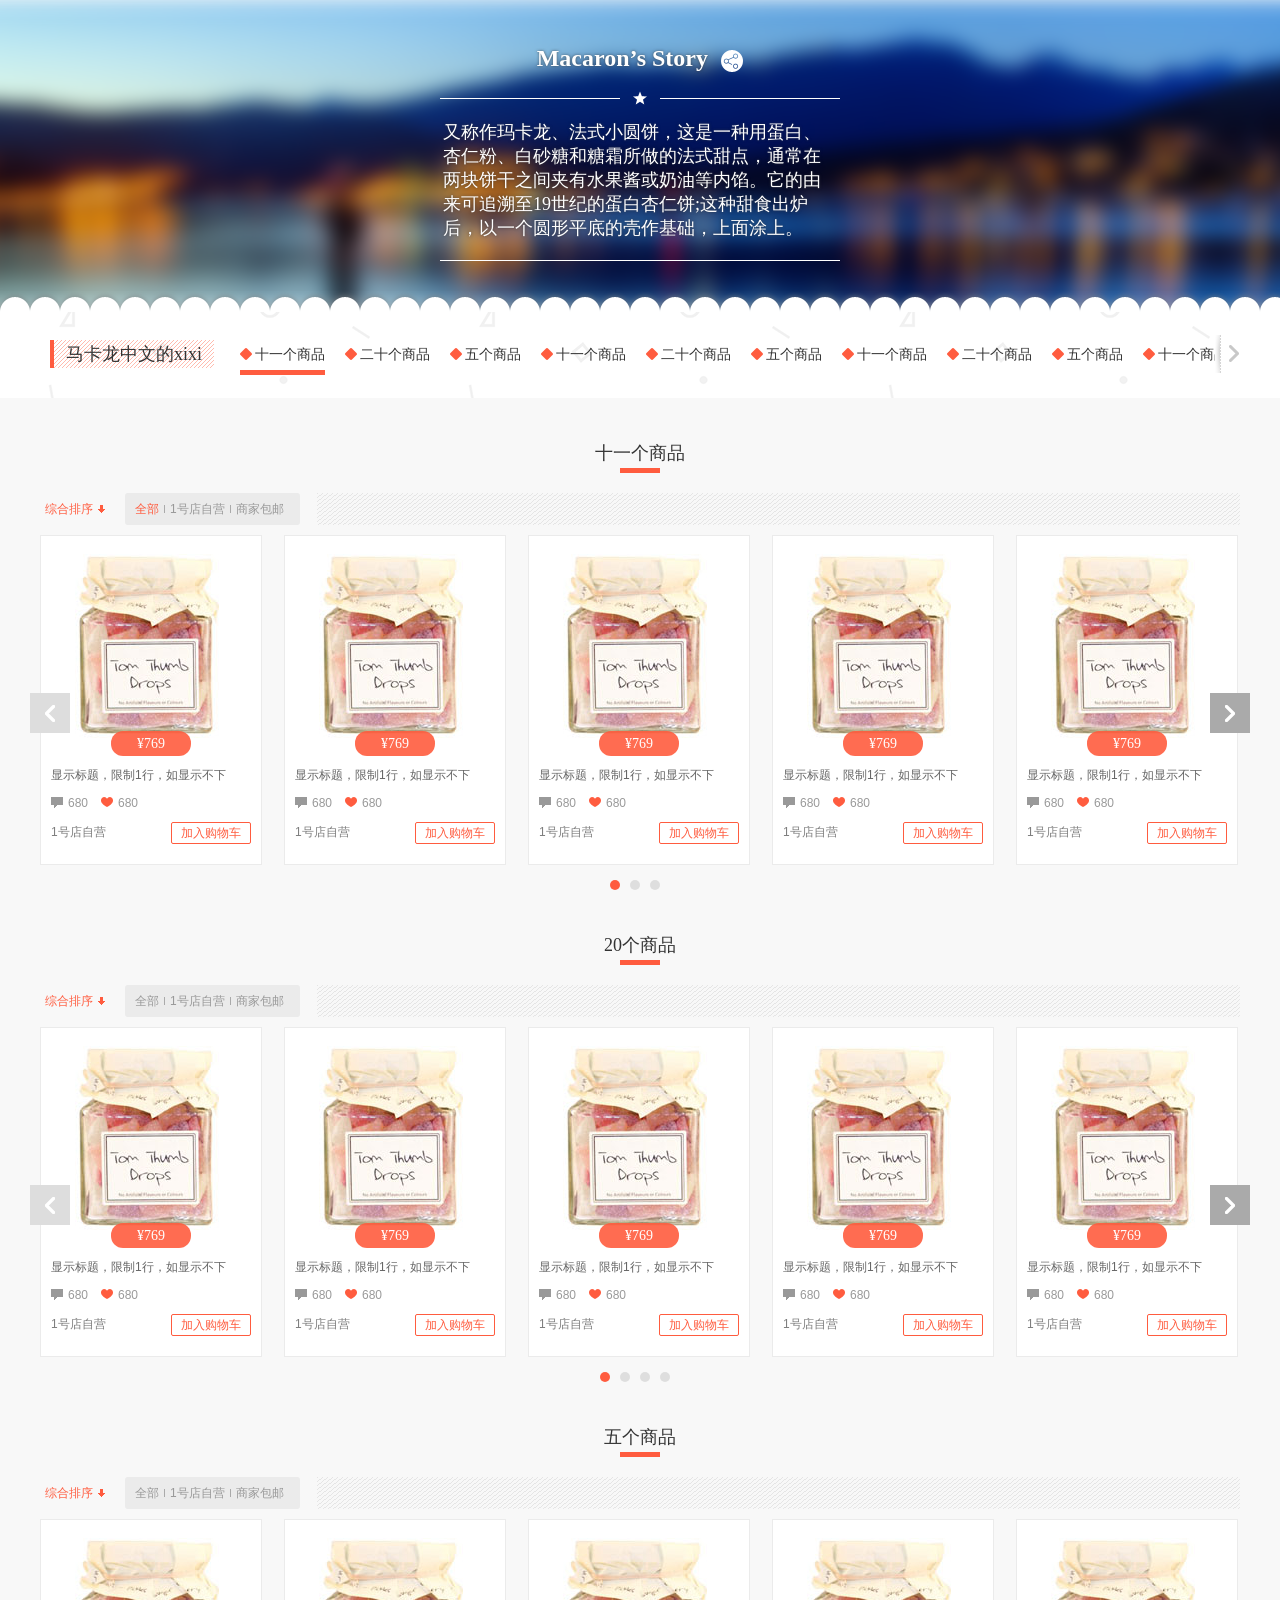
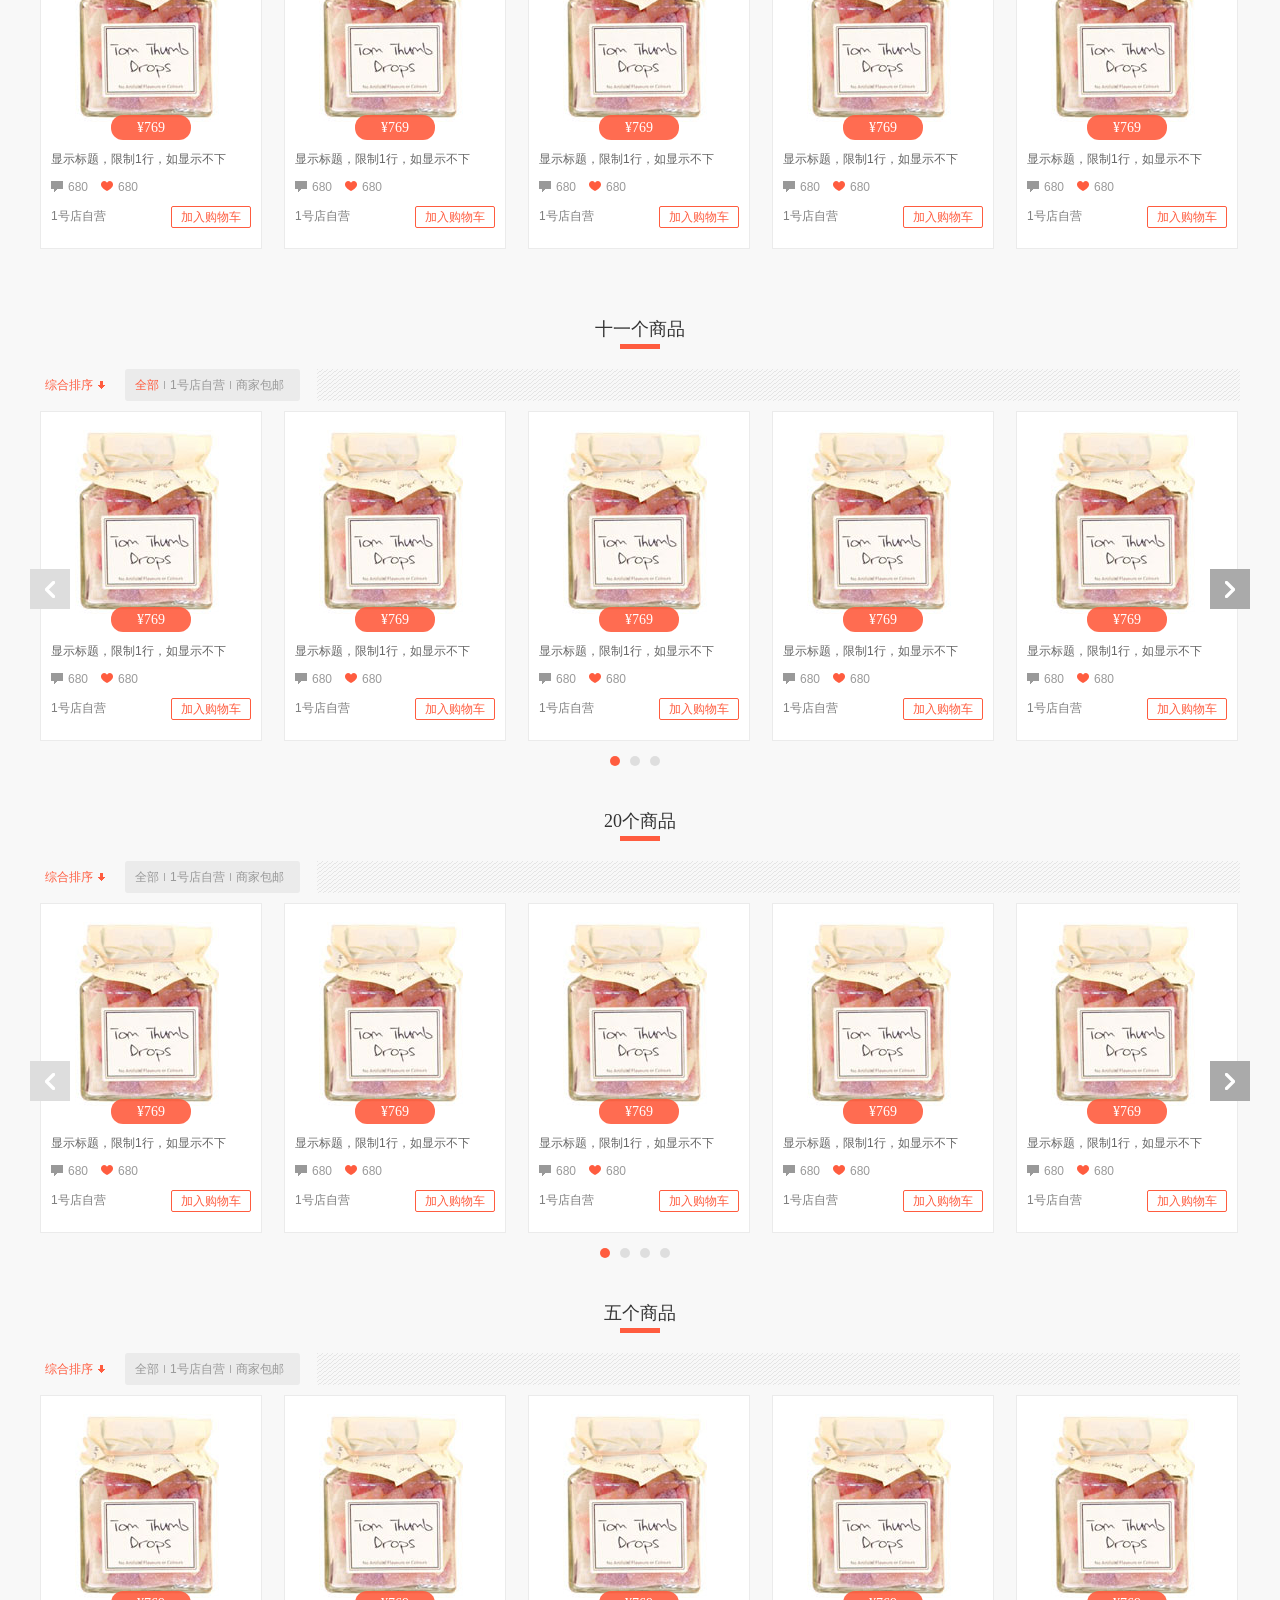
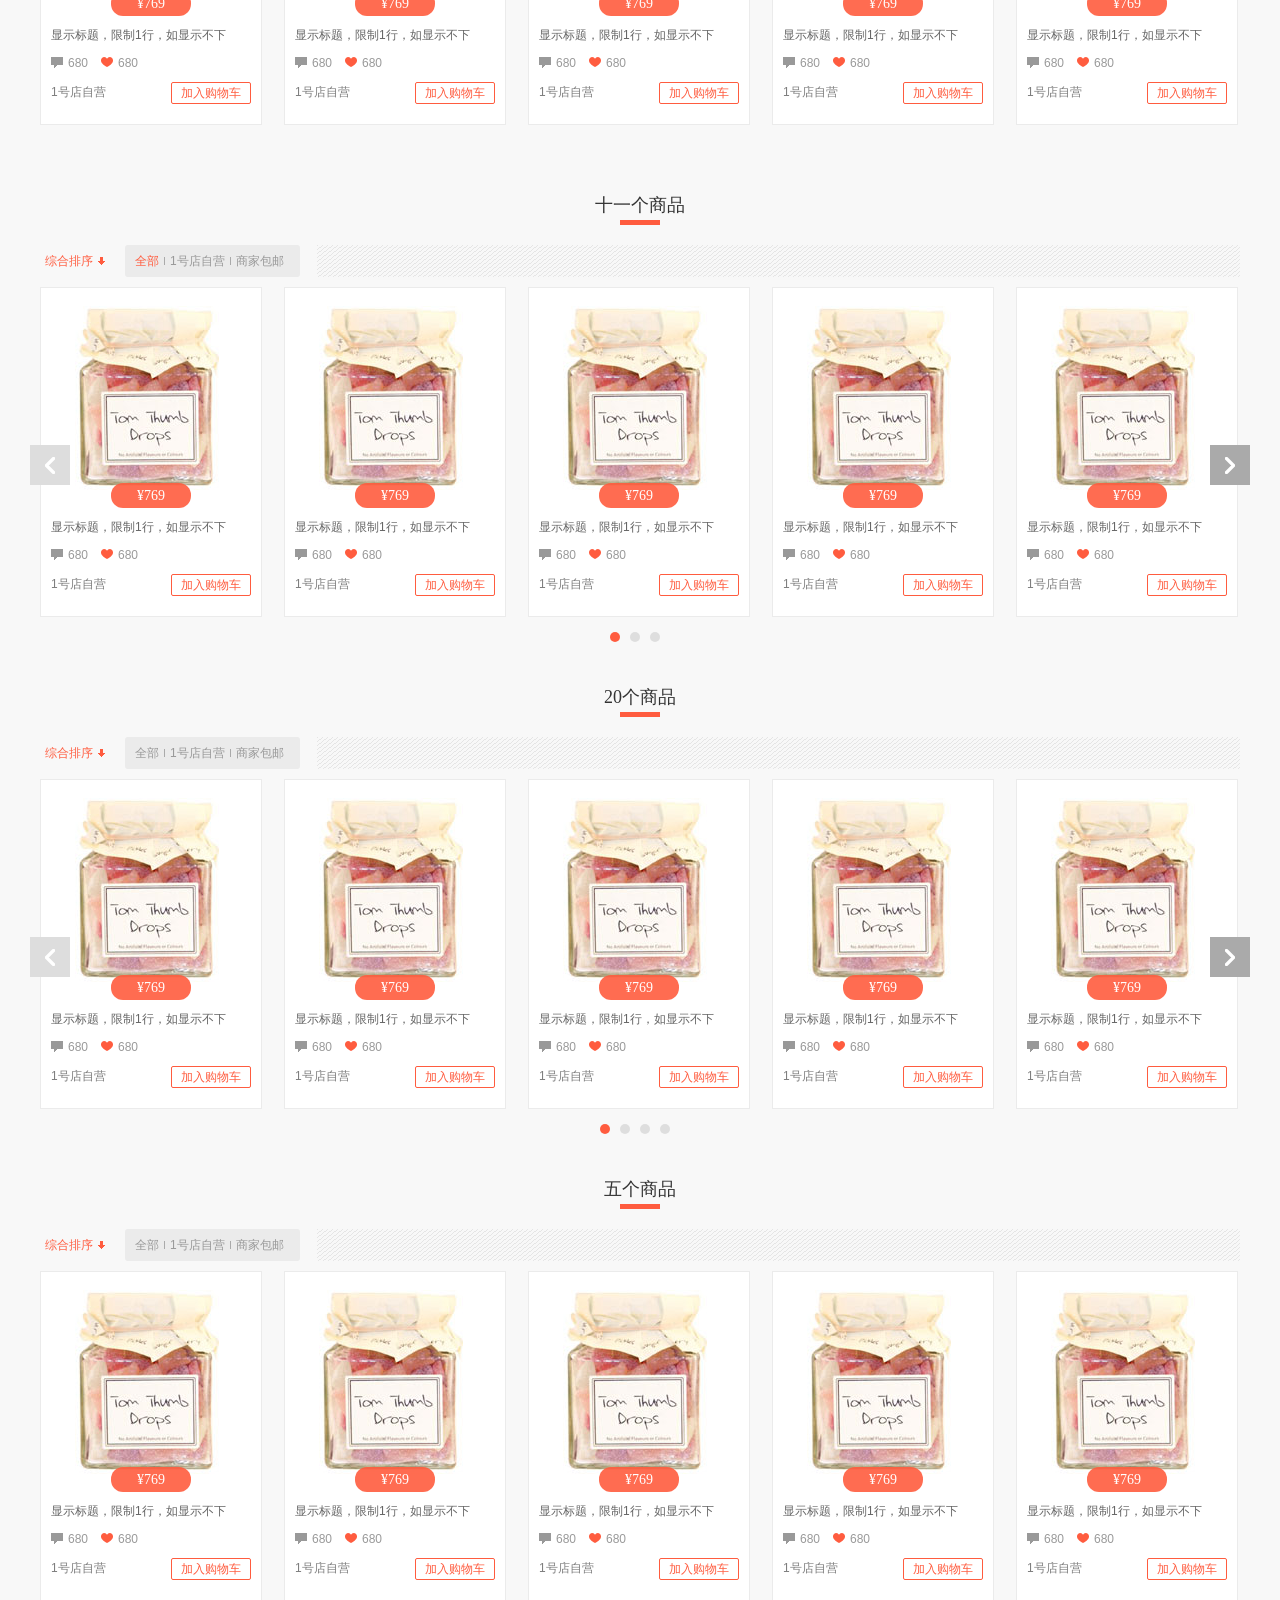
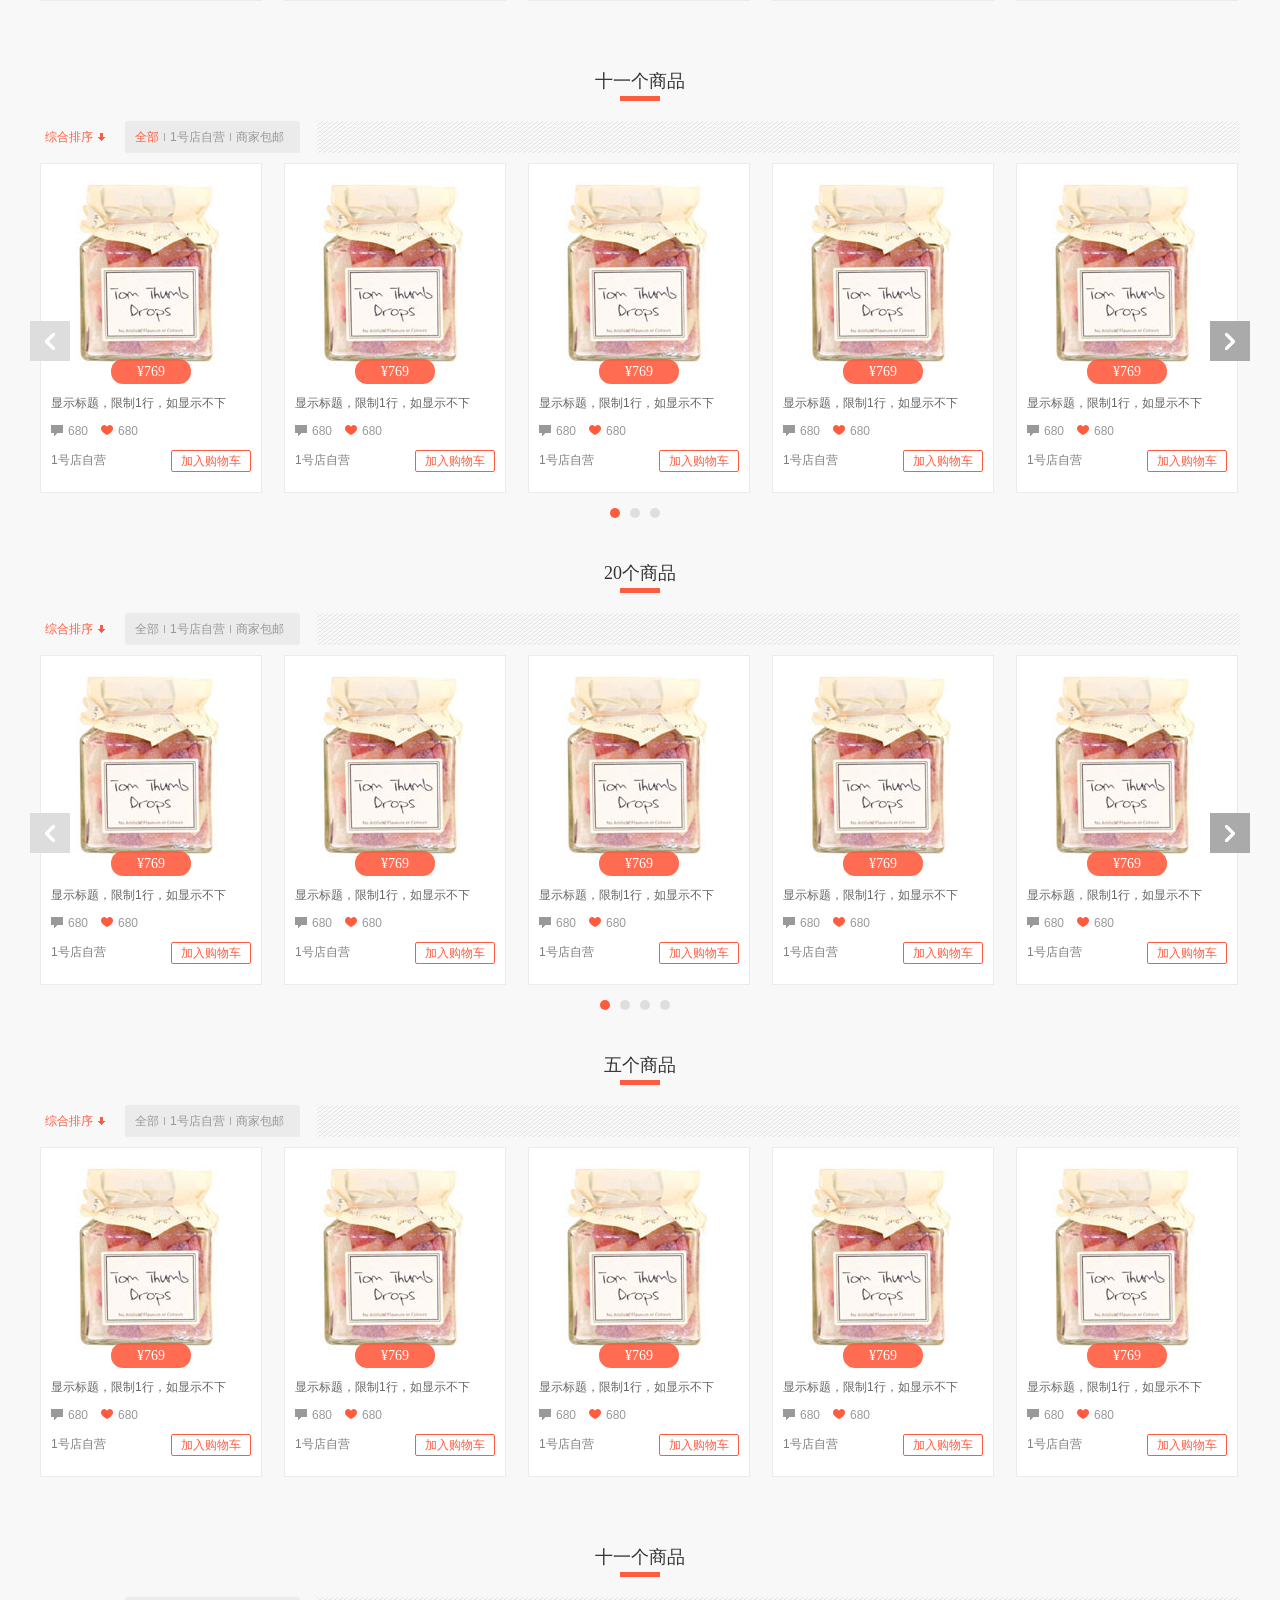
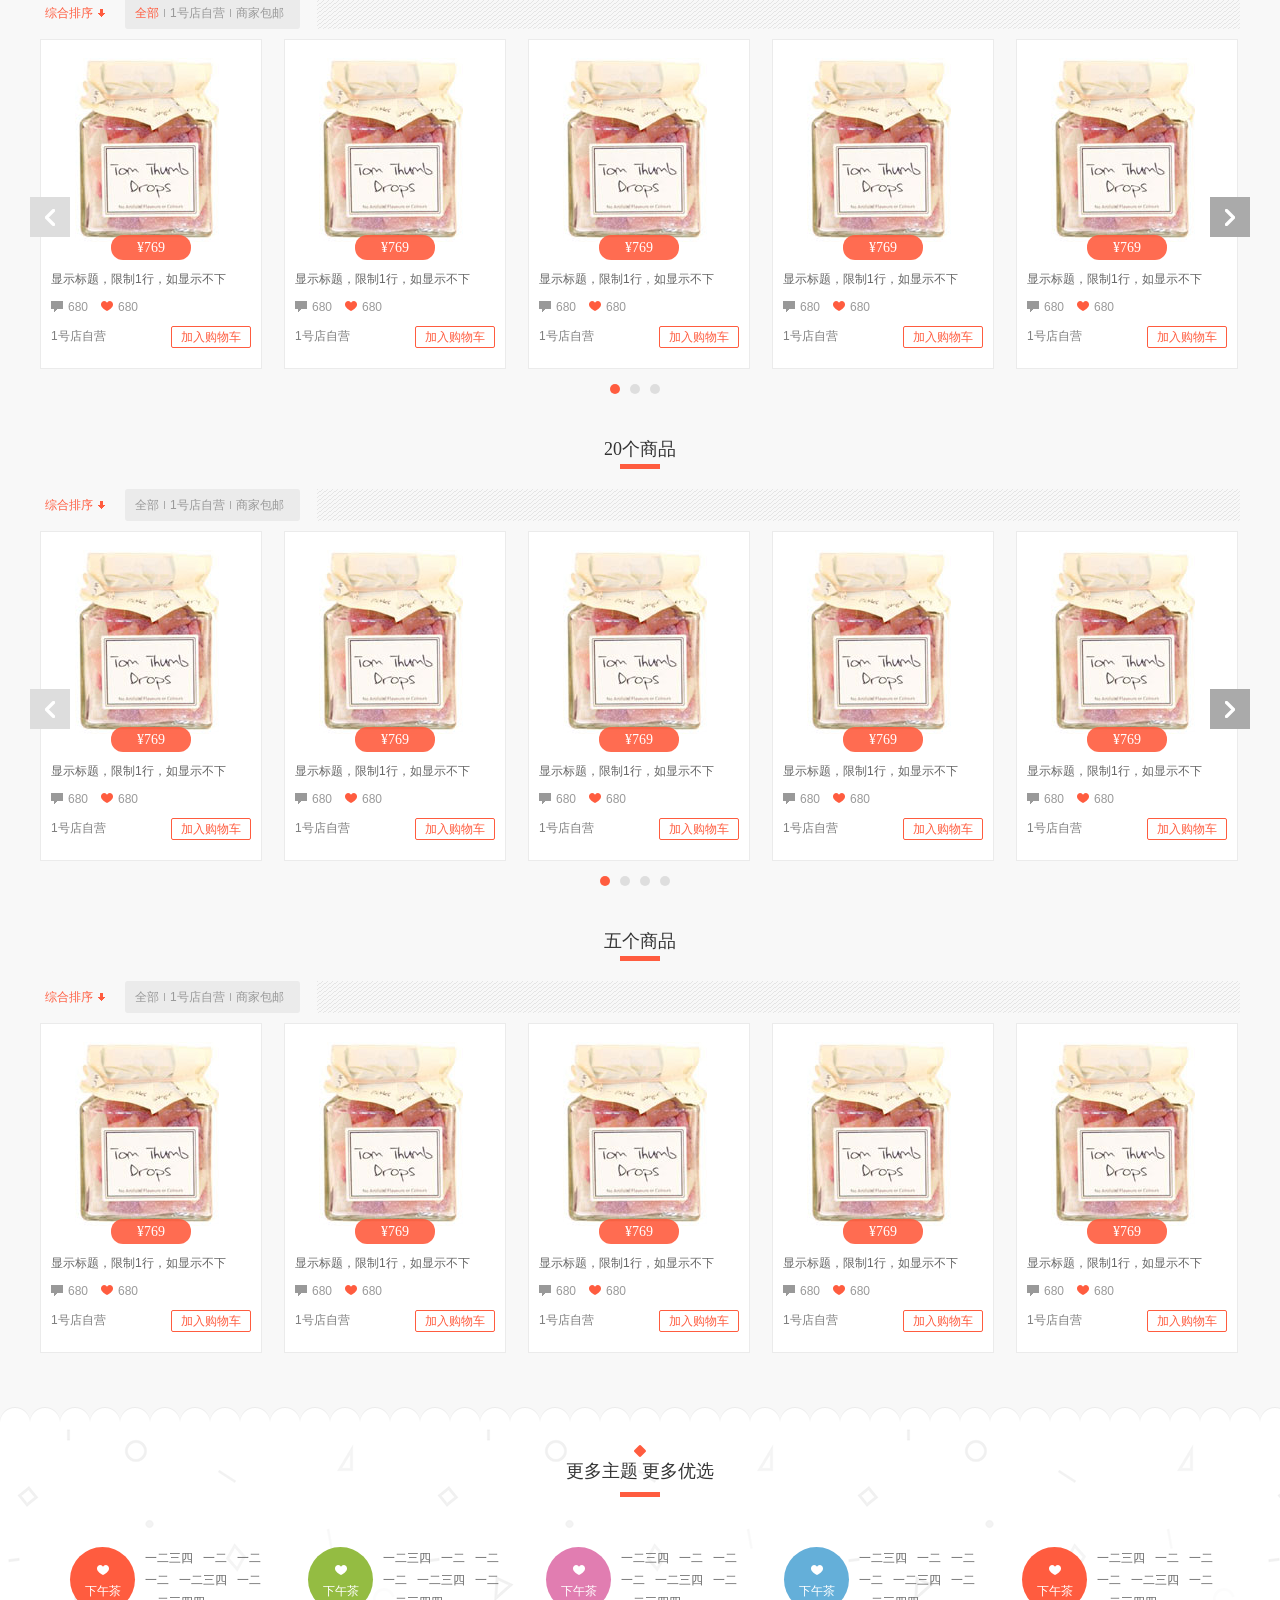
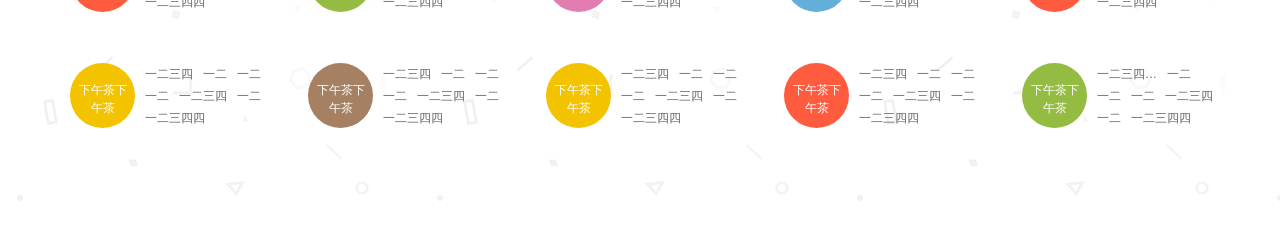
<file: bak/index.html>
<!DOCTYPE html>
<html>
    <head>
        <meta charset="utf-8" />
        <title></title>
        <link type="text/css" href="style/base.css" rel="stylesheet" />
        <link type="text/css" href="style/index.css" rel="stylesheet" />
        <!--[if lte IE 9]>
            <link rel="stylesheet" href="style/indexIE9.css" />
        <![endif]-->
        <!--[if lte IE 8]>
            <link rel="stylesheet" href="style/indexIE.css" />
        <![endif]-->
    </head>
    <body>
        <div class="scenarized-shop-header">
            <img class="shop-header-back" src="img/scenar-header-bg.png" />
            <div class="shop-header-info">
                <div class="header-info-title">
                    <h2>Macaron’s Story</h2>
                    <div>
                        <a href="javascript:;" class="img-sprite icon-share"></a>
                        <p class="share-col">
                            <span>分享</span>
                            <a href="javascript:;" class="img-sprite icon-sweibo"></a>
                            <a href="javascript:;" class="img-sprite icon-tweibo"></a>
                        </p>
                    </div>
                </div>
                <p class="header-info-describe">又称作玛卡龙、法式小圆饼，这是一种用蛋白、杏仁粉、白砂糖和糖霜所做的法式甜点，通常在两块饼干之间夹有水果酱或奶油等内馅。它的由来可追溯至19世纪的蛋白杏仁饼;这种甜食出炉后，以一个圆形平底的壳作基础，上面涂上。</p>
            </div>
        </div>
        <div class="scenarized-shop">
            <div class="scenarized-shop-cate">
                <div class="clearfix shop-cate-sub">
                    <h3 class="t-overflow cate-sub-title">马卡龙中文的xixi</h3>
                    <div class="cate-sub-list">
                        <a href="javascript:;" class="img-sprite slider-left"></a>
                        <a href="javascript:;" class="img-sprite slider-right"></a>
                        <div class="sub-list-slider">
                            <ul class="clearfix slider-list" data-scrollTo="true">
                            </ul>
                        </div>
                    </div>
                </div>
            </div>
            <div class="scenarized-shop-col" data-col="十一个商品">
                <h2 class="shop-col-title">十一个商品</h2>
                <div class="shop-col-filter">
                    <div class="clearfix col-filter-box">
                        <div class="J_select filter-box-list">
                            <div class="box-list-p"><p class="down">综合排序<i class="img-sprite icon-arr"></i></p></div>
                            <ul class="box-list-ul">
                                <li><p class="down">综合排序<i class="img-sprite icon-arr"></i></p></li>
                                <li><p class="down">销售量<i class="img-sprite icon-arr"></i></p></li>
                                <li><p class="down">评论<i class="img-sprite icon-arr"></i></p></li>
                                <li><p class="down">价格<i class="img-sprite icon-arr"></i></p></li>
                            </ul>
                        </div>
                        <div class="clearfix filter-box-type">
                            <a href="javascript:;" class="cur">全部</a><span></span>
                            <a href="javascript:;">1号店自营</a><span></span>
                            <a href="javascript:;">商家包邮</a>
                        </div>
                    </div>
                </div>
                <div class="shop-col-list">
                    <a href="javascript:;" class="slider-left"><i class="img-sprite"></i></a>
                    <a href="javascript:;" class="slider-right" data-locations=""><i class="img-sprite"></i></a>
                    <div class="shop-col-slider" data-maxs="5" data-mins="4">
                        <ul class="clearfix slider-list">
                            <li class="list-pro">
                                <div class="pro-img">
                                    <a href="javascript:;" title="显示标题">
                                        <img src="img/pro-img.jpg" alt="显示标题" width="200px" height="200px" />
                                    </a>
                                    <em class="pro-price">¥769</em>
                                </div>
                                <h6 class="t-overflow pro-name">
                                    <a href="javascript:;" title="显示标题">显示标题，限制1行，如显示不下</a>
                                </h6>
                                <div class="clearfix pro-d1">
                                    <a class="pro-comm" href="javascript:;" title="">
                                        <i class="img-sprite icon-comm"></i>680
                                    </a>
                                    <a class="pro-fav" href="javascript:;" title="">
                                        <i class="img-sprite icon-fav"></i>680
                                    </a>
                                </div>
                                <div class="clearfix  pro-d2">
                                    <a class="t-overflow pro-store" href="javascript:;" title="">1号店自营</a>
                                    <a class="add-cart" href="javascript:;" title="">加入购物车</a>
                                </div>
                            </li>
                            <li class="list-pro">
                                <div class="pro-img">
                                    <a href="javascript:;" title="显示标题">
                                        <img src="img/pro-img.jpg" alt="显示标题" width="200px" height="200px" />
                                    </a>
                                    <em class="pro-price">¥769</em>
                                </div>
                                <h6 class="t-overflow pro-name">
                                    <a href="javascript:;" title="显示标题">显示标题，限制1行，如显示不下</a>
                                </h6>
                                <div class="clearfix pro-d1">
                                    <a class="pro-comm" href="javascript:;" title="">
                                        <i class="img-sprite icon-comm"></i>680
                                    </a>
                                    <a class="pro-fav" href="javascript:;" title="">
                                        <i class="img-sprite icon-fav"></i>680
                                    </a>
                                </div>
                                <div class="clearfix  pro-d2">
                                    <a class="t-overflow pro-store" href="javascript:;" title="">1号店自营</a>
                                    <a class="add-cart" href="javascript:;" title="">加入购物车</a>
                                </div>
                            </li>
                            <li class="list-pro">
                                <div class="pro-img">
                                    <a href="javascript:;" title="显示标题">
                                        <img src="img/pro-img.jpg" alt="显示标题" width="200px" height="200px" />
                                    </a>
                                    <em class="pro-price">¥769</em>
                                </div>
                                <h6 class="t-overflow pro-name">
                                    <a href="javascript:;" title="显示标题">显示标题，限制1行，如显示不下</a>
                                </h6>
                                <div class="clearfix pro-d1">
                                    <a class="pro-comm" href="javascript:;" title="">
                                        <i class="img-sprite icon-comm"></i>680
                                    </a>
                                    <a class="pro-fav" href="javascript:;" title="">
                                        <i class="img-sprite icon-fav"></i>680
                                    </a>
                                </div>
                                <div class="clearfix  pro-d2">
                                    <a class="t-overflow pro-store" href="javascript:;" title="">1号店自营</a>
                                    <a class="add-cart" href="javascript:;" title="">加入购物车</a>
                                </div>
                            </li>
                            <li class="list-pro">
                                <div class="pro-img">
                                    <a href="javascript:;" title="显示标题">
                                        <img src="img/pro-img.jpg" alt="显示标题" width="200px" height="200px" />
                                    </a>
                                    <em class="pro-price">¥769</em>
                                </div>
                                <h6 class="t-overflow pro-name">
                                    <a href="javascript:;" title="显示标题">显示标题，限制1行，如显示不下</a>
                                </h6>
                                <div class="clearfix pro-d1">
                                    <a class="pro-comm" href="javascript:;" title="">
                                        <i class="img-sprite icon-comm"></i>680
                                    </a>
                                    <a class="pro-fav" href="javascript:;" title="">
                                        <i class="img-sprite icon-fav"></i>680
                                    </a>
                                </div>
                                <div class="clearfix  pro-d2">
                                    <a class="t-overflow pro-store" href="javascript:;" title="">1号店自营</a>
                                    <a class="add-cart" href="javascript:;" title="">加入购物车</a>
                                </div>
                            </li>
                            <li class="list-pro">
                                <div class="pro-img">
                                    <a href="javascript:;" title="显示标题">
                                        <img src="img/pro-img.jpg" alt="显示标题" width="200px" height="200px" />
                                    </a>
                                    <em class="pro-price">¥769</em>
                                </div>
                                <h6 class="t-overflow pro-name">
                                    <a href="javascript:;" title="显示标题">显示标题，限制1行，如显示不下</a>
                                </h6>
                                <div class="clearfix pro-d1">
                                    <a class="pro-comm" href="javascript:;" title="">
                                        <i class="img-sprite icon-comm"></i>680
                                    </a>
                                    <a class="pro-fav" href="javascript:;" title="">
                                        <i class="img-sprite icon-fav"></i>680
                                    </a>
                                </div>
                                <div class="clearfix  pro-d2">
                                    <a class="t-overflow pro-store" href="javascript:;" title="">1号店自营</a>
                                    <a class="add-cart" href="javascript:;" title="">加入购物车</a>
                                </div>
                            </li>
                            <li class="list-pro">
                                <div class="pro-img">
                                    <a href="javascript:;" title="显示标题">
                                        <img src="img/pro-img.jpg" alt="显示标题" width="200px" height="200px" />
                                    </a>
                                    <em class="pro-price">¥769</em>
                                </div>
                                <h6 class="t-overflow pro-name">
                                    <a href="javascript:;" title="显示标题">显示标题，限制1行，如显示不下</a>
                                </h6>
                                <div class="clearfix pro-d1">
                                    <a class="pro-comm" href="javascript:;" title="">
                                        <i class="img-sprite icon-comm"></i>680
                                    </a>
                                    <a class="pro-fav" href="javascript:;" title="">
                                        <i class="img-sprite icon-fav"></i>680
                                    </a>
                                </div>
                                <div class="clearfix  pro-d2">
                                    <a class="t-overflow pro-store" href="javascript:;" title="">1号店自营</a>
                                    <a class="add-cart" href="javascript:;" title="">加入购物车</a>
                                </div>
                            </li>

                            <li class="list-pro">
                                <div class="pro-img">
                                    <a href="javascript:;" title="显示标题">
                                        <img src="img/pro-img.jpg" alt="显示标题" width="200px" height="200px" />
                                    </a>
                                    <em class="pro-price">¥769</em>
                                </div>
                                <h6 class="t-overflow pro-name">
                                    <a href="javascript:;" title="显示标题">显示标题，限制1行，如显示不下</a>
                                </h6>
                                <div class="clearfix pro-d1">
                                    <a class="pro-comm" href="javascript:;" title="">
                                        <i class="img-sprite icon-comm"></i>680
                                    </a>
                                    <a class="pro-fav" href="javascript:;" title="">
                                        <i class="img-sprite icon-fav"></i>680
                                    </a>
                                </div>
                                <div class="clearfix  pro-d2">
                                    <a class="t-overflow pro-store" href="javascript:;" title="">1号店自营</a>
                                    <a class="add-cart" href="javascript:;" title="">加入购物车</a>
                                </div>
                            </li>
                            <li class="list-pro">
                                <div class="pro-img">
                                    <a href="javascript:;" title="显示标题">
                                        <img src="img/pro-img.jpg" alt="显示标题" width="200px" height="200px" />
                                    </a>
                                    <em class="pro-price">¥769</em>
                                </div>
                                <h6 class="t-overflow pro-name">
                                    <a href="javascript:;" title="显示标题">显示标题，限制1行，如显示不下</a>
                                </h6>
                                <div class="clearfix pro-d1">
                                    <a class="pro-comm" href="javascript:;" title="">
                                        <i class="img-sprite icon-comm"></i>680
                                    </a>
                                    <a class="pro-fav" href="javascript:;" title="">
                                        <i class="img-sprite icon-fav"></i>680
                                    </a>
                                </div>
                                <div class="clearfix  pro-d2">
                                    <a class="t-overflow pro-store" href="javascript:;" title="">1号店自营</a>
                                    <a class="add-cart" href="javascript:;" title="">加入购物车</a>
                                </div>
                            </li>
                            <li class="list-pro">
                                <div class="pro-img">
                                    <a href="javascript:;" title="显示标题">
                                        <img src="img/pro-img.jpg" alt="显示标题" width="200px" height="200px" />
                                    </a>
                                    <em class="pro-price">¥769</em>
                                </div>
                                <h6 class="t-overflow pro-name">
                                    <a href="javascript:;" title="显示标题">显示标题，限制1行，如显示不下</a>
                                </h6>
                                <div class="clearfix pro-d1">
                                    <a class="pro-comm" href="javascript:;" title="">
                                        <i class="img-sprite icon-comm"></i>680
                                    </a>
                                    <a class="pro-fav" href="javascript:;" title="">
                                        <i class="img-sprite icon-fav"></i>680
                                    </a>
                                </div>
                                <div class="clearfix  pro-d2">
                                    <a class="t-overflow pro-store" href="javascript:;" title="">1号店自营</a>
                                    <a class="add-cart" href="javascript:;" title="">加入购物车</a>
                                </div>
                            </li>
                            <li class="list-pro">
                                <div class="pro-img">
                                    <a href="javascript:;" title="显示标题">
                                        <img src="img/pro-img.jpg" alt="显示标题" width="200px" height="200px" />
                                    </a>
                                    <em class="pro-price">¥769</em>
                                </div>
                                <h6 class="t-overflow pro-name">
                                    <a href="javascript:;" title="显示标题">显示标题，限制1行，如显示不下</a>
                                </h6>
                                <div class="clearfix pro-d1">
                                    <a class="pro-comm" href="javascript:;" title="">
                                        <i class="img-sprite icon-comm"></i>680
                                    </a>
                                    <a class="pro-fav" href="javascript:;" title="">
                                        <i class="img-sprite icon-fav"></i>680
                                    </a>
                                </div>
                                <div class="clearfix  pro-d2">
                                    <a class="t-overflow pro-store" href="javascript:;" title="">1号店自营</a>
                                    <a class="add-cart" href="javascript:;" title="">加入购物车</a>
                                </div>
                            </li>
                            <li class="list-pro">
                                <div class="pro-img">
                                    <a href="javascript:;" title="显示标题">
                                        <img src="img/pro-img.jpg" alt="显示标题" width="200px" height="200px" />
                                    </a>
                                    <em class="pro-price">¥769</em>
                                </div>
                                <h6 class="t-overflow pro-name">
                                    <a href="javascript:;" title="显示标题">显示标题，限制1行，如显示不下</a>
                                </h6>
                                <div class="clearfix pro-d1">
                                    <a class="pro-comm" href="javascript:;" title="">
                                        <i class="img-sprite icon-comm"></i>680
                                    </a>
                                    <a class="pro-fav" href="javascript:;" title="">
                                        <i class="img-sprite icon-fav"></i>680
                                    </a>
                                </div>
                                <div class="clearfix  pro-d2">
                                    <a class="t-overflow pro-store" href="javascript:;" title="">1号店自营</a>
                                    <a class="add-cart" href="javascript:;" title="">加入购物车</a>
                                </div>
                            </li>
                        </ul>
                    </div>
                    <ul class="clearfix slider-trigger"></ul>
                </div>
            </div>
            <div class="scenarized-shop-col" data-col="二十个商品">
                <h2 class="shop-col-title">20个商品</h2>
                <div class="shop-col-filter">
                    <div class="clearfix col-filter-box">
                        <div class="J_select filter-box-list">
                            <div class="box-list-p"><p class="down">综合排序<i class="img-sprite icon-arr"></i></p></div>
                            <ul class="box-list-ul">
                                <li><p class="down">综合排序<i class="img-sprite icon-arr"></i></p></li>
                                <li><p class="down">销售量<i class="img-sprite icon-arr"></i></p></li>
                                <li><p class="down">评论<i class="img-sprite icon-arr"></i></p></li>
                                <li><p class="down">价格<i class="img-sprite icon-arr"></i></p></li>
                            </ul>
                        </div>
                        <div class="clearfix filter-box-type">
                            <a href="javascript:;">全部</a><span></span>
                            <a href="javascript:;">1号店自营</a><span></span>
                            <a href="javascript:;">商家包邮</a>
                        </div>
                    </div>
                </div>
                <div class="shop-col-list">
                    <a href="javascript:;" class="slider-left"><i class="img-sprite"></i></a>
                    <a href="javascript:;" class="slider-right" data-locations="http://www.baidu.com"><i class="img-sprite"></i></a>
                    <div class="shop-col-slider" data-maxs="5" data-mins="4">
                        <ul class="clearfix slider-list">
                            <li class="list-pro">
                                <div class="pro-img">
                                    <a href="javascript:;" title="显示标题">
                                        <img src="img/pro-img.jpg" alt="显示标题" width="200px" height="200px" />
                                    </a>
                                    <em class="pro-price">¥769</em>
                                </div>
                                <h6 class="t-overflow pro-name">
                                    <a href="javascript:;" title="显示标题">显示标题，限制1行，如显示不下</a>
                                </h6>
                                <div class="clearfix pro-d1">
                                    <a class="pro-comm" href="javascript:;" title="">
                                        <i class="img-sprite icon-comm"></i>680
                                    </a>
                                    <a class="pro-fav" href="javascript:;" title="">
                                        <i class="img-sprite icon-fav"></i>680
                                    </a>
                                </div>
                                <div class="clearfix  pro-d2">
                                    <a class="t-overflow pro-store" href="javascript:;" title="">1号店自营</a>
                                    <a class="add-cart" href="javascript:;" title="">加入购物车</a>
                                </div>
                            </li>
                            <li class="list-pro">
                                <div class="pro-img">
                                    <a href="javascript:;" title="显示标题">
                                        <img src="img/pro-img.jpg" alt="显示标题" width="200px" height="200px" />
                                    </a>
                                    <em class="pro-price">¥769</em>
                                </div>
                                <h6 class="t-overflow pro-name">
                                    <a href="javascript:;" title="显示标题">显示标题，限制1行，如显示不下</a>
                                </h6>
                                <div class="clearfix pro-d1">
                                    <a class="pro-comm" href="javascript:;" title="">
                                        <i class="img-sprite icon-comm"></i>680
                                    </a>
                                    <a class="pro-fav" href="javascript:;" title="">
                                        <i class="img-sprite icon-fav"></i>680
                                    </a>
                                </div>
                                <div class="clearfix  pro-d2">
                                    <a class="t-overflow pro-store" href="javascript:;" title="">1号店自营</a>
                                    <a class="add-cart" href="javascript:;" title="">加入购物车</a>
                                </div>
                            </li>
                            <li class="list-pro">
                                <div class="pro-img">
                                    <a href="javascript:;" title="显示标题">
                                        <img src="img/pro-img.jpg" alt="显示标题" width="200px" height="200px" />
                                    </a>
                                    <em class="pro-price">¥769</em>
                                </div>
                                <h6 class="t-overflow pro-name">
                                    <a href="javascript:;" title="显示标题">显示标题，限制1行，如显示不下</a>
                                </h6>
                                <div class="clearfix pro-d1">
                                    <a class="pro-comm" href="javascript:;" title="">
                                        <i class="img-sprite icon-comm"></i>680
                                    </a>
                                    <a class="pro-fav" href="javascript:;" title="">
                                        <i class="img-sprite icon-fav"></i>680
                                    </a>
                                </div>
                                <div class="clearfix  pro-d2">
                                    <a class="t-overflow pro-store" href="javascript:;" title="">1号店自营</a>
                                    <a class="add-cart" href="javascript:;" title="">加入购物车</a>
                                </div>
                            </li>
                            <li class="list-pro">
                                <div class="pro-img">
                                    <a href="javascript:;" title="显示标题">
                                        <img src="img/pro-img.jpg" alt="显示标题" width="200px" height="200px" />
                                    </a>
                                    <em class="pro-price">¥769</em>
                                </div>
                                <h6 class="t-overflow pro-name">
                                    <a href="javascript:;" title="显示标题">显示标题，限制1行，如显示不下</a>
                                </h6>
                                <div class="clearfix pro-d1">
                                    <a class="pro-comm" href="javascript:;" title="">
                                        <i class="img-sprite icon-comm"></i>680
                                    </a>
                                    <a class="pro-fav" href="javascript:;" title="">
                                        <i class="img-sprite icon-fav"></i>680
                                    </a>
                                </div>
                                <div class="clearfix  pro-d2">
                                    <a class="t-overflow pro-store" href="javascript:;" title="">1号店自营</a>
                                    <a class="add-cart" href="javascript:;" title="">加入购物车</a>
                                </div>
                            </li>
                            <li class="list-pro">
                                <div class="pro-img">
                                    <a href="javascript:;" title="显示标题">
                                        <img src="img/pro-img.jpg" alt="显示标题" width="200px" height="200px" />
                                    </a>
                                    <em class="pro-price">¥769</em>
                                </div>
                                <h6 class="t-overflow pro-name">
                                    <a href="javascript:;" title="显示标题">显示标题，限制1行，如显示不下</a>
                                </h6>
                                <div class="clearfix pro-d1">
                                    <a class="pro-comm" href="javascript:;" title="">
                                        <i class="img-sprite icon-comm"></i>680
                                    </a>
                                    <a class="pro-fav" href="javascript:;" title="">
                                        <i class="img-sprite icon-fav"></i>680
                                    </a>
                                </div>
                                <div class="clearfix  pro-d2">
                                    <a class="t-overflow pro-store" href="javascript:;" title="">1号店自营</a>
                                    <a class="add-cart" href="javascript:;" title="">加入购物车</a>
                                </div>
                            </li>
                            <li class="list-pro">
                                <div class="pro-img">
                                    <a href="javascript:;" title="显示标题">
                                        <img src="img/pro-img.jpg" alt="显示标题" width="200px" height="200px" />
                                    </a>
                                    <em class="pro-price">¥769</em>
                                </div>
                                <h6 class="t-overflow pro-name">
                                    <a href="javascript:;" title="显示标题">显示标题，限制1行，如显示不下</a>
                                </h6>
                                <div class="clearfix pro-d1">
                                    <a class="pro-comm" href="javascript:;" title="">
                                        <i class="img-sprite icon-comm"></i>680
                                    </a>
                                    <a class="pro-fav" href="javascript:;" title="">
                                        <i class="img-sprite icon-fav"></i>680
                                    </a>
                                </div>
                                <div class="clearfix  pro-d2">
                                    <a class="t-overflow pro-store" href="javascript:;" title="">1号店自营</a>
                                    <a class="add-cart" href="javascript:;" title="">加入购物车</a>
                                </div>
                            </li>
                            <li class="list-pro">
                                <div class="pro-img">
                                    <a href="javascript:;" title="显示标题">
                                        <img src="img/pro-img.jpg" alt="显示标题" width="200px" height="200px" />
                                    </a>
                                    <em class="pro-price">¥769</em>
                                </div>
                                <h6 class="t-overflow pro-name">
                                    <a href="javascript:;" title="显示标题">显示标题，限制1行，如显示不下</a>
                                </h6>
                                <div class="clearfix pro-d1">
                                    <a class="pro-comm" href="javascript:;" title="">
                                        <i class="img-sprite icon-comm"></i>680
                                    </a>
                                    <a class="pro-fav" href="javascript:;" title="">
                                        <i class="img-sprite icon-fav"></i>680
                                    </a>
                                </div>
                                <div class="clearfix  pro-d2">
                                    <a class="t-overflow pro-store" href="javascript:;" title="">1号店自营</a>
                                    <a class="add-cart" href="javascript:;" title="">加入购物车</a>
                                </div>
                            </li>
                            <li class="list-pro">
                                <div class="pro-img">
                                    <a href="javascript:;" title="显示标题">
                                        <img src="img/pro-img.jpg" alt="显示标题" width="200px" height="200px" />
                                    </a>
                                    <em class="pro-price">¥769</em>
                                </div>
                                <h6 class="t-overflow pro-name">
                                    <a href="javascript:;" title="显示标题">显示标题，限制1行，如显示不下</a>
                                </h6>
                                <div class="clearfix pro-d1">
                                    <a class="pro-comm" href="javascript:;" title="">
                                        <i class="img-sprite icon-comm"></i>680
                                    </a>
                                    <a class="pro-fav" href="javascript:;" title="">
                                        <i class="img-sprite icon-fav"></i>680
                                    </a>
                                </div>
                                <div class="clearfix  pro-d2">
                                    <a class="t-overflow pro-store" href="javascript:;" title="">1号店自营</a>
                                    <a class="add-cart" href="javascript:;" title="">加入购物车</a>
                                </div>
                            </li>
                            <li class="list-pro">
                                <div class="pro-img">
                                    <a href="javascript:;" title="显示标题">
                                        <img src="img/pro-img.jpg" alt="显示标题" width="200px" height="200px" />
                                    </a>
                                    <em class="pro-price">¥769</em>
                                </div>
                                <h6 class="t-overflow pro-name">
                                    <a href="javascript:;" title="显示标题">显示标题，限制1行，如显示不下</a>
                                </h6>
                                <div class="clearfix pro-d1">
                                    <a class="pro-comm" href="javascript:;" title="">
                                        <i class="img-sprite icon-comm"></i>680
                                    </a>
                                    <a class="pro-fav" href="javascript:;" title="">
                                        <i class="img-sprite icon-fav"></i>680
                                    </a>
                                </div>
                                <div class="clearfix  pro-d2">
                                    <a class="t-overflow pro-store" href="javascript:;" title="">1号店自营</a>
                                    <a class="add-cart" href="javascript:;" title="">加入购物车</a>
                                </div>
                            </li>
                            <li class="list-pro">
                                <div class="pro-img">
                                    <a href="javascript:;" title="显示标题">
                                        <img src="img/pro-img.jpg" alt="显示标题" width="200px" height="200px" />
                                    </a>
                                    <em class="pro-price">¥769</em>
                                </div>
                                <h6 class="t-overflow pro-name">
                                    <a href="javascript:;" title="显示标题">显示标题，限制1行，如显示不下</a>
                                </h6>
                                <div class="clearfix pro-d1">
                                    <a class="pro-comm" href="javascript:;" title="">
                                        <i class="img-sprite icon-comm"></i>680
                                    </a>
                                    <a class="pro-fav" href="javascript:;" title="">
                                        <i class="img-sprite icon-fav"></i>680
                                    </a>
                                </div>
                                <div class="clearfix  pro-d2">
                                    <a class="t-overflow pro-store" href="javascript:;" title="">1号店自营</a>
                                    <a class="add-cart" href="javascript:;" title="">加入购物车</a>
                                </div>
                            </li>
                            <li class="list-pro">
                                <div class="pro-img">
                                    <a href="javascript:;" title="显示标题">
                                        <img src="img/pro-img.jpg" alt="显示标题" width="200px" height="200px" />
                                    </a>
                                    <em class="pro-price">¥769</em>
                                </div>
                                <h6 class="t-overflow pro-name">
                                    <a href="javascript:;" title="显示标题">显示标题，限制1行，如显示不下</a>
                                </h6>
                                <div class="clearfix pro-d1">
                                    <a class="pro-comm" href="javascript:;" title="">
                                        <i class="img-sprite icon-comm"></i>680
                                    </a>
                                    <a class="pro-fav" href="javascript:;" title="">
                                        <i class="img-sprite icon-fav"></i>680
                                    </a>
                                </div>
                                <div class="clearfix  pro-d2">
                                    <a class="t-overflow pro-store" href="javascript:;" title="">1号店自营</a>
                                    <a class="add-cart" href="javascript:;" title="">加入购物车</a>
                                </div>
                            </li>
                            <li class="list-pro">
                                <div class="pro-img">
                                    <a href="javascript:;" title="显示标题">
                                        <img src="img/pro-img.jpg" alt="显示标题" width="200px" height="200px" />
                                    </a>
                                    <em class="pro-price">¥769</em>
                                </div>
                                <h6 class="t-overflow pro-name">
                                    <a href="javascript:;" title="显示标题">显示标题，限制1行，如显示不下</a>
                                </h6>
                                <div class="clearfix pro-d1">
                                    <a class="pro-comm" href="javascript:;" title="">
                                        <i class="img-sprite icon-comm"></i>680
                                    </a>
                                    <a class="pro-fav" href="javascript:;" title="">
                                        <i class="img-sprite icon-fav"></i>680
                                    </a>
                                </div>
                                <div class="clearfix  pro-d2">
                                    <a class="t-overflow pro-store" href="javascript:;" title="">1号店自营</a>
                                    <a class="add-cart" href="javascript:;" title="">加入购物车</a>
                                </div>
                            </li>
                            <li class="list-pro">
                                <div class="pro-img">
                                    <a href="javascript:;" title="显示标题">
                                        <img src="img/pro-img.jpg" alt="显示标题" width="200px" height="200px" />
                                    </a>
                                    <em class="pro-price">¥769</em>
                                </div>
                                <h6 class="t-overflow pro-name">
                                    <a href="javascript:;" title="显示标题">显示标题，限制1行，如显示不下</a>
                                </h6>
                                <div class="clearfix pro-d1">
                                    <a class="pro-comm" href="javascript:;" title="">
                                        <i class="img-sprite icon-comm"></i>680
                                    </a>
                                    <a class="pro-fav" href="javascript:;" title="">
                                        <i class="img-sprite icon-fav"></i>680
                                    </a>
                                </div>
                                <div class="clearfix  pro-d2">
                                    <a class="t-overflow pro-store" href="javascript:;" title="">1号店自营</a>
                                    <a class="add-cart" href="javascript:;" title="">加入购物车</a>
                                </div>
                            </li>
                            <li class="list-pro">
                                <div class="pro-img">
                                    <a href="javascript:;" title="显示标题">
                                        <img src="img/pro-img.jpg" alt="显示标题" width="200px" height="200px" />
                                    </a>
                                    <em class="pro-price">¥769</em>
                                </div>
                                <h6 class="t-overflow pro-name">
                                    <a href="javascript:;" title="显示标题">显示标题，限制1行，如显示不下</a>
                                </h6>
                                <div class="clearfix pro-d1">
                                    <a class="pro-comm" href="javascript:;" title="">
                                        <i class="img-sprite icon-comm"></i>680
                                    </a>
                                    <a class="pro-fav" href="javascript:;" title="">
                                        <i class="img-sprite icon-fav"></i>680
                                    </a>
                                </div>
                                <div class="clearfix  pro-d2">
                                    <a class="t-overflow pro-store" href="javascript:;" title="">1号店自营</a>
                                    <a class="add-cart" href="javascript:;" title="">加入购物车</a>
                                </div>
                            </li>
                            <li class="list-pro">
                                <div class="pro-img">
                                    <a href="javascript:;" title="显示标题">
                                        <img src="img/pro-img.jpg" alt="显示标题" width="200px" height="200px" />
                                    </a>
                                    <em class="pro-price">¥769</em>
                                </div>
                                <h6 class="t-overflow pro-name">
                                    <a href="javascript:;" title="显示标题">显示标题，限制1行，如显示不下</a>
                                </h6>
                                <div class="clearfix pro-d1">
                                    <a class="pro-comm" href="javascript:;" title="">
                                        <i class="img-sprite icon-comm"></i>680
                                    </a>
                                    <a class="pro-fav" href="javascript:;" title="">
                                        <i class="img-sprite icon-fav"></i>680
                                    </a>
                                </div>
                                <div class="clearfix  pro-d2">
                                    <a class="t-overflow pro-store" href="javascript:;" title="">1号店自营</a>
                                    <a class="add-cart" href="javascript:;" title="">加入购物车</a>
                                </div>
                            </li>
                            <li class="list-pro">
                                <div class="pro-img">
                                    <a href="javascript:;" title="显示标题">
                                        <img src="img/pro-img.jpg" alt="显示标题" width="200px" height="200px" />
                                    </a>
                                    <em class="pro-price">¥769</em>
                                </div>
                                <h6 class="t-overflow pro-name">
                                    <a href="javascript:;" title="显示标题">显示标题，限制1行，如显示不下</a>
                                </h6>
                                <div class="clearfix pro-d1">
                                    <a class="pro-comm" href="javascript:;" title="">
                                        <i class="img-sprite icon-comm"></i>680
                                    </a>
                                    <a class="pro-fav" href="javascript:;" title="">
                                        <i class="img-sprite icon-fav"></i>680
                                    </a>
                                </div>
                                <div class="clearfix  pro-d2">
                                    <a class="t-overflow pro-store" href="javascript:;" title="">1号店自营</a>
                                    <a class="add-cart" href="javascript:;" title="">加入购物车</a>
                                </div>
                            </li>
                            <li class="list-pro">
                                <div class="pro-img">
                                    <a href="javascript:;" title="显示标题">
                                        <img src="img/pro-img.jpg" alt="显示标题" width="200px" height="200px" />
                                    </a>
                                    <em class="pro-price">¥769</em>
                                </div>
                                <h6 class="t-overflow pro-name">
                                    <a href="javascript:;" title="显示标题">显示标题，限制1行，如显示不下</a>
                                </h6>
                                <div class="clearfix pro-d1">
                                    <a class="pro-comm" href="javascript:;" title="">
                                        <i class="img-sprite icon-comm"></i>680
                                    </a>
                                    <a class="pro-fav" href="javascript:;" title="">
                                        <i class="img-sprite icon-fav"></i>680
                                    </a>
                                </div>
                                <div class="clearfix  pro-d2">
                                    <a class="t-overflow pro-store" href="javascript:;" title="">1号店自营</a>
                                    <a class="add-cart" href="javascript:;" title="">加入购物车</a>
                                </div>
                            </li>
                            <li class="list-pro">
                                <div class="pro-img">
                                    <a href="javascript:;" title="显示标题">
                                        <img src="img/pro-img.jpg" alt="显示标题" width="200px" height="200px" />
                                    </a>
                                    <em class="pro-price">¥769</em>
                                </div>
                                <h6 class="t-overflow pro-name">
                                    <a href="javascript:;" title="显示标题">显示标题，限制1行，如显示不下</a>
                                </h6>
                                <div class="clearfix pro-d1">
                                    <a class="pro-comm" href="javascript:;" title="">
                                        <i class="img-sprite icon-comm"></i>680
                                    </a>
                                    <a class="pro-fav" href="javascript:;" title="">
                                        <i class="img-sprite icon-fav"></i>680
                                    </a>
                                </div>
                                <div class="clearfix  pro-d2">
                                    <a class="t-overflow pro-store" href="javascript:;" title="">1号店自营</a>
                                    <a class="add-cart" href="javascript:;" title="">加入购物车</a>
                                </div>
                            </li>
                            <li class="list-pro">
                                <div class="pro-img">
                                    <a href="javascript:;" title="显示标题">
                                        <img src="img/pro-img.jpg" alt="显示标题" width="200px" height="200px" />
                                    </a>
                                    <em class="pro-price">¥769</em>
                                </div>
                                <h6 class="t-overflow pro-name">
                                    <a href="javascript:;" title="显示标题">显示标题，限制1行，如显示不下</a>
                                </h6>
                                <div class="clearfix pro-d1">
                                    <a class="pro-comm" href="javascript:;" title="">
                                        <i class="img-sprite icon-comm"></i>680
                                    </a>
                                    <a class="pro-fav" href="javascript:;" title="">
                                        <i class="img-sprite icon-fav"></i>680
                                    </a>
                                </div>
                                <div class="clearfix  pro-d2">
                                    <a class="t-overflow pro-store" href="javascript:;" title="">1号店自营</a>
                                    <a class="add-cart" href="javascript:;" title="">加入购物车</a>
                                </div>
                            </li>
                            <li class="list-pro">
                                <div class="pro-img">
                                    <a href="javascript:;" title="显示标题">
                                        <img src="img/pro-img.jpg" alt="显示标题" width="200px" height="200px" />
                                    </a>
                                    <em class="pro-price">¥769</em>
                                </div>
                                <h6 class="t-overflow pro-name">
                                    <a href="javascript:;" title="显示标题">显示标题，限制1行，如显示不下</a>
                                </h6>
                                <div class="clearfix pro-d1">
                                    <a class="pro-comm" href="javascript:;" title="">
                                        <i class="img-sprite icon-comm"></i>680
                                    </a>
                                    <a class="pro-fav" href="javascript:;" title="">
                                        <i class="img-sprite icon-fav"></i>680
                                    </a>
                                </div>
                                <div class="clearfix  pro-d2">
                                    <a class="t-overflow pro-store" href="javascript:;" title="">1号店自营</a>
                                    <a class="add-cart" href="javascript:;" title="">加入购物车</a>
                                </div>
                            </li>
                        </ul>
                    </div>
                    <ul class="clearfix slider-trigger"></ul>
                </div>
            </div>
            <div class="scenarized-shop-col" data-col="五个商品">
                <h2 class="shop-col-title">五个商品</h2>
                <div class="shop-col-filter">
                    <div class="clearfix col-filter-box">
                        <div class="J_select filter-box-list">
                            <div class="box-list-p"><p class="down">综合排序<i class="img-sprite icon-arr"></i></p></div>
                            <ul class="box-list-ul">
                                <li><p class="down">综合排序<i class="img-sprite icon-arr"></i></p></li>
                                <li><p class="down">销售量<i class="img-sprite icon-arr"></i></p></li>
                                <li><p class="down">评论<i class="img-sprite icon-arr"></i></p></li>
                                <li><p class="down">价格<i class="img-sprite icon-arr"></i></p></li>
                            </ul>
                        </div>
                        <div class="clearfix filter-box-type">
                            <a href="javascript:;">全部</a><span></span>
                            <a href="javascript:;">1号店自营</a><span></span>
                            <a href="javascript:;">商家包邮</a>
                        </div>
                    </div>
                </div>
                <div class="shop-col-list">
                    <a href="javascript:;" class="slider-left"><i class="img-sprite"></i></a>
                    <a href="javascript:;" class="slider-right" data-locations=""><i class="img-sprite"></i></a>
                    <div class="shop-col-slider" data-maxs="5" data-mins="4">
                        <ul class="clearfix slider-list">
                            <li class="list-pro">
                                <div class="pro-img">
                                    <a href="javascript:;" title="显示标题">
                                        <img src="img/pro-img.jpg" alt="显示标题" width="200px" height="200px" />
                                    </a>
                                    <em class="pro-price">¥769</em>
                                </div>
                                <h6 class="t-overflow pro-name">
                                    <a href="javascript:;" title="显示标题">显示标题，限制1行，如显示不下</a>
                                </h6>
                                <div class="clearfix pro-d1">
                                    <a class="pro-comm" href="javascript:;" title="">
                                        <i class="img-sprite icon-comm"></i>680
                                    </a>
                                    <a class="pro-fav" href="javascript:;" title="">
                                        <i class="img-sprite icon-fav"></i>680
                                    </a>
                                </div>
                                <div class="clearfix  pro-d2">
                                    <a class="t-overflow pro-store" href="javascript:;" title="">1号店自营</a>
                                    <a class="add-cart" href="javascript:;" title="">加入购物车</a>
                                </div>
                            </li>
                            <li class="list-pro">
                                <div class="pro-img">
                                    <a href="javascript:;" title="显示标题">
                                        <img src="img/pro-img.jpg" alt="显示标题" width="200px" height="200px" />
                                    </a>
                                    <em class="pro-price">¥769</em>
                                </div>
                                <h6 class="t-overflow pro-name">
                                    <a href="javascript:;" title="显示标题">显示标题，限制1行，如显示不下</a>
                                </h6>
                                <div class="clearfix pro-d1">
                                    <a class="pro-comm" href="javascript:;" title="">
                                        <i class="img-sprite icon-comm"></i>680
                                    </a>
                                    <a class="pro-fav" href="javascript:;" title="">
                                        <i class="img-sprite icon-fav"></i>680
                                    </a>
                                </div>
                                <div class="clearfix  pro-d2">
                                    <a class="t-overflow pro-store" href="javascript:;" title="">1号店自营</a>
                                    <a class="add-cart" href="javascript:;" title="">加入购物车</a>
                                </div>
                            </li>
                            <li class="list-pro">
                                <div class="pro-img">
                                    <a href="javascript:;" title="显示标题">
                                        <img src="img/pro-img.jpg" alt="显示标题" width="200px" height="200px" />
                                    </a>
                                    <em class="pro-price">¥769</em>
                                </div>
                                <h6 class="t-overflow pro-name">
                                    <a href="javascript:;" title="显示标题">显示标题，限制1行，如显示不下</a>
                                </h6>
                                <div class="clearfix pro-d1">
                                    <a class="pro-comm" href="javascript:;" title="">
                                        <i class="img-sprite icon-comm"></i>680
                                    </a>
                                    <a class="pro-fav" href="javascript:;" title="">
                                        <i class="img-sprite icon-fav"></i>680
                                    </a>
                                </div>
                                <div class="clearfix  pro-d2">
                                    <a class="t-overflow pro-store" href="javascript:;" title="">1号店自营</a>
                                    <a class="add-cart" href="javascript:;" title="">加入购物车</a>
                                </div>
                            </li>
                            <li class="list-pro">
                                <div class="pro-img">
                                    <a href="javascript:;" title="显示标题">
                                        <img src="img/pro-img.jpg" alt="显示标题" width="200px" height="200px" />
                                    </a>
                                    <em class="pro-price">¥769</em>
                                </div>
                                <h6 class="t-overflow pro-name">
                                    <a href="javascript:;" title="显示标题">显示标题，限制1行，如显示不下</a>
                                </h6>
                                <div class="clearfix pro-d1">
                                    <a class="pro-comm" href="javascript:;" title="">
                                        <i class="img-sprite icon-comm"></i>680
                                    </a>
                                    <a class="pro-fav" href="javascript:;" title="">
                                        <i class="img-sprite icon-fav"></i>680
                                    </a>
                                </div>
                                <div class="clearfix  pro-d2">
                                    <a class="t-overflow pro-store" href="javascript:;" title="">1号店自营</a>
                                    <a class="add-cart" href="javascript:;" title="">加入购物车</a>
                                </div>
                            </li>
                            <li class="list-pro">
                                <div class="pro-img">
                                    <a href="javascript:;" title="显示标题">
                                        <img src="img/pro-img.jpg" alt="显示标题" width="200px" height="200px" />
                                    </a>
                                    <em class="pro-price">¥769</em>
                                </div>
                                <h6 class="t-overflow pro-name">
                                    <a href="javascript:;" title="显示标题">显示标题，限制1行，如显示不下</a>
                                </h6>
                                <div class="clearfix pro-d1">
                                    <a class="pro-comm" href="javascript:;" title="">
                                        <i class="img-sprite icon-comm"></i>680
                                    </a>
                                    <a class="pro-fav" href="javascript:;" title="">
                                        <i class="img-sprite icon-fav"></i>680
                                    </a>
                                </div>
                                <div class="clearfix  pro-d2">
                                    <a class="t-overflow pro-store" href="javascript:;" title="">1号店自营</a>
                                    <a class="add-cart" href="javascript:;" title="">加入购物车</a>
                                </div>
                            </li>
                        </ul>
                    </div>
                    <ul class="clearfix slider-trigger"></ul>
                </div>
            </div>
            <div class="scenarized-shop-col" data-col="十一个商品">
                <h2 class="shop-col-title">十一个商品</h2>
                <div class="shop-col-filter">
                    <div class="clearfix col-filter-box">
                        <div class="J_select filter-box-list">
                            <div class="box-list-p"><p class="down">综合排序<i class="img-sprite icon-arr"></i></p></div>
                            <ul class="box-list-ul">
                                <li><p class="down">综合排序<i class="img-sprite icon-arr"></i></p></li>
                                <li><p class="down">销售量<i class="img-sprite icon-arr"></i></p></li>
                                <li><p class="down">评论<i class="img-sprite icon-arr"></i></p></li>
                                <li><p class="down">价格<i class="img-sprite icon-arr"></i></p></li>
                            </ul>
                        </div>
                        <div class="clearfix filter-box-type">
                            <a href="javascript:;" class="cur">全部</a><span></span>
                            <a href="javascript:;">1号店自营</a><span></span>
                            <a href="javascript:;">商家包邮</a>
                        </div>
                    </div>
                </div>
                <div class="shop-col-list">
                    <a href="javascript:;" class="slider-left"><i class="img-sprite"></i></a>
                    <a href="javascript:;" class="slider-right" data-locations=""><i class="img-sprite"></i></a>
                    <div class="shop-col-slider" data-maxs="5" data-mins="4">
                        <ul class="clearfix slider-list">
                            <li class="list-pro">
                                <div class="pro-img">
                                    <a href="javascript:;" title="显示标题">
                                        <img src="img/pro-img.jpg" alt="显示标题" width="200px" height="200px" />
                                    </a>
                                    <em class="pro-price">¥769</em>
                                </div>
                                <h6 class="t-overflow pro-name">
                                    <a href="javascript:;" title="显示标题">显示标题，限制1行，如显示不下</a>
                                </h6>
                                <div class="clearfix pro-d1">
                                    <a class="pro-comm" href="javascript:;" title="">
                                        <i class="img-sprite icon-comm"></i>680
                                    </a>
                                    <a class="pro-fav" href="javascript:;" title="">
                                        <i class="img-sprite icon-fav"></i>680
                                    </a>
                                </div>
                                <div class="clearfix  pro-d2">
                                    <a class="t-overflow pro-store" href="javascript:;" title="">1号店自营</a>
                                    <a class="add-cart" href="javascript:;" title="">加入购物车</a>
                                </div>
                            </li>
                            <li class="list-pro">
                                <div class="pro-img">
                                    <a href="javascript:;" title="显示标题">
                                        <img src="img/pro-img.jpg" alt="显示标题" width="200px" height="200px" />
                                    </a>
                                    <em class="pro-price">¥769</em>
                                </div>
                                <h6 class="t-overflow pro-name">
                                    <a href="javascript:;" title="显示标题">显示标题，限制1行，如显示不下</a>
                                </h6>
                                <div class="clearfix pro-d1">
                                    <a class="pro-comm" href="javascript:;" title="">
                                        <i class="img-sprite icon-comm"></i>680
                                    </a>
                                    <a class="pro-fav" href="javascript:;" title="">
                                        <i class="img-sprite icon-fav"></i>680
                                    </a>
                                </div>
                                <div class="clearfix  pro-d2">
                                    <a class="t-overflow pro-store" href="javascript:;" title="">1号店自营</a>
                                    <a class="add-cart" href="javascript:;" title="">加入购物车</a>
                                </div>
                            </li>
                            <li class="list-pro">
                                <div class="pro-img">
                                    <a href="javascript:;" title="显示标题">
                                        <img src="img/pro-img.jpg" alt="显示标题" width="200px" height="200px" />
                                    </a>
                                    <em class="pro-price">¥769</em>
                                </div>
                                <h6 class="t-overflow pro-name">
                                    <a href="javascript:;" title="显示标题">显示标题，限制1行，如显示不下</a>
                                </h6>
                                <div class="clearfix pro-d1">
                                    <a class="pro-comm" href="javascript:;" title="">
                                        <i class="img-sprite icon-comm"></i>680
                                    </a>
                                    <a class="pro-fav" href="javascript:;" title="">
                                        <i class="img-sprite icon-fav"></i>680
                                    </a>
                                </div>
                                <div class="clearfix  pro-d2">
                                    <a class="t-overflow pro-store" href="javascript:;" title="">1号店自营</a>
                                    <a class="add-cart" href="javascript:;" title="">加入购物车</a>
                                </div>
                            </li>
                            <li class="list-pro">
                                <div class="pro-img">
                                    <a href="javascript:;" title="显示标题">
                                        <img src="img/pro-img.jpg" alt="显示标题" width="200px" height="200px" />
                                    </a>
                                    <em class="pro-price">¥769</em>
                                </div>
                                <h6 class="t-overflow pro-name">
                                    <a href="javascript:;" title="显示标题">显示标题，限制1行，如显示不下</a>
                                </h6>
                                <div class="clearfix pro-d1">
                                    <a class="pro-comm" href="javascript:;" title="">
                                        <i class="img-sprite icon-comm"></i>680
                                    </a>
                                    <a class="pro-fav" href="javascript:;" title="">
                                        <i class="img-sprite icon-fav"></i>680
                                    </a>
                                </div>
                                <div class="clearfix  pro-d2">
                                    <a class="t-overflow pro-store" href="javascript:;" title="">1号店自营</a>
                                    <a class="add-cart" href="javascript:;" title="">加入购物车</a>
                                </div>
                            </li>
                            <li class="list-pro">
                                <div class="pro-img">
                                    <a href="javascript:;" title="显示标题">
                                        <img src="img/pro-img.jpg" alt="显示标题" width="200px" height="200px" />
                                    </a>
                                    <em class="pro-price">¥769</em>
                                </div>
                                <h6 class="t-overflow pro-name">
                                    <a href="javascript:;" title="显示标题">显示标题，限制1行，如显示不下</a>
                                </h6>
                                <div class="clearfix pro-d1">
                                    <a class="pro-comm" href="javascript:;" title="">
                                        <i class="img-sprite icon-comm"></i>680
                                    </a>
                                    <a class="pro-fav" href="javascript:;" title="">
                                        <i class="img-sprite icon-fav"></i>680
                                    </a>
                                </div>
                                <div class="clearfix  pro-d2">
                                    <a class="t-overflow pro-store" href="javascript:;" title="">1号店自营</a>
                                    <a class="add-cart" href="javascript:;" title="">加入购物车</a>
                                </div>
                            </li>
                            <li class="list-pro">
                                <div class="pro-img">
                                    <a href="javascript:;" title="显示标题">
                                        <img src="img/pro-img.jpg" alt="显示标题" width="200px" height="200px" />
                                    </a>
                                    <em class="pro-price">¥769</em>
                                </div>
                                <h6 class="t-overflow pro-name">
                                    <a href="javascript:;" title="显示标题">显示标题，限制1行，如显示不下</a>
                                </h6>
                                <div class="clearfix pro-d1">
                                    <a class="pro-comm" href="javascript:;" title="">
                                        <i class="img-sprite icon-comm"></i>680
                                    </a>
                                    <a class="pro-fav" href="javascript:;" title="">
                                        <i class="img-sprite icon-fav"></i>680
                                    </a>
                                </div>
                                <div class="clearfix  pro-d2">
                                    <a class="t-overflow pro-store" href="javascript:;" title="">1号店自营</a>
                                    <a class="add-cart" href="javascript:;" title="">加入购物车</a>
                                </div>
                            </li>

                            <li class="list-pro">
                                <div class="pro-img">
                                    <a href="javascript:;" title="显示标题">
                                        <img src="img/pro-img.jpg" alt="显示标题" width="200px" height="200px" />
                                    </a>
                                    <em class="pro-price">¥769</em>
                                </div>
                                <h6 class="t-overflow pro-name">
                                    <a href="javascript:;" title="显示标题">显示标题，限制1行，如显示不下</a>
                                </h6>
                                <div class="clearfix pro-d1">
                                    <a class="pro-comm" href="javascript:;" title="">
                                        <i class="img-sprite icon-comm"></i>680
                                    </a>
                                    <a class="pro-fav" href="javascript:;" title="">
                                        <i class="img-sprite icon-fav"></i>680
                                    </a>
                                </div>
                                <div class="clearfix  pro-d2">
                                    <a class="t-overflow pro-store" href="javascript:;" title="">1号店自营</a>
                                    <a class="add-cart" href="javascript:;" title="">加入购物车</a>
                                </div>
                            </li>
                            <li class="list-pro">
                                <div class="pro-img">
                                    <a href="javascript:;" title="显示标题">
                                        <img src="img/pro-img.jpg" alt="显示标题" width="200px" height="200px" />
                                    </a>
                                    <em class="pro-price">¥769</em>
                                </div>
                                <h6 class="t-overflow pro-name">
                                    <a href="javascript:;" title="显示标题">显示标题，限制1行，如显示不下</a>
                                </h6>
                                <div class="clearfix pro-d1">
                                    <a class="pro-comm" href="javascript:;" title="">
                                        <i class="img-sprite icon-comm"></i>680
                                    </a>
                                    <a class="pro-fav" href="javascript:;" title="">
                                        <i class="img-sprite icon-fav"></i>680
                                    </a>
                                </div>
                                <div class="clearfix  pro-d2">
                                    <a class="t-overflow pro-store" href="javascript:;" title="">1号店自营</a>
                                    <a class="add-cart" href="javascript:;" title="">加入购物车</a>
                                </div>
                            </li>
                            <li class="list-pro">
                                <div class="pro-img">
                                    <a href="javascript:;" title="显示标题">
                                        <img src="img/pro-img.jpg" alt="显示标题" width="200px" height="200px" />
                                    </a>
                                    <em class="pro-price">¥769</em>
                                </div>
                                <h6 class="t-overflow pro-name">
                                    <a href="javascript:;" title="显示标题">显示标题，限制1行，如显示不下</a>
                                </h6>
                                <div class="clearfix pro-d1">
                                    <a class="pro-comm" href="javascript:;" title="">
                                        <i class="img-sprite icon-comm"></i>680
                                    </a>
                                    <a class="pro-fav" href="javascript:;" title="">
                                        <i class="img-sprite icon-fav"></i>680
                                    </a>
                                </div>
                                <div class="clearfix  pro-d2">
                                    <a class="t-overflow pro-store" href="javascript:;" title="">1号店自营</a>
                                    <a class="add-cart" href="javascript:;" title="">加入购物车</a>
                                </div>
                            </li>
                            <li class="list-pro">
                                <div class="pro-img">
                                    <a href="javascript:;" title="显示标题">
                                        <img src="img/pro-img.jpg" alt="显示标题" width="200px" height="200px" />
                                    </a>
                                    <em class="pro-price">¥769</em>
                                </div>
                                <h6 class="t-overflow pro-name">
                                    <a href="javascript:;" title="显示标题">显示标题，限制1行，如显示不下</a>
                                </h6>
                                <div class="clearfix pro-d1">
                                    <a class="pro-comm" href="javascript:;" title="">
                                        <i class="img-sprite icon-comm"></i>680
                                    </a>
                                    <a class="pro-fav" href="javascript:;" title="">
                                        <i class="img-sprite icon-fav"></i>680
                                    </a>
                                </div>
                                <div class="clearfix  pro-d2">
                                    <a class="t-overflow pro-store" href="javascript:;" title="">1号店自营</a>
                                    <a class="add-cart" href="javascript:;" title="">加入购物车</a>
                                </div>
                            </li>
                            <li class="list-pro">
                                <div class="pro-img">
                                    <a href="javascript:;" title="显示标题">
                                        <img src="img/pro-img.jpg" alt="显示标题" width="200px" height="200px" />
                                    </a>
                                    <em class="pro-price">¥769</em>
                                </div>
                                <h6 class="t-overflow pro-name">
                                    <a href="javascript:;" title="显示标题">显示标题，限制1行，如显示不下</a>
                                </h6>
                                <div class="clearfix pro-d1">
                                    <a class="pro-comm" href="javascript:;" title="">
                                        <i class="img-sprite icon-comm"></i>680
                                    </a>
                                    <a class="pro-fav" href="javascript:;" title="">
                                        <i class="img-sprite icon-fav"></i>680
                                    </a>
                                </div>
                                <div class="clearfix  pro-d2">
                                    <a class="t-overflow pro-store" href="javascript:;" title="">1号店自营</a>
                                    <a class="add-cart" href="javascript:;" title="">加入购物车</a>
                                </div>
                            </li>
                        </ul>
                    </div>
                    <ul class="clearfix slider-trigger"></ul>
                </div>
            </div>
            <div class="scenarized-shop-col" data-col="二十个商品">
                <h2 class="shop-col-title">20个商品</h2>
                <div class="shop-col-filter">
                    <div class="clearfix col-filter-box">
                        <div class="J_select filter-box-list">
                            <div class="box-list-p"><p class="down">综合排序<i class="img-sprite icon-arr"></i></p></div>
                            <ul class="box-list-ul">
                                <li><p class="down">综合排序<i class="img-sprite icon-arr"></i></p></li>
                                <li><p class="down">销售量<i class="img-sprite icon-arr"></i></p></li>
                                <li><p class="down">评论<i class="img-sprite icon-arr"></i></p></li>
                                <li><p class="down">价格<i class="img-sprite icon-arr"></i></p></li>
                            </ul>
                        </div>
                        <div class="clearfix filter-box-type">
                            <a href="javascript:;">全部</a><span></span>
                            <a href="javascript:;">1号店自营</a><span></span>
                            <a href="javascript:;">商家包邮</a>
                        </div>
                    </div>
                </div>
                <div class="shop-col-list">
                    <a href="javascript:;" class="slider-left"><i class="img-sprite"></i></a>
                    <a href="javascript:;" class="slider-right" data-locations="http://www.baidu.com"><i class="img-sprite"></i></a>
                    <div class="shop-col-slider" data-maxs="5" data-mins="4">
                        <ul class="clearfix slider-list">
                            <li class="list-pro">
                                <div class="pro-img">
                                    <a href="javascript:;" title="显示标题">
                                        <img src="img/pro-img.jpg" alt="显示标题" width="200px" height="200px" />
                                    </a>
                                    <em class="pro-price">¥769</em>
                                </div>
                                <h6 class="t-overflow pro-name">
                                    <a href="javascript:;" title="显示标题">显示标题，限制1行，如显示不下</a>
                                </h6>
                                <div class="clearfix pro-d1">
                                    <a class="pro-comm" href="javascript:;" title="">
                                        <i class="img-sprite icon-comm"></i>680
                                    </a>
                                    <a class="pro-fav" href="javascript:;" title="">
                                        <i class="img-sprite icon-fav"></i>680
                                    </a>
                                </div>
                                <div class="clearfix  pro-d2">
                                    <a class="t-overflow pro-store" href="javascript:;" title="">1号店自营</a>
                                    <a class="add-cart" href="javascript:;" title="">加入购物车</a>
                                </div>
                            </li>
                            <li class="list-pro">
                                <div class="pro-img">
                                    <a href="javascript:;" title="显示标题">
                                        <img src="img/pro-img.jpg" alt="显示标题" width="200px" height="200px" />
                                    </a>
                                    <em class="pro-price">¥769</em>
                                </div>
                                <h6 class="t-overflow pro-name">
                                    <a href="javascript:;" title="显示标题">显示标题，限制1行，如显示不下</a>
                                </h6>
                                <div class="clearfix pro-d1">
                                    <a class="pro-comm" href="javascript:;" title="">
                                        <i class="img-sprite icon-comm"></i>680
                                    </a>
                                    <a class="pro-fav" href="javascript:;" title="">
                                        <i class="img-sprite icon-fav"></i>680
                                    </a>
                                </div>
                                <div class="clearfix  pro-d2">
                                    <a class="t-overflow pro-store" href="javascript:;" title="">1号店自营</a>
                                    <a class="add-cart" href="javascript:;" title="">加入购物车</a>
                                </div>
                            </li>
                            <li class="list-pro">
                                <div class="pro-img">
                                    <a href="javascript:;" title="显示标题">
                                        <img src="img/pro-img.jpg" alt="显示标题" width="200px" height="200px" />
                                    </a>
                                    <em class="pro-price">¥769</em>
                                </div>
                                <h6 class="t-overflow pro-name">
                                    <a href="javascript:;" title="显示标题">显示标题，限制1行，如显示不下</a>
                                </h6>
                                <div class="clearfix pro-d1">
                                    <a class="pro-comm" href="javascript:;" title="">
                                        <i class="img-sprite icon-comm"></i>680
                                    </a>
                                    <a class="pro-fav" href="javascript:;" title="">
                                        <i class="img-sprite icon-fav"></i>680
                                    </a>
                                </div>
                                <div class="clearfix  pro-d2">
                                    <a class="t-overflow pro-store" href="javascript:;" title="">1号店自营</a>
                                    <a class="add-cart" href="javascript:;" title="">加入购物车</a>
                                </div>
                            </li>
                            <li class="list-pro">
                                <div class="pro-img">
                                    <a href="javascript:;" title="显示标题">
                                        <img src="img/pro-img.jpg" alt="显示标题" width="200px" height="200px" />
                                    </a>
                                    <em class="pro-price">¥769</em>
                                </div>
                                <h6 class="t-overflow pro-name">
                                    <a href="javascript:;" title="显示标题">显示标题，限制1行，如显示不下</a>
                                </h6>
                                <div class="clearfix pro-d1">
                                    <a class="pro-comm" href="javascript:;" title="">
                                        <i class="img-sprite icon-comm"></i>680
                                    </a>
                                    <a class="pro-fav" href="javascript:;" title="">
                                        <i class="img-sprite icon-fav"></i>680
                                    </a>
                                </div>
                                <div class="clearfix  pro-d2">
                                    <a class="t-overflow pro-store" href="javascript:;" title="">1号店自营</a>
                                    <a class="add-cart" href="javascript:;" title="">加入购物车</a>
                                </div>
                            </li>
                            <li class="list-pro">
                                <div class="pro-img">
                                    <a href="javascript:;" title="显示标题">
                                        <img src="img/pro-img.jpg" alt="显示标题" width="200px" height="200px" />
                                    </a>
                                    <em class="pro-price">¥769</em>
                                </div>
                                <h6 class="t-overflow pro-name">
                                    <a href="javascript:;" title="显示标题">显示标题，限制1行，如显示不下</a>
                                </h6>
                                <div class="clearfix pro-d1">
                                    <a class="pro-comm" href="javascript:;" title="">
                                        <i class="img-sprite icon-comm"></i>680
                                    </a>
                                    <a class="pro-fav" href="javascript:;" title="">
                                        <i class="img-sprite icon-fav"></i>680
                                    </a>
                                </div>
                                <div class="clearfix  pro-d2">
                                    <a class="t-overflow pro-store" href="javascript:;" title="">1号店自营</a>
                                    <a class="add-cart" href="javascript:;" title="">加入购物车</a>
                                </div>
                            </li>
                            <li class="list-pro">
                                <div class="pro-img">
                                    <a href="javascript:;" title="显示标题">
                                        <img src="img/pro-img.jpg" alt="显示标题" width="200px" height="200px" />
                                    </a>
                                    <em class="pro-price">¥769</em>
                                </div>
                                <h6 class="t-overflow pro-name">
                                    <a href="javascript:;" title="显示标题">显示标题，限制1行，如显示不下</a>
                                </h6>
                                <div class="clearfix pro-d1">
                                    <a class="pro-comm" href="javascript:;" title="">
                                        <i class="img-sprite icon-comm"></i>680
                                    </a>
                                    <a class="pro-fav" href="javascript:;" title="">
                                        <i class="img-sprite icon-fav"></i>680
                                    </a>
                                </div>
                                <div class="clearfix  pro-d2">
                                    <a class="t-overflow pro-store" href="javascript:;" title="">1号店自营</a>
                                    <a class="add-cart" href="javascript:;" title="">加入购物车</a>
                                </div>
                            </li>
                            <li class="list-pro">
                                <div class="pro-img">
                                    <a href="javascript:;" title="显示标题">
                                        <img src="img/pro-img.jpg" alt="显示标题" width="200px" height="200px" />
                                    </a>
                                    <em class="pro-price">¥769</em>
                                </div>
                                <h6 class="t-overflow pro-name">
                                    <a href="javascript:;" title="显示标题">显示标题，限制1行，如显示不下</a>
                                </h6>
                                <div class="clearfix pro-d1">
                                    <a class="pro-comm" href="javascript:;" title="">
                                        <i class="img-sprite icon-comm"></i>680
                                    </a>
                                    <a class="pro-fav" href="javascript:;" title="">
                                        <i class="img-sprite icon-fav"></i>680
                                    </a>
                                </div>
                                <div class="clearfix  pro-d2">
                                    <a class="t-overflow pro-store" href="javascript:;" title="">1号店自营</a>
                                    <a class="add-cart" href="javascript:;" title="">加入购物车</a>
                                </div>
                            </li>
                            <li class="list-pro">
                                <div class="pro-img">
                                    <a href="javascript:;" title="显示标题">
                                        <img src="img/pro-img.jpg" alt="显示标题" width="200px" height="200px" />
                                    </a>
                                    <em class="pro-price">¥769</em>
                                </div>
                                <h6 class="t-overflow pro-name">
                                    <a href="javascript:;" title="显示标题">显示标题，限制1行，如显示不下</a>
                                </h6>
                                <div class="clearfix pro-d1">
                                    <a class="pro-comm" href="javascript:;" title="">
                                        <i class="img-sprite icon-comm"></i>680
                                    </a>
                                    <a class="pro-fav" href="javascript:;" title="">
                                        <i class="img-sprite icon-fav"></i>680
                                    </a>
                                </div>
                                <div class="clearfix  pro-d2">
                                    <a class="t-overflow pro-store" href="javascript:;" title="">1号店自营</a>
                                    <a class="add-cart" href="javascript:;" title="">加入购物车</a>
                                </div>
                            </li>
                            <li class="list-pro">
                                <div class="pro-img">
                                    <a href="javascript:;" title="显示标题">
                                        <img src="img/pro-img.jpg" alt="显示标题" width="200px" height="200px" />
                                    </a>
                                    <em class="pro-price">¥769</em>
                                </div>
                                <h6 class="t-overflow pro-name">
                                    <a href="javascript:;" title="显示标题">显示标题，限制1行，如显示不下</a>
                                </h6>
                                <div class="clearfix pro-d1">
                                    <a class="pro-comm" href="javascript:;" title="">
                                        <i class="img-sprite icon-comm"></i>680
                                    </a>
                                    <a class="pro-fav" href="javascript:;" title="">
                                        <i class="img-sprite icon-fav"></i>680
                                    </a>
                                </div>
                                <div class="clearfix  pro-d2">
                                    <a class="t-overflow pro-store" href="javascript:;" title="">1号店自营</a>
                                    <a class="add-cart" href="javascript:;" title="">加入购物车</a>
                                </div>
                            </li>
                            <li class="list-pro">
                                <div class="pro-img">
                                    <a href="javascript:;" title="显示标题">
                                        <img src="img/pro-img.jpg" alt="显示标题" width="200px" height="200px" />
                                    </a>
                                    <em class="pro-price">¥769</em>
                                </div>
                                <h6 class="t-overflow pro-name">
                                    <a href="javascript:;" title="显示标题">显示标题，限制1行，如显示不下</a>
                                </h6>
                                <div class="clearfix pro-d1">
                                    <a class="pro-comm" href="javascript:;" title="">
                                        <i class="img-sprite icon-comm"></i>680
                                    </a>
                                    <a class="pro-fav" href="javascript:;" title="">
                                        <i class="img-sprite icon-fav"></i>680
                                    </a>
                                </div>
                                <div class="clearfix  pro-d2">
                                    <a class="t-overflow pro-store" href="javascript:;" title="">1号店自营</a>
                                    <a class="add-cart" href="javascript:;" title="">加入购物车</a>
                                </div>
                            </li>
                            <li class="list-pro">
                                <div class="pro-img">
                                    <a href="javascript:;" title="显示标题">
                                        <img src="img/pro-img.jpg" alt="显示标题" width="200px" height="200px" />
                                    </a>
                                    <em class="pro-price">¥769</em>
                                </div>
                                <h6 class="t-overflow pro-name">
                                    <a href="javascript:;" title="显示标题">显示标题，限制1行，如显示不下</a>
                                </h6>
                                <div class="clearfix pro-d1">
                                    <a class="pro-comm" href="javascript:;" title="">
                                        <i class="img-sprite icon-comm"></i>680
                                    </a>
                                    <a class="pro-fav" href="javascript:;" title="">
                                        <i class="img-sprite icon-fav"></i>680
                                    </a>
                                </div>
                                <div class="clearfix  pro-d2">
                                    <a class="t-overflow pro-store" href="javascript:;" title="">1号店自营</a>
                                    <a class="add-cart" href="javascript:;" title="">加入购物车</a>
                                </div>
                            </li>
                            <li class="list-pro">
                                <div class="pro-img">
                                    <a href="javascript:;" title="显示标题">
                                        <img src="img/pro-img.jpg" alt="显示标题" width="200px" height="200px" />
                                    </a>
                                    <em class="pro-price">¥769</em>
                                </div>
                                <h6 class="t-overflow pro-name">
                                    <a href="javascript:;" title="显示标题">显示标题，限制1行，如显示不下</a>
                                </h6>
                                <div class="clearfix pro-d1">
                                    <a class="pro-comm" href="javascript:;" title="">
                                        <i class="img-sprite icon-comm"></i>680
                                    </a>
                                    <a class="pro-fav" href="javascript:;" title="">
                                        <i class="img-sprite icon-fav"></i>680
                                    </a>
                                </div>
                                <div class="clearfix  pro-d2">
                                    <a class="t-overflow pro-store" href="javascript:;" title="">1号店自营</a>
                                    <a class="add-cart" href="javascript:;" title="">加入购物车</a>
                                </div>
                            </li>
                            <li class="list-pro">
                                <div class="pro-img">
                                    <a href="javascript:;" title="显示标题">
                                        <img src="img/pro-img.jpg" alt="显示标题" width="200px" height="200px" />
                                    </a>
                                    <em class="pro-price">¥769</em>
                                </div>
                                <h6 class="t-overflow pro-name">
                                    <a href="javascript:;" title="显示标题">显示标题，限制1行，如显示不下</a>
                                </h6>
                                <div class="clearfix pro-d1">
                                    <a class="pro-comm" href="javascript:;" title="">
                                        <i class="img-sprite icon-comm"></i>680
                                    </a>
                                    <a class="pro-fav" href="javascript:;" title="">
                                        <i class="img-sprite icon-fav"></i>680
                                    </a>
                                </div>
                                <div class="clearfix  pro-d2">
                                    <a class="t-overflow pro-store" href="javascript:;" title="">1号店自营</a>
                                    <a class="add-cart" href="javascript:;" title="">加入购物车</a>
                                </div>
                            </li>
                            <li class="list-pro">
                                <div class="pro-img">
                                    <a href="javascript:;" title="显示标题">
                                        <img src="img/pro-img.jpg" alt="显示标题" width="200px" height="200px" />
                                    </a>
                                    <em class="pro-price">¥769</em>
                                </div>
                                <h6 class="t-overflow pro-name">
                                    <a href="javascript:;" title="显示标题">显示标题，限制1行，如显示不下</a>
                                </h6>
                                <div class="clearfix pro-d1">
                                    <a class="pro-comm" href="javascript:;" title="">
                                        <i class="img-sprite icon-comm"></i>680
                                    </a>
                                    <a class="pro-fav" href="javascript:;" title="">
                                        <i class="img-sprite icon-fav"></i>680
                                    </a>
                                </div>
                                <div class="clearfix  pro-d2">
                                    <a class="t-overflow pro-store" href="javascript:;" title="">1号店自营</a>
                                    <a class="add-cart" href="javascript:;" title="">加入购物车</a>
                                </div>
                            </li>
                            <li class="list-pro">
                                <div class="pro-img">
                                    <a href="javascript:;" title="显示标题">
                                        <img src="img/pro-img.jpg" alt="显示标题" width="200px" height="200px" />
                                    </a>
                                    <em class="pro-price">¥769</em>
                                </div>
                                <h6 class="t-overflow pro-name">
                                    <a href="javascript:;" title="显示标题">显示标题，限制1行，如显示不下</a>
                                </h6>
                                <div class="clearfix pro-d1">
                                    <a class="pro-comm" href="javascript:;" title="">
                                        <i class="img-sprite icon-comm"></i>680
                                    </a>
                                    <a class="pro-fav" href="javascript:;" title="">
                                        <i class="img-sprite icon-fav"></i>680
                                    </a>
                                </div>
                                <div class="clearfix  pro-d2">
                                    <a class="t-overflow pro-store" href="javascript:;" title="">1号店自营</a>
                                    <a class="add-cart" href="javascript:;" title="">加入购物车</a>
                                </div>
                            </li>
                            <li class="list-pro">
                                <div class="pro-img">
                                    <a href="javascript:;" title="显示标题">
                                        <img src="img/pro-img.jpg" alt="显示标题" width="200px" height="200px" />
                                    </a>
                                    <em class="pro-price">¥769</em>
                                </div>
                                <h6 class="t-overflow pro-name">
                                    <a href="javascript:;" title="显示标题">显示标题，限制1行，如显示不下</a>
                                </h6>
                                <div class="clearfix pro-d1">
                                    <a class="pro-comm" href="javascript:;" title="">
                                        <i class="img-sprite icon-comm"></i>680
                                    </a>
                                    <a class="pro-fav" href="javascript:;" title="">
                                        <i class="img-sprite icon-fav"></i>680
                                    </a>
                                </div>
                                <div class="clearfix  pro-d2">
                                    <a class="t-overflow pro-store" href="javascript:;" title="">1号店自营</a>
                                    <a class="add-cart" href="javascript:;" title="">加入购物车</a>
                                </div>
                            </li>
                            <li class="list-pro">
                                <div class="pro-img">
                                    <a href="javascript:;" title="显示标题">
                                        <img src="img/pro-img.jpg" alt="显示标题" width="200px" height="200px" />
                                    </a>
                                    <em class="pro-price">¥769</em>
                                </div>
                                <h6 class="t-overflow pro-name">
                                    <a href="javascript:;" title="显示标题">显示标题，限制1行，如显示不下</a>
                                </h6>
                                <div class="clearfix pro-d1">
                                    <a class="pro-comm" href="javascript:;" title="">
                                        <i class="img-sprite icon-comm"></i>680
                                    </a>
                                    <a class="pro-fav" href="javascript:;" title="">
                                        <i class="img-sprite icon-fav"></i>680
                                    </a>
                                </div>
                                <div class="clearfix  pro-d2">
                                    <a class="t-overflow pro-store" href="javascript:;" title="">1号店自营</a>
                                    <a class="add-cart" href="javascript:;" title="">加入购物车</a>
                                </div>
                            </li>
                            <li class="list-pro">
                                <div class="pro-img">
                                    <a href="javascript:;" title="显示标题">
                                        <img src="img/pro-img.jpg" alt="显示标题" width="200px" height="200px" />
                                    </a>
                                    <em class="pro-price">¥769</em>
                                </div>
                                <h6 class="t-overflow pro-name">
                                    <a href="javascript:;" title="显示标题">显示标题，限制1行，如显示不下</a>
                                </h6>
                                <div class="clearfix pro-d1">
                                    <a class="pro-comm" href="javascript:;" title="">
                                        <i class="img-sprite icon-comm"></i>680
                                    </a>
                                    <a class="pro-fav" href="javascript:;" title="">
                                        <i class="img-sprite icon-fav"></i>680
                                    </a>
                                </div>
                                <div class="clearfix  pro-d2">
                                    <a class="t-overflow pro-store" href="javascript:;" title="">1号店自营</a>
                                    <a class="add-cart" href="javascript:;" title="">加入购物车</a>
                                </div>
                            </li>
                            <li class="list-pro">
                                <div class="pro-img">
                                    <a href="javascript:;" title="显示标题">
                                        <img src="img/pro-img.jpg" alt="显示标题" width="200px" height="200px" />
                                    </a>
                                    <em class="pro-price">¥769</em>
                                </div>
                                <h6 class="t-overflow pro-name">
                                    <a href="javascript:;" title="显示标题">显示标题，限制1行，如显示不下</a>
                                </h6>
                                <div class="clearfix pro-d1">
                                    <a class="pro-comm" href="javascript:;" title="">
                                        <i class="img-sprite icon-comm"></i>680
                                    </a>
                                    <a class="pro-fav" href="javascript:;" title="">
                                        <i class="img-sprite icon-fav"></i>680
                                    </a>
                                </div>
                                <div class="clearfix  pro-d2">
                                    <a class="t-overflow pro-store" href="javascript:;" title="">1号店自营</a>
                                    <a class="add-cart" href="javascript:;" title="">加入购物车</a>
                                </div>
                            </li>
                            <li class="list-pro">
                                <div class="pro-img">
                                    <a href="javascript:;" title="显示标题">
                                        <img src="img/pro-img.jpg" alt="显示标题" width="200px" height="200px" />
                                    </a>
                                    <em class="pro-price">¥769</em>
                                </div>
                                <h6 class="t-overflow pro-name">
                                    <a href="javascript:;" title="显示标题">显示标题，限制1行，如显示不下</a>
                                </h6>
                                <div class="clearfix pro-d1">
                                    <a class="pro-comm" href="javascript:;" title="">
                                        <i class="img-sprite icon-comm"></i>680
                                    </a>
                                    <a class="pro-fav" href="javascript:;" title="">
                                        <i class="img-sprite icon-fav"></i>680
                                    </a>
                                </div>
                                <div class="clearfix  pro-d2">
                                    <a class="t-overflow pro-store" href="javascript:;" title="">1号店自营</a>
                                    <a class="add-cart" href="javascript:;" title="">加入购物车</a>
                                </div>
                            </li>
                        </ul>
                    </div>
                    <ul class="clearfix slider-trigger"></ul>
                </div>
            </div>
            <div class="scenarized-shop-col" data-col="五个商品">
                <h2 class="shop-col-title">五个商品</h2>
                <div class="shop-col-filter">
                    <div class="clearfix col-filter-box">
                        <div class="J_select filter-box-list">
                            <div class="box-list-p"><p class="down">综合排序<i class="img-sprite icon-arr"></i></p></div>
                            <ul class="box-list-ul">
                                <li><p class="down">综合排序<i class="img-sprite icon-arr"></i></p></li>
                                <li><p class="down">销售量<i class="img-sprite icon-arr"></i></p></li>
                                <li><p class="down">评论<i class="img-sprite icon-arr"></i></p></li>
                                <li><p class="down">价格<i class="img-sprite icon-arr"></i></p></li>
                            </ul>
                        </div>
                        <div class="clearfix filter-box-type">
                            <a href="javascript:;">全部</a><span></span>
                            <a href="javascript:;">1号店自营</a><span></span>
                            <a href="javascript:;">商家包邮</a>
                        </div>
                    </div>
                </div>
                <div class="shop-col-list">
                    <a href="javascript:;" class="slider-left"><i class="img-sprite"></i></a>
                    <a href="javascript:;" class="slider-right" data-locations=""><i class="img-sprite"></i></a>
                    <div class="shop-col-slider" data-maxs="5" data-mins="4">
                        <ul class="clearfix slider-list">
                            <li class="list-pro">
                                <div class="pro-img">
                                    <a href="javascript:;" title="显示标题">
                                        <img src="img/pro-img.jpg" alt="显示标题" width="200px" height="200px" />
                                    </a>
                                    <em class="pro-price">¥769</em>
                                </div>
                                <h6 class="t-overflow pro-name">
                                    <a href="javascript:;" title="显示标题">显示标题，限制1行，如显示不下</a>
                                </h6>
                                <div class="clearfix pro-d1">
                                    <a class="pro-comm" href="javascript:;" title="">
                                        <i class="img-sprite icon-comm"></i>680
                                    </a>
                                    <a class="pro-fav" href="javascript:;" title="">
                                        <i class="img-sprite icon-fav"></i>680
                                    </a>
                                </div>
                                <div class="clearfix  pro-d2">
                                    <a class="t-overflow pro-store" href="javascript:;" title="">1号店自营</a>
                                    <a class="add-cart" href="javascript:;" title="">加入购物车</a>
                                </div>
                            </li>
                            <li class="list-pro">
                                <div class="pro-img">
                                    <a href="javascript:;" title="显示标题">
                                        <img src="img/pro-img.jpg" alt="显示标题" width="200px" height="200px" />
                                    </a>
                                    <em class="pro-price">¥769</em>
                                </div>
                                <h6 class="t-overflow pro-name">
                                    <a href="javascript:;" title="显示标题">显示标题，限制1行，如显示不下</a>
                                </h6>
                                <div class="clearfix pro-d1">
                                    <a class="pro-comm" href="javascript:;" title="">
                                        <i class="img-sprite icon-comm"></i>680
                                    </a>
                                    <a class="pro-fav" href="javascript:;" title="">
                                        <i class="img-sprite icon-fav"></i>680
                                    </a>
                                </div>
                                <div class="clearfix  pro-d2">
                                    <a class="t-overflow pro-store" href="javascript:;" title="">1号店自营</a>
                                    <a class="add-cart" href="javascript:;" title="">加入购物车</a>
                                </div>
                            </li>
                            <li class="list-pro">
                                <div class="pro-img">
                                    <a href="javascript:;" title="显示标题">
                                        <img src="img/pro-img.jpg" alt="显示标题" width="200px" height="200px" />
                                    </a>
                                    <em class="pro-price">¥769</em>
                                </div>
                                <h6 class="t-overflow pro-name">
                                    <a href="javascript:;" title="显示标题">显示标题，限制1行，如显示不下</a>
                                </h6>
                                <div class="clearfix pro-d1">
                                    <a class="pro-comm" href="javascript:;" title="">
                                        <i class="img-sprite icon-comm"></i>680
                                    </a>
                                    <a class="pro-fav" href="javascript:;" title="">
                                        <i class="img-sprite icon-fav"></i>680
                                    </a>
                                </div>
                                <div class="clearfix  pro-d2">
                                    <a class="t-overflow pro-store" href="javascript:;" title="">1号店自营</a>
                                    <a class="add-cart" href="javascript:;" title="">加入购物车</a>
                                </div>
                            </li>
                            <li class="list-pro">
                                <div class="pro-img">
                                    <a href="javascript:;" title="显示标题">
                                        <img src="img/pro-img.jpg" alt="显示标题" width="200px" height="200px" />
                                    </a>
                                    <em class="pro-price">¥769</em>
                                </div>
                                <h6 class="t-overflow pro-name">
                                    <a href="javascript:;" title="显示标题">显示标题，限制1行，如显示不下</a>
                                </h6>
                                <div class="clearfix pro-d1">
                                    <a class="pro-comm" href="javascript:;" title="">
                                        <i class="img-sprite icon-comm"></i>680
                                    </a>
                                    <a class="pro-fav" href="javascript:;" title="">
                                        <i class="img-sprite icon-fav"></i>680
                                    </a>
                                </div>
                                <div class="clearfix  pro-d2">
                                    <a class="t-overflow pro-store" href="javascript:;" title="">1号店自营</a>
                                    <a class="add-cart" href="javascript:;" title="">加入购物车</a>
                                </div>
                            </li>
                            <li class="list-pro">
                                <div class="pro-img">
                                    <a href="javascript:;" title="显示标题">
                                        <img src="img/pro-img.jpg" alt="显示标题" width="200px" height="200px" />
                                    </a>
                                    <em class="pro-price">¥769</em>
                                </div>
                                <h6 class="t-overflow pro-name">
                                    <a href="javascript:;" title="显示标题">显示标题，限制1行，如显示不下</a>
                                </h6>
                                <div class="clearfix pro-d1">
                                    <a class="pro-comm" href="javascript:;" title="">
                                        <i class="img-sprite icon-comm"></i>680
                                    </a>
                                    <a class="pro-fav" href="javascript:;" title="">
                                        <i class="img-sprite icon-fav"></i>680
                                    </a>
                                </div>
                                <div class="clearfix  pro-d2">
                                    <a class="t-overflow pro-store" href="javascript:;" title="">1号店自营</a>
                                    <a class="add-cart" href="javascript:;" title="">加入购物车</a>
                                </div>
                            </li>
                        </ul>
                    </div>
                    <ul class="clearfix slider-trigger"></ul>
                </div>
            </div>
            <div class="scenarized-shop-col" data-col="十一个商品">
                <h2 class="shop-col-title">十一个商品</h2>
                <div class="shop-col-filter">
                    <div class="clearfix col-filter-box">
                        <div class="J_select filter-box-list">
                            <div class="box-list-p"><p class="down">综合排序<i class="img-sprite icon-arr"></i></p></div>
                            <ul class="box-list-ul">
                                <li><p class="down">综合排序<i class="img-sprite icon-arr"></i></p></li>
                                <li><p class="down">销售量<i class="img-sprite icon-arr"></i></p></li>
                                <li><p class="down">评论<i class="img-sprite icon-arr"></i></p></li>
                                <li><p class="down">价格<i class="img-sprite icon-arr"></i></p></li>
                            </ul>
                        </div>
                        <div class="clearfix filter-box-type">
                            <a href="javascript:;" class="cur">全部</a><span></span>
                            <a href="javascript:;">1号店自营</a><span></span>
                            <a href="javascript:;">商家包邮</a>
                        </div>
                    </div>
                </div>
                <div class="shop-col-list">
                    <a href="javascript:;" class="slider-left"><i class="img-sprite"></i></a>
                    <a href="javascript:;" class="slider-right" data-locations=""><i class="img-sprite"></i></a>
                    <div class="shop-col-slider" data-maxs="5" data-mins="4">
                        <ul class="clearfix slider-list">
                            <li class="list-pro">
                                <div class="pro-img">
                                    <a href="javascript:;" title="显示标题">
                                        <img src="img/pro-img.jpg" alt="显示标题" width="200px" height="200px" />
                                    </a>
                                    <em class="pro-price">¥769</em>
                                </div>
                                <h6 class="t-overflow pro-name">
                                    <a href="javascript:;" title="显示标题">显示标题，限制1行，如显示不下</a>
                                </h6>
                                <div class="clearfix pro-d1">
                                    <a class="pro-comm" href="javascript:;" title="">
                                        <i class="img-sprite icon-comm"></i>680
                                    </a>
                                    <a class="pro-fav" href="javascript:;" title="">
                                        <i class="img-sprite icon-fav"></i>680
                                    </a>
                                </div>
                                <div class="clearfix  pro-d2">
                                    <a class="t-overflow pro-store" href="javascript:;" title="">1号店自营</a>
                                    <a class="add-cart" href="javascript:;" title="">加入购物车</a>
                                </div>
                            </li>
                            <li class="list-pro">
                                <div class="pro-img">
                                    <a href="javascript:;" title="显示标题">
                                        <img src="img/pro-img.jpg" alt="显示标题" width="200px" height="200px" />
                                    </a>
                                    <em class="pro-price">¥769</em>
                                </div>
                                <h6 class="t-overflow pro-name">
                                    <a href="javascript:;" title="显示标题">显示标题，限制1行，如显示不下</a>
                                </h6>
                                <div class="clearfix pro-d1">
                                    <a class="pro-comm" href="javascript:;" title="">
                                        <i class="img-sprite icon-comm"></i>680
                                    </a>
                                    <a class="pro-fav" href="javascript:;" title="">
                                        <i class="img-sprite icon-fav"></i>680
                                    </a>
                                </div>
                                <div class="clearfix  pro-d2">
                                    <a class="t-overflow pro-store" href="javascript:;" title="">1号店自营</a>
                                    <a class="add-cart" href="javascript:;" title="">加入购物车</a>
                                </div>
                            </li>
                            <li class="list-pro">
                                <div class="pro-img">
                                    <a href="javascript:;" title="显示标题">
                                        <img src="img/pro-img.jpg" alt="显示标题" width="200px" height="200px" />
                                    </a>
                                    <em class="pro-price">¥769</em>
                                </div>
                                <h6 class="t-overflow pro-name">
                                    <a href="javascript:;" title="显示标题">显示标题，限制1行，如显示不下</a>
                                </h6>
                                <div class="clearfix pro-d1">
                                    <a class="pro-comm" href="javascript:;" title="">
                                        <i class="img-sprite icon-comm"></i>680
                                    </a>
                                    <a class="pro-fav" href="javascript:;" title="">
                                        <i class="img-sprite icon-fav"></i>680
                                    </a>
                                </div>
                                <div class="clearfix  pro-d2">
                                    <a class="t-overflow pro-store" href="javascript:;" title="">1号店自营</a>
                                    <a class="add-cart" href="javascript:;" title="">加入购物车</a>
                                </div>
                            </li>
                            <li class="list-pro">
                                <div class="pro-img">
                                    <a href="javascript:;" title="显示标题">
                                        <img src="img/pro-img.jpg" alt="显示标题" width="200px" height="200px" />
                                    </a>
                                    <em class="pro-price">¥769</em>
                                </div>
                                <h6 class="t-overflow pro-name">
                                    <a href="javascript:;" title="显示标题">显示标题，限制1行，如显示不下</a>
                                </h6>
                                <div class="clearfix pro-d1">
                                    <a class="pro-comm" href="javascript:;" title="">
                                        <i class="img-sprite icon-comm"></i>680
                                    </a>
                                    <a class="pro-fav" href="javascript:;" title="">
                                        <i class="img-sprite icon-fav"></i>680
                                    </a>
                                </div>
                                <div class="clearfix  pro-d2">
                                    <a class="t-overflow pro-store" href="javascript:;" title="">1号店自营</a>
                                    <a class="add-cart" href="javascript:;" title="">加入购物车</a>
                                </div>
                            </li>
                            <li class="list-pro">
                                <div class="pro-img">
                                    <a href="javascript:;" title="显示标题">
                                        <img src="img/pro-img.jpg" alt="显示标题" width="200px" height="200px" />
                                    </a>
                                    <em class="pro-price">¥769</em>
                                </div>
                                <h6 class="t-overflow pro-name">
                                    <a href="javascript:;" title="显示标题">显示标题，限制1行，如显示不下</a>
                                </h6>
                                <div class="clearfix pro-d1">
                                    <a class="pro-comm" href="javascript:;" title="">
                                        <i class="img-sprite icon-comm"></i>680
                                    </a>
                                    <a class="pro-fav" href="javascript:;" title="">
                                        <i class="img-sprite icon-fav"></i>680
                                    </a>
                                </div>
                                <div class="clearfix  pro-d2">
                                    <a class="t-overflow pro-store" href="javascript:;" title="">1号店自营</a>
                                    <a class="add-cart" href="javascript:;" title="">加入购物车</a>
                                </div>
                            </li>
                            <li class="list-pro">
                                <div class="pro-img">
                                    <a href="javascript:;" title="显示标题">
                                        <img src="img/pro-img.jpg" alt="显示标题" width="200px" height="200px" />
                                    </a>
                                    <em class="pro-price">¥769</em>
                                </div>
                                <h6 class="t-overflow pro-name">
                                    <a href="javascript:;" title="显示标题">显示标题，限制1行，如显示不下</a>
                                </h6>
                                <div class="clearfix pro-d1">
                                    <a class="pro-comm" href="javascript:;" title="">
                                        <i class="img-sprite icon-comm"></i>680
                                    </a>
                                    <a class="pro-fav" href="javascript:;" title="">
                                        <i class="img-sprite icon-fav"></i>680
                                    </a>
                                </div>
                                <div class="clearfix  pro-d2">
                                    <a class="t-overflow pro-store" href="javascript:;" title="">1号店自营</a>
                                    <a class="add-cart" href="javascript:;" title="">加入购物车</a>
                                </div>
                            </li>

                            <li class="list-pro">
                                <div class="pro-img">
                                    <a href="javascript:;" title="显示标题">
                                        <img src="img/pro-img.jpg" alt="显示标题" width="200px" height="200px" />
                                    </a>
                                    <em class="pro-price">¥769</em>
                                </div>
                                <h6 class="t-overflow pro-name">
                                    <a href="javascript:;" title="显示标题">显示标题，限制1行，如显示不下</a>
                                </h6>
                                <div class="clearfix pro-d1">
                                    <a class="pro-comm" href="javascript:;" title="">
                                        <i class="img-sprite icon-comm"></i>680
                                    </a>
                                    <a class="pro-fav" href="javascript:;" title="">
                                        <i class="img-sprite icon-fav"></i>680
                                    </a>
                                </div>
                                <div class="clearfix  pro-d2">
                                    <a class="t-overflow pro-store" href="javascript:;" title="">1号店自营</a>
                                    <a class="add-cart" href="javascript:;" title="">加入购物车</a>
                                </div>
                            </li>
                            <li class="list-pro">
                                <div class="pro-img">
                                    <a href="javascript:;" title="显示标题">
                                        <img src="img/pro-img.jpg" alt="显示标题" width="200px" height="200px" />
                                    </a>
                                    <em class="pro-price">¥769</em>
                                </div>
                                <h6 class="t-overflow pro-name">
                                    <a href="javascript:;" title="显示标题">显示标题，限制1行，如显示不下</a>
                                </h6>
                                <div class="clearfix pro-d1">
                                    <a class="pro-comm" href="javascript:;" title="">
                                        <i class="img-sprite icon-comm"></i>680
                                    </a>
                                    <a class="pro-fav" href="javascript:;" title="">
                                        <i class="img-sprite icon-fav"></i>680
                                    </a>
                                </div>
                                <div class="clearfix  pro-d2">
                                    <a class="t-overflow pro-store" href="javascript:;" title="">1号店自营</a>
                                    <a class="add-cart" href="javascript:;" title="">加入购物车</a>
                                </div>
                            </li>
                            <li class="list-pro">
                                <div class="pro-img">
                                    <a href="javascript:;" title="显示标题">
                                        <img src="img/pro-img.jpg" alt="显示标题" width="200px" height="200px" />
                                    </a>
                                    <em class="pro-price">¥769</em>
                                </div>
                                <h6 class="t-overflow pro-name">
                                    <a href="javascript:;" title="显示标题">显示标题，限制1行，如显示不下</a>
                                </h6>
                                <div class="clearfix pro-d1">
                                    <a class="pro-comm" href="javascript:;" title="">
                                        <i class="img-sprite icon-comm"></i>680
                                    </a>
                                    <a class="pro-fav" href="javascript:;" title="">
                                        <i class="img-sprite icon-fav"></i>680
                                    </a>
                                </div>
                                <div class="clearfix  pro-d2">
                                    <a class="t-overflow pro-store" href="javascript:;" title="">1号店自营</a>
                                    <a class="add-cart" href="javascript:;" title="">加入购物车</a>
                                </div>
                            </li>
                            <li class="list-pro">
                                <div class="pro-img">
                                    <a href="javascript:;" title="显示标题">
                                        <img src="img/pro-img.jpg" alt="显示标题" width="200px" height="200px" />
                                    </a>
                                    <em class="pro-price">¥769</em>
                                </div>
                                <h6 class="t-overflow pro-name">
                                    <a href="javascript:;" title="显示标题">显示标题，限制1行，如显示不下</a>
                                </h6>
                                <div class="clearfix pro-d1">
                                    <a class="pro-comm" href="javascript:;" title="">
                                        <i class="img-sprite icon-comm"></i>680
                                    </a>
                                    <a class="pro-fav" href="javascript:;" title="">
                                        <i class="img-sprite icon-fav"></i>680
                                    </a>
                                </div>
                                <div class="clearfix  pro-d2">
                                    <a class="t-overflow pro-store" href="javascript:;" title="">1号店自营</a>
                                    <a class="add-cart" href="javascript:;" title="">加入购物车</a>
                                </div>
                            </li>
                            <li class="list-pro">
                                <div class="pro-img">
                                    <a href="javascript:;" title="显示标题">
                                        <img src="img/pro-img.jpg" alt="显示标题" width="200px" height="200px" />
                                    </a>
                                    <em class="pro-price">¥769</em>
                                </div>
                                <h6 class="t-overflow pro-name">
                                    <a href="javascript:;" title="显示标题">显示标题，限制1行，如显示不下</a>
                                </h6>
                                <div class="clearfix pro-d1">
                                    <a class="pro-comm" href="javascript:;" title="">
                                        <i class="img-sprite icon-comm"></i>680
                                    </a>
                                    <a class="pro-fav" href="javascript:;" title="">
                                        <i class="img-sprite icon-fav"></i>680
                                    </a>
                                </div>
                                <div class="clearfix  pro-d2">
                                    <a class="t-overflow pro-store" href="javascript:;" title="">1号店自营</a>
                                    <a class="add-cart" href="javascript:;" title="">加入购物车</a>
                                </div>
                            </li>
                        </ul>
                    </div>
                    <ul class="clearfix slider-trigger"></ul>
                </div>
            </div>
            <div class="scenarized-shop-col" data-col="二十个商品">
                <h2 class="shop-col-title">20个商品</h2>
                <div class="shop-col-filter">
                    <div class="clearfix col-filter-box">
                        <div class="J_select filter-box-list">
                            <div class="box-list-p"><p class="down">综合排序<i class="img-sprite icon-arr"></i></p></div>
                            <ul class="box-list-ul">
                                <li><p class="down">综合排序<i class="img-sprite icon-arr"></i></p></li>
                                <li><p class="down">销售量<i class="img-sprite icon-arr"></i></p></li>
                                <li><p class="down">评论<i class="img-sprite icon-arr"></i></p></li>
                                <li><p class="down">价格<i class="img-sprite icon-arr"></i></p></li>
                            </ul>
                        </div>
                        <div class="clearfix filter-box-type">
                            <a href="javascript:;">全部</a><span></span>
                            <a href="javascript:;">1号店自营</a><span></span>
                            <a href="javascript:;">商家包邮</a>
                        </div>
                    </div>
                </div>
                <div class="shop-col-list">
                    <a href="javascript:;" class="slider-left"><i class="img-sprite"></i></a>
                    <a href="javascript:;" class="slider-right" data-locations="http://www.baidu.com"><i class="img-sprite"></i></a>
                    <div class="shop-col-slider" data-maxs="5" data-mins="4">
                        <ul class="clearfix slider-list">
                            <li class="list-pro">
                                <div class="pro-img">
                                    <a href="javascript:;" title="显示标题">
                                        <img src="img/pro-img.jpg" alt="显示标题" width="200px" height="200px" />
                                    </a>
                                    <em class="pro-price">¥769</em>
                                </div>
                                <h6 class="t-overflow pro-name">
                                    <a href="javascript:;" title="显示标题">显示标题，限制1行，如显示不下</a>
                                </h6>
                                <div class="clearfix pro-d1">
                                    <a class="pro-comm" href="javascript:;" title="">
                                        <i class="img-sprite icon-comm"></i>680
                                    </a>
                                    <a class="pro-fav" href="javascript:;" title="">
                                        <i class="img-sprite icon-fav"></i>680
                                    </a>
                                </div>
                                <div class="clearfix  pro-d2">
                                    <a class="t-overflow pro-store" href="javascript:;" title="">1号店自营</a>
                                    <a class="add-cart" href="javascript:;" title="">加入购物车</a>
                                </div>
                            </li>
                            <li class="list-pro">
                                <div class="pro-img">
                                    <a href="javascript:;" title="显示标题">
                                        <img src="img/pro-img.jpg" alt="显示标题" width="200px" height="200px" />
                                    </a>
                                    <em class="pro-price">¥769</em>
                                </div>
                                <h6 class="t-overflow pro-name">
                                    <a href="javascript:;" title="显示标题">显示标题，限制1行，如显示不下</a>
                                </h6>
                                <div class="clearfix pro-d1">
                                    <a class="pro-comm" href="javascript:;" title="">
                                        <i class="img-sprite icon-comm"></i>680
                                    </a>
                                    <a class="pro-fav" href="javascript:;" title="">
                                        <i class="img-sprite icon-fav"></i>680
                                    </a>
                                </div>
                                <div class="clearfix  pro-d2">
                                    <a class="t-overflow pro-store" href="javascript:;" title="">1号店自营</a>
                                    <a class="add-cart" href="javascript:;" title="">加入购物车</a>
                                </div>
                            </li>
                            <li class="list-pro">
                                <div class="pro-img">
                                    <a href="javascript:;" title="显示标题">
                                        <img src="img/pro-img.jpg" alt="显示标题" width="200px" height="200px" />
                                    </a>
                                    <em class="pro-price">¥769</em>
                                </div>
                                <h6 class="t-overflow pro-name">
                                    <a href="javascript:;" title="显示标题">显示标题，限制1行，如显示不下</a>
                                </h6>
                                <div class="clearfix pro-d1">
                                    <a class="pro-comm" href="javascript:;" title="">
                                        <i class="img-sprite icon-comm"></i>680
                                    </a>
                                    <a class="pro-fav" href="javascript:;" title="">
                                        <i class="img-sprite icon-fav"></i>680
                                    </a>
                                </div>
                                <div class="clearfix  pro-d2">
                                    <a class="t-overflow pro-store" href="javascript:;" title="">1号店自营</a>
                                    <a class="add-cart" href="javascript:;" title="">加入购物车</a>
                                </div>
                            </li>
                            <li class="list-pro">
                                <div class="pro-img">
                                    <a href="javascript:;" title="显示标题">
                                        <img src="img/pro-img.jpg" alt="显示标题" width="200px" height="200px" />
                                    </a>
                                    <em class="pro-price">¥769</em>
                                </div>
                                <h6 class="t-overflow pro-name">
                                    <a href="javascript:;" title="显示标题">显示标题，限制1行，如显示不下</a>
                                </h6>
                                <div class="clearfix pro-d1">
                                    <a class="pro-comm" href="javascript:;" title="">
                                        <i class="img-sprite icon-comm"></i>680
                                    </a>
                                    <a class="pro-fav" href="javascript:;" title="">
                                        <i class="img-sprite icon-fav"></i>680
                                    </a>
                                </div>
                                <div class="clearfix  pro-d2">
                                    <a class="t-overflow pro-store" href="javascript:;" title="">1号店自营</a>
                                    <a class="add-cart" href="javascript:;" title="">加入购物车</a>
                                </div>
                            </li>
                            <li class="list-pro">
                                <div class="pro-img">
                                    <a href="javascript:;" title="显示标题">
                                        <img src="img/pro-img.jpg" alt="显示标题" width="200px" height="200px" />
                                    </a>
                                    <em class="pro-price">¥769</em>
                                </div>
                                <h6 class="t-overflow pro-name">
                                    <a href="javascript:;" title="显示标题">显示标题，限制1行，如显示不下</a>
                                </h6>
                                <div class="clearfix pro-d1">
                                    <a class="pro-comm" href="javascript:;" title="">
                                        <i class="img-sprite icon-comm"></i>680
                                    </a>
                                    <a class="pro-fav" href="javascript:;" title="">
                                        <i class="img-sprite icon-fav"></i>680
                                    </a>
                                </div>
                                <div class="clearfix  pro-d2">
                                    <a class="t-overflow pro-store" href="javascript:;" title="">1号店自营</a>
                                    <a class="add-cart" href="javascript:;" title="">加入购物车</a>
                                </div>
                            </li>
                            <li class="list-pro">
                                <div class="pro-img">
                                    <a href="javascript:;" title="显示标题">
                                        <img src="img/pro-img.jpg" alt="显示标题" width="200px" height="200px" />
                                    </a>
                                    <em class="pro-price">¥769</em>
                                </div>
                                <h6 class="t-overflow pro-name">
                                    <a href="javascript:;" title="显示标题">显示标题，限制1行，如显示不下</a>
                                </h6>
                                <div class="clearfix pro-d1">
                                    <a class="pro-comm" href="javascript:;" title="">
                                        <i class="img-sprite icon-comm"></i>680
                                    </a>
                                    <a class="pro-fav" href="javascript:;" title="">
                                        <i class="img-sprite icon-fav"></i>680
                                    </a>
                                </div>
                                <div class="clearfix  pro-d2">
                                    <a class="t-overflow pro-store" href="javascript:;" title="">1号店自营</a>
                                    <a class="add-cart" href="javascript:;" title="">加入购物车</a>
                                </div>
                            </li>
                            <li class="list-pro">
                                <div class="pro-img">
                                    <a href="javascript:;" title="显示标题">
                                        <img src="img/pro-img.jpg" alt="显示标题" width="200px" height="200px" />
                                    </a>
                                    <em class="pro-price">¥769</em>
                                </div>
                                <h6 class="t-overflow pro-name">
                                    <a href="javascript:;" title="显示标题">显示标题，限制1行，如显示不下</a>
                                </h6>
                                <div class="clearfix pro-d1">
                                    <a class="pro-comm" href="javascript:;" title="">
                                        <i class="img-sprite icon-comm"></i>680
                                    </a>
                                    <a class="pro-fav" href="javascript:;" title="">
                                        <i class="img-sprite icon-fav"></i>680
                                    </a>
                                </div>
                                <div class="clearfix  pro-d2">
                                    <a class="t-overflow pro-store" href="javascript:;" title="">1号店自营</a>
                                    <a class="add-cart" href="javascript:;" title="">加入购物车</a>
                                </div>
                            </li>
                            <li class="list-pro">
                                <div class="pro-img">
                                    <a href="javascript:;" title="显示标题">
                                        <img src="img/pro-img.jpg" alt="显示标题" width="200px" height="200px" />
                                    </a>
                                    <em class="pro-price">¥769</em>
                                </div>
                                <h6 class="t-overflow pro-name">
                                    <a href="javascript:;" title="显示标题">显示标题，限制1行，如显示不下</a>
                                </h6>
                                <div class="clearfix pro-d1">
                                    <a class="pro-comm" href="javascript:;" title="">
                                        <i class="img-sprite icon-comm"></i>680
                                    </a>
                                    <a class="pro-fav" href="javascript:;" title="">
                                        <i class="img-sprite icon-fav"></i>680
                                    </a>
                                </div>
                                <div class="clearfix  pro-d2">
                                    <a class="t-overflow pro-store" href="javascript:;" title="">1号店自营</a>
                                    <a class="add-cart" href="javascript:;" title="">加入购物车</a>
                                </div>
                            </li>
                            <li class="list-pro">
                                <div class="pro-img">
                                    <a href="javascript:;" title="显示标题">
                                        <img src="img/pro-img.jpg" alt="显示标题" width="200px" height="200px" />
                                    </a>
                                    <em class="pro-price">¥769</em>
                                </div>
                                <h6 class="t-overflow pro-name">
                                    <a href="javascript:;" title="显示标题">显示标题，限制1行，如显示不下</a>
                                </h6>
                                <div class="clearfix pro-d1">
                                    <a class="pro-comm" href="javascript:;" title="">
                                        <i class="img-sprite icon-comm"></i>680
                                    </a>
                                    <a class="pro-fav" href="javascript:;" title="">
                                        <i class="img-sprite icon-fav"></i>680
                                    </a>
                                </div>
                                <div class="clearfix  pro-d2">
                                    <a class="t-overflow pro-store" href="javascript:;" title="">1号店自营</a>
                                    <a class="add-cart" href="javascript:;" title="">加入购物车</a>
                                </div>
                            </li>
                            <li class="list-pro">
                                <div class="pro-img">
                                    <a href="javascript:;" title="显示标题">
                                        <img src="img/pro-img.jpg" alt="显示标题" width="200px" height="200px" />
                                    </a>
                                    <em class="pro-price">¥769</em>
                                </div>
                                <h6 class="t-overflow pro-name">
                                    <a href="javascript:;" title="显示标题">显示标题，限制1行，如显示不下</a>
                                </h6>
                                <div class="clearfix pro-d1">
                                    <a class="pro-comm" href="javascript:;" title="">
                                        <i class="img-sprite icon-comm"></i>680
                                    </a>
                                    <a class="pro-fav" href="javascript:;" title="">
                                        <i class="img-sprite icon-fav"></i>680
                                    </a>
                                </div>
                                <div class="clearfix  pro-d2">
                                    <a class="t-overflow pro-store" href="javascript:;" title="">1号店自营</a>
                                    <a class="add-cart" href="javascript:;" title="">加入购物车</a>
                                </div>
                            </li>
                            <li class="list-pro">
                                <div class="pro-img">
                                    <a href="javascript:;" title="显示标题">
                                        <img src="img/pro-img.jpg" alt="显示标题" width="200px" height="200px" />
                                    </a>
                                    <em class="pro-price">¥769</em>
                                </div>
                                <h6 class="t-overflow pro-name">
                                    <a href="javascript:;" title="显示标题">显示标题，限制1行，如显示不下</a>
                                </h6>
                                <div class="clearfix pro-d1">
                                    <a class="pro-comm" href="javascript:;" title="">
                                        <i class="img-sprite icon-comm"></i>680
                                    </a>
                                    <a class="pro-fav" href="javascript:;" title="">
                                        <i class="img-sprite icon-fav"></i>680
                                    </a>
                                </div>
                                <div class="clearfix  pro-d2">
                                    <a class="t-overflow pro-store" href="javascript:;" title="">1号店自营</a>
                                    <a class="add-cart" href="javascript:;" title="">加入购物车</a>
                                </div>
                            </li>
                            <li class="list-pro">
                                <div class="pro-img">
                                    <a href="javascript:;" title="显示标题">
                                        <img src="img/pro-img.jpg" alt="显示标题" width="200px" height="200px" />
                                    </a>
                                    <em class="pro-price">¥769</em>
                                </div>
                                <h6 class="t-overflow pro-name">
                                    <a href="javascript:;" title="显示标题">显示标题，限制1行，如显示不下</a>
                                </h6>
                                <div class="clearfix pro-d1">
                                    <a class="pro-comm" href="javascript:;" title="">
                                        <i class="img-sprite icon-comm"></i>680
                                    </a>
                                    <a class="pro-fav" href="javascript:;" title="">
                                        <i class="img-sprite icon-fav"></i>680
                                    </a>
                                </div>
                                <div class="clearfix  pro-d2">
                                    <a class="t-overflow pro-store" href="javascript:;" title="">1号店自营</a>
                                    <a class="add-cart" href="javascript:;" title="">加入购物车</a>
                                </div>
                            </li>
                            <li class="list-pro">
                                <div class="pro-img">
                                    <a href="javascript:;" title="显示标题">
                                        <img src="img/pro-img.jpg" alt="显示标题" width="200px" height="200px" />
                                    </a>
                                    <em class="pro-price">¥769</em>
                                </div>
                                <h6 class="t-overflow pro-name">
                                    <a href="javascript:;" title="显示标题">显示标题，限制1行，如显示不下</a>
                                </h6>
                                <div class="clearfix pro-d1">
                                    <a class="pro-comm" href="javascript:;" title="">
                                        <i class="img-sprite icon-comm"></i>680
                                    </a>
                                    <a class="pro-fav" href="javascript:;" title="">
                                        <i class="img-sprite icon-fav"></i>680
                                    </a>
                                </div>
                                <div class="clearfix  pro-d2">
                                    <a class="t-overflow pro-store" href="javascript:;" title="">1号店自营</a>
                                    <a class="add-cart" href="javascript:;" title="">加入购物车</a>
                                </div>
                            </li>
                            <li class="list-pro">
                                <div class="pro-img">
                                    <a href="javascript:;" title="显示标题">
                                        <img src="img/pro-img.jpg" alt="显示标题" width="200px" height="200px" />
                                    </a>
                                    <em class="pro-price">¥769</em>
                                </div>
                                <h6 class="t-overflow pro-name">
                                    <a href="javascript:;" title="显示标题">显示标题，限制1行，如显示不下</a>
                                </h6>
                                <div class="clearfix pro-d1">
                                    <a class="pro-comm" href="javascript:;" title="">
                                        <i class="img-sprite icon-comm"></i>680
                                    </a>
                                    <a class="pro-fav" href="javascript:;" title="">
                                        <i class="img-sprite icon-fav"></i>680
                                    </a>
                                </div>
                                <div class="clearfix  pro-d2">
                                    <a class="t-overflow pro-store" href="javascript:;" title="">1号店自营</a>
                                    <a class="add-cart" href="javascript:;" title="">加入购物车</a>
                                </div>
                            </li>
                            <li class="list-pro">
                                <div class="pro-img">
                                    <a href="javascript:;" title="显示标题">
                                        <img src="img/pro-img.jpg" alt="显示标题" width="200px" height="200px" />
                                    </a>
                                    <em class="pro-price">¥769</em>
                                </div>
                                <h6 class="t-overflow pro-name">
                                    <a href="javascript:;" title="显示标题">显示标题，限制1行，如显示不下</a>
                                </h6>
                                <div class="clearfix pro-d1">
                                    <a class="pro-comm" href="javascript:;" title="">
                                        <i class="img-sprite icon-comm"></i>680
                                    </a>
                                    <a class="pro-fav" href="javascript:;" title="">
                                        <i class="img-sprite icon-fav"></i>680
                                    </a>
                                </div>
                                <div class="clearfix  pro-d2">
                                    <a class="t-overflow pro-store" href="javascript:;" title="">1号店自营</a>
                                    <a class="add-cart" href="javascript:;" title="">加入购物车</a>
                                </div>
                            </li>
                            <li class="list-pro">
                                <div class="pro-img">
                                    <a href="javascript:;" title="显示标题">
                                        <img src="img/pro-img.jpg" alt="显示标题" width="200px" height="200px" />
                                    </a>
                                    <em class="pro-price">¥769</em>
                                </div>
                                <h6 class="t-overflow pro-name">
                                    <a href="javascript:;" title="显示标题">显示标题，限制1行，如显示不下</a>
                                </h6>
                                <div class="clearfix pro-d1">
                                    <a class="pro-comm" href="javascript:;" title="">
                                        <i class="img-sprite icon-comm"></i>680
                                    </a>
                                    <a class="pro-fav" href="javascript:;" title="">
                                        <i class="img-sprite icon-fav"></i>680
                                    </a>
                                </div>
                                <div class="clearfix  pro-d2">
                                    <a class="t-overflow pro-store" href="javascript:;" title="">1号店自营</a>
                                    <a class="add-cart" href="javascript:;" title="">加入购物车</a>
                                </div>
                            </li>
                            <li class="list-pro">
                                <div class="pro-img">
                                    <a href="javascript:;" title="显示标题">
                                        <img src="img/pro-img.jpg" alt="显示标题" width="200px" height="200px" />
                                    </a>
                                    <em class="pro-price">¥769</em>
                                </div>
                                <h6 class="t-overflow pro-name">
                                    <a href="javascript:;" title="显示标题">显示标题，限制1行，如显示不下</a>
                                </h6>
                                <div class="clearfix pro-d1">
                                    <a class="pro-comm" href="javascript:;" title="">
                                        <i class="img-sprite icon-comm"></i>680
                                    </a>
                                    <a class="pro-fav" href="javascript:;" title="">
                                        <i class="img-sprite icon-fav"></i>680
                                    </a>
                                </div>
                                <div class="clearfix  pro-d2">
                                    <a class="t-overflow pro-store" href="javascript:;" title="">1号店自营</a>
                                    <a class="add-cart" href="javascript:;" title="">加入购物车</a>
                                </div>
                            </li>
                            <li class="list-pro">
                                <div class="pro-img">
                                    <a href="javascript:;" title="显示标题">
                                        <img src="img/pro-img.jpg" alt="显示标题" width="200px" height="200px" />
                                    </a>
                                    <em class="pro-price">¥769</em>
                                </div>
                                <h6 class="t-overflow pro-name">
                                    <a href="javascript:;" title="显示标题">显示标题，限制1行，如显示不下</a>
                                </h6>
                                <div class="clearfix pro-d1">
                                    <a class="pro-comm" href="javascript:;" title="">
                                        <i class="img-sprite icon-comm"></i>680
                                    </a>
                                    <a class="pro-fav" href="javascript:;" title="">
                                        <i class="img-sprite icon-fav"></i>680
                                    </a>
                                </div>
                                <div class="clearfix  pro-d2">
                                    <a class="t-overflow pro-store" href="javascript:;" title="">1号店自营</a>
                                    <a class="add-cart" href="javascript:;" title="">加入购物车</a>
                                </div>
                            </li>
                            <li class="list-pro">
                                <div class="pro-img">
                                    <a href="javascript:;" title="显示标题">
                                        <img src="img/pro-img.jpg" alt="显示标题" width="200px" height="200px" />
                                    </a>
                                    <em class="pro-price">¥769</em>
                                </div>
                                <h6 class="t-overflow pro-name">
                                    <a href="javascript:;" title="显示标题">显示标题，限制1行，如显示不下</a>
                                </h6>
                                <div class="clearfix pro-d1">
                                    <a class="pro-comm" href="javascript:;" title="">
                                        <i class="img-sprite icon-comm"></i>680
                                    </a>
                                    <a class="pro-fav" href="javascript:;" title="">
                                        <i class="img-sprite icon-fav"></i>680
                                    </a>
                                </div>
                                <div class="clearfix  pro-d2">
                                    <a class="t-overflow pro-store" href="javascript:;" title="">1号店自营</a>
                                    <a class="add-cart" href="javascript:;" title="">加入购物车</a>
                                </div>
                            </li>
                            <li class="list-pro">
                                <div class="pro-img">
                                    <a href="javascript:;" title="显示标题">
                                        <img src="img/pro-img.jpg" alt="显示标题" width="200px" height="200px" />
                                    </a>
                                    <em class="pro-price">¥769</em>
                                </div>
                                <h6 class="t-overflow pro-name">
                                    <a href="javascript:;" title="显示标题">显示标题，限制1行，如显示不下</a>
                                </h6>
                                <div class="clearfix pro-d1">
                                    <a class="pro-comm" href="javascript:;" title="">
                                        <i class="img-sprite icon-comm"></i>680
                                    </a>
                                    <a class="pro-fav" href="javascript:;" title="">
                                        <i class="img-sprite icon-fav"></i>680
                                    </a>
                                </div>
                                <div class="clearfix  pro-d2">
                                    <a class="t-overflow pro-store" href="javascript:;" title="">1号店自营</a>
                                    <a class="add-cart" href="javascript:;" title="">加入购物车</a>
                                </div>
                            </li>
                        </ul>
                    </div>
                    <ul class="clearfix slider-trigger"></ul>
                </div>
            </div>
            <div class="scenarized-shop-col" data-col="五个商品">
                <h2 class="shop-col-title">五个商品</h2>
                <div class="shop-col-filter">
                    <div class="clearfix col-filter-box">
                        <div class="J_select filter-box-list">
                            <div class="box-list-p"><p class="down">综合排序<i class="img-sprite icon-arr"></i></p></div>
                            <ul class="box-list-ul">
                                <li><p class="down">综合排序<i class="img-sprite icon-arr"></i></p></li>
                                <li><p class="down">销售量<i class="img-sprite icon-arr"></i></p></li>
                                <li><p class="down">评论<i class="img-sprite icon-arr"></i></p></li>
                                <li><p class="down">价格<i class="img-sprite icon-arr"></i></p></li>
                            </ul>
                        </div>
                        <div class="clearfix filter-box-type">
                            <a href="javascript:;">全部</a><span></span>
                            <a href="javascript:;">1号店自营</a><span></span>
                            <a href="javascript:;">商家包邮</a>
                        </div>
                    </div>
                </div>
                <div class="shop-col-list">
                    <a href="javascript:;" class="slider-left"><i class="img-sprite"></i></a>
                    <a href="javascript:;" class="slider-right" data-locations=""><i class="img-sprite"></i></a>
                    <div class="shop-col-slider" data-maxs="5" data-mins="4">
                        <ul class="clearfix slider-list">
                            <li class="list-pro">
                                <div class="pro-img">
                                    <a href="javascript:;" title="显示标题">
                                        <img src="img/pro-img.jpg" alt="显示标题" width="200px" height="200px" />
                                    </a>
                                    <em class="pro-price">¥769</em>
                                </div>
                                <h6 class="t-overflow pro-name">
                                    <a href="javascript:;" title="显示标题">显示标题，限制1行，如显示不下</a>
                                </h6>
                                <div class="clearfix pro-d1">
                                    <a class="pro-comm" href="javascript:;" title="">
                                        <i class="img-sprite icon-comm"></i>680
                                    </a>
                                    <a class="pro-fav" href="javascript:;" title="">
                                        <i class="img-sprite icon-fav"></i>680
                                    </a>
                                </div>
                                <div class="clearfix  pro-d2">
                                    <a class="t-overflow pro-store" href="javascript:;" title="">1号店自营</a>
                                    <a class="add-cart" href="javascript:;" title="">加入购物车</a>
                                </div>
                            </li>
                            <li class="list-pro">
                                <div class="pro-img">
                                    <a href="javascript:;" title="显示标题">
                                        <img src="img/pro-img.jpg" alt="显示标题" width="200px" height="200px" />
                                    </a>
                                    <em class="pro-price">¥769</em>
                                </div>
                                <h6 class="t-overflow pro-name">
                                    <a href="javascript:;" title="显示标题">显示标题，限制1行，如显示不下</a>
                                </h6>
                                <div class="clearfix pro-d1">
                                    <a class="pro-comm" href="javascript:;" title="">
                                        <i class="img-sprite icon-comm"></i>680
                                    </a>
                                    <a class="pro-fav" href="javascript:;" title="">
                                        <i class="img-sprite icon-fav"></i>680
                                    </a>
                                </div>
                                <div class="clearfix  pro-d2">
                                    <a class="t-overflow pro-store" href="javascript:;" title="">1号店自营</a>
                                    <a class="add-cart" href="javascript:;" title="">加入购物车</a>
                                </div>
                            </li>
                            <li class="list-pro">
                                <div class="pro-img">
                                    <a href="javascript:;" title="显示标题">
                                        <img src="img/pro-img.jpg" alt="显示标题" width="200px" height="200px" />
                                    </a>
                                    <em class="pro-price">¥769</em>
                                </div>
                                <h6 class="t-overflow pro-name">
                                    <a href="javascript:;" title="显示标题">显示标题，限制1行，如显示不下</a>
                                </h6>
                                <div class="clearfix pro-d1">
                                    <a class="pro-comm" href="javascript:;" title="">
                                        <i class="img-sprite icon-comm"></i>680
                                    </a>
                                    <a class="pro-fav" href="javascript:;" title="">
                                        <i class="img-sprite icon-fav"></i>680
                                    </a>
                                </div>
                                <div class="clearfix  pro-d2">
                                    <a class="t-overflow pro-store" href="javascript:;" title="">1号店自营</a>
                                    <a class="add-cart" href="javascript:;" title="">加入购物车</a>
                                </div>
                            </li>
                            <li class="list-pro">
                                <div class="pro-img">
                                    <a href="javascript:;" title="显示标题">
                                        <img src="img/pro-img.jpg" alt="显示标题" width="200px" height="200px" />
                                    </a>
                                    <em class="pro-price">¥769</em>
                                </div>
                                <h6 class="t-overflow pro-name">
                                    <a href="javascript:;" title="显示标题">显示标题，限制1行，如显示不下</a>
                                </h6>
                                <div class="clearfix pro-d1">
                                    <a class="pro-comm" href="javascript:;" title="">
                                        <i class="img-sprite icon-comm"></i>680
                                    </a>
                                    <a class="pro-fav" href="javascript:;" title="">
                                        <i class="img-sprite icon-fav"></i>680
                                    </a>
                                </div>
                                <div class="clearfix  pro-d2">
                                    <a class="t-overflow pro-store" href="javascript:;" title="">1号店自营</a>
                                    <a class="add-cart" href="javascript:;" title="">加入购物车</a>
                                </div>
                            </li>
                            <li class="list-pro">
                                <div class="pro-img">
                                    <a href="javascript:;" title="显示标题">
                                        <img src="img/pro-img.jpg" alt="显示标题" width="200px" height="200px" />
                                    </a>
                                    <em class="pro-price">¥769</em>
                                </div>
                                <h6 class="t-overflow pro-name">
                                    <a href="javascript:;" title="显示标题">显示标题，限制1行，如显示不下</a>
                                </h6>
                                <div class="clearfix pro-d1">
                                    <a class="pro-comm" href="javascript:;" title="">
                                        <i class="img-sprite icon-comm"></i>680
                                    </a>
                                    <a class="pro-fav" href="javascript:;" title="">
                                        <i class="img-sprite icon-fav"></i>680
                                    </a>
                                </div>
                                <div class="clearfix  pro-d2">
                                    <a class="t-overflow pro-store" href="javascript:;" title="">1号店自营</a>
                                    <a class="add-cart" href="javascript:;" title="">加入购物车</a>
                                </div>
                            </li>
                        </ul>
                    </div>
                    <ul class="clearfix slider-trigger"></ul>
                </div>
            </div>
            <div class="scenarized-shop-col" data-col="十一个商品">
                <h2 class="shop-col-title">十一个商品</h2>
                <div class="shop-col-filter">
                    <div class="clearfix col-filter-box">
                        <div class="J_select filter-box-list">
                            <div class="box-list-p"><p class="down">综合排序<i class="img-sprite icon-arr"></i></p></div>
                            <ul class="box-list-ul">
                                <li><p class="down">综合排序<i class="img-sprite icon-arr"></i></p></li>
                                <li><p class="down">销售量<i class="img-sprite icon-arr"></i></p></li>
                                <li><p class="down">评论<i class="img-sprite icon-arr"></i></p></li>
                                <li><p class="down">价格<i class="img-sprite icon-arr"></i></p></li>
                            </ul>
                        </div>
                        <div class="clearfix filter-box-type">
                            <a href="javascript:;" class="cur">全部</a><span></span>
                            <a href="javascript:;">1号店自营</a><span></span>
                            <a href="javascript:;">商家包邮</a>
                        </div>
                    </div>
                </div>
                <div class="shop-col-list">
                    <a href="javascript:;" class="slider-left"><i class="img-sprite"></i></a>
                    <a href="javascript:;" class="slider-right" data-locations=""><i class="img-sprite"></i></a>
                    <div class="shop-col-slider" data-maxs="5" data-mins="4">
                        <ul class="clearfix slider-list">
                            <li class="list-pro">
                                <div class="pro-img">
                                    <a href="javascript:;" title="显示标题">
                                        <img src="img/pro-img.jpg" alt="显示标题" width="200px" height="200px" />
                                    </a>
                                    <em class="pro-price">¥769</em>
                                </div>
                                <h6 class="t-overflow pro-name">
                                    <a href="javascript:;" title="显示标题">显示标题，限制1行，如显示不下</a>
                                </h6>
                                <div class="clearfix pro-d1">
                                    <a class="pro-comm" href="javascript:;" title="">
                                        <i class="img-sprite icon-comm"></i>680
                                    </a>
                                    <a class="pro-fav" href="javascript:;" title="">
                                        <i class="img-sprite icon-fav"></i>680
                                    </a>
                                </div>
                                <div class="clearfix  pro-d2">
                                    <a class="t-overflow pro-store" href="javascript:;" title="">1号店自营</a>
                                    <a class="add-cart" href="javascript:;" title="">加入购物车</a>
                                </div>
                            </li>
                            <li class="list-pro">
                                <div class="pro-img">
                                    <a href="javascript:;" title="显示标题">
                                        <img src="img/pro-img.jpg" alt="显示标题" width="200px" height="200px" />
                                    </a>
                                    <em class="pro-price">¥769</em>
                                </div>
                                <h6 class="t-overflow pro-name">
                                    <a href="javascript:;" title="显示标题">显示标题，限制1行，如显示不下</a>
                                </h6>
                                <div class="clearfix pro-d1">
                                    <a class="pro-comm" href="javascript:;" title="">
                                        <i class="img-sprite icon-comm"></i>680
                                    </a>
                                    <a class="pro-fav" href="javascript:;" title="">
                                        <i class="img-sprite icon-fav"></i>680
                                    </a>
                                </div>
                                <div class="clearfix  pro-d2">
                                    <a class="t-overflow pro-store" href="javascript:;" title="">1号店自营</a>
                                    <a class="add-cart" href="javascript:;" title="">加入购物车</a>
                                </div>
                            </li>
                            <li class="list-pro">
                                <div class="pro-img">
                                    <a href="javascript:;" title="显示标题">
                                        <img src="img/pro-img.jpg" alt="显示标题" width="200px" height="200px" />
                                    </a>
                                    <em class="pro-price">¥769</em>
                                </div>
                                <h6 class="t-overflow pro-name">
                                    <a href="javascript:;" title="显示标题">显示标题，限制1行，如显示不下</a>
                                </h6>
                                <div class="clearfix pro-d1">
                                    <a class="pro-comm" href="javascript:;" title="">
                                        <i class="img-sprite icon-comm"></i>680
                                    </a>
                                    <a class="pro-fav" href="javascript:;" title="">
                                        <i class="img-sprite icon-fav"></i>680
                                    </a>
                                </div>
                                <div class="clearfix  pro-d2">
                                    <a class="t-overflow pro-store" href="javascript:;" title="">1号店自营</a>
                                    <a class="add-cart" href="javascript:;" title="">加入购物车</a>
                                </div>
                            </li>
                            <li class="list-pro">
                                <div class="pro-img">
                                    <a href="javascript:;" title="显示标题">
                                        <img src="img/pro-img.jpg" alt="显示标题" width="200px" height="200px" />
                                    </a>
                                    <em class="pro-price">¥769</em>
                                </div>
                                <h6 class="t-overflow pro-name">
                                    <a href="javascript:;" title="显示标题">显示标题，限制1行，如显示不下</a>
                                </h6>
                                <div class="clearfix pro-d1">
                                    <a class="pro-comm" href="javascript:;" title="">
                                        <i class="img-sprite icon-comm"></i>680
                                    </a>
                                    <a class="pro-fav" href="javascript:;" title="">
                                        <i class="img-sprite icon-fav"></i>680
                                    </a>
                                </div>
                                <div class="clearfix  pro-d2">
                                    <a class="t-overflow pro-store" href="javascript:;" title="">1号店自营</a>
                                    <a class="add-cart" href="javascript:;" title="">加入购物车</a>
                                </div>
                            </li>
                            <li class="list-pro">
                                <div class="pro-img">
                                    <a href="javascript:;" title="显示标题">
                                        <img src="img/pro-img.jpg" alt="显示标题" width="200px" height="200px" />
                                    </a>
                                    <em class="pro-price">¥769</em>
                                </div>
                                <h6 class="t-overflow pro-name">
                                    <a href="javascript:;" title="显示标题">显示标题，限制1行，如显示不下</a>
                                </h6>
                                <div class="clearfix pro-d1">
                                    <a class="pro-comm" href="javascript:;" title="">
                                        <i class="img-sprite icon-comm"></i>680
                                    </a>
                                    <a class="pro-fav" href="javascript:;" title="">
                                        <i class="img-sprite icon-fav"></i>680
                                    </a>
                                </div>
                                <div class="clearfix  pro-d2">
                                    <a class="t-overflow pro-store" href="javascript:;" title="">1号店自营</a>
                                    <a class="add-cart" href="javascript:;" title="">加入购物车</a>
                                </div>
                            </li>
                            <li class="list-pro">
                                <div class="pro-img">
                                    <a href="javascript:;" title="显示标题">
                                        <img src="img/pro-img.jpg" alt="显示标题" width="200px" height="200px" />
                                    </a>
                                    <em class="pro-price">¥769</em>
                                </div>
                                <h6 class="t-overflow pro-name">
                                    <a href="javascript:;" title="显示标题">显示标题，限制1行，如显示不下</a>
                                </h6>
                                <div class="clearfix pro-d1">
                                    <a class="pro-comm" href="javascript:;" title="">
                                        <i class="img-sprite icon-comm"></i>680
                                    </a>
                                    <a class="pro-fav" href="javascript:;" title="">
                                        <i class="img-sprite icon-fav"></i>680
                                    </a>
                                </div>
                                <div class="clearfix  pro-d2">
                                    <a class="t-overflow pro-store" href="javascript:;" title="">1号店自营</a>
                                    <a class="add-cart" href="javascript:;" title="">加入购物车</a>
                                </div>
                            </li>

                            <li class="list-pro">
                                <div class="pro-img">
                                    <a href="javascript:;" title="显示标题">
                                        <img src="img/pro-img.jpg" alt="显示标题" width="200px" height="200px" />
                                    </a>
                                    <em class="pro-price">¥769</em>
                                </div>
                                <h6 class="t-overflow pro-name">
                                    <a href="javascript:;" title="显示标题">显示标题，限制1行，如显示不下</a>
                                </h6>
                                <div class="clearfix pro-d1">
                                    <a class="pro-comm" href="javascript:;" title="">
                                        <i class="img-sprite icon-comm"></i>680
                                    </a>
                                    <a class="pro-fav" href="javascript:;" title="">
                                        <i class="img-sprite icon-fav"></i>680
                                    </a>
                                </div>
                                <div class="clearfix  pro-d2">
                                    <a class="t-overflow pro-store" href="javascript:;" title="">1号店自营</a>
                                    <a class="add-cart" href="javascript:;" title="">加入购物车</a>
                                </div>
                            </li>
                            <li class="list-pro">
                                <div class="pro-img">
                                    <a href="javascript:;" title="显示标题">
                                        <img src="img/pro-img.jpg" alt="显示标题" width="200px" height="200px" />
                                    </a>
                                    <em class="pro-price">¥769</em>
                                </div>
                                <h6 class="t-overflow pro-name">
                                    <a href="javascript:;" title="显示标题">显示标题，限制1行，如显示不下</a>
                                </h6>
                                <div class="clearfix pro-d1">
                                    <a class="pro-comm" href="javascript:;" title="">
                                        <i class="img-sprite icon-comm"></i>680
                                    </a>
                                    <a class="pro-fav" href="javascript:;" title="">
                                        <i class="img-sprite icon-fav"></i>680
                                    </a>
                                </div>
                                <div class="clearfix  pro-d2">
                                    <a class="t-overflow pro-store" href="javascript:;" title="">1号店自营</a>
                                    <a class="add-cart" href="javascript:;" title="">加入购物车</a>
                                </div>
                            </li>
                            <li class="list-pro">
                                <div class="pro-img">
                                    <a href="javascript:;" title="显示标题">
                                        <img src="img/pro-img.jpg" alt="显示标题" width="200px" height="200px" />
                                    </a>
                                    <em class="pro-price">¥769</em>
                                </div>
                                <h6 class="t-overflow pro-name">
                                    <a href="javascript:;" title="显示标题">显示标题，限制1行，如显示不下</a>
                                </h6>
                                <div class="clearfix pro-d1">
                                    <a class="pro-comm" href="javascript:;" title="">
                                        <i class="img-sprite icon-comm"></i>680
                                    </a>
                                    <a class="pro-fav" href="javascript:;" title="">
                                        <i class="img-sprite icon-fav"></i>680
                                    </a>
                                </div>
                                <div class="clearfix  pro-d2">
                                    <a class="t-overflow pro-store" href="javascript:;" title="">1号店自营</a>
                                    <a class="add-cart" href="javascript:;" title="">加入购物车</a>
                                </div>
                            </li>
                            <li class="list-pro">
                                <div class="pro-img">
                                    <a href="javascript:;" title="显示标题">
                                        <img src="img/pro-img.jpg" alt="显示标题" width="200px" height="200px" />
                                    </a>
                                    <em class="pro-price">¥769</em>
                                </div>
                                <h6 class="t-overflow pro-name">
                                    <a href="javascript:;" title="显示标题">显示标题，限制1行，如显示不下</a>
                                </h6>
                                <div class="clearfix pro-d1">
                                    <a class="pro-comm" href="javascript:;" title="">
                                        <i class="img-sprite icon-comm"></i>680
                                    </a>
                                    <a class="pro-fav" href="javascript:;" title="">
                                        <i class="img-sprite icon-fav"></i>680
                                    </a>
                                </div>
                                <div class="clearfix  pro-d2">
                                    <a class="t-overflow pro-store" href="javascript:;" title="">1号店自营</a>
                                    <a class="add-cart" href="javascript:;" title="">加入购物车</a>
                                </div>
                            </li>
                            <li class="list-pro">
                                <div class="pro-img">
                                    <a href="javascript:;" title="显示标题">
                                        <img src="img/pro-img.jpg" alt="显示标题" width="200px" height="200px" />
                                    </a>
                                    <em class="pro-price">¥769</em>
                                </div>
                                <h6 class="t-overflow pro-name">
                                    <a href="javascript:;" title="显示标题">显示标题，限制1行，如显示不下</a>
                                </h6>
                                <div class="clearfix pro-d1">
                                    <a class="pro-comm" href="javascript:;" title="">
                                        <i class="img-sprite icon-comm"></i>680
                                    </a>
                                    <a class="pro-fav" href="javascript:;" title="">
                                        <i class="img-sprite icon-fav"></i>680
                                    </a>
                                </div>
                                <div class="clearfix  pro-d2">
                                    <a class="t-overflow pro-store" href="javascript:;" title="">1号店自营</a>
                                    <a class="add-cart" href="javascript:;" title="">加入购物车</a>
                                </div>
                            </li>
                        </ul>
                    </div>
                    <ul class="clearfix slider-trigger"></ul>
                </div>
            </div>
            <div class="scenarized-shop-col" data-col="二十个商品">
                <h2 class="shop-col-title">20个商品</h2>
                <div class="shop-col-filter">
                    <div class="clearfix col-filter-box">
                        <div class="J_select filter-box-list">
                            <div class="box-list-p"><p class="down">综合排序<i class="img-sprite icon-arr"></i></p></div>
                            <ul class="box-list-ul">
                                <li><p class="down">综合排序<i class="img-sprite icon-arr"></i></p></li>
                                <li><p class="down">销售量<i class="img-sprite icon-arr"></i></p></li>
                                <li><p class="down">评论<i class="img-sprite icon-arr"></i></p></li>
                                <li><p class="down">价格<i class="img-sprite icon-arr"></i></p></li>
                            </ul>
                        </div>
                        <div class="clearfix filter-box-type">
                            <a href="javascript:;">全部</a><span></span>
                            <a href="javascript:;">1号店自营</a><span></span>
                            <a href="javascript:;">商家包邮</a>
                        </div>
                    </div>
                </div>
                <div class="shop-col-list">
                    <a href="javascript:;" class="slider-left"><i class="img-sprite"></i></a>
                    <a href="javascript:;" class="slider-right" data-locations="http://www.baidu.com"><i class="img-sprite"></i></a>
                    <div class="shop-col-slider" data-maxs="5" data-mins="4">
                        <ul class="clearfix slider-list">
                            <li class="list-pro">
                                <div class="pro-img">
                                    <a href="javascript:;" title="显示标题">
                                        <img src="img/pro-img.jpg" alt="显示标题" width="200px" height="200px" />
                                    </a>
                                    <em class="pro-price">¥769</em>
                                </div>
                                <h6 class="t-overflow pro-name">
                                    <a href="javascript:;" title="显示标题">显示标题，限制1行，如显示不下</a>
                                </h6>
                                <div class="clearfix pro-d1">
                                    <a class="pro-comm" href="javascript:;" title="">
                                        <i class="img-sprite icon-comm"></i>680
                                    </a>
                                    <a class="pro-fav" href="javascript:;" title="">
                                        <i class="img-sprite icon-fav"></i>680
                                    </a>
                                </div>
                                <div class="clearfix  pro-d2">
                                    <a class="t-overflow pro-store" href="javascript:;" title="">1号店自营</a>
                                    <a class="add-cart" href="javascript:;" title="">加入购物车</a>
                                </div>
                            </li>
                            <li class="list-pro">
                                <div class="pro-img">
                                    <a href="javascript:;" title="显示标题">
                                        <img src="img/pro-img.jpg" alt="显示标题" width="200px" height="200px" />
                                    </a>
                                    <em class="pro-price">¥769</em>
                                </div>
                                <h6 class="t-overflow pro-name">
                                    <a href="javascript:;" title="显示标题">显示标题，限制1行，如显示不下</a>
                                </h6>
                                <div class="clearfix pro-d1">
                                    <a class="pro-comm" href="javascript:;" title="">
                                        <i class="img-sprite icon-comm"></i>680
                                    </a>
                                    <a class="pro-fav" href="javascript:;" title="">
                                        <i class="img-sprite icon-fav"></i>680
                                    </a>
                                </div>
                                <div class="clearfix  pro-d2">
                                    <a class="t-overflow pro-store" href="javascript:;" title="">1号店自营</a>
                                    <a class="add-cart" href="javascript:;" title="">加入购物车</a>
                                </div>
                            </li>
                            <li class="list-pro">
                                <div class="pro-img">
                                    <a href="javascript:;" title="显示标题">
                                        <img src="img/pro-img.jpg" alt="显示标题" width="200px" height="200px" />
                                    </a>
                                    <em class="pro-price">¥769</em>
                                </div>
                                <h6 class="t-overflow pro-name">
                                    <a href="javascript:;" title="显示标题">显示标题，限制1行，如显示不下</a>
                                </h6>
                                <div class="clearfix pro-d1">
                                    <a class="pro-comm" href="javascript:;" title="">
                                        <i class="img-sprite icon-comm"></i>680
                                    </a>
                                    <a class="pro-fav" href="javascript:;" title="">
                                        <i class="img-sprite icon-fav"></i>680
                                    </a>
                                </div>
                                <div class="clearfix  pro-d2">
                                    <a class="t-overflow pro-store" href="javascript:;" title="">1号店自营</a>
                                    <a class="add-cart" href="javascript:;" title="">加入购物车</a>
                                </div>
                            </li>
                            <li class="list-pro">
                                <div class="pro-img">
                                    <a href="javascript:;" title="显示标题">
                                        <img src="img/pro-img.jpg" alt="显示标题" width="200px" height="200px" />
                                    </a>
                                    <em class="pro-price">¥769</em>
                                </div>
                                <h6 class="t-overflow pro-name">
                                    <a href="javascript:;" title="显示标题">显示标题，限制1行，如显示不下</a>
                                </h6>
                                <div class="clearfix pro-d1">
                                    <a class="pro-comm" href="javascript:;" title="">
                                        <i class="img-sprite icon-comm"></i>680
                                    </a>
                                    <a class="pro-fav" href="javascript:;" title="">
                                        <i class="img-sprite icon-fav"></i>680
                                    </a>
                                </div>
                                <div class="clearfix  pro-d2">
                                    <a class="t-overflow pro-store" href="javascript:;" title="">1号店自营</a>
                                    <a class="add-cart" href="javascript:;" title="">加入购物车</a>
                                </div>
                            </li>
                            <li class="list-pro">
                                <div class="pro-img">
                                    <a href="javascript:;" title="显示标题">
                                        <img src="img/pro-img.jpg" alt="显示标题" width="200px" height="200px" />
                                    </a>
                                    <em class="pro-price">¥769</em>
                                </div>
                                <h6 class="t-overflow pro-name">
                                    <a href="javascript:;" title="显示标题">显示标题，限制1行，如显示不下</a>
                                </h6>
                                <div class="clearfix pro-d1">
                                    <a class="pro-comm" href="javascript:;" title="">
                                        <i class="img-sprite icon-comm"></i>680
                                    </a>
                                    <a class="pro-fav" href="javascript:;" title="">
                                        <i class="img-sprite icon-fav"></i>680
                                    </a>
                                </div>
                                <div class="clearfix  pro-d2">
                                    <a class="t-overflow pro-store" href="javascript:;" title="">1号店自营</a>
                                    <a class="add-cart" href="javascript:;" title="">加入购物车</a>
                                </div>
                            </li>
                            <li class="list-pro">
                                <div class="pro-img">
                                    <a href="javascript:;" title="显示标题">
                                        <img src="img/pro-img.jpg" alt="显示标题" width="200px" height="200px" />
                                    </a>
                                    <em class="pro-price">¥769</em>
                                </div>
                                <h6 class="t-overflow pro-name">
                                    <a href="javascript:;" title="显示标题">显示标题，限制1行，如显示不下</a>
                                </h6>
                                <div class="clearfix pro-d1">
                                    <a class="pro-comm" href="javascript:;" title="">
                                        <i class="img-sprite icon-comm"></i>680
                                    </a>
                                    <a class="pro-fav" href="javascript:;" title="">
                                        <i class="img-sprite icon-fav"></i>680
                                    </a>
                                </div>
                                <div class="clearfix  pro-d2">
                                    <a class="t-overflow pro-store" href="javascript:;" title="">1号店自营</a>
                                    <a class="add-cart" href="javascript:;" title="">加入购物车</a>
                                </div>
                            </li>
                            <li class="list-pro">
                                <div class="pro-img">
                                    <a href="javascript:;" title="显示标题">
                                        <img src="img/pro-img.jpg" alt="显示标题" width="200px" height="200px" />
                                    </a>
                                    <em class="pro-price">¥769</em>
                                </div>
                                <h6 class="t-overflow pro-name">
                                    <a href="javascript:;" title="显示标题">显示标题，限制1行，如显示不下</a>
                                </h6>
                                <div class="clearfix pro-d1">
                                    <a class="pro-comm" href="javascript:;" title="">
                                        <i class="img-sprite icon-comm"></i>680
                                    </a>
                                    <a class="pro-fav" href="javascript:;" title="">
                                        <i class="img-sprite icon-fav"></i>680
                                    </a>
                                </div>
                                <div class="clearfix  pro-d2">
                                    <a class="t-overflow pro-store" href="javascript:;" title="">1号店自营</a>
                                    <a class="add-cart" href="javascript:;" title="">加入购物车</a>
                                </div>
                            </li>
                            <li class="list-pro">
                                <div class="pro-img">
                                    <a href="javascript:;" title="显示标题">
                                        <img src="img/pro-img.jpg" alt="显示标题" width="200px" height="200px" />
                                    </a>
                                    <em class="pro-price">¥769</em>
                                </div>
                                <h6 class="t-overflow pro-name">
                                    <a href="javascript:;" title="显示标题">显示标题，限制1行，如显示不下</a>
                                </h6>
                                <div class="clearfix pro-d1">
                                    <a class="pro-comm" href="javascript:;" title="">
                                        <i class="img-sprite icon-comm"></i>680
                                    </a>
                                    <a class="pro-fav" href="javascript:;" title="">
                                        <i class="img-sprite icon-fav"></i>680
                                    </a>
                                </div>
                                <div class="clearfix  pro-d2">
                                    <a class="t-overflow pro-store" href="javascript:;" title="">1号店自营</a>
                                    <a class="add-cart" href="javascript:;" title="">加入购物车</a>
                                </div>
                            </li>
                            <li class="list-pro">
                                <div class="pro-img">
                                    <a href="javascript:;" title="显示标题">
                                        <img src="img/pro-img.jpg" alt="显示标题" width="200px" height="200px" />
                                    </a>
                                    <em class="pro-price">¥769</em>
                                </div>
                                <h6 class="t-overflow pro-name">
                                    <a href="javascript:;" title="显示标题">显示标题，限制1行，如显示不下</a>
                                </h6>
                                <div class="clearfix pro-d1">
                                    <a class="pro-comm" href="javascript:;" title="">
                                        <i class="img-sprite icon-comm"></i>680
                                    </a>
                                    <a class="pro-fav" href="javascript:;" title="">
                                        <i class="img-sprite icon-fav"></i>680
                                    </a>
                                </div>
                                <div class="clearfix  pro-d2">
                                    <a class="t-overflow pro-store" href="javascript:;" title="">1号店自营</a>
                                    <a class="add-cart" href="javascript:;" title="">加入购物车</a>
                                </div>
                            </li>
                            <li class="list-pro">
                                <div class="pro-img">
                                    <a href="javascript:;" title="显示标题">
                                        <img src="img/pro-img.jpg" alt="显示标题" width="200px" height="200px" />
                                    </a>
                                    <em class="pro-price">¥769</em>
                                </div>
                                <h6 class="t-overflow pro-name">
                                    <a href="javascript:;" title="显示标题">显示标题，限制1行，如显示不下</a>
                                </h6>
                                <div class="clearfix pro-d1">
                                    <a class="pro-comm" href="javascript:;" title="">
                                        <i class="img-sprite icon-comm"></i>680
                                    </a>
                                    <a class="pro-fav" href="javascript:;" title="">
                                        <i class="img-sprite icon-fav"></i>680
                                    </a>
                                </div>
                                <div class="clearfix  pro-d2">
                                    <a class="t-overflow pro-store" href="javascript:;" title="">1号店自营</a>
                                    <a class="add-cart" href="javascript:;" title="">加入购物车</a>
                                </div>
                            </li>
                            <li class="list-pro">
                                <div class="pro-img">
                                    <a href="javascript:;" title="显示标题">
                                        <img src="img/pro-img.jpg" alt="显示标题" width="200px" height="200px" />
                                    </a>
                                    <em class="pro-price">¥769</em>
                                </div>
                                <h6 class="t-overflow pro-name">
                                    <a href="javascript:;" title="显示标题">显示标题，限制1行，如显示不下</a>
                                </h6>
                                <div class="clearfix pro-d1">
                                    <a class="pro-comm" href="javascript:;" title="">
                                        <i class="img-sprite icon-comm"></i>680
                                    </a>
                                    <a class="pro-fav" href="javascript:;" title="">
                                        <i class="img-sprite icon-fav"></i>680
                                    </a>
                                </div>
                                <div class="clearfix  pro-d2">
                                    <a class="t-overflow pro-store" href="javascript:;" title="">1号店自营</a>
                                    <a class="add-cart" href="javascript:;" title="">加入购物车</a>
                                </div>
                            </li>
                            <li class="list-pro">
                                <div class="pro-img">
                                    <a href="javascript:;" title="显示标题">
                                        <img src="img/pro-img.jpg" alt="显示标题" width="200px" height="200px" />
                                    </a>
                                    <em class="pro-price">¥769</em>
                                </div>
                                <h6 class="t-overflow pro-name">
                                    <a href="javascript:;" title="显示标题">显示标题，限制1行，如显示不下</a>
                                </h6>
                                <div class="clearfix pro-d1">
                                    <a class="pro-comm" href="javascript:;" title="">
                                        <i class="img-sprite icon-comm"></i>680
                                    </a>
                                    <a class="pro-fav" href="javascript:;" title="">
                                        <i class="img-sprite icon-fav"></i>680
                                    </a>
                                </div>
                                <div class="clearfix  pro-d2">
                                    <a class="t-overflow pro-store" href="javascript:;" title="">1号店自营</a>
                                    <a class="add-cart" href="javascript:;" title="">加入购物车</a>
                                </div>
                            </li>
                            <li class="list-pro">
                                <div class="pro-img">
                                    <a href="javascript:;" title="显示标题">
                                        <img src="img/pro-img.jpg" alt="显示标题" width="200px" height="200px" />
                                    </a>
                                    <em class="pro-price">¥769</em>
                                </div>
                                <h6 class="t-overflow pro-name">
                                    <a href="javascript:;" title="显示标题">显示标题，限制1行，如显示不下</a>
                                </h6>
                                <div class="clearfix pro-d1">
                                    <a class="pro-comm" href="javascript:;" title="">
                                        <i class="img-sprite icon-comm"></i>680
                                    </a>
                                    <a class="pro-fav" href="javascript:;" title="">
                                        <i class="img-sprite icon-fav"></i>680
                                    </a>
                                </div>
                                <div class="clearfix  pro-d2">
                                    <a class="t-overflow pro-store" href="javascript:;" title="">1号店自营</a>
                                    <a class="add-cart" href="javascript:;" title="">加入购物车</a>
                                </div>
                            </li>
                            <li class="list-pro">
                                <div class="pro-img">
                                    <a href="javascript:;" title="显示标题">
                                        <img src="img/pro-img.jpg" alt="显示标题" width="200px" height="200px" />
                                    </a>
                                    <em class="pro-price">¥769</em>
                                </div>
                                <h6 class="t-overflow pro-name">
                                    <a href="javascript:;" title="显示标题">显示标题，限制1行，如显示不下</a>
                                </h6>
                                <div class="clearfix pro-d1">
                                    <a class="pro-comm" href="javascript:;" title="">
                                        <i class="img-sprite icon-comm"></i>680
                                    </a>
                                    <a class="pro-fav" href="javascript:;" title="">
                                        <i class="img-sprite icon-fav"></i>680
                                    </a>
                                </div>
                                <div class="clearfix  pro-d2">
                                    <a class="t-overflow pro-store" href="javascript:;" title="">1号店自营</a>
                                    <a class="add-cart" href="javascript:;" title="">加入购物车</a>
                                </div>
                            </li>
                            <li class="list-pro">
                                <div class="pro-img">
                                    <a href="javascript:;" title="显示标题">
                                        <img src="img/pro-img.jpg" alt="显示标题" width="200px" height="200px" />
                                    </a>
                                    <em class="pro-price">¥769</em>
                                </div>
                                <h6 class="t-overflow pro-name">
                                    <a href="javascript:;" title="显示标题">显示标题，限制1行，如显示不下</a>
                                </h6>
                                <div class="clearfix pro-d1">
                                    <a class="pro-comm" href="javascript:;" title="">
                                        <i class="img-sprite icon-comm"></i>680
                                    </a>
                                    <a class="pro-fav" href="javascript:;" title="">
                                        <i class="img-sprite icon-fav"></i>680
                                    </a>
                                </div>
                                <div class="clearfix  pro-d2">
                                    <a class="t-overflow pro-store" href="javascript:;" title="">1号店自营</a>
                                    <a class="add-cart" href="javascript:;" title="">加入购物车</a>
                                </div>
                            </li>
                            <li class="list-pro">
                                <div class="pro-img">
                                    <a href="javascript:;" title="显示标题">
                                        <img src="img/pro-img.jpg" alt="显示标题" width="200px" height="200px" />
                                    </a>
                                    <em class="pro-price">¥769</em>
                                </div>
                                <h6 class="t-overflow pro-name">
                                    <a href="javascript:;" title="显示标题">显示标题，限制1行，如显示不下</a>
                                </h6>
                                <div class="clearfix pro-d1">
                                    <a class="pro-comm" href="javascript:;" title="">
                                        <i class="img-sprite icon-comm"></i>680
                                    </a>
                                    <a class="pro-fav" href="javascript:;" title="">
                                        <i class="img-sprite icon-fav"></i>680
                                    </a>
                                </div>
                                <div class="clearfix  pro-d2">
                                    <a class="t-overflow pro-store" href="javascript:;" title="">1号店自营</a>
                                    <a class="add-cart" href="javascript:;" title="">加入购物车</a>
                                </div>
                            </li>
                            <li class="list-pro">
                                <div class="pro-img">
                                    <a href="javascript:;" title="显示标题">
                                        <img src="img/pro-img.jpg" alt="显示标题" width="200px" height="200px" />
                                    </a>
                                    <em class="pro-price">¥769</em>
                                </div>
                                <h6 class="t-overflow pro-name">
                                    <a href="javascript:;" title="显示标题">显示标题，限制1行，如显示不下</a>
                                </h6>
                                <div class="clearfix pro-d1">
                                    <a class="pro-comm" href="javascript:;" title="">
                                        <i class="img-sprite icon-comm"></i>680
                                    </a>
                                    <a class="pro-fav" href="javascript:;" title="">
                                        <i class="img-sprite icon-fav"></i>680
                                    </a>
                                </div>
                                <div class="clearfix  pro-d2">
                                    <a class="t-overflow pro-store" href="javascript:;" title="">1号店自营</a>
                                    <a class="add-cart" href="javascript:;" title="">加入购物车</a>
                                </div>
                            </li>
                            <li class="list-pro">
                                <div class="pro-img">
                                    <a href="javascript:;" title="显示标题">
                                        <img src="img/pro-img.jpg" alt="显示标题" width="200px" height="200px" />
                                    </a>
                                    <em class="pro-price">¥769</em>
                                </div>
                                <h6 class="t-overflow pro-name">
                                    <a href="javascript:;" title="显示标题">显示标题，限制1行，如显示不下</a>
                                </h6>
                                <div class="clearfix pro-d1">
                                    <a class="pro-comm" href="javascript:;" title="">
                                        <i class="img-sprite icon-comm"></i>680
                                    </a>
                                    <a class="pro-fav" href="javascript:;" title="">
                                        <i class="img-sprite icon-fav"></i>680
                                    </a>
                                </div>
                                <div class="clearfix  pro-d2">
                                    <a class="t-overflow pro-store" href="javascript:;" title="">1号店自营</a>
                                    <a class="add-cart" href="javascript:;" title="">加入购物车</a>
                                </div>
                            </li>
                            <li class="list-pro">
                                <div class="pro-img">
                                    <a href="javascript:;" title="显示标题">
                                        <img src="img/pro-img.jpg" alt="显示标题" width="200px" height="200px" />
                                    </a>
                                    <em class="pro-price">¥769</em>
                                </div>
                                <h6 class="t-overflow pro-name">
                                    <a href="javascript:;" title="显示标题">显示标题，限制1行，如显示不下</a>
                                </h6>
                                <div class="clearfix pro-d1">
                                    <a class="pro-comm" href="javascript:;" title="">
                                        <i class="img-sprite icon-comm"></i>680
                                    </a>
                                    <a class="pro-fav" href="javascript:;" title="">
                                        <i class="img-sprite icon-fav"></i>680
                                    </a>
                                </div>
                                <div class="clearfix  pro-d2">
                                    <a class="t-overflow pro-store" href="javascript:;" title="">1号店自营</a>
                                    <a class="add-cart" href="javascript:;" title="">加入购物车</a>
                                </div>
                            </li>
                            <li class="list-pro">
                                <div class="pro-img">
                                    <a href="javascript:;" title="显示标题">
                                        <img src="img/pro-img.jpg" alt="显示标题" width="200px" height="200px" />
                                    </a>
                                    <em class="pro-price">¥769</em>
                                </div>
                                <h6 class="t-overflow pro-name">
                                    <a href="javascript:;" title="显示标题">显示标题，限制1行，如显示不下</a>
                                </h6>
                                <div class="clearfix pro-d1">
                                    <a class="pro-comm" href="javascript:;" title="">
                                        <i class="img-sprite icon-comm"></i>680
                                    </a>
                                    <a class="pro-fav" href="javascript:;" title="">
                                        <i class="img-sprite icon-fav"></i>680
                                    </a>
                                </div>
                                <div class="clearfix  pro-d2">
                                    <a class="t-overflow pro-store" href="javascript:;" title="">1号店自营</a>
                                    <a class="add-cart" href="javascript:;" title="">加入购物车</a>
                                </div>
                            </li>
                        </ul>
                    </div>
                    <ul class="clearfix slider-trigger"></ul>
                </div>
            </div>
            <div class="scenarized-shop-col" data-col="五个商品">
                <h2 class="shop-col-title">五个商品</h2>
                <div class="shop-col-filter">
                    <div class="clearfix col-filter-box">
                        <div class="J_select filter-box-list">
                            <div class="box-list-p"><p class="down">综合排序<i class="img-sprite icon-arr"></i></p></div>
                            <ul class="box-list-ul">
                                <li><p class="down">综合排序<i class="img-sprite icon-arr"></i></p></li>
                                <li><p class="down">销售量<i class="img-sprite icon-arr"></i></p></li>
                                <li><p class="down">评论<i class="img-sprite icon-arr"></i></p></li>
                                <li><p class="down">价格<i class="img-sprite icon-arr"></i></p></li>
                            </ul>
                        </div>
                        <div class="clearfix filter-box-type">
                            <a href="javascript:;">全部</a><span></span>
                            <a href="javascript:;">1号店自营</a><span></span>
                            <a href="javascript:;">商家包邮</a>
                        </div>
                    </div>
                </div>
                <div class="shop-col-list">
                    <a href="javascript:;" class="slider-left"><i class="img-sprite"></i></a>
                    <a href="javascript:;" class="slider-right" data-locations=""><i class="img-sprite"></i></a>
                    <div class="shop-col-slider" data-maxs="5" data-mins="4">
                        <ul class="clearfix slider-list">
                            <li class="list-pro">
                                <div class="pro-img">
                                    <a href="javascript:;" title="显示标题">
                                        <img src="img/pro-img.jpg" alt="显示标题" width="200px" height="200px" />
                                    </a>
                                    <em class="pro-price">¥769</em>
                                </div>
                                <h6 class="t-overflow pro-name">
                                    <a href="javascript:;" title="显示标题">显示标题，限制1行，如显示不下</a>
                                </h6>
                                <div class="clearfix pro-d1">
                                    <a class="pro-comm" href="javascript:;" title="">
                                        <i class="img-sprite icon-comm"></i>680
                                    </a>
                                    <a class="pro-fav" href="javascript:;" title="">
                                        <i class="img-sprite icon-fav"></i>680
                                    </a>
                                </div>
                                <div class="clearfix  pro-d2">
                                    <a class="t-overflow pro-store" href="javascript:;" title="">1号店自营</a>
                                    <a class="add-cart" href="javascript:;" title="">加入购物车</a>
                                </div>
                            </li>
                            <li class="list-pro">
                                <div class="pro-img">
                                    <a href="javascript:;" title="显示标题">
                                        <img src="img/pro-img.jpg" alt="显示标题" width="200px" height="200px" />
                                    </a>
                                    <em class="pro-price">¥769</em>
                                </div>
                                <h6 class="t-overflow pro-name">
                                    <a href="javascript:;" title="显示标题">显示标题，限制1行，如显示不下</a>
                                </h6>
                                <div class="clearfix pro-d1">
                                    <a class="pro-comm" href="javascript:;" title="">
                                        <i class="img-sprite icon-comm"></i>680
                                    </a>
                                    <a class="pro-fav" href="javascript:;" title="">
                                        <i class="img-sprite icon-fav"></i>680
                                    </a>
                                </div>
                                <div class="clearfix  pro-d2">
                                    <a class="t-overflow pro-store" href="javascript:;" title="">1号店自营</a>
                                    <a class="add-cart" href="javascript:;" title="">加入购物车</a>
                                </div>
                            </li>
                            <li class="list-pro">
                                <div class="pro-img">
                                    <a href="javascript:;" title="显示标题">
                                        <img src="img/pro-img.jpg" alt="显示标题" width="200px" height="200px" />
                                    </a>
                                    <em class="pro-price">¥769</em>
                                </div>
                                <h6 class="t-overflow pro-name">
                                    <a href="javascript:;" title="显示标题">显示标题，限制1行，如显示不下</a>
                                </h6>
                                <div class="clearfix pro-d1">
                                    <a class="pro-comm" href="javascript:;" title="">
                                        <i class="img-sprite icon-comm"></i>680
                                    </a>
                                    <a class="pro-fav" href="javascript:;" title="">
                                        <i class="img-sprite icon-fav"></i>680
                                    </a>
                                </div>
                                <div class="clearfix  pro-d2">
                                    <a class="t-overflow pro-store" href="javascript:;" title="">1号店自营</a>
                                    <a class="add-cart" href="javascript:;" title="">加入购物车</a>
                                </div>
                            </li>
                            <li class="list-pro">
                                <div class="pro-img">
                                    <a href="javascript:;" title="显示标题">
                                        <img src="img/pro-img.jpg" alt="显示标题" width="200px" height="200px" />
                                    </a>
                                    <em class="pro-price">¥769</em>
                                </div>
                                <h6 class="t-overflow pro-name">
                                    <a href="javascript:;" title="显示标题">显示标题，限制1行，如显示不下</a>
                                </h6>
                                <div class="clearfix pro-d1">
                                    <a class="pro-comm" href="javascript:;" title="">
                                        <i class="img-sprite icon-comm"></i>680
                                    </a>
                                    <a class="pro-fav" href="javascript:;" title="">
                                        <i class="img-sprite icon-fav"></i>680
                                    </a>
                                </div>
                                <div class="clearfix  pro-d2">
                                    <a class="t-overflow pro-store" href="javascript:;" title="">1号店自营</a>
                                    <a class="add-cart" href="javascript:;" title="">加入购物车</a>
                                </div>
                            </li>
                            <li class="list-pro">
                                <div class="pro-img">
                                    <a href="javascript:;" title="显示标题">
                                        <img src="img/pro-img.jpg" alt="显示标题" width="200px" height="200px" />
                                    </a>
                                    <em class="pro-price">¥769</em>
                                </div>
                                <h6 class="t-overflow pro-name">
                                    <a href="javascript:;" title="显示标题">显示标题，限制1行，如显示不下</a>
                                </h6>
                                <div class="clearfix pro-d1">
                                    <a class="pro-comm" href="javascript:;" title="">
                                        <i class="img-sprite icon-comm"></i>680
                                    </a>
                                    <a class="pro-fav" href="javascript:;" title="">
                                        <i class="img-sprite icon-fav"></i>680
                                    </a>
                                </div>
                                <div class="clearfix  pro-d2">
                                    <a class="t-overflow pro-store" href="javascript:;" title="">1号店自营</a>
                                    <a class="add-cart" href="javascript:;" title="">加入购物车</a>
                                </div>
                            </li>
                        </ul>
                    </div>
                    <ul class="clearfix slider-trigger"></ul>
                </div>
            </div>
            <div class="scenarized-shop-col" data-col="十一个商品">
                <h2 class="shop-col-title">十一个商品</h2>
                <div class="shop-col-filter">
                    <div class="clearfix col-filter-box">
                        <div class="J_select filter-box-list">
                            <div class="box-list-p"><p class="down">综合排序<i class="img-sprite icon-arr"></i></p></div>
                            <ul class="box-list-ul">
                                <li><p class="down">综合排序<i class="img-sprite icon-arr"></i></p></li>
                                <li><p class="down">销售量<i class="img-sprite icon-arr"></i></p></li>
                                <li><p class="down">评论<i class="img-sprite icon-arr"></i></p></li>
                                <li><p class="down">价格<i class="img-sprite icon-arr"></i></p></li>
                            </ul>
                        </div>
                        <div class="clearfix filter-box-type">
                            <a href="javascript:;" class="cur">全部</a><span></span>
                            <a href="javascript:;">1号店自营</a><span></span>
                            <a href="javascript:;">商家包邮</a>
                        </div>
                    </div>
                </div>
                <div class="shop-col-list">
                    <a href="javascript:;" class="slider-left"><i class="img-sprite"></i></a>
                    <a href="javascript:;" class="slider-right" data-locations=""><i class="img-sprite"></i></a>
                    <div class="shop-col-slider" data-maxs="5" data-mins="4">
                        <ul class="clearfix slider-list">
                            <li class="list-pro">
                                <div class="pro-img">
                                    <a href="javascript:;" title="显示标题">
                                        <img src="img/pro-img.jpg" alt="显示标题" width="200px" height="200px" />
                                    </a>
                                    <em class="pro-price">¥769</em>
                                </div>
                                <h6 class="t-overflow pro-name">
                                    <a href="javascript:;" title="显示标题">显示标题，限制1行，如显示不下</a>
                                </h6>
                                <div class="clearfix pro-d1">
                                    <a class="pro-comm" href="javascript:;" title="">
                                        <i class="img-sprite icon-comm"></i>680
                                    </a>
                                    <a class="pro-fav" href="javascript:;" title="">
                                        <i class="img-sprite icon-fav"></i>680
                                    </a>
                                </div>
                                <div class="clearfix  pro-d2">
                                    <a class="t-overflow pro-store" href="javascript:;" title="">1号店自营</a>
                                    <a class="add-cart" href="javascript:;" title="">加入购物车</a>
                                </div>
                            </li>
                            <li class="list-pro">
                                <div class="pro-img">
                                    <a href="javascript:;" title="显示标题">
                                        <img src="img/pro-img.jpg" alt="显示标题" width="200px" height="200px" />
                                    </a>
                                    <em class="pro-price">¥769</em>
                                </div>
                                <h6 class="t-overflow pro-name">
                                    <a href="javascript:;" title="显示标题">显示标题，限制1行，如显示不下</a>
                                </h6>
                                <div class="clearfix pro-d1">
                                    <a class="pro-comm" href="javascript:;" title="">
                                        <i class="img-sprite icon-comm"></i>680
                                    </a>
                                    <a class="pro-fav" href="javascript:;" title="">
                                        <i class="img-sprite icon-fav"></i>680
                                    </a>
                                </div>
                                <div class="clearfix  pro-d2">
                                    <a class="t-overflow pro-store" href="javascript:;" title="">1号店自营</a>
                                    <a class="add-cart" href="javascript:;" title="">加入购物车</a>
                                </div>
                            </li>
                            <li class="list-pro">
                                <div class="pro-img">
                                    <a href="javascript:;" title="显示标题">
                                        <img src="img/pro-img.jpg" alt="显示标题" width="200px" height="200px" />
                                    </a>
                                    <em class="pro-price">¥769</em>
                                </div>
                                <h6 class="t-overflow pro-name">
                                    <a href="javascript:;" title="显示标题">显示标题，限制1行，如显示不下</a>
                                </h6>
                                <div class="clearfix pro-d1">
                                    <a class="pro-comm" href="javascript:;" title="">
                                        <i class="img-sprite icon-comm"></i>680
                                    </a>
                                    <a class="pro-fav" href="javascript:;" title="">
                                        <i class="img-sprite icon-fav"></i>680
                                    </a>
                                </div>
                                <div class="clearfix  pro-d2">
                                    <a class="t-overflow pro-store" href="javascript:;" title="">1号店自营</a>
                                    <a class="add-cart" href="javascript:;" title="">加入购物车</a>
                                </div>
                            </li>
                            <li class="list-pro">
                                <div class="pro-img">
                                    <a href="javascript:;" title="显示标题">
                                        <img src="img/pro-img.jpg" alt="显示标题" width="200px" height="200px" />
                                    </a>
                                    <em class="pro-price">¥769</em>
                                </div>
                                <h6 class="t-overflow pro-name">
                                    <a href="javascript:;" title="显示标题">显示标题，限制1行，如显示不下</a>
                                </h6>
                                <div class="clearfix pro-d1">
                                    <a class="pro-comm" href="javascript:;" title="">
                                        <i class="img-sprite icon-comm"></i>680
                                    </a>
                                    <a class="pro-fav" href="javascript:;" title="">
                                        <i class="img-sprite icon-fav"></i>680
                                    </a>
                                </div>
                                <div class="clearfix  pro-d2">
                                    <a class="t-overflow pro-store" href="javascript:;" title="">1号店自营</a>
                                    <a class="add-cart" href="javascript:;" title="">加入购物车</a>
                                </div>
                            </li>
                            <li class="list-pro">
                                <div class="pro-img">
                                    <a href="javascript:;" title="显示标题">
                                        <img src="img/pro-img.jpg" alt="显示标题" width="200px" height="200px" />
                                    </a>
                                    <em class="pro-price">¥769</em>
                                </div>
                                <h6 class="t-overflow pro-name">
                                    <a href="javascript:;" title="显示标题">显示标题，限制1行，如显示不下</a>
                                </h6>
                                <div class="clearfix pro-d1">
                                    <a class="pro-comm" href="javascript:;" title="">
                                        <i class="img-sprite icon-comm"></i>680
                                    </a>
                                    <a class="pro-fav" href="javascript:;" title="">
                                        <i class="img-sprite icon-fav"></i>680
                                    </a>
                                </div>
                                <div class="clearfix  pro-d2">
                                    <a class="t-overflow pro-store" href="javascript:;" title="">1号店自营</a>
                                    <a class="add-cart" href="javascript:;" title="">加入购物车</a>
                                </div>
                            </li>
                            <li class="list-pro">
                                <div class="pro-img">
                                    <a href="javascript:;" title="显示标题">
                                        <img src="img/pro-img.jpg" alt="显示标题" width="200px" height="200px" />
                                    </a>
                                    <em class="pro-price">¥769</em>
                                </div>
                                <h6 class="t-overflow pro-name">
                                    <a href="javascript:;" title="显示标题">显示标题，限制1行，如显示不下</a>
                                </h6>
                                <div class="clearfix pro-d1">
                                    <a class="pro-comm" href="javascript:;" title="">
                                        <i class="img-sprite icon-comm"></i>680
                                    </a>
                                    <a class="pro-fav" href="javascript:;" title="">
                                        <i class="img-sprite icon-fav"></i>680
                                    </a>
                                </div>
                                <div class="clearfix  pro-d2">
                                    <a class="t-overflow pro-store" href="javascript:;" title="">1号店自营</a>
                                    <a class="add-cart" href="javascript:;" title="">加入购物车</a>
                                </div>
                            </li>

                            <li class="list-pro">
                                <div class="pro-img">
                                    <a href="javascript:;" title="显示标题">
                                        <img src="img/pro-img.jpg" alt="显示标题" width="200px" height="200px" />
                                    </a>
                                    <em class="pro-price">¥769</em>
                                </div>
                                <h6 class="t-overflow pro-name">
                                    <a href="javascript:;" title="显示标题">显示标题，限制1行，如显示不下</a>
                                </h6>
                                <div class="clearfix pro-d1">
                                    <a class="pro-comm" href="javascript:;" title="">
                                        <i class="img-sprite icon-comm"></i>680
                                    </a>
                                    <a class="pro-fav" href="javascript:;" title="">
                                        <i class="img-sprite icon-fav"></i>680
                                    </a>
                                </div>
                                <div class="clearfix  pro-d2">
                                    <a class="t-overflow pro-store" href="javascript:;" title="">1号店自营</a>
                                    <a class="add-cart" href="javascript:;" title="">加入购物车</a>
                                </div>
                            </li>
                            <li class="list-pro">
                                <div class="pro-img">
                                    <a href="javascript:;" title="显示标题">
                                        <img src="img/pro-img.jpg" alt="显示标题" width="200px" height="200px" />
                                    </a>
                                    <em class="pro-price">¥769</em>
                                </div>
                                <h6 class="t-overflow pro-name">
                                    <a href="javascript:;" title="显示标题">显示标题，限制1行，如显示不下</a>
                                </h6>
                                <div class="clearfix pro-d1">
                                    <a class="pro-comm" href="javascript:;" title="">
                                        <i class="img-sprite icon-comm"></i>680
                                    </a>
                                    <a class="pro-fav" href="javascript:;" title="">
                                        <i class="img-sprite icon-fav"></i>680
                                    </a>
                                </div>
                                <div class="clearfix  pro-d2">
                                    <a class="t-overflow pro-store" href="javascript:;" title="">1号店自营</a>
                                    <a class="add-cart" href="javascript:;" title="">加入购物车</a>
                                </div>
                            </li>
                            <li class="list-pro">
                                <div class="pro-img">
                                    <a href="javascript:;" title="显示标题">
                                        <img src="img/pro-img.jpg" alt="显示标题" width="200px" height="200px" />
                                    </a>
                                    <em class="pro-price">¥769</em>
                                </div>
                                <h6 class="t-overflow pro-name">
                                    <a href="javascript:;" title="显示标题">显示标题，限制1行，如显示不下</a>
                                </h6>
                                <div class="clearfix pro-d1">
                                    <a class="pro-comm" href="javascript:;" title="">
                                        <i class="img-sprite icon-comm"></i>680
                                    </a>
                                    <a class="pro-fav" href="javascript:;" title="">
                                        <i class="img-sprite icon-fav"></i>680
                                    </a>
                                </div>
                                <div class="clearfix  pro-d2">
                                    <a class="t-overflow pro-store" href="javascript:;" title="">1号店自营</a>
                                    <a class="add-cart" href="javascript:;" title="">加入购物车</a>
                                </div>
                            </li>
                            <li class="list-pro">
                                <div class="pro-img">
                                    <a href="javascript:;" title="显示标题">
                                        <img src="img/pro-img.jpg" alt="显示标题" width="200px" height="200px" />
                                    </a>
                                    <em class="pro-price">¥769</em>
                                </div>
                                <h6 class="t-overflow pro-name">
                                    <a href="javascript:;" title="显示标题">显示标题，限制1行，如显示不下</a>
                                </h6>
                                <div class="clearfix pro-d1">
                                    <a class="pro-comm" href="javascript:;" title="">
                                        <i class="img-sprite icon-comm"></i>680
                                    </a>
                                    <a class="pro-fav" href="javascript:;" title="">
                                        <i class="img-sprite icon-fav"></i>680
                                    </a>
                                </div>
                                <div class="clearfix  pro-d2">
                                    <a class="t-overflow pro-store" href="javascript:;" title="">1号店自营</a>
                                    <a class="add-cart" href="javascript:;" title="">加入购物车</a>
                                </div>
                            </li>
                            <li class="list-pro">
                                <div class="pro-img">
                                    <a href="javascript:;" title="显示标题">
                                        <img src="img/pro-img.jpg" alt="显示标题" width="200px" height="200px" />
                                    </a>
                                    <em class="pro-price">¥769</em>
                                </div>
                                <h6 class="t-overflow pro-name">
                                    <a href="javascript:;" title="显示标题">显示标题，限制1行，如显示不下</a>
                                </h6>
                                <div class="clearfix pro-d1">
                                    <a class="pro-comm" href="javascript:;" title="">
                                        <i class="img-sprite icon-comm"></i>680
                                    </a>
                                    <a class="pro-fav" href="javascript:;" title="">
                                        <i class="img-sprite icon-fav"></i>680
                                    </a>
                                </div>
                                <div class="clearfix  pro-d2">
                                    <a class="t-overflow pro-store" href="javascript:;" title="">1号店自营</a>
                                    <a class="add-cart" href="javascript:;" title="">加入购物车</a>
                                </div>
                            </li>
                        </ul>
                    </div>
                    <ul class="clearfix slider-trigger"></ul>
                </div>
            </div>
            <div class="scenarized-shop-col" data-col="二十个商品">
                <h2 class="shop-col-title">20个商品</h2>
                <div class="shop-col-filter">
                    <div class="clearfix col-filter-box">
                        <div class="J_select filter-box-list">
                            <div class="box-list-p"><p class="down">综合排序<i class="img-sprite icon-arr"></i></p></div>
                            <ul class="box-list-ul">
                                <li><p class="down">综合排序<i class="img-sprite icon-arr"></i></p></li>
                                <li><p class="down">销售量<i class="img-sprite icon-arr"></i></p></li>
                                <li><p class="down">评论<i class="img-sprite icon-arr"></i></p></li>
                                <li><p class="down">价格<i class="img-sprite icon-arr"></i></p></li>
                            </ul>
                        </div>
                        <div class="clearfix filter-box-type">
                            <a href="javascript:;">全部</a><span></span>
                            <a href="javascript:;">1号店自营</a><span></span>
                            <a href="javascript:;">商家包邮</a>
                        </div>
                    </div>
                </div>
                <div class="shop-col-list">
                    <a href="javascript:;" class="slider-left"><i class="img-sprite"></i></a>
                    <a href="javascript:;" class="slider-right" data-locations="http://www.baidu.com"><i class="img-sprite"></i></a>
                    <div class="shop-col-slider" data-maxs="5" data-mins="4">
                        <ul class="clearfix slider-list">
                            <li class="list-pro">
                                <div class="pro-img">
                                    <a href="javascript:;" title="显示标题">
                                        <img src="img/pro-img.jpg" alt="显示标题" width="200px" height="200px" />
                                    </a>
                                    <em class="pro-price">¥769</em>
                                </div>
                                <h6 class="t-overflow pro-name">
                                    <a href="javascript:;" title="显示标题">显示标题，限制1行，如显示不下</a>
                                </h6>
                                <div class="clearfix pro-d1">
                                    <a class="pro-comm" href="javascript:;" title="">
                                        <i class="img-sprite icon-comm"></i>680
                                    </a>
                                    <a class="pro-fav" href="javascript:;" title="">
                                        <i class="img-sprite icon-fav"></i>680
                                    </a>
                                </div>
                                <div class="clearfix  pro-d2">
                                    <a class="t-overflow pro-store" href="javascript:;" title="">1号店自营</a>
                                    <a class="add-cart" href="javascript:;" title="">加入购物车</a>
                                </div>
                            </li>
                            <li class="list-pro">
                                <div class="pro-img">
                                    <a href="javascript:;" title="显示标题">
                                        <img src="img/pro-img.jpg" alt="显示标题" width="200px" height="200px" />
                                    </a>
                                    <em class="pro-price">¥769</em>
                                </div>
                                <h6 class="t-overflow pro-name">
                                    <a href="javascript:;" title="显示标题">显示标题，限制1行，如显示不下</a>
                                </h6>
                                <div class="clearfix pro-d1">
                                    <a class="pro-comm" href="javascript:;" title="">
                                        <i class="img-sprite icon-comm"></i>680
                                    </a>
                                    <a class="pro-fav" href="javascript:;" title="">
                                        <i class="img-sprite icon-fav"></i>680
                                    </a>
                                </div>
                                <div class="clearfix  pro-d2">
                                    <a class="t-overflow pro-store" href="javascript:;" title="">1号店自营</a>
                                    <a class="add-cart" href="javascript:;" title="">加入购物车</a>
                                </div>
                            </li>
                            <li class="list-pro">
                                <div class="pro-img">
                                    <a href="javascript:;" title="显示标题">
                                        <img src="img/pro-img.jpg" alt="显示标题" width="200px" height="200px" />
                                    </a>
                                    <em class="pro-price">¥769</em>
                                </div>
                                <h6 class="t-overflow pro-name">
                                    <a href="javascript:;" title="显示标题">显示标题，限制1行，如显示不下</a>
                                </h6>
                                <div class="clearfix pro-d1">
                                    <a class="pro-comm" href="javascript:;" title="">
                                        <i class="img-sprite icon-comm"></i>680
                                    </a>
                                    <a class="pro-fav" href="javascript:;" title="">
                                        <i class="img-sprite icon-fav"></i>680
                                    </a>
                                </div>
                                <div class="clearfix  pro-d2">
                                    <a class="t-overflow pro-store" href="javascript:;" title="">1号店自营</a>
                                    <a class="add-cart" href="javascript:;" title="">加入购物车</a>
                                </div>
                            </li>
                            <li class="list-pro">
                                <div class="pro-img">
                                    <a href="javascript:;" title="显示标题">
                                        <img src="img/pro-img.jpg" alt="显示标题" width="200px" height="200px" />
                                    </a>
                                    <em class="pro-price">¥769</em>
                                </div>
                                <h6 class="t-overflow pro-name">
                                    <a href="javascript:;" title="显示标题">显示标题，限制1行，如显示不下</a>
                                </h6>
                                <div class="clearfix pro-d1">
                                    <a class="pro-comm" href="javascript:;" title="">
                                        <i class="img-sprite icon-comm"></i>680
                                    </a>
                                    <a class="pro-fav" href="javascript:;" title="">
                                        <i class="img-sprite icon-fav"></i>680
                                    </a>
                                </div>
                                <div class="clearfix  pro-d2">
                                    <a class="t-overflow pro-store" href="javascript:;" title="">1号店自营</a>
                                    <a class="add-cart" href="javascript:;" title="">加入购物车</a>
                                </div>
                            </li>
                            <li class="list-pro">
                                <div class="pro-img">
                                    <a href="javascript:;" title="显示标题">
                                        <img src="img/pro-img.jpg" alt="显示标题" width="200px" height="200px" />
                                    </a>
                                    <em class="pro-price">¥769</em>
                                </div>
                                <h6 class="t-overflow pro-name">
                                    <a href="javascript:;" title="显示标题">显示标题，限制1行，如显示不下</a>
                                </h6>
                                <div class="clearfix pro-d1">
                                    <a class="pro-comm" href="javascript:;" title="">
                                        <i class="img-sprite icon-comm"></i>680
                                    </a>
                                    <a class="pro-fav" href="javascript:;" title="">
                                        <i class="img-sprite icon-fav"></i>680
                                    </a>
                                </div>
                                <div class="clearfix  pro-d2">
                                    <a class="t-overflow pro-store" href="javascript:;" title="">1号店自营</a>
                                    <a class="add-cart" href="javascript:;" title="">加入购物车</a>
                                </div>
                            </li>
                            <li class="list-pro">
                                <div class="pro-img">
                                    <a href="javascript:;" title="显示标题">
                                        <img src="img/pro-img.jpg" alt="显示标题" width="200px" height="200px" />
                                    </a>
                                    <em class="pro-price">¥769</em>
                                </div>
                                <h6 class="t-overflow pro-name">
                                    <a href="javascript:;" title="显示标题">显示标题，限制1行，如显示不下</a>
                                </h6>
                                <div class="clearfix pro-d1">
                                    <a class="pro-comm" href="javascript:;" title="">
                                        <i class="img-sprite icon-comm"></i>680
                                    </a>
                                    <a class="pro-fav" href="javascript:;" title="">
                                        <i class="img-sprite icon-fav"></i>680
                                    </a>
                                </div>
                                <div class="clearfix  pro-d2">
                                    <a class="t-overflow pro-store" href="javascript:;" title="">1号店自营</a>
                                    <a class="add-cart" href="javascript:;" title="">加入购物车</a>
                                </div>
                            </li>
                            <li class="list-pro">
                                <div class="pro-img">
                                    <a href="javascript:;" title="显示标题">
                                        <img src="img/pro-img.jpg" alt="显示标题" width="200px" height="200px" />
                                    </a>
                                    <em class="pro-price">¥769</em>
                                </div>
                                <h6 class="t-overflow pro-name">
                                    <a href="javascript:;" title="显示标题">显示标题，限制1行，如显示不下</a>
                                </h6>
                                <div class="clearfix pro-d1">
                                    <a class="pro-comm" href="javascript:;" title="">
                                        <i class="img-sprite icon-comm"></i>680
                                    </a>
                                    <a class="pro-fav" href="javascript:;" title="">
                                        <i class="img-sprite icon-fav"></i>680
                                    </a>
                                </div>
                                <div class="clearfix  pro-d2">
                                    <a class="t-overflow pro-store" href="javascript:;" title="">1号店自营</a>
                                    <a class="add-cart" href="javascript:;" title="">加入购物车</a>
                                </div>
                            </li>
                            <li class="list-pro">
                                <div class="pro-img">
                                    <a href="javascript:;" title="显示标题">
                                        <img src="img/pro-img.jpg" alt="显示标题" width="200px" height="200px" />
                                    </a>
                                    <em class="pro-price">¥769</em>
                                </div>
                                <h6 class="t-overflow pro-name">
                                    <a href="javascript:;" title="显示标题">显示标题，限制1行，如显示不下</a>
                                </h6>
                                <div class="clearfix pro-d1">
                                    <a class="pro-comm" href="javascript:;" title="">
                                        <i class="img-sprite icon-comm"></i>680
                                    </a>
                                    <a class="pro-fav" href="javascript:;" title="">
                                        <i class="img-sprite icon-fav"></i>680
                                    </a>
                                </div>
                                <div class="clearfix  pro-d2">
                                    <a class="t-overflow pro-store" href="javascript:;" title="">1号店自营</a>
                                    <a class="add-cart" href="javascript:;" title="">加入购物车</a>
                                </div>
                            </li>
                            <li class="list-pro">
                                <div class="pro-img">
                                    <a href="javascript:;" title="显示标题">
                                        <img src="img/pro-img.jpg" alt="显示标题" width="200px" height="200px" />
                                    </a>
                                    <em class="pro-price">¥769</em>
                                </div>
                                <h6 class="t-overflow pro-name">
                                    <a href="javascript:;" title="显示标题">显示标题，限制1行，如显示不下</a>
                                </h6>
                                <div class="clearfix pro-d1">
                                    <a class="pro-comm" href="javascript:;" title="">
                                        <i class="img-sprite icon-comm"></i>680
                                    </a>
                                    <a class="pro-fav" href="javascript:;" title="">
                                        <i class="img-sprite icon-fav"></i>680
                                    </a>
                                </div>
                                <div class="clearfix  pro-d2">
                                    <a class="t-overflow pro-store" href="javascript:;" title="">1号店自营</a>
                                    <a class="add-cart" href="javascript:;" title="">加入购物车</a>
                                </div>
                            </li>
                            <li class="list-pro">
                                <div class="pro-img">
                                    <a href="javascript:;" title="显示标题">
                                        <img src="img/pro-img.jpg" alt="显示标题" width="200px" height="200px" />
                                    </a>
                                    <em class="pro-price">¥769</em>
                                </div>
                                <h6 class="t-overflow pro-name">
                                    <a href="javascript:;" title="显示标题">显示标题，限制1行，如显示不下</a>
                                </h6>
                                <div class="clearfix pro-d1">
                                    <a class="pro-comm" href="javascript:;" title="">
                                        <i class="img-sprite icon-comm"></i>680
                                    </a>
                                    <a class="pro-fav" href="javascript:;" title="">
                                        <i class="img-sprite icon-fav"></i>680
                                    </a>
                                </div>
                                <div class="clearfix  pro-d2">
                                    <a class="t-overflow pro-store" href="javascript:;" title="">1号店自营</a>
                                    <a class="add-cart" href="javascript:;" title="">加入购物车</a>
                                </div>
                            </li>
                            <li class="list-pro">
                                <div class="pro-img">
                                    <a href="javascript:;" title="显示标题">
                                        <img src="img/pro-img.jpg" alt="显示标题" width="200px" height="200px" />
                                    </a>
                                    <em class="pro-price">¥769</em>
                                </div>
                                <h6 class="t-overflow pro-name">
                                    <a href="javascript:;" title="显示标题">显示标题，限制1行，如显示不下</a>
                                </h6>
                                <div class="clearfix pro-d1">
                                    <a class="pro-comm" href="javascript:;" title="">
                                        <i class="img-sprite icon-comm"></i>680
                                    </a>
                                    <a class="pro-fav" href="javascript:;" title="">
                                        <i class="img-sprite icon-fav"></i>680
                                    </a>
                                </div>
                                <div class="clearfix  pro-d2">
                                    <a class="t-overflow pro-store" href="javascript:;" title="">1号店自营</a>
                                    <a class="add-cart" href="javascript:;" title="">加入购物车</a>
                                </div>
                            </li>
                            <li class="list-pro">
                                <div class="pro-img">
                                    <a href="javascript:;" title="显示标题">
                                        <img src="img/pro-img.jpg" alt="显示标题" width="200px" height="200px" />
                                    </a>
                                    <em class="pro-price">¥769</em>
                                </div>
                                <h6 class="t-overflow pro-name">
                                    <a href="javascript:;" title="显示标题">显示标题，限制1行，如显示不下</a>
                                </h6>
                                <div class="clearfix pro-d1">
                                    <a class="pro-comm" href="javascript:;" title="">
                                        <i class="img-sprite icon-comm"></i>680
                                    </a>
                                    <a class="pro-fav" href="javascript:;" title="">
                                        <i class="img-sprite icon-fav"></i>680
                                    </a>
                                </div>
                                <div class="clearfix  pro-d2">
                                    <a class="t-overflow pro-store" href="javascript:;" title="">1号店自营</a>
                                    <a class="add-cart" href="javascript:;" title="">加入购物车</a>
                                </div>
                            </li>
                            <li class="list-pro">
                                <div class="pro-img">
                                    <a href="javascript:;" title="显示标题">
                                        <img src="img/pro-img.jpg" alt="显示标题" width="200px" height="200px" />
                                    </a>
                                    <em class="pro-price">¥769</em>
                                </div>
                                <h6 class="t-overflow pro-name">
                                    <a href="javascript:;" title="显示标题">显示标题，限制1行，如显示不下</a>
                                </h6>
                                <div class="clearfix pro-d1">
                                    <a class="pro-comm" href="javascript:;" title="">
                                        <i class="img-sprite icon-comm"></i>680
                                    </a>
                                    <a class="pro-fav" href="javascript:;" title="">
                                        <i class="img-sprite icon-fav"></i>680
                                    </a>
                                </div>
                                <div class="clearfix  pro-d2">
                                    <a class="t-overflow pro-store" href="javascript:;" title="">1号店自营</a>
                                    <a class="add-cart" href="javascript:;" title="">加入购物车</a>
                                </div>
                            </li>
                            <li class="list-pro">
                                <div class="pro-img">
                                    <a href="javascript:;" title="显示标题">
                                        <img src="img/pro-img.jpg" alt="显示标题" width="200px" height="200px" />
                                    </a>
                                    <em class="pro-price">¥769</em>
                                </div>
                                <h6 class="t-overflow pro-name">
                                    <a href="javascript:;" title="显示标题">显示标题，限制1行，如显示不下</a>
                                </h6>
                                <div class="clearfix pro-d1">
                                    <a class="pro-comm" href="javascript:;" title="">
                                        <i class="img-sprite icon-comm"></i>680
                                    </a>
                                    <a class="pro-fav" href="javascript:;" title="">
                                        <i class="img-sprite icon-fav"></i>680
                                    </a>
                                </div>
                                <div class="clearfix  pro-d2">
                                    <a class="t-overflow pro-store" href="javascript:;" title="">1号店自营</a>
                                    <a class="add-cart" href="javascript:;" title="">加入购物车</a>
                                </div>
                            </li>
                            <li class="list-pro">
                                <div class="pro-img">
                                    <a href="javascript:;" title="显示标题">
                                        <img src="img/pro-img.jpg" alt="显示标题" width="200px" height="200px" />
                                    </a>
                                    <em class="pro-price">¥769</em>
                                </div>
                                <h6 class="t-overflow pro-name">
                                    <a href="javascript:;" title="显示标题">显示标题，限制1行，如显示不下</a>
                                </h6>
                                <div class="clearfix pro-d1">
                                    <a class="pro-comm" href="javascript:;" title="">
                                        <i class="img-sprite icon-comm"></i>680
                                    </a>
                                    <a class="pro-fav" href="javascript:;" title="">
                                        <i class="img-sprite icon-fav"></i>680
                                    </a>
                                </div>
                                <div class="clearfix  pro-d2">
                                    <a class="t-overflow pro-store" href="javascript:;" title="">1号店自营</a>
                                    <a class="add-cart" href="javascript:;" title="">加入购物车</a>
                                </div>
                            </li>
                            <li class="list-pro">
                                <div class="pro-img">
                                    <a href="javascript:;" title="显示标题">
                                        <img src="img/pro-img.jpg" alt="显示标题" width="200px" height="200px" />
                                    </a>
                                    <em class="pro-price">¥769</em>
                                </div>
                                <h6 class="t-overflow pro-name">
                                    <a href="javascript:;" title="显示标题">显示标题，限制1行，如显示不下</a>
                                </h6>
                                <div class="clearfix pro-d1">
                                    <a class="pro-comm" href="javascript:;" title="">
                                        <i class="img-sprite icon-comm"></i>680
                                    </a>
                                    <a class="pro-fav" href="javascript:;" title="">
                                        <i class="img-sprite icon-fav"></i>680
                                    </a>
                                </div>
                                <div class="clearfix  pro-d2">
                                    <a class="t-overflow pro-store" href="javascript:;" title="">1号店自营</a>
                                    <a class="add-cart" href="javascript:;" title="">加入购物车</a>
                                </div>
                            </li>
                            <li class="list-pro">
                                <div class="pro-img">
                                    <a href="javascript:;" title="显示标题">
                                        <img src="img/pro-img.jpg" alt="显示标题" width="200px" height="200px" />
                                    </a>
                                    <em class="pro-price">¥769</em>
                                </div>
                                <h6 class="t-overflow pro-name">
                                    <a href="javascript:;" title="显示标题">显示标题，限制1行，如显示不下</a>
                                </h6>
                                <div class="clearfix pro-d1">
                                    <a class="pro-comm" href="javascript:;" title="">
                                        <i class="img-sprite icon-comm"></i>680
                                    </a>
                                    <a class="pro-fav" href="javascript:;" title="">
                                        <i class="img-sprite icon-fav"></i>680
                                    </a>
                                </div>
                                <div class="clearfix  pro-d2">
                                    <a class="t-overflow pro-store" href="javascript:;" title="">1号店自营</a>
                                    <a class="add-cart" href="javascript:;" title="">加入购物车</a>
                                </div>
                            </li>
                            <li class="list-pro">
                                <div class="pro-img">
                                    <a href="javascript:;" title="显示标题">
                                        <img src="img/pro-img.jpg" alt="显示标题" width="200px" height="200px" />
                                    </a>
                                    <em class="pro-price">¥769</em>
                                </div>
                                <h6 class="t-overflow pro-name">
                                    <a href="javascript:;" title="显示标题">显示标题，限制1行，如显示不下</a>
                                </h6>
                                <div class="clearfix pro-d1">
                                    <a class="pro-comm" href="javascript:;" title="">
                                        <i class="img-sprite icon-comm"></i>680
                                    </a>
                                    <a class="pro-fav" href="javascript:;" title="">
                                        <i class="img-sprite icon-fav"></i>680
                                    </a>
                                </div>
                                <div class="clearfix  pro-d2">
                                    <a class="t-overflow pro-store" href="javascript:;" title="">1号店自营</a>
                                    <a class="add-cart" href="javascript:;" title="">加入购物车</a>
                                </div>
                            </li>
                            <li class="list-pro">
                                <div class="pro-img">
                                    <a href="javascript:;" title="显示标题">
                                        <img src="img/pro-img.jpg" alt="显示标题" width="200px" height="200px" />
                                    </a>
                                    <em class="pro-price">¥769</em>
                                </div>
                                <h6 class="t-overflow pro-name">
                                    <a href="javascript:;" title="显示标题">显示标题，限制1行，如显示不下</a>
                                </h6>
                                <div class="clearfix pro-d1">
                                    <a class="pro-comm" href="javascript:;" title="">
                                        <i class="img-sprite icon-comm"></i>680
                                    </a>
                                    <a class="pro-fav" href="javascript:;" title="">
                                        <i class="img-sprite icon-fav"></i>680
                                    </a>
                                </div>
                                <div class="clearfix  pro-d2">
                                    <a class="t-overflow pro-store" href="javascript:;" title="">1号店自营</a>
                                    <a class="add-cart" href="javascript:;" title="">加入购物车</a>
                                </div>
                            </li>
                            <li class="list-pro">
                                <div class="pro-img">
                                    <a href="javascript:;" title="显示标题">
                                        <img src="img/pro-img.jpg" alt="显示标题" width="200px" height="200px" />
                                    </a>
                                    <em class="pro-price">¥769</em>
                                </div>
                                <h6 class="t-overflow pro-name">
                                    <a href="javascript:;" title="显示标题">显示标题，限制1行，如显示不下</a>
                                </h6>
                                <div class="clearfix pro-d1">
                                    <a class="pro-comm" href="javascript:;" title="">
                                        <i class="img-sprite icon-comm"></i>680
                                    </a>
                                    <a class="pro-fav" href="javascript:;" title="">
                                        <i class="img-sprite icon-fav"></i>680
                                    </a>
                                </div>
                                <div class="clearfix  pro-d2">
                                    <a class="t-overflow pro-store" href="javascript:;" title="">1号店自营</a>
                                    <a class="add-cart" href="javascript:;" title="">加入购物车</a>
                                </div>
                            </li>
                        </ul>
                    </div>
                    <ul class="clearfix slider-trigger"></ul>
                </div>
            </div>
            <div class="scenarized-shop-col" data-col="五个商品">
                <h2 class="shop-col-title">五个商品</h2>
                <div class="shop-col-filter">
                    <div class="clearfix col-filter-box">
                        <div class="J_select filter-box-list">
                            <div class="box-list-p"><p class="down">综合排序<i class="img-sprite icon-arr"></i></p></div>
                            <ul class="box-list-ul">
                                <li><p class="down">综合排序<i class="img-sprite icon-arr"></i></p></li>
                                <li><p class="down">销售量<i class="img-sprite icon-arr"></i></p></li>
                                <li><p class="down">评论<i class="img-sprite icon-arr"></i></p></li>
                                <li><p class="down">价格<i class="img-sprite icon-arr"></i></p></li>
                            </ul>
                        </div>
                        <div class="clearfix filter-box-type">
                            <a href="javascript:;">全部</a><span></span>
                            <a href="javascript:;">1号店自营</a><span></span>
                            <a href="javascript:;">商家包邮</a>
                        </div>
                    </div>
                </div>
                <div class="shop-col-list">
                    <a href="javascript:;" class="slider-left"><i class="img-sprite"></i></a>
                    <a href="javascript:;" class="slider-right" data-locations=""><i class="img-sprite"></i></a>
                    <div class="shop-col-slider" data-maxs="5" data-mins="4">
                        <ul class="clearfix slider-list">
                            <li class="list-pro">
                                <div class="pro-img">
                                    <a href="javascript:;" title="显示标题">
                                        <img src="img/pro-img.jpg" alt="显示标题" width="200px" height="200px" />
                                    </a>
                                    <em class="pro-price">¥769</em>
                                </div>
                                <h6 class="t-overflow pro-name">
                                    <a href="javascript:;" title="显示标题">显示标题，限制1行，如显示不下</a>
                                </h6>
                                <div class="clearfix pro-d1">
                                    <a class="pro-comm" href="javascript:;" title="">
                                        <i class="img-sprite icon-comm"></i>680
                                    </a>
                                    <a class="pro-fav" href="javascript:;" title="">
                                        <i class="img-sprite icon-fav"></i>680
                                    </a>
                                </div>
                                <div class="clearfix  pro-d2">
                                    <a class="t-overflow pro-store" href="javascript:;" title="">1号店自营</a>
                                    <a class="add-cart" href="javascript:;" title="">加入购物车</a>
                                </div>
                            </li>
                            <li class="list-pro">
                                <div class="pro-img">
                                    <a href="javascript:;" title="显示标题">
                                        <img src="img/pro-img.jpg" alt="显示标题" width="200px" height="200px" />
                                    </a>
                                    <em class="pro-price">¥769</em>
                                </div>
                                <h6 class="t-overflow pro-name">
                                    <a href="javascript:;" title="显示标题">显示标题，限制1行，如显示不下</a>
                                </h6>
                                <div class="clearfix pro-d1">
                                    <a class="pro-comm" href="javascript:;" title="">
                                        <i class="img-sprite icon-comm"></i>680
                                    </a>
                                    <a class="pro-fav" href="javascript:;" title="">
                                        <i class="img-sprite icon-fav"></i>680
                                    </a>
                                </div>
                                <div class="clearfix  pro-d2">
                                    <a class="t-overflow pro-store" href="javascript:;" title="">1号店自营</a>
                                    <a class="add-cart" href="javascript:;" title="">加入购物车</a>
                                </div>
                            </li>
                            <li class="list-pro">
                                <div class="pro-img">
                                    <a href="javascript:;" title="显示标题">
                                        <img src="img/pro-img.jpg" alt="显示标题" width="200px" height="200px" />
                                    </a>
                                    <em class="pro-price">¥769</em>
                                </div>
                                <h6 class="t-overflow pro-name">
                                    <a href="javascript:;" title="显示标题">显示标题，限制1行，如显示不下</a>
                                </h6>
                                <div class="clearfix pro-d1">
                                    <a class="pro-comm" href="javascript:;" title="">
                                        <i class="img-sprite icon-comm"></i>680
                                    </a>
                                    <a class="pro-fav" href="javascript:;" title="">
                                        <i class="img-sprite icon-fav"></i>680
                                    </a>
                                </div>
                                <div class="clearfix  pro-d2">
                                    <a class="t-overflow pro-store" href="javascript:;" title="">1号店自营</a>
                                    <a class="add-cart" href="javascript:;" title="">加入购物车</a>
                                </div>
                            </li>
                            <li class="list-pro">
                                <div class="pro-img">
                                    <a href="javascript:;" title="显示标题">
                                        <img src="img/pro-img.jpg" alt="显示标题" width="200px" height="200px" />
                                    </a>
                                    <em class="pro-price">¥769</em>
                                </div>
                                <h6 class="t-overflow pro-name">
                                    <a href="javascript:;" title="显示标题">显示标题，限制1行，如显示不下</a>
                                </h6>
                                <div class="clearfix pro-d1">
                                    <a class="pro-comm" href="javascript:;" title="">
                                        <i class="img-sprite icon-comm"></i>680
                                    </a>
                                    <a class="pro-fav" href="javascript:;" title="">
                                        <i class="img-sprite icon-fav"></i>680
                                    </a>
                                </div>
                                <div class="clearfix  pro-d2">
                                    <a class="t-overflow pro-store" href="javascript:;" title="">1号店自营</a>
                                    <a class="add-cart" href="javascript:;" title="">加入购物车</a>
                                </div>
                            </li>
                            <li class="list-pro">
                                <div class="pro-img">
                                    <a href="javascript:;" title="显示标题">
                                        <img src="img/pro-img.jpg" alt="显示标题" width="200px" height="200px" />
                                    </a>
                                    <em class="pro-price">¥769</em>
                                </div>
                                <h6 class="t-overflow pro-name">
                                    <a href="javascript:;" title="显示标题">显示标题，限制1行，如显示不下</a>
                                </h6>
                                <div class="clearfix pro-d1">
                                    <a class="pro-comm" href="javascript:;" title="">
                                        <i class="img-sprite icon-comm"></i>680
                                    </a>
                                    <a class="pro-fav" href="javascript:;" title="">
                                        <i class="img-sprite icon-fav"></i>680
                                    </a>
                                </div>
                                <div class="clearfix  pro-d2">
                                    <a class="t-overflow pro-store" href="javascript:;" title="">1号店自营</a>
                                    <a class="add-cart" href="javascript:;" title="">加入购物车</a>
                                </div>
                            </li>
                        </ul>
                    </div>
                    <ul class="clearfix slider-trigger"></ul>
                </div>
            </div>
            <div class="scenarized-shop-footer">
                <h2 class="shop-footer-title">更多主题 更多优选 </h2>
                <div class="shop-footer-content">
                    <ul class="clearfix footer-content-wrap">
                        <li class="clearfix footer-content-cate has-icon c1">
                            <h5 class="content-cate-title">
                                <i class="img-sprite icon-heart"></i>
                                <span class="text">下午茶</span>
                            </h5>
                            <div class="content-cate-list">
                                <a href="javascript:;" title="" class="J_max_text">一二三四</a>
                                <a href="javascript:;" title="" class="J_max_text">一二</a>
                                <a href="javascript:;" title="" class="J_max_text">一二</a>
                                <a href="javascript:;" title="" class="J_max_text">一二</a>
                                <a href="javascript:;" title="" class="J_max_text">一二三四</a>
                                <a href="javascript:;" title="" class="J_max_text">一二</a>
                                <a href="javascript:;" title="" class="J_max_text">一二三四四</a>
                            </div>
                        </li>
                        <li class="clearfix footer-content-cate has-icon c2">
                            <h5 class="content-cate-title">
                                <i class="img-sprite icon-heart"></i>
                                <span class="text">下午茶</span>
                            </h5>
                            <div class="content-cate-list">
                                <a href="javascript:;" title="" class="J_max_text fc">一二三四</a>
                                <a href="javascript:;" title="" class="J_max_text fc">一二</a>
                                <a href="javascript:;" title="" class="J_max_text">一二</a>
                                <a href="javascript:;" title="" class="J_max_text">一二</a>
                                <a href="javascript:;" title="" class="J_max_text fc">一二三四</a>
                                <a href="javascript:;" title="" class="J_max_text">一二</a>
                                <a href="javascript:;" title="" class="J_max_text fc">一二三四四</a>
                            </div>
                        </li>
                        <li class="clearfix footer-content-cate has-icon c3">
                            <h5 class="content-cate-title">
                                <i class="img-sprite icon-heart"></i>
                                <span class="text">下午茶</span>
                            </h5>
                            <div class="content-cate-list">
                                <a href="javascript:;" title="" class="J_max_text">一二三四</a>
                                <a href="javascript:;" title="" class="J_max_text">一二</a>
                                <a href="javascript:;" title="" class="J_max_text">一二</a>
                                <a href="javascript:;" title="" class="J_max_text">一二</a>
                                <a href="javascript:;" title="" class="J_max_text">一二三四</a>
                                <a href="javascript:;" title="" class="J_max_text">一二</a>
                                <a href="javascript:;" title="" class="J_max_text">一二三四四</a>
                            </div>
                        </li>
                        <li class="clearfix footer-content-cate has-icon c4">
                            <h5 class="content-cate-title">
                                <i class="img-sprite icon-heart"></i>
                                <span class="text">下午茶</span>
                            </h5>
                            <div class="content-cate-list">
                                <a href="javascript:;" title="" class="J_max_text">一二三四</a>
                                <a href="javascript:;" title="" class="J_max_text">一二</a>
                                <a href="javascript:;" title="" class="J_max_text">一二</a>
                                <a href="javascript:;" title="" class="J_max_text">一二</a>
                                <a href="javascript:;" title="" class="J_max_text">一二三四</a>
                                <a href="javascript:;" title="" class="J_max_text">一二</a>
                                <a href="javascript:;" title="" class="J_max_text">一二三四四</a>
                            </div>
                        </li>
                        <li class="clearfix footer-content-cate has-icon c1">
                            <h5 class="content-cate-title">
                                <i class="img-sprite icon-heart"></i>
                                <span class="text">下午茶</span>
                            </h5>
                            <div class="content-cate-list">
                                <a href="javascript:;" title="" class="J_max_text">一二三四</a>
                                <a href="javascript:;" title="" class="J_max_text">一二</a>
                                <a href="javascript:;" title="" class="J_max_text">一二</a>
                                <a href="javascript:;" title="" class="J_max_text">一二</a>
                                <a href="javascript:;" title="" class="J_max_text">一二三四</a>
                                <a href="javascript:;" title="" class="J_max_text">一二</a>
                                <a href="javascript:;" title="" class="J_max_text">一二三四四</a>
                            </div>
                        </li>
                        <li class="clearfix footer-content-cate c5">
                            <h5 class="content-cate-title">
                                <i class="img-sprite icon-heart"></i>
                                <span class="text">下午茶下午茶</span>
                            </h5>
                            <div class="content-cate-list">
                                <a href="javascript:;" title="" class="J_max_text">一二三四</a>
                                <a href="javascript:;" title="" class="J_max_text">一二</a>
                                <a href="javascript:;" title="" class="J_max_text">一二</a>
                                <a href="javascript:;" title="" class="J_max_text">一二</a>
                                <a href="javascript:;" title="" class="J_max_text">一二三四</a>
                                <a href="javascript:;" title="" class="J_max_text">一二</a>
                                <a href="javascript:;" title="" class="J_max_text">一二三四四</a>
                            </div>
                        </li>
                        <li class="clearfix footer-content-cate c6">
                            <h5 class="content-cate-title">
                                <i class="img-sprite icon-heart"></i>
                                <span class="text">下午茶下午茶</span>
                            </h5>
                            <div class="content-cate-list">
                                <a href="javascript:;" title="" class="J_max_text">一二三四</a>
                                <a href="javascript:;" title="" class="J_max_text">一二</a>
                                <a href="javascript:;" title="" class="J_max_text">一二</a>
                                <a href="javascript:;" title="" class="J_max_text">一二</a>
                                <a href="javascript:;" title="" class="J_max_text">一二三四</a>
                                <a href="javascript:;" title="" class="J_max_text">一二</a>
                                <a href="javascript:;" title="" class="J_max_text">一二三四四</a>
                            </div>
                        </li>
                        <li class="clearfix footer-content-cate c5">
                            <h5 class="content-cate-title">
                                <i class="img-sprite icon-heart"></i>
                                <span class="text">下午茶下午茶</span>
                            </h5>
                            <div class="content-cate-list">
                                <a href="javascript:;" title="" class="J_max_text">一二三四</a>
                                <a href="javascript:;" title="" class="J_max_text">一二</a>
                                <a href="javascript:;" title="" class="J_max_text">一二</a>
                                <a href="javascript:;" title="" class="J_max_text">一二</a>
                                <a href="javascript:;" title="" class="J_max_text">一二三四</a>
                                <a href="javascript:;" title="" class="J_max_text">一二</a>
                                <a href="javascript:;" title="" class="J_max_text">一二三四四</a>
                            </div>
                        </li>
                        <li class="clearfix footer-content-cate c1">
                            <h5 class="content-cate-title">
                                <i class="img-sprite icon-heart"></i>
                                <span class="text">下午茶下午茶</span>
                            </h5>
                            <div class="content-cate-list">
                                <a href="javascript:;" title="" class="J_max_text">一二三四</a>
                                <a href="javascript:;" title="" class="J_max_text">一二</a>
                                <a href="javascript:;" title="" class="J_max_text">一二</a>
                                <a href="javascript:;" title="" class="J_max_text">一二</a>
                                <a href="javascript:;" title="" class="J_max_text">一二三四</a>
                                <a href="javascript:;" title="" class="J_max_text">一二</a>
                                <a href="javascript:;" title="" class="J_max_text">一二三四四</a>
                            </div>
                        </li>
                        <li class="clearfix footer-content-cate c2">
                            <h5 class="content-cate-title">
                                <i class="img-sprite icon-heart"></i>
                                <span class="text">下午茶下午茶</span>
                            </h5>
                            <div class="content-cate-list">
                                <a href="javascript:;" title="" class="J_max_text">一二三四五六七</a>
                                <a href="javascript:;" title="" class="J_max_text">一二</a>
                                <a href="javascript:;" title="" class="J_max_text">一二</a>
                                <a href="javascript:;" title="" class="J_max_text">一二</a>
                                <a href="javascript:;" title="" class="J_max_text">一二三四</a>
                                <a href="javascript:;" title="" class="J_max_text">一二</a>
                                <a href="javascript:;" title="" class="J_max_text">一二三四四</a>
                            </div>
                        </li>
                    </ul>
                </div>
            </div>
        </div>
    </body>
    <script type="text/javascript" src="js/jquery-1.10.2.min.js"></script>
    <script type="text/javascript" src="js/index.js"></script>
</html>
</file>
<file: style/base.css>
body,p,form,input,button,dl,dt,dd,ul,ol,li,h1,h2,h3,h4{margin:0;padding:0;list-style:none;}
body,button,input,select,textarea{font:12px Arial, Helvetica, sans-serif;color:#333;}
input,select,textarea{font-size:100%;}
a{text-decoration:none;color:#333;}
a:hover{text-decoration:none;color:#c00;}
a.blue_link{color:#06c;}
a.blue_link:hover{color:#f60;}
.clearfix:after{display:block;content:".";height:0;visibility:hidden;clear:both;font-size:0;line-height:0;}
.clearfix{*zoom:1;}
img{border:0 none;vertical-align:top;}
em{font-style:normal;}
button::-moz-focus-inner{padding:0;border:none;}
.wrap{width:980px;margin:0 auto;background-color:#fff;}
.fl{float:left;}
.fr{float:right;}
.mt{margin-top:10px;}
.ml{margin-left:10px;}
.mt5{margin-top:5px;}
.mt10{margin-top:10px;}
.mb{margin-bottom:10px;}
.none{display:none;}
</file>
<file: style/index.css>
body{
	cursor:default;
	background:#f8f8f8;
}
.scenarized-shop a:hover{
	color:#ff5c3f!important;
}
.img-sprite{
	display:block;
	background:url(../img/img-sprite.png) no-repeat;
}
.icon-share{
	width:22px;
	height:22px;
	background-position:-78px -19px;
}
.icon-sweibo{
	width:16px;
	height:16px;
	background-position:-27px -11px;
}
.icon-tweibo{
	width:16px;
	height:16px;
	background-position:-48px -11px;
}
.icon-rhombus{
	width:12px;
	height:12px;
	background-position:-78px 0;
}
.icon-arr{
	width:7px;
	height:8px;
	background-position:0 0;
}
.down .icon-arr{
	background-position:0 0;
}
.up .icon-arr{
	background-position:-10px 0;
}
.icon-comm{
	width:12px;
	height:11px;
	background-position:-27px 0;
}
.icon-fav{
	width:12px;
	height:10px;
	background-position:-44px 0;
}
.icon-heart{
	width:12px;
	height:10px;
	background-position:-61px 0;
}
.t-overflow{
	overflow:hidden;
	text-overflow:ellipsis;
	white-space:nowrap;
}
.scenarized-shop{
	position:relative;
	width:100%;
	top:291px;
}
.scenarized-shop-header{
	position:fixed;
	_position:absolute;
	top:0;
	width:100%;
	height:312px;
	overflow:hidden;
}
.shop-header-back{
	position:absolute;
	z-index:0;
	left:50%;
	top:0;
	width:1920px;
	height:312px;
	margin-left:-960px;
	filter: url(blur.svg#blur); /* FireFox, Chrome, Opera */
    -webkit-filter: blur(10px); /* Chrome, Opera */
       -moz-filter: blur(10px);
        -ms-filter: blur(10px);    
            filter: blur(10px);
    
    /*filter: progid:DXImageTransform.Microsoft.Blur(PixelRadius=10, MakeShadow=false);*/ /* IE6 - IE9 */
}
.shop-header-info{
	position:relative;
	/*z-index:1;*/
	width:400px;
	margin:45px auto 0;
}
.header-info-title{
	width:100%;
	height:26px;
	padding-bottom:34px;
	text-align:center;
	background:url(../img/info-describe-bg.png) no-repeat left bottom;
}
.header-info-title h2{
	display:inline-block;
	_zoom:1;*display:inline;
	font:700 24px/26px 'Times New Roman';
	text-shadow:0 0 3px rgba(51, 51, 51, .7);
	color:#fff;
}
.header-info-title div{
	position:relative;
	width:22px;
	height:22px;
	display:inline-block;_zoom:1;*display:inline;
	margin:-4px 0 0 10px;
	vertical-align:middle;
}
.header-info-title div .share-col{
	opacity:0;
	filter:alpha(opacity=0);
	position:absolute;
	top:0;
	left:0;
	width:6px;
	height:22px;
	overflow:hidden;
	padding:0 8px;
	line-height:22px;
	border-radius:11px;
	background:#fff;
	white-space:nowrap;
	color:#666;
	-webkit-transition:all 0.3s ease;
	-moz-transition:all 0.3s ease;
	-ms-transition:all 0.3s ease;
	-o-transition:all 0.3s ease;
	transition:all 0.3s ease;
}
.header-info-title div .share-col:hover,
.header-info-title div .share-col.cur{
	width:75px;
	opacity:1;
	filter:alpha(opacity=100);
}
.share-col span{
	margin-right:5px;
}
.share-col a{
	display:inline-block;
	_zoom:1;
	vertical-align:middle;
	margin-top:-2px;
	margin-left:2px;
}
.header-info-describe{
	padding:15px 3px 20px;
	border-bottom:1px solid #fff;
	color:#fff;
	font:500 18px/24px 'microsoft yahei';
	text-shadow:0 0 3px rgba(51, 51, 51, .7);
}

/* scenarized-shop-cate */

.scenarized-shop-cate{
	width:100%;
	height:40px;
	overflow:hidden;
	padding:44px 0 23px;
	background:url(../img/cate-bg.png) repeat-x 0 0;
	box-shadow:0 6px 10px rgba(51, 51, 51, .1)
}
.fixed{
	padding-top:60px;
}
.fixed .scenarized-shop-cate{
	position:fixed;
	z-index:100;
	top:0;
	padding:20px 0;
	background-position:0 bottom;
}
.shop-cate-fixed{
	position:fixed;
}

.shop-cate-sub{
	width:980px;
	height:40px;
	margin:0 auto;
	color:#333;
	font-family:'microsoft yahei';
}

.cate-sub-title,
.cate-sub-list{
	float:left;
	_display:inline;
}
.cate-sub-title{
	width:140px;
	height:28px;
	margin-top:5px;
	margin-left:10px;
	padding:0 8px 0 12px;
	line-height:28px;
	font-size:18px;
	font-weight:500;
	border-left:4px solid #ff5c3f;
	background:url(../img/cate-title-bg.png) repeat-x 0 0;
}
.cate-sub-list{
	position:relative;
	width:755px;
	height:40px;
	padding:0 24px 0 26px;
}
.sub-list-slider{
	position:relative;
	top:0;
	width:755px;
	height:40px;
	overflow:hidden;
}
.cate-sub-list .slider-list{
	position:absolute;
	width:9999px;
}
.cate-sub-list .slider-list li{
	position:relative;
	float:left;
	height:30px;
	overflow:hidden;
	line-height:30px;
	margin-right:20px;
	padding:5px 0 0 15px;
	border-bottom:5px solid transparent;
	font-size:14px;
	cursor:pointer;
}
.cate-sub-list .slider-list li.act,
.cate-sub-list .slider-list li:hover{
	border-color:#ff5c3f;
}
.cate-sub-list .slider-list li .icon-rhombus{
	position:absolute;
	left:0;
	top:50%;
	margin-top:-5px;
}

.cate-sub-list .slider-left,
.cate-sub-list .slider-right{
	position:absolute;
	top:0;
	width:24px;
	height:40px;
}
.cate-sub-list .slider-left{
	left:2px;
	background-position:0 -56px;
}
.cate-sub-list .slider-right{
	right:0;
	background-position:-27px -56px;
}
.cate-sub-list .un{
	display:none;
	cursor:default;
}

/* scenarized-shop-col */
.scenarized-shop-col{
	padding-top:40px;
	background:#f8f8f8;
}
.shop-col-title{
	width:980px;
	margin:0 auto 20px;
	padding-bottom:5px;
	text-align:center;
	font:500 18px/30px 'microsoft yahei';
	color:#333;
	background:url(../img/col-title-bg.png) no-repeat center bottom;
}

.shop-col-filter{
	width:980px;
	margin:0 auto;
	background:url(../img/col-filter-bg.png) repeat-x 0 0;
}
.col-filter-box{
	width:277px;
	height:32px;
	background:#f8f8f8;
}
.filter-box-list,
.filter-box-type{
	float:left;
	_display:inline;
}
.filter-box-list{
	position:relative;
	width:75px;
	margin-right:10px;
}
.filter-box-list .box-list-p{
	position:relative;
	width:50px;
	height:32px;
	overflow:hidden;
	padding:0 20px 0 5px;
	line-height:32px;
	color:#ff5c3f;
	cursor:pointer;
}
.filter-box-list .icon-arr{
	position:absolute;
	top:50%;
	margin-top:-4px;
}
.box-list-p .icon-arr{
	right:10px;
}
.box-list-p .down .icon-arr{
	background-position:0 -11px;	
}
.box-list-p .up .icon-arr{
	background-position:-10px -11px;
}
.filter-box-list .box-list-ul{
	display:none;
	position:absolute;
	z-index:3;
	top:-1px;
	left:50%;
	width:80px;
	margin-left:-41px;
	border:1px solid rgba(0, 0, 0, 0);
	box-shadow:0 0 3px rgba(0, 0, 0, .3);
	background:#fff;
}
.box-list-ul li{
	position:relative;
	width:52px;
	height:32px;
	padding:0 20px 0 8px;
	line-height:32px;
	cursor:pointer;
	color:#999;
}
.box-list-ul li .icon-arr{
	right:12px;
}
.box-list-ul li.cur,
.box-list-ul li.act{
	color:#ff5c3f;
}
.box-list-ul li.cur .down .icon-arr,
.box-list-ul li.act .down .icon-arr{
	background-position:0 -11px;
}
.box-list-ul li.cur .up .icon-arr,
.box-list-ul li.act .up .icon-arr{
	background-position:-10px -11px;
}
.filter-box-type{
	width:155px;
	height:32px;
	overflow:hidden;
	padding:0 10px;
	line-height:32px;
	background:#ebebeb;
	border-radius:3px;
}
.filter-box-type a,
.filter-box-type span{
	float:left;
	_display:inline;
}
.filter-box-type a{
	color:#999;
}
.filter-box-type a.cur{
	color:#ff5c3f;
}
.filter-box-type span{
	width:1px;
	height:8px;
	margin:12px 5px 0;
	background:#aaa;
}
.shop-col-list{
	position:relative;
	width:980px;
	margin:10px auto 0;
	padding-bottom:25px;
}
.shop-col-list .slider-left,
.shop-col-list .slider-right{
	position:absolute;
	z-index:5;
	top:50%;
	width:40px;
	height:40px;
	margin-top:-20px;
	background:#aaa;
	-webkit-transition:all 0.3s ease;
	-moz-transition:all 0.3s ease;
	-ms-transition:all 0.3s ease;
	-o-transition:all 0.3s ease;
	transition:all 0.3s ease;
}
.shop-col-list .slider-left:hover,
.shop-col-list .slider-right:hover{
	background:#ff5c3f;
}
.shop-col-list .slider-left{
	left:0;
}
.shop-col-list .slider-right{
	right:0;
}
.shop-col-list .un{
	background:#ddd;
	cursor:default;
}
.shop-col-list .un:hover{
	background:#ddd;
}
.shop-col-list .shop-col-slider{
	position:relative;
	z-index:1;
	width:980px;
	height:330px;
	overflow:hidden;
}
.shop-col-list .slider-left i,
.shop-col-list .slider-right i{
	position:absolute;
	top:50%;
	left:50%;
	width:10px;
	height:17px;
	overflow:hidden;
	margin-top:-8px;
	margin-left:-5px;
}
.shop-col-list .slider-left i{
	background-position:0 -29px;
}
.shop-col-list .slider-right i{
	background-position:-17px -29px;
}
.shop-col-list .slider-right.text{
	background:#ff5c3f;
}
.shop-col-list .slider-right.text i{
	width:30px;
	height:36px;
	line-height:18px;
	margin-top:-18px;
	margin-left:-15px;
	background:none;
	color:#fff;
	font-style:normal;
	text-align:center;
}

.shop-col-list .shop-col-slider .slider-list{
	position:absolute;
	z-index:1;
	left:0;
	top:0;
	width:99999px;
}
.shop-col-slider  .slider-list .list-pro{
	float:left;
	width:200px;
	margin-right:30px;
	padding:10px 10px 20px;
	border:1px solid #ebebeb;
	background:#fff;
}
.list-pro .pro-img{
	position:relative;
	width:200px;
	height:200px;
	overflow:hidden;
	padding-bottom:10px;
}
.list-pro .pro-price{
	position:absolute;
	bottom:0;
	left:50%;
	width:80px;
	height:25px;
	margin-left:-40px;
	border-radius:12px;
	color:#fff;
	font:500 14px/25px 'microsoft yahei';
	text-align:center;
	background:rgba(255, 92, 63, .9);
}
.list-pro .pro-name{
	height:18px;
	margin:10px 0 0;
	line-height:18px;
	font-weight:500;
	font-size:12px;
}
.list-pro .pro-name a{
	color:#666;
}

.list-pro .pro-d1,
.list-pro .pro-d2{
	margin-top:10px;
}
.list-pro .pro-comm,
.list-pro .pro-fav{
	float:left;
	_display:inline;
	width:50px;
	height:18px;
	overflow:hidden;
	line-height:18px;
	color:#999;
}
.list-pro .pro-comm i,
.list-pro .pro-fav i{
	float:left;
	_display:inline;
	margin-top:3px;
	margin-right:5px;
}
.list-pro .pro-store{
	float:left;
	_display:inline;
	width:80px;
	height:20px;
	line-height:20px;
	color:#7e7e7e;
}
.list-pro .add-cart{
	float:right;
	_display:inline;
	width:78px;
	height:20px;
	line-height:20px;
	text-align:center;
	border-radius:2px;
	color:#ff5c3f;
	border:1px solid #ff5c3f;
	-webkit-transition:all 0.3s ease;
	-moz-transition:all 0.3s ease;
	-ms-transition:all 0.3s ease;
	-o-transition:all 0.3s ease;
	transition:all 0.3s ease;
}
.list-pro .add-cart:hover{
	background:#ff5c3f;
	color:#fff!important;
}
.shop-col-list .slider-trigger{
	position:absolute;
	left:50%;
	bottom:0;
}
.shop-col-list .slider-trigger li{
	float:left;
	_display:inline;
	width:10px;
	height:10px;
	margin-right:10px;
	border-radius:5px;
	background:#dedede;
	cursor:pointer;
}
.shop-col-list .slider-trigger li.act{
	background:#ff5c3f;
}

/* scenarized-shop-footer */
.scenarized-shop-footer{
	width:100%;
	height:381px;
	padding:67px 0 0;
	background:#f8f8f8 url(../img/scenar-footer-bg.png) repeat-x left bottom;
}
.shop-footer-title{
	width:100%;
	height:52px;
	text-align:center;
	font:500 18px/52px 'microsoft yahei';
	color:#333;
	background:url(../img/footer-title-bg.png) no-repeat center top;
}
.shop-footer-content{
	position:relative;
	width:970px;
	height:235px;
	margin:0 auto;
	padding-left:10px;
	overflow:hidden;
}
.footer-content-wrap{
	width:1040px;
}
.footer-content-cate{
	position:relative;
	float:left;
	_display:inline;
	width:130px;
	height:66px;
	padding-left:75px;
	margin-top:50px;
	margin-right:55px;
}
.content-cate-title{
	position:absolute;
	top:0;
	left:0;
	width:65px;
	height:65px;
	overflow:hidden;
	margin:0;
	border-radius:50%;
	font-size:12px;
	-webkit-transition:all 0.3s ease;
	-moz-transition:all 0.3s ease;
	-ms-transition:all 0.3s ease;
	-o-transition:all 0.3s ease;
	transition:all 0.3s ease;
}
.content-cate-title:hover{
	-webkit-animation:duang 0.5s linear;
	-moz-animation:duang 0.5s linear;
	-ms-animation:duang 0.5s linear;
	-o-animation:duang 0.5s linear;
	animation:duang 0.5s linear;
}
.content-cate-title .icon-heart,
.content-cate-title .text{
	position:absolute;
}
.content-cate-title .icon-heart{
	top:-999em;
	left:50%;
	width:12px;
	height:10px;
	margin-left:-6px;
}
.content-cate-title .text{
	top:18px;
	left:50%;
	width:56px;
	line-height:18px;
	margin-left:-28px;
	text-align:center;
	color:#fff;
	font-weight:500;
}
.has-icon .content-cate-title .icon-heart{
	top:18px;
}
.has-icon .content-cate-title .text{
	top:35px;
}
.content-cate-title:hover i,
.content-cate-title:hover span{
	opacity:0;

	-webkit-animation:op 0.3s linear 0.5s forwards;
	-moz-animation:op 0.3s linear 0.5s forwards;
	-ms-animation:op 0.3s linear 0.5s forwards;
	-o-animation:op 0.3s linear 0.5s forwards;
	animation:op 0.3s linear 0.5s forwards;
}


.c1 .content-cate-title{
	background:#ff5c3f;
}
.c2 .content-cate-title{
	background:#94bc42;
}
.c3 .content-cate-title{
	background:#e17db1;
}
.c4 .content-cate-title{
	background:#64afd9;
}
.c5 .content-cate-title{
	background:#f3c300;
}
.c6 .content-cate-title{
	background:#a58063;
}
.content-cate-list{
	float:left;
	_display:inline;
	width:130px;
	overflow:hidden;
	height:66px;
}
.content-cate-list a{
	float:left;
	_display:inline;
	height:22px;
	line-height:22px;
	margin-right:10px;
	color:#666;
}
.content-cate-list a:hover{
	color:#ff5c3f!important;
	text-decoration:underline;
}
.fc{
	color:#ff5c3f;
}
.footer-content-cate .t-overflow{
	width:60px;
}

/* duang 效果 ie9以上 */
/*@keyframes duang{
	0%{
		transform:scale(1.2,0.8)
	}

	1%{
		transform:scale(1.18,0.82)
	}

	2%{
		transform:scale(1.16,0.84)
	}

	3%{
		transform:scale(1.13,0.87)
	}

	4%{
		transform:scale(1.1,0.9)
	}

	5%{
		transform:scale(1.07,0.93)
	}

	6%{
		transform:scale(1.04,0.96)
	}

	7%{
		transform:scale(1.01,0.99)
	}

	8%{
		transform:scale(0.99,1.01)
	}

	9%{
		transform:scale(0.97,1.03)
	}

	10%{
		transform:scale(0.95,1.05)
	}

	11%{
		transform:scale(0.94,1.06)
	}

	12%{
		transform:scale(0.93,1.07)
	}

	13%{
		transform:scale(0.93,1.07)
	}

	14%{
		transform:scale(0.93,1.07)
	}

	15%{
		transform:scale(0.93,1.07)
	}

	16%{
		transform:scale(0.94,1.06)
	}

	17%{
		transform:scale(0.94,1.06)
	}

	18%{
		transform:scale(0.95,1.05)
	}

	19%{
		transform:scale(0.96,1.04)
	}

	20%{
		transform:scale(0.98,1.02)
	}

	21%{
		transform:scale(0.99,1.01)
	}

	22%{
		transform:scale(1,1)
	}

	23%{
		transform:scale(1,1)
	}

	24%{
		transform:scale(1.01,0.99)
	}

	25%{
		transform:scale(1.02,0.98)
	}

	26%{
		transform:scale(1.02,0.98)
	}

	27%{
		transform:scale(1.02,0.98)
	}

	28%{
		transform:scale(1.03,0.97)
	}

	29%{
		transform:scale(1.03,0.97)
	}

	30%{
		transform:scale(1.02,0.98)
	}

	31%{
		transform:scale(1.02,0.98)
	}

	32%{
		transform:scale(1.02,0.98)
	}

	33%{
		transform:scale(1.02,0.98)
	}

	34%{
		transform:scale(1.01,0.99)
	}

	35%{
		transform:scale(1.01,0.99)
	}

	36%{
		transform:scale(1.01,0.99)
	}

	37%{
		transform:scale(1,1)
	}

	38%{
		transform:scale(1,1)
	}

	39%{
		transform:scale(1,1)
	}

	40%{
		transform:scale(0.99,1.01)
	}

	41%{
		transform:scale(0.99,1.01)
	}

	42%{
		transform:scale(0.99,1.01)
	}

	43%{
		transform:scale(0.99,1.01)
	}

	44%{
		transform:scale(0.99,1.01)
	}

	45%{
		transform:scale(0.99,1.01)
	}

	46%{
		transform:scale(0.99,1.01)
	}

	47%{
		transform:scale(0.99,1.01)
	}

	48%{
		transform:scale(0.99,1.01)
	}

	49%{
		transform:scale(1,1)
	}
}

@-moz-keyframes duang{
	0%{
		-moz-transform:scale(1.2,0.8)
	}

	1%{
		-moz-transform:scale(1.18,0.82)
	}

	2%{
		-moz-transform:scale(1.16,0.84)
	}

	3%{
		-moz-transform:scale(1.13,0.87)
	}

	4%{
		-moz-transform:scale(1.1,0.9)
	}

	5%{
		-moz-transform:scale(1.07,0.93)
	}

	6%{
		-moz-transform:scale(1.04,0.96)
	}

	7%{
		-moz-transform:scale(1.01,0.99)
	}

	8%{
		-moz-transform:scale(0.99,1.01)
	}

	9%{
		-moz-transform:scale(0.97,1.03)
	}

	10%{
		-moz-transform:scale(0.95,1.05)
	}

	11%{
		-moz-transform:scale(0.94,1.06)
	}

	12%{
		-moz-transform:scale(0.93,1.07)
	}

	13%{
		-moz-transform:scale(0.93,1.07)
	}

	14%{
		-moz-transform:scale(0.93,1.07)
	}

	15%{
		-moz-transform:scale(0.93,1.07)
	}

	16%{
		-moz-transform:scale(0.94,1.06)
	}

	17%{
		-moz-transform:scale(0.94,1.06)
	}

	18%{
		-moz-transform:scale(0.95,1.05)
	}

	19%{
		-moz-transform:scale(0.96,1.04)
	}

	20%{
		-moz-transform:scale(0.98,1.02)
	}

	21%{
		-moz-transform:scale(0.99,1.01)
	}

	22%{
		-moz-transform:scale(1,1)
	}

	23%{
		-moz-transform:scale(1,1)
	}

	24%{
		-moz-transform:scale(1.01,0.99)
	}

	25%{
		-moz-transform:scale(1.02,0.98)
	}

	26%{
		-moz-transform:scale(1.02,0.98)
	}

	27%{
		-moz-transform:scale(1.02,0.98)
	}

	28%{
		-moz-transform:scale(1.03,0.97)
	}

	29%{
		-moz-transform:scale(1.03,0.97)
	}

	30%{
		-moz-transform:scale(1.02,0.98)
	}

	31%{
		-moz-transform:scale(1.02,0.98)
	}

	32%{
		-moz-transform:scale(1.02,0.98)
	}

	33%{
		-moz-transform:scale(1.02,0.98)
	}

	34%{
		-moz-transform:scale(1.01,0.99)
	}

	35%{
		-moz-transform:scale(1.01,0.99)
	}

	36%{
		-moz-transform:scale(1.01,0.99)
	}

	37%{
		-moz-transform:scale(1,1)
	}

	38%{
		-moz-transform:scale(1,1)
	}

	39%{
		-moz-transform:scale(1,1)
	}

	40%{
		-moz-transform:scale(0.99,1.01)
	}

	41%{
		-moz-transform:scale(0.99,1.01)
	}

	42%{
		-moz-transform:scale(0.99,1.01)
	}

	43%{
		-moz-transform:scale(0.99,1.01)
	}

	44%{
		-moz-transform:scale(0.99,1.01)
	}

	45%{
		-moz-transform:scale(0.99,1.01)
	}

	46%{
		-moz-transform:scale(0.99,1.01)
	}

	47%{
		-moz-transform:scale(0.99,1.01)
	}

	48%{
		-moz-transform:scale(0.99,1.01)
	}

	49%{
		-moz-transform:scale(1,1)
	}
}

@-webkit-keyframes duang{
	0%{
		-webkit-transform:scale(1.2,0.8)
	}

	1%{
		-webkit-transform:scale(1.18,0.82)
	}

	2%{
		-webkit-transform:scale(1.16,0.84)
	}

	3%{
		-webkit-transform:scale(1.13,0.87)
	}

	4%{
		-webkit-transform:scale(1.1,0.9)
	}

	5%{
		-webkit-transform:scale(1.07,0.93)
	}

	6%{
		-webkit-transform:scale(1.04,0.96)
	}

	7%{
		-webkit-transform:scale(1.01,0.99)
	}

	8%{
		-webkit-transform:scale(0.99,1.01)
	}

	9%{
		-webkit-transform:scale(0.97,1.03)
	}

	10%{
		-webkit-transform:scale(0.95,1.05)
	}

	11%{
		-webkit-transform:scale(0.94,1.06)
	}

	12%{
		-webkit-transform:scale(0.93,1.07)
	}

	13%{
		-webkit-transform:scale(0.93,1.07)
	}

	14%{
		-webkit-transform:scale(0.93,1.07)
	}

	15%{
		-webkit-transform:scale(0.93,1.07)
	}

	16%{
		-webkit-transform:scale(0.94,1.06)
	}

	17%{
		-webkit-transform:scale(0.94,1.06)
	}

	18%{
		-webkit-transform:scale(0.95,1.05)
	}

	19%{
		-webkit-transform:scale(0.96,1.04)
	}

	20%{
		-webkit-transform:scale(0.98,1.02)
	}

	21%{
		-webkit-transform:scale(0.99,1.01)
	}

	22%{
		-webkit-transform:scale(1,1)
	}

	23%{
		-webkit-transform:scale(1,1)
	}

	24%{
		-webkit-transform:scale(1.01,0.99)
	}

	25%{
		-webkit-transform:scale(1.02,0.98)
	}

	26%{
		-webkit-transform:scale(1.02,0.98)
	}

	27%{
		-webkit-transform:scale(1.02,0.98)
	}

	28%{
		-webkit-transform:scale(1.03,0.97)
	}

	29%{
		-webkit-transform:scale(1.03,0.97)
	}

	30%{
		-webkit-transform:scale(1.02,0.98)
	}

	31%{
		-webkit-transform:scale(1.02,0.98)
	}

	32%{
		-webkit-transform:scale(1.02,0.98)
	}

	33%{
		-webkit-transform:scale(1.02,0.98)
	}

	34%{
		-webkit-transform:scale(1.01,0.99)
	}

	35%{
		-webkit-transform:scale(1.01,0.99)
	}

	36%{
		-webkit-transform:scale(1.01,0.99)
	}

	37%{
		-webkit-transform:scale(1,1)
	}

	38%{
		-webkit-transform:scale(1,1)
	}

	39%{
		-webkit-transform:scale(1,1)
	}

	40%{
		-webkit-transform:scale(0.99,1.01)
	}

	41%{
		-webkit-transform:scale(0.99,1.01)
	}

	42%{
		-webkit-transform:scale(0.99,1.01)
	}

	43%{
		-webkit-transform:scale(0.99,1.01)
	}

	44%{
		-webkit-transform:scale(0.99,1.01)
	}

	45%{
		-webkit-transform:scale(0.99,1.01)
	}

	46%{
		-webkit-transform:scale(0.99,1.01)
	}

	47%{
		-webkit-transform:scale(0.99,1.01)
	}

	48%{
		-webkit-transform:scale(0.99,1.01)
	}

	49%{
		-webkit-transform:scale(1,1)
	}
}*/

@keyframes duang{
	1%{
		transform:scale(1.2,0.8)
	}

	3%{
		transform:scale(1.18,0.82)
	}

	5%{
		transform:scale(1.16,0.84)
	}

	7%{
		transform:scale(1.13,0.87)
	}

	9%{
		transform:scale(1.1,0.9)
	}

	11%{
		transform:scale(1.07,0.93)
	}

	13%{
		transform:scale(1.04,0.96)
	}

	15%{
		transform:scale(1.01,0.99)
	}

	16%{
		transform:scale(0.99,1.01)
	}

	17%{
		transform:scale(0.97,1.03)
	}

	19%{
		transform:scale(0.95,1.05)
	}

	21%{
		transform:scale(0.94,1.06)
	}

	23%{
		transform:scale(0.93,1.07)
	}

	25%{
		transform:scale(0.93,1.07)
	}

	27%{
		transform:scale(0.93,1.07)
	}

	29%{
		transform:scale(0.93,1.07)
	}

	31%{
		transform:scale(0.94,1.06)
	}

	33%{
		transform:scale(0.94,1.06)
	}

	35%{
		transform:scale(0.95,1.05)
	}

	37%{
		transform:scale(0.96,1.04)
	}

	39%{
		transform:scale(0.98,1.02)
	}

	41%{
		transform:scale(0.99,1.01)
	}

	43%{
		transform:scale(1,1)
	}

	45%{
		transform:scale(1,1)
	}

	47%{
		transform:scale(1.01,0.99)
	}

	49%{
		transform:scale(1.02,0.98)
	}

	51%{
		transform:scale(1.02,0.98)
	}

	53%{
		transform:scale(1.02,0.98)
	}

	55%{
		transform:scale(1.03,0.97)
	}

	57%{
		transform:scale(1.03,0.97)
	}

	59%{
		transform:scale(1.02,0.98)
	}

	61%{
		transform:scale(1.02,0.98)
	}

	63%{
		transform:scale(1.02,0.98)
	}

	65%{
		transform:scale(1.02,0.98)
	}

	67%{
		transform:scale(1.01,0.99)
	}

	69%{
		transform:scale(1.01,0.99)
	}

	71%{
		transform:scale(1.01,0.99)
	}

	73%{
		transform:scale(1,1)
	}

	75%{
		transform:scale(1,1)
	}

	77%{
		transform:scale(1,1)
	}

	79%{
		transform:scale(0.99,1.01)
	}

	81%{
		transform:scale(0.99,1.01)
	}

	83%{
		transform:scale(0.99,1.01)
	}

	85%{
		transform:scale(0.99,1.01)
	}

	87%{
		transform:scale(0.99,1.01)
	}

	89%{
		transform:scale(0.99,1.01)
	}

	91%{
		transform:scale(0.99,1.01)
	}

	93%{
		transform:scale(0.99,1.01)
	}

	95%{
		transform:scale(0.99,1.01)
	}

	97%{
		transform:scale(1,1)
	}
}
@-webkit-keyframes duang{
	1%{
		transform:scale(1.2,0.8)
	}

	3%{
		transform:scale(1.18,0.82)
	}

	5%{
		transform:scale(1.16,0.84)
	}

	7%{
		transform:scale(1.13,0.87)
	}

	9%{
		transform:scale(1.1,0.9)
	}

	11%{
		transform:scale(1.07,0.93)
	}

	13%{
		transform:scale(1.04,0.96)
	}

	15%{
		transform:scale(1.01,0.99)
	}

	16%{
		transform:scale(0.99,1.01)
	}

	17%{
		transform:scale(0.97,1.03)
	}

	19%{
		transform:scale(0.95,1.05)
	}

	21%{
		transform:scale(0.94,1.06)
	}

	23%{
		transform:scale(0.93,1.07)
	}

	25%{
		transform:scale(0.93,1.07)
	}

	27%{
		transform:scale(0.93,1.07)
	}

	29%{
		transform:scale(0.93,1.07)
	}

	31%{
		transform:scale(0.94,1.06)
	}

	33%{
		transform:scale(0.94,1.06)
	}

	35%{
		transform:scale(0.95,1.05)
	}

	37%{
		transform:scale(0.96,1.04)
	}

	39%{
		transform:scale(0.98,1.02)
	}

	41%{
		transform:scale(0.99,1.01)
	}

	43%{
		transform:scale(1,1)
	}

	45%{
		transform:scale(1,1)
	}

	47%{
		transform:scale(1.01,0.99)
	}

	49%{
		transform:scale(1.02,0.98)
	}

	51%{
		transform:scale(1.02,0.98)
	}

	53%{
		transform:scale(1.02,0.98)
	}

	55%{
		transform:scale(1.03,0.97)
	}

	57%{
		transform:scale(1.03,0.97)
	}

	59%{
		transform:scale(1.02,0.98)
	}

	61%{
		transform:scale(1.02,0.98)
	}

	63%{
		transform:scale(1.02,0.98)
	}

	65%{
		transform:scale(1.02,0.98)
	}

	67%{
		transform:scale(1.01,0.99)
	}

	69%{
		transform:scale(1.01,0.99)
	}

	71%{
		transform:scale(1.01,0.99)
	}

	73%{
		transform:scale(1,1)
	}

	75%{
		transform:scale(1,1)
	}

	77%{
		transform:scale(1,1)
	}

	79%{
		transform:scale(0.99,1.01)
	}

	81%{
		transform:scale(0.99,1.01)
	}

	83%{
		transform:scale(0.99,1.01)
	}

	85%{
		transform:scale(0.99,1.01)
	}

	87%{
		transform:scale(0.99,1.01)
	}

	89%{
		transform:scale(0.99,1.01)
	}

	91%{
		transform:scale(0.99,1.01)
	}

	93%{
		transform:scale(0.99,1.01)
	}

	95%{
		transform:scale(0.99,1.01)
	}

	97%{
		transform:scale(1,1)
	}
}
@-moz-keyframes duang{
	1%{
		transform:scale(1.2,0.8)
	}

	3%{
		transform:scale(1.18,0.82)
	}

	5%{
		transform:scale(1.16,0.84)
	}

	7%{
		transform:scale(1.13,0.87)
	}

	9%{
		transform:scale(1.1,0.9)
	}

	11%{
		transform:scale(1.07,0.93)
	}

	13%{
		transform:scale(1.04,0.96)
	}

	15%{
		transform:scale(1.01,0.99)
	}

	16%{
		transform:scale(0.99,1.01)
	}

	17%{
		transform:scale(0.97,1.03)
	}

	19%{
		transform:scale(0.95,1.05)
	}

	21%{
		transform:scale(0.94,1.06)
	}

	23%{
		transform:scale(0.93,1.07)
	}

	25%{
		transform:scale(0.93,1.07)
	}

	27%{
		transform:scale(0.93,1.07)
	}

	29%{
		transform:scale(0.93,1.07)
	}

	31%{
		transform:scale(0.94,1.06)
	}

	33%{
		transform:scale(0.94,1.06)
	}

	35%{
		transform:scale(0.95,1.05)
	}

	37%{
		transform:scale(0.96,1.04)
	}

	39%{
		transform:scale(0.98,1.02)
	}

	41%{
		transform:scale(0.99,1.01)
	}

	43%{
		transform:scale(1,1)
	}

	45%{
		transform:scale(1,1)
	}

	47%{
		transform:scale(1.01,0.99)
	}

	49%{
		transform:scale(1.02,0.98)
	}

	51%{
		transform:scale(1.02,0.98)
	}

	53%{
		transform:scale(1.02,0.98)
	}

	55%{
		transform:scale(1.03,0.97)
	}

	57%{
		transform:scale(1.03,0.97)
	}

	59%{
		transform:scale(1.02,0.98)
	}

	61%{
		transform:scale(1.02,0.98)
	}

	63%{
		transform:scale(1.02,0.98)
	}

	65%{
		transform:scale(1.02,0.98)
	}

	67%{
		transform:scale(1.01,0.99)
	}

	69%{
		transform:scale(1.01,0.99)
	}

	71%{
		transform:scale(1.01,0.99)
	}

	73%{
		transform:scale(1,1)
	}

	75%{
		transform:scale(1,1)
	}

	77%{
		transform:scale(1,1)
	}

	79%{
		transform:scale(0.99,1.01)
	}

	81%{
		transform:scale(0.99,1.01)
	}

	83%{
		transform:scale(0.99,1.01)
	}

	85%{
		transform:scale(0.99,1.01)
	}

	87%{
		transform:scale(0.99,1.01)
	}

	89%{
		transform:scale(0.99,1.01)
	}

	91%{
		transform:scale(0.99,1.01)
	}

	93%{
		transform:scale(0.99,1.01)
	}

	95%{
		transform:scale(0.99,1.01)
	}

	97%{
		transform:scale(1,1)
	}
}

@keyframes op{
	0{
		opacity:0
	}
	100%{
		opacity:1;
	}
}

@-webkit-keyframes op{
	0{
		opacity:0
	}
	100%{
		opacity:1;
	}
}

@-moz-keyframes op{
	0{
		opacity:0
	}
	100%{
		opacity:1;
	}
}

@media screen and (min-width:1200px){
	.shop-cate-sub,
	.shop-col-title,
	.shop-col-filter,
	.shop-col-list,
	.shop-col-list .shop-col-slider{
		width:1200px;
	}
	.cate-sub-list{
		width:975px;
	}
	.sub-list-slider{
		width:975px;
	}
	.shop-footer-content{
		width:1150px;
	}
	.footer-content-wrap{
		width:1190px;
	}
	.shop-col-slider  .slider-list .list-pro{
		margin-right:22px;
	}
	.shop-col-list .slider-left{
		left:-10px;
	}
	.shop-col-list .slider-right{
		right:-10px;
	}	
	.footer-content-wrap{
		width:1190px;
	}
	.footer-content-cate{
		margin-right:33px;
	}
}
</file>
<file: style/indexIE9.css>
/* ie9 不支持 css3 animation transition */
.content-cate-title:hover i,
.content-cate-title:hover span{
	opacity:1;
}
</file>
<file: style/indexIE.css>
/* ie 下的bug修复 ie7及一下版本 */

.cate-sub-list .slider-list li{
	_border-color:#fff;
}
.filter-box-type span{
	_line-height:0;
	font-size:0;
}
.filter-box-list{
	z-index:2;
}
.filter-box-list .box-list-ul{
	border:1px solid #eee;
}
.list-pro .pro-price{
	background:#ff5c3f;
}
.scenarized-shop-cate{
	border-bottom:1px solid #ccc;
}

/* 大屏幕 for ie  w1200 */
.w1200 .shop-cate-sub,
.w1200 .shop-col-title,
.w1200 .shop-col-filter,
.w1200 .shop-col-list,
.w1200 .shop-col-list .shop-col-slider{
	width:1200px;
}
.w1200 .cate-sub-list{
	width:975px;
}
.w1200 .sub-list-slider{
	width:975px;
}
.w1200 .shop-footer-content{
	width:1160px;
}
.w1200 .footer-content-wrap{
	width:1190px;
}
.w1200 .shop-col-slider  .slider-list .list-pro{
	margin-right:22px;
}
.w1200 .shop-col-list .slider-left{
	left:-10px;
}
.w1200 .shop-col-list .slider-right{
	right:-10px;
}	

.w1200 .footer-content-wrap{
	width:1190px;
}
.w1200 .footer-content-cate{
	margin-right:33px;
}
</file>
<file: bak/style/base.css>
body,p,form,input,button,dl,dt,dd,ul,ol,li,h1,h2,h3,h4{margin:0;padding:0;list-style:none;}
body,button,input,select,textarea{font:12px Arial, Helvetica, sans-serif;color:#333;}
input,select,textarea{font-size:100%;}
a{text-decoration:none;color:#333;}
a:hover{text-decoration:none;color:#c00;}
a.blue_link{color:#06c;}
a.blue_link:hover{color:#f60;}
.clearfix:after{display:block;content:".";height:0;visibility:hidden;clear:both;font-size:0;line-height:0;}
.clearfix{*zoom:1;}
img{border:0 none;vertical-align:top;}
em{font-style:normal;}
button::-moz-focus-inner{padding:0;border:none;}
.wrap{width:980px;margin:0 auto;background-color:#fff;}
.fl{float:left;}
.fr{float:right;}
.mt{margin-top:10px;}
.ml{margin-left:10px;}
.mt5{margin-top:5px;}
.mt10{margin-top:10px;}
.mb{margin-bottom:10px;}
.none{display:none;}
</file>
<file: bak/style/index.css>
body{
	cursor:default;
	background:#f8f8f8;
}
.scenarized-shop a:hover{
	color:#ff5c3f!important;
}
.img-sprite{
	display:block;
	background:url(../img/img-sprite.png) no-repeat;
}
.icon-share{
	width:22px;
	height:22px;
	background-position:-78px -19px;
}
.icon-sweibo{
	width:16px;
	height:16px;
	background-position:-27px -11px;
}
.icon-tweibo{
	width:16px;
	height:16px;
	background-position:-48px -11px;
}
.icon-rhombus{
	width:12px;
	height:12px;
	background-position:-78px 0;
}
.icon-arr{
	width:7px;
	height:8px;
	background-position:0 0;
}
.down .icon-arr{
	background-position:0 0;
}
.up .icon-arr{
	background-position:-10px 0;
}
.icon-comm{
	width:12px;
	height:11px;
	background-position:-27px 0;
}
.icon-fav{
	width:12px;
	height:10px;
	background-position:-44px 0;
}
.icon-heart{
	width:12px;
	height:10px;
	background-position:-61px 0;
}
.t-overflow{
	overflow:hidden;
	text-overflow:ellipsis;
	white-space:nowrap;
}
.scenarized-shop{
	position:relative;
	width:100%;
	top:291px;
}
.scenarized-shop-header{
	position:fixed;
	_position:absolute;
	top:0;
	width:100%;
	height:312px;
	overflow:hidden;
}
.shop-header-back{
	position:absolute;
	z-index:0;
	left:50%;
	top:0;
	width:1920px;
	height:312px;
	margin-left:-960px;
	filter: url(blur.svg#blur); /* FireFox, Chrome, Opera */
    -webkit-filter: blur(10px); /* Chrome, Opera */
       -moz-filter: blur(10px);
        -ms-filter: blur(10px);    
            filter: blur(10px);
    
    /*filter: progid:DXImageTransform.Microsoft.Blur(PixelRadius=10, MakeShadow=false);*/ /* IE6 - IE9 */
}
.shop-header-info{
	position:relative;
	/*z-index:1;*/
	width:400px;
	margin:45px auto 0;
}
.header-info-title{
	width:100%;
	height:26px;
	padding-bottom:34px;
	text-align:center;
	background:url(../img/info-describe-bg.png) no-repeat left bottom;
}
.header-info-title h2{
	display:inline-block;
	_zoom:1;*display:inline;
	font:700 24px/26px 'Times New Roman';
	text-shadow:0 0 3px rgba(51, 51, 51, .7);
	color:#fff;
}
.header-info-title div{
	position:relative;
	width:22px;
	height:22px;
	display:inline-block;_zoom:1;*display:inline;
	margin:-4px 0 0 10px;
	vertical-align:middle;
}
.header-info-title div .share-col{
	opacity:0;
	filter:alpha(opacity=0);
	position:absolute;
	top:0;
	left:0;
	width:6px;
	height:22px;
	overflow:hidden;
	padding:0 8px;
	line-height:22px;
	border-radius:11px;
	background:#fff;
	white-space:nowrap;
	color:#666;
	-webkit-transition:all 0.3s ease;
	-moz-transition:all 0.3s ease;
	-ms-transition:all 0.3s ease;
	-o-transition:all 0.3s ease;
	transition:all 0.3s ease;
}
.header-info-title div .share-col:hover,
.header-info-title div .share-col.cur{
	width:75px;
	opacity:1;
	filter:alpha(opacity=100);
}
.share-col span{
	margin-right:5px;
}
.share-col a{
	display:inline-block;
	_zoom:1;
	vertical-align:middle;
	margin-top:-2px;
	margin-left:2px;
}
.header-info-describe{
	padding:15px 3px 20px;
	border-bottom:1px solid #fff;
	color:#fff;
	font:500 18px/24px 'microsoft yahei';
	text-shadow:0 0 3px rgba(51, 51, 51, .7);
}

/* scenarized-shop-cate */

.scenarized-shop-cate{
	width:100%;
	height:40px;
	overflow:hidden;
	padding:44px 0 23px;
	background:url(../img/cate-bg.png) repeat-x 0 0;
	box-shadow:0 6px 10px rgba(51, 51, 51, .1)
}
.fixed{
	padding-top:60px;
}
.fixed .scenarized-shop-cate{
	position:fixed;
	z-index:100;
	top:0;
	padding:20px 0;
	background-position:0 bottom;
}
.shop-cate-fixed{
	position:fixed;
}

.shop-cate-sub{
	width:980px;
	height:40px;
	margin:0 auto;
	color:#333;
	font-family:'microsoft yahei';
}

.cate-sub-title,
.cate-sub-list{
	float:left;
	_display:inline;
}
.cate-sub-title{
	width:140px;
	height:28px;
	margin-top:5px;
	margin-left:10px;
	padding:0 8px 0 12px;
	line-height:28px;
	font-size:18px;
	font-weight:500;
	border-left:4px solid #ff5c3f;
	background:url(../img/cate-title-bg.png) repeat-x 0 0;
}
.cate-sub-list{
	position:relative;
	width:755px;
	height:40px;
	padding:0 24px 0 26px;
}
.sub-list-slider{
	position:relative;
	top:0;
	width:755px;
	height:40px;
	overflow:hidden;
}
.cate-sub-list .slider-list{
	position:absolute;
	width:9999px;
}
.cate-sub-list .slider-list li{
	position:relative;
	float:left;
	height:30px;
	overflow:hidden;
	line-height:30px;
	margin-right:20px;
	padding:5px 0 0 15px;
	border-bottom:5px solid transparent;
	font-size:14px;
	cursor:pointer;
}
.cate-sub-list .slider-list li.act,
.cate-sub-list .slider-list li:hover{
	border-color:#ff5c3f;
}
.cate-sub-list .slider-list li .icon-rhombus{
	position:absolute;
	left:0;
	top:50%;
	margin-top:-5px;
}

.cate-sub-list .slider-left,
.cate-sub-list .slider-right{
	position:absolute;
	top:0;
	width:24px;
	height:40px;
}
.cate-sub-list .slider-left{
	left:2px;
	background-position:0 -56px;
}
.cate-sub-list .slider-right{
	right:0;
	background-position:-27px -56px;
}
.cate-sub-list .un{
	display:none;
	cursor:default;
}

/* scenarized-shop-col */
.scenarized-shop-col{
	padding-top:40px;
	background:#f8f8f8;
}
.shop-col-title{
	width:980px;
	margin:0 auto 20px;
	padding-bottom:5px;
	text-align:center;
	font:500 18px/30px 'microsoft yahei';
	color:#333;
	background:url(../img/col-title-bg.png) no-repeat center bottom;
}

.shop-col-filter{
	width:980px;
	margin:0 auto;
	background:url(../img/col-filter-bg.png) repeat-x 0 0;
}
.col-filter-box{
	width:277px;
	height:32px;
	background:#f8f8f8;
}
.filter-box-list,
.filter-box-type{
	float:left;
	_display:inline;
}
.filter-box-list{
	position:relative;
	width:75px;
	margin-right:10px;
}
.filter-box-list .box-list-p{
	position:relative;
	width:50px;
	height:32px;
	overflow:hidden;
	padding:0 20px 0 5px;
	line-height:32px;
	color:#ff5c3f;
	cursor:pointer;
}
.filter-box-list .icon-arr{
	position:absolute;
	top:50%;
	margin-top:-4px;
}
.box-list-p .icon-arr{
	right:10px;
}
.box-list-p .down .icon-arr{
	background-position:0 -11px;	
}
.box-list-p .up .icon-arr{
	background-position:-10px -11px;
}
.filter-box-list .box-list-ul{
	display:none;
	position:absolute;
	z-index:3;
	top:-1px;
	left:50%;
	width:80px;
	margin-left:-41px;
	border:1px solid rgba(0, 0, 0, 0);
	box-shadow:0 0 3px rgba(0, 0, 0, .3);
	background:#fff;
}
.box-list-ul li{
	position:relative;
	width:52px;
	height:32px;
	padding:0 20px 0 8px;
	line-height:32px;
	cursor:pointer;
	color:#999;
}
.box-list-ul li .icon-arr{
	right:12px;
}
.box-list-ul li.cur,
.box-list-ul li.act{
	color:#ff5c3f;
}
.box-list-ul li.cur .down .icon-arr,
.box-list-ul li.act .down .icon-arr{
	background-position:0 -11px;
}
.box-list-ul li.cur .up .icon-arr,
.box-list-ul li.act .up .icon-arr{
	background-position:-10px -11px;
}
.filter-box-type{
	width:155px;
	height:32px;
	overflow:hidden;
	padding:0 10px;
	line-height:32px;
	background:#ebebeb;
	border-radius:3px;
}
.filter-box-type a,
.filter-box-type span{
	float:left;
	_display:inline;
}
.filter-box-type a{
	color:#999;
}
.filter-box-type a.cur{
	color:#ff5c3f;
}
.filter-box-type span{
	width:1px;
	height:8px;
	margin:12px 5px 0;
	background:#aaa;
}
.shop-col-list{
	position:relative;
	width:980px;
	margin:10px auto 0;
	padding-bottom:25px;
}
.shop-col-list .slider-left,
.shop-col-list .slider-right{
	position:absolute;
	z-index:5;
	top:50%;
	width:40px;
	height:40px;
	margin-top:-20px;
	background:#aaa;
	-webkit-transition:all 0.3s ease;
	-moz-transition:all 0.3s ease;
	-ms-transition:all 0.3s ease;
	-o-transition:all 0.3s ease;
	transition:all 0.3s ease;
}
.shop-col-list .slider-left:hover,
.shop-col-list .slider-right:hover{
	background:#ff5c3f;
}
.shop-col-list .slider-left{
	left:0;
}
.shop-col-list .slider-right{
	right:0;
}
.shop-col-list .un{
	background:#ddd;
	cursor:default;
}
.shop-col-list .un:hover{
	background:#ddd;
}
.shop-col-list .shop-col-slider{
	position:relative;
	z-index:1;
	width:980px;
	height:330px;
	overflow:hidden;
}
.shop-col-list .slider-left i,
.shop-col-list .slider-right i{
	position:absolute;
	top:50%;
	left:50%;
	width:10px;
	height:17px;
	overflow:hidden;
	margin-top:-8px;
	margin-left:-5px;
}
.shop-col-list .slider-left i{
	background-position:0 -29px;
}
.shop-col-list .slider-right i{
	background-position:-17px -29px;
}
.shop-col-list .slider-right.text{
	background:#ff5c3f;
}
.shop-col-list .slider-right.text i{
	width:30px;
	height:36px;
	line-height:18px;
	margin-top:-18px;
	margin-left:-15px;
	background:none;
	color:#fff;
	font-style:normal;
	text-align:center;
}

.shop-col-list .shop-col-slider .slider-list{
	position:absolute;
	z-index:1;
	left:0;
	top:0;
	width:99999px;
}
.shop-col-slider  .slider-list .list-pro{
	float:left;
	width:200px;
	margin-right:30px;
	padding:10px 10px 20px;
	border:1px solid #ebebeb;
	background:#fff;
}
.list-pro .pro-img{
	position:relative;
	width:200px;
	height:200px;
	overflow:hidden;
	padding-bottom:10px;
}
.list-pro .pro-price{
	position:absolute;
	bottom:0;
	left:50%;
	width:80px;
	height:25px;
	margin-left:-40px;
	border-radius:12px;
	color:#fff;
	font:500 14px/25px 'microsoft yahei';
	text-align:center;
	background:rgba(255, 92, 63, .9);
}
.list-pro .pro-name{
	height:18px;
	margin:10px 0 0;
	line-height:18px;
	font-weight:500;
	font-size:12px;
}
.list-pro .pro-name a{
	color:#666;
}

.list-pro .pro-d1,
.list-pro .pro-d2{
	margin-top:10px;
}
.list-pro .pro-comm,
.list-pro .pro-fav{
	float:left;
	_display:inline;
	width:50px;
	height:18px;
	overflow:hidden;
	line-height:18px;
	color:#999;
}
.list-pro .pro-comm i,
.list-pro .pro-fav i{
	float:left;
	_display:inline;
	margin-top:3px;
	margin-right:5px;
}
.list-pro .pro-store{
	float:left;
	_display:inline;
	width:80px;
	height:20px;
	line-height:20px;
	color:#7e7e7e;
}
.list-pro .add-cart{
	float:right;
	_display:inline;
	width:78px;
	height:20px;
	line-height:20px;
	text-align:center;
	border-radius:2px;
	color:#ff5c3f;
	border:1px solid #ff5c3f;
	-webkit-transition:all 0.3s ease;
	-moz-transition:all 0.3s ease;
	-ms-transition:all 0.3s ease;
	-o-transition:all 0.3s ease;
	transition:all 0.3s ease;
}
.list-pro .add-cart:hover{
	background:#ff5c3f;
	color:#fff!important;
}
.shop-col-list .slider-trigger{
	position:absolute;
	left:50%;
	bottom:0;
}
.shop-col-list .slider-trigger li{
	float:left;
	_display:inline;
	width:10px;
	height:10px;
	margin-right:10px;
	border-radius:5px;
	background:#dedede;
	cursor:pointer;
}
.shop-col-list .slider-trigger li.act{
	background:#ff5c3f;
}

/* scenarized-shop-footer */
.scenarized-shop-footer{
	width:100%;
	height:381px;
	padding:67px 0 0;
	background:#f8f8f8 url(../img/scenar-footer-bg.png) repeat-x left bottom;
}
.shop-footer-title{
	width:100%;
	height:52px;
	text-align:center;
	font:500 18px/52px 'microsoft yahei';
	color:#333;
	background:url(../img/footer-title-bg.png) no-repeat center top;
}
.shop-footer-content{
	position:relative;
	width:970px;
	height:235px;
	margin:0 auto;
	padding-left:10px;
	overflow:hidden;
}
.footer-content-wrap{
	width:1040px;
}
.footer-content-cate{
	position:relative;
	float:left;
	_display:inline;
	width:130px;
	height:66px;
	padding-left:75px;
	margin-top:50px;
	margin-right:55px;
}
.content-cate-title{
	position:absolute;
	top:0;
	left:0;
	width:65px;
	height:65px;
	overflow:hidden;
	margin:0;
	border-radius:50%;
	font-size:12px;
	-webkit-transition:all 0.3s ease;
	-moz-transition:all 0.3s ease;
	-ms-transition:all 0.3s ease;
	-o-transition:all 0.3s ease;
	transition:all 0.3s ease;
}
.content-cate-title:hover{
	-webkit-animation:duang 0.5s linear;
	-moz-animation:duang 0.5s linear;
	-ms-animation:duang 0.5s linear;
	-o-animation:duang 0.5s linear;
	animation:duang 0.5s linear;
}
.content-cate-title .icon-heart,
.content-cate-title .text{
	position:absolute;
}
.content-cate-title .icon-heart{
	top:-999em;
	left:50%;
	width:12px;
	height:10px;
	margin-left:-6px;
}
.content-cate-title .text{
	top:18px;
	left:50%;
	width:56px;
	line-height:18px;
	margin-left:-28px;
	text-align:center;
	color:#fff;
	font-weight:500;
}
.has-icon .content-cate-title .icon-heart{
	top:18px;
}
.has-icon .content-cate-title .text{
	top:35px;
}
.content-cate-title:hover i,
.content-cate-title:hover span{
	opacity:0;

	-webkit-animation:op 0.3s linear 0.5s forwards;
	-moz-animation:op 0.3s linear 0.5s forwards;
	-ms-animation:op 0.3s linear 0.5s forwards;
	-o-animation:op 0.3s linear 0.5s forwards;
	animation:op 0.3s linear 0.5s forwards;
}


.c1 .content-cate-title{
	background:#ff5c3f;
}
.c2 .content-cate-title{
	background:#94bc42;
}
.c3 .content-cate-title{
	background:#e17db1;
}
.c4 .content-cate-title{
	background:#64afd9;
}
.c5 .content-cate-title{
	background:#f3c300;
}
.c6 .content-cate-title{
	background:#a58063;
}
.content-cate-list{
	float:left;
	_display:inline;
	width:130px;
	overflow:hidden;
	height:66px;
}
.content-cate-list a{
	float:left;
	_display:inline;
	height:22px;
	line-height:22px;
	margin-right:10px;
	color:#666;
}
.content-cate-list a:hover{
	color:#ff5c3f!important;
	text-decoration:underline;
}
.fc{
	color:#ff5c3f;
}
.footer-content-cate .t-overflow{
	width:60px;
}

/* duang 效果 ie9以上 */
/*@keyframes duang{
	0%{
		transform:scale(1.2,0.8)
	}

	1%{
		transform:scale(1.18,0.82)
	}

	2%{
		transform:scale(1.16,0.84)
	}

	3%{
		transform:scale(1.13,0.87)
	}

	4%{
		transform:scale(1.1,0.9)
	}

	5%{
		transform:scale(1.07,0.93)
	}

	6%{
		transform:scale(1.04,0.96)
	}

	7%{
		transform:scale(1.01,0.99)
	}

	8%{
		transform:scale(0.99,1.01)
	}

	9%{
		transform:scale(0.97,1.03)
	}

	10%{
		transform:scale(0.95,1.05)
	}

	11%{
		transform:scale(0.94,1.06)
	}

	12%{
		transform:scale(0.93,1.07)
	}

	13%{
		transform:scale(0.93,1.07)
	}

	14%{
		transform:scale(0.93,1.07)
	}

	15%{
		transform:scale(0.93,1.07)
	}

	16%{
		transform:scale(0.94,1.06)
	}

	17%{
		transform:scale(0.94,1.06)
	}

	18%{
		transform:scale(0.95,1.05)
	}

	19%{
		transform:scale(0.96,1.04)
	}

	20%{
		transform:scale(0.98,1.02)
	}

	21%{
		transform:scale(0.99,1.01)
	}

	22%{
		transform:scale(1,1)
	}

	23%{
		transform:scale(1,1)
	}

	24%{
		transform:scale(1.01,0.99)
	}

	25%{
		transform:scale(1.02,0.98)
	}

	26%{
		transform:scale(1.02,0.98)
	}

	27%{
		transform:scale(1.02,0.98)
	}

	28%{
		transform:scale(1.03,0.97)
	}

	29%{
		transform:scale(1.03,0.97)
	}

	30%{
		transform:scale(1.02,0.98)
	}

	31%{
		transform:scale(1.02,0.98)
	}

	32%{
		transform:scale(1.02,0.98)
	}

	33%{
		transform:scale(1.02,0.98)
	}

	34%{
		transform:scale(1.01,0.99)
	}

	35%{
		transform:scale(1.01,0.99)
	}

	36%{
		transform:scale(1.01,0.99)
	}

	37%{
		transform:scale(1,1)
	}

	38%{
		transform:scale(1,1)
	}

	39%{
		transform:scale(1,1)
	}

	40%{
		transform:scale(0.99,1.01)
	}

	41%{
		transform:scale(0.99,1.01)
	}

	42%{
		transform:scale(0.99,1.01)
	}

	43%{
		transform:scale(0.99,1.01)
	}

	44%{
		transform:scale(0.99,1.01)
	}

	45%{
		transform:scale(0.99,1.01)
	}

	46%{
		transform:scale(0.99,1.01)
	}

	47%{
		transform:scale(0.99,1.01)
	}

	48%{
		transform:scale(0.99,1.01)
	}

	49%{
		transform:scale(1,1)
	}
}

@-moz-keyframes duang{
	0%{
		-moz-transform:scale(1.2,0.8)
	}

	1%{
		-moz-transform:scale(1.18,0.82)
	}

	2%{
		-moz-transform:scale(1.16,0.84)
	}

	3%{
		-moz-transform:scale(1.13,0.87)
	}

	4%{
		-moz-transform:scale(1.1,0.9)
	}

	5%{
		-moz-transform:scale(1.07,0.93)
	}

	6%{
		-moz-transform:scale(1.04,0.96)
	}

	7%{
		-moz-transform:scale(1.01,0.99)
	}

	8%{
		-moz-transform:scale(0.99,1.01)
	}

	9%{
		-moz-transform:scale(0.97,1.03)
	}

	10%{
		-moz-transform:scale(0.95,1.05)
	}

	11%{
		-moz-transform:scale(0.94,1.06)
	}

	12%{
		-moz-transform:scale(0.93,1.07)
	}

	13%{
		-moz-transform:scale(0.93,1.07)
	}

	14%{
		-moz-transform:scale(0.93,1.07)
	}

	15%{
		-moz-transform:scale(0.93,1.07)
	}

	16%{
		-moz-transform:scale(0.94,1.06)
	}

	17%{
		-moz-transform:scale(0.94,1.06)
	}

	18%{
		-moz-transform:scale(0.95,1.05)
	}

	19%{
		-moz-transform:scale(0.96,1.04)
	}

	20%{
		-moz-transform:scale(0.98,1.02)
	}

	21%{
		-moz-transform:scale(0.99,1.01)
	}

	22%{
		-moz-transform:scale(1,1)
	}

	23%{
		-moz-transform:scale(1,1)
	}

	24%{
		-moz-transform:scale(1.01,0.99)
	}

	25%{
		-moz-transform:scale(1.02,0.98)
	}

	26%{
		-moz-transform:scale(1.02,0.98)
	}

	27%{
		-moz-transform:scale(1.02,0.98)
	}

	28%{
		-moz-transform:scale(1.03,0.97)
	}

	29%{
		-moz-transform:scale(1.03,0.97)
	}

	30%{
		-moz-transform:scale(1.02,0.98)
	}

	31%{
		-moz-transform:scale(1.02,0.98)
	}

	32%{
		-moz-transform:scale(1.02,0.98)
	}

	33%{
		-moz-transform:scale(1.02,0.98)
	}

	34%{
		-moz-transform:scale(1.01,0.99)
	}

	35%{
		-moz-transform:scale(1.01,0.99)
	}

	36%{
		-moz-transform:scale(1.01,0.99)
	}

	37%{
		-moz-transform:scale(1,1)
	}

	38%{
		-moz-transform:scale(1,1)
	}

	39%{
		-moz-transform:scale(1,1)
	}

	40%{
		-moz-transform:scale(0.99,1.01)
	}

	41%{
		-moz-transform:scale(0.99,1.01)
	}

	42%{
		-moz-transform:scale(0.99,1.01)
	}

	43%{
		-moz-transform:scale(0.99,1.01)
	}

	44%{
		-moz-transform:scale(0.99,1.01)
	}

	45%{
		-moz-transform:scale(0.99,1.01)
	}

	46%{
		-moz-transform:scale(0.99,1.01)
	}

	47%{
		-moz-transform:scale(0.99,1.01)
	}

	48%{
		-moz-transform:scale(0.99,1.01)
	}

	49%{
		-moz-transform:scale(1,1)
	}
}

@-webkit-keyframes duang{
	0%{
		-webkit-transform:scale(1.2,0.8)
	}

	1%{
		-webkit-transform:scale(1.18,0.82)
	}

	2%{
		-webkit-transform:scale(1.16,0.84)
	}

	3%{
		-webkit-transform:scale(1.13,0.87)
	}

	4%{
		-webkit-transform:scale(1.1,0.9)
	}

	5%{
		-webkit-transform:scale(1.07,0.93)
	}

	6%{
		-webkit-transform:scale(1.04,0.96)
	}

	7%{
		-webkit-transform:scale(1.01,0.99)
	}

	8%{
		-webkit-transform:scale(0.99,1.01)
	}

	9%{
		-webkit-transform:scale(0.97,1.03)
	}

	10%{
		-webkit-transform:scale(0.95,1.05)
	}

	11%{
		-webkit-transform:scale(0.94,1.06)
	}

	12%{
		-webkit-transform:scale(0.93,1.07)
	}

	13%{
		-webkit-transform:scale(0.93,1.07)
	}

	14%{
		-webkit-transform:scale(0.93,1.07)
	}

	15%{
		-webkit-transform:scale(0.93,1.07)
	}

	16%{
		-webkit-transform:scale(0.94,1.06)
	}

	17%{
		-webkit-transform:scale(0.94,1.06)
	}

	18%{
		-webkit-transform:scale(0.95,1.05)
	}

	19%{
		-webkit-transform:scale(0.96,1.04)
	}

	20%{
		-webkit-transform:scale(0.98,1.02)
	}

	21%{
		-webkit-transform:scale(0.99,1.01)
	}

	22%{
		-webkit-transform:scale(1,1)
	}

	23%{
		-webkit-transform:scale(1,1)
	}

	24%{
		-webkit-transform:scale(1.01,0.99)
	}

	25%{
		-webkit-transform:scale(1.02,0.98)
	}

	26%{
		-webkit-transform:scale(1.02,0.98)
	}

	27%{
		-webkit-transform:scale(1.02,0.98)
	}

	28%{
		-webkit-transform:scale(1.03,0.97)
	}

	29%{
		-webkit-transform:scale(1.03,0.97)
	}

	30%{
		-webkit-transform:scale(1.02,0.98)
	}

	31%{
		-webkit-transform:scale(1.02,0.98)
	}

	32%{
		-webkit-transform:scale(1.02,0.98)
	}

	33%{
		-webkit-transform:scale(1.02,0.98)
	}

	34%{
		-webkit-transform:scale(1.01,0.99)
	}

	35%{
		-webkit-transform:scale(1.01,0.99)
	}

	36%{
		-webkit-transform:scale(1.01,0.99)
	}

	37%{
		-webkit-transform:scale(1,1)
	}

	38%{
		-webkit-transform:scale(1,1)
	}

	39%{
		-webkit-transform:scale(1,1)
	}

	40%{
		-webkit-transform:scale(0.99,1.01)
	}

	41%{
		-webkit-transform:scale(0.99,1.01)
	}

	42%{
		-webkit-transform:scale(0.99,1.01)
	}

	43%{
		-webkit-transform:scale(0.99,1.01)
	}

	44%{
		-webkit-transform:scale(0.99,1.01)
	}

	45%{
		-webkit-transform:scale(0.99,1.01)
	}

	46%{
		-webkit-transform:scale(0.99,1.01)
	}

	47%{
		-webkit-transform:scale(0.99,1.01)
	}

	48%{
		-webkit-transform:scale(0.99,1.01)
	}

	49%{
		-webkit-transform:scale(1,1)
	}
}*/

@keyframes duang{
	1%{
		transform:scale(1.2,0.8)
	}

	3%{
		transform:scale(1.18,0.82)
	}

	5%{
		transform:scale(1.16,0.84)
	}

	7%{
		transform:scale(1.13,0.87)
	}

	9%{
		transform:scale(1.1,0.9)
	}

	11%{
		transform:scale(1.07,0.93)
	}

	13%{
		transform:scale(1.04,0.96)
	}

	15%{
		transform:scale(1.01,0.99)
	}

	16%{
		transform:scale(0.99,1.01)
	}

	17%{
		transform:scale(0.97,1.03)
	}

	19%{
		transform:scale(0.95,1.05)
	}

	21%{
		transform:scale(0.94,1.06)
	}

	23%{
		transform:scale(0.93,1.07)
	}

	25%{
		transform:scale(0.93,1.07)
	}

	27%{
		transform:scale(0.93,1.07)
	}

	29%{
		transform:scale(0.93,1.07)
	}

	31%{
		transform:scale(0.94,1.06)
	}

	33%{
		transform:scale(0.94,1.06)
	}

	35%{
		transform:scale(0.95,1.05)
	}

	37%{
		transform:scale(0.96,1.04)
	}

	39%{
		transform:scale(0.98,1.02)
	}

	41%{
		transform:scale(0.99,1.01)
	}

	43%{
		transform:scale(1,1)
	}

	45%{
		transform:scale(1,1)
	}

	47%{
		transform:scale(1.01,0.99)
	}

	49%{
		transform:scale(1.02,0.98)
	}

	51%{
		transform:scale(1.02,0.98)
	}

	53%{
		transform:scale(1.02,0.98)
	}

	55%{
		transform:scale(1.03,0.97)
	}

	57%{
		transform:scale(1.03,0.97)
	}

	59%{
		transform:scale(1.02,0.98)
	}

	61%{
		transform:scale(1.02,0.98)
	}

	63%{
		transform:scale(1.02,0.98)
	}

	65%{
		transform:scale(1.02,0.98)
	}

	67%{
		transform:scale(1.01,0.99)
	}

	69%{
		transform:scale(1.01,0.99)
	}

	71%{
		transform:scale(1.01,0.99)
	}

	73%{
		transform:scale(1,1)
	}

	75%{
		transform:scale(1,1)
	}

	77%{
		transform:scale(1,1)
	}

	79%{
		transform:scale(0.99,1.01)
	}

	81%{
		transform:scale(0.99,1.01)
	}

	83%{
		transform:scale(0.99,1.01)
	}

	85%{
		transform:scale(0.99,1.01)
	}

	87%{
		transform:scale(0.99,1.01)
	}

	89%{
		transform:scale(0.99,1.01)
	}

	91%{
		transform:scale(0.99,1.01)
	}

	93%{
		transform:scale(0.99,1.01)
	}

	95%{
		transform:scale(0.99,1.01)
	}

	97%{
		transform:scale(1,1)
	}
}
@-webkit-keyframes duang{
	1%{
		transform:scale(1.2,0.8)
	}

	3%{
		transform:scale(1.18,0.82)
	}

	5%{
		transform:scale(1.16,0.84)
	}

	7%{
		transform:scale(1.13,0.87)
	}

	9%{
		transform:scale(1.1,0.9)
	}

	11%{
		transform:scale(1.07,0.93)
	}

	13%{
		transform:scale(1.04,0.96)
	}

	15%{
		transform:scale(1.01,0.99)
	}

	16%{
		transform:scale(0.99,1.01)
	}

	17%{
		transform:scale(0.97,1.03)
	}

	19%{
		transform:scale(0.95,1.05)
	}

	21%{
		transform:scale(0.94,1.06)
	}

	23%{
		transform:scale(0.93,1.07)
	}

	25%{
		transform:scale(0.93,1.07)
	}

	27%{
		transform:scale(0.93,1.07)
	}

	29%{
		transform:scale(0.93,1.07)
	}

	31%{
		transform:scale(0.94,1.06)
	}

	33%{
		transform:scale(0.94,1.06)
	}

	35%{
		transform:scale(0.95,1.05)
	}

	37%{
		transform:scale(0.96,1.04)
	}

	39%{
		transform:scale(0.98,1.02)
	}

	41%{
		transform:scale(0.99,1.01)
	}

	43%{
		transform:scale(1,1)
	}

	45%{
		transform:scale(1,1)
	}

	47%{
		transform:scale(1.01,0.99)
	}

	49%{
		transform:scale(1.02,0.98)
	}

	51%{
		transform:scale(1.02,0.98)
	}

	53%{
		transform:scale(1.02,0.98)
	}

	55%{
		transform:scale(1.03,0.97)
	}

	57%{
		transform:scale(1.03,0.97)
	}

	59%{
		transform:scale(1.02,0.98)
	}

	61%{
		transform:scale(1.02,0.98)
	}

	63%{
		transform:scale(1.02,0.98)
	}

	65%{
		transform:scale(1.02,0.98)
	}

	67%{
		transform:scale(1.01,0.99)
	}

	69%{
		transform:scale(1.01,0.99)
	}

	71%{
		transform:scale(1.01,0.99)
	}

	73%{
		transform:scale(1,1)
	}

	75%{
		transform:scale(1,1)
	}

	77%{
		transform:scale(1,1)
	}

	79%{
		transform:scale(0.99,1.01)
	}

	81%{
		transform:scale(0.99,1.01)
	}

	83%{
		transform:scale(0.99,1.01)
	}

	85%{
		transform:scale(0.99,1.01)
	}

	87%{
		transform:scale(0.99,1.01)
	}

	89%{
		transform:scale(0.99,1.01)
	}

	91%{
		transform:scale(0.99,1.01)
	}

	93%{
		transform:scale(0.99,1.01)
	}

	95%{
		transform:scale(0.99,1.01)
	}

	97%{
		transform:scale(1,1)
	}
}
@-moz-keyframes duang{
	1%{
		transform:scale(1.2,0.8)
	}

	3%{
		transform:scale(1.18,0.82)
	}

	5%{
		transform:scale(1.16,0.84)
	}

	7%{
		transform:scale(1.13,0.87)
	}

	9%{
		transform:scale(1.1,0.9)
	}

	11%{
		transform:scale(1.07,0.93)
	}

	13%{
		transform:scale(1.04,0.96)
	}

	15%{
		transform:scale(1.01,0.99)
	}

	16%{
		transform:scale(0.99,1.01)
	}

	17%{
		transform:scale(0.97,1.03)
	}

	19%{
		transform:scale(0.95,1.05)
	}

	21%{
		transform:scale(0.94,1.06)
	}

	23%{
		transform:scale(0.93,1.07)
	}

	25%{
		transform:scale(0.93,1.07)
	}

	27%{
		transform:scale(0.93,1.07)
	}

	29%{
		transform:scale(0.93,1.07)
	}

	31%{
		transform:scale(0.94,1.06)
	}

	33%{
		transform:scale(0.94,1.06)
	}

	35%{
		transform:scale(0.95,1.05)
	}

	37%{
		transform:scale(0.96,1.04)
	}

	39%{
		transform:scale(0.98,1.02)
	}

	41%{
		transform:scale(0.99,1.01)
	}

	43%{
		transform:scale(1,1)
	}

	45%{
		transform:scale(1,1)
	}

	47%{
		transform:scale(1.01,0.99)
	}

	49%{
		transform:scale(1.02,0.98)
	}

	51%{
		transform:scale(1.02,0.98)
	}

	53%{
		transform:scale(1.02,0.98)
	}

	55%{
		transform:scale(1.03,0.97)
	}

	57%{
		transform:scale(1.03,0.97)
	}

	59%{
		transform:scale(1.02,0.98)
	}

	61%{
		transform:scale(1.02,0.98)
	}

	63%{
		transform:scale(1.02,0.98)
	}

	65%{
		transform:scale(1.02,0.98)
	}

	67%{
		transform:scale(1.01,0.99)
	}

	69%{
		transform:scale(1.01,0.99)
	}

	71%{
		transform:scale(1.01,0.99)
	}

	73%{
		transform:scale(1,1)
	}

	75%{
		transform:scale(1,1)
	}

	77%{
		transform:scale(1,1)
	}

	79%{
		transform:scale(0.99,1.01)
	}

	81%{
		transform:scale(0.99,1.01)
	}

	83%{
		transform:scale(0.99,1.01)
	}

	85%{
		transform:scale(0.99,1.01)
	}

	87%{
		transform:scale(0.99,1.01)
	}

	89%{
		transform:scale(0.99,1.01)
	}

	91%{
		transform:scale(0.99,1.01)
	}

	93%{
		transform:scale(0.99,1.01)
	}

	95%{
		transform:scale(0.99,1.01)
	}

	97%{
		transform:scale(1,1)
	}
}

@keyframes op{
	0{
		opacity:0
	}
	100%{
		opacity:1;
	}
}

@-webkit-keyframes op{
	0{
		opacity:0
	}
	100%{
		opacity:1;
	}
}

@-moz-keyframes op{
	0{
		opacity:0
	}
	100%{
		opacity:1;
	}
}

@media screen and (min-width:1200px){
	.shop-cate-sub,
	.shop-col-title,
	.shop-col-filter,
	.shop-col-list,
	.shop-col-list .shop-col-slider{
		width:1200px;
	}
	.cate-sub-list{
		width:975px;
	}
	.sub-list-slider{
		width:975px;
	}
	.shop-footer-content{
		width:1150px;
	}
	.footer-content-wrap{
		width:1190px;
	}
	.shop-col-slider  .slider-list .list-pro{
		margin-right:22px;
	}
	.shop-col-list .slider-left{
		left:-10px;
	}
	.shop-col-list .slider-right{
		right:-10px;
	}	
	.footer-content-wrap{
		width:1190px;
	}
	.footer-content-cate{
		margin-right:33px;
	}
}
</file>
<file: bak/style/indexIE9.css>
/* ie9 不支持 css3 animation transition */
.content-cate-title:hover i,
.content-cate-title:hover span{
	opacity:1;
}
</file>
<file: bak/style/indexIE.css>
/* ie 下的bug修复 ie7及一下版本 */

.cate-sub-list .slider-list li{
	_border-color:#fff;
}
.filter-box-type span{
	_line-height:0;
	font-size:0;
}
.filter-box-list{
	z-index:2;
}
.filter-box-list .box-list-ul{
	border:1px solid #eee;
}
.list-pro .pro-price{
	background:#ff5c3f;
}
.scenarized-shop-cate{
	border-bottom:1px solid #ccc;
}

/* 大屏幕 for ie  w1200 */
.w1200 .shop-cate-sub,
.w1200 .shop-col-title,
.w1200 .shop-col-filter,
.w1200 .shop-col-list,
.w1200 .shop-col-list .shop-col-slider{
	width:1200px;
}
.w1200 .cate-sub-list{
	width:975px;
}
.w1200 .sub-list-slider{
	width:975px;
}
.w1200 .shop-footer-content{
	width:1160px;
}
.w1200 .footer-content-wrap{
	width:1190px;
}
.w1200 .shop-col-slider  .slider-list .list-pro{
	margin-right:22px;
}
.w1200 .shop-col-list .slider-left{
	left:-10px;
}
.w1200 .shop-col-list .slider-right{
	right:-10px;
}	

.w1200 .footer-content-wrap{
	width:1190px;
}
.w1200 .footer-content-cate{
	margin-right:33px;
}
</file>
